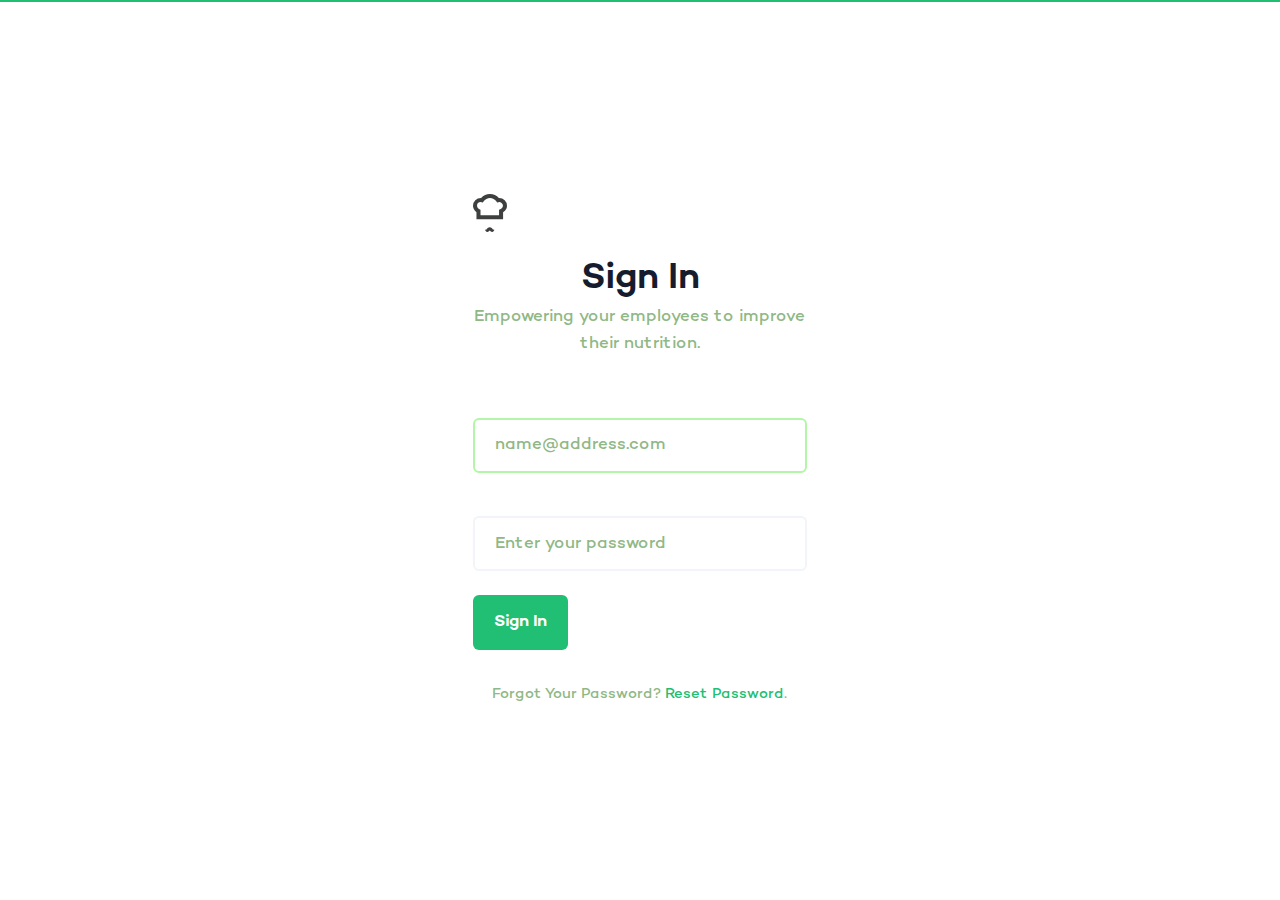
<file: login.html>
<!DOCTYPE html>
<html lang="en">
<head>
    <meta charset="UTF-8">
    <meta http-equiv="X-UA-Compatible" content="IE=edge">
    <meta name="viewport" content="width=device-width, initial-scale=1.0">
    <title>Document</title>
    <!-- Feather font CSS -->
    <link rel="stylesheet" href="./assets/fonts/Feather/feather.css" />
    <!-- Library CSS -->
    <link rel="stylesheet" href="./assets/libs/flickity/dist/flickity.min.css" />
    <link rel="stylesheet" href="./assets/libs/flickity-fade/flickity-fade.css" />
    <link rel="stylesheet" href="./assets/libs/aos/dist/aos.css" />
    <link rel="stylesheet" href="./assets/libs/jarallax/dist/jarallax.css" />
    <link rel="stylesheet" href="./assets/libs/highlightjs/styles/vs2015.css" />
    <link rel="stylesheet" href="./assets/libs/@fancyapps/fancybox/dist/jquery.fancybox.min.css" />
    <!-- Main CSS -->
    <link rel="stylesheet" href="./assets/css/main.css" />
</head>
<body>
    <section class="section-border border-primary">
        <div class="container d-flex flex-column">
            <div class="row align-items-center justify-content-center no-gutters min-vh-100">
                <div class="col-12 col-md-5 col-lg-4 py-8 py-md-11">
                    <a asp-controller="Home" asp-action="Index">
                        <img src="./assets/images/brand.svg" alt="" class="footer-brand img-fluid mb-5 navbar-brand-img">
                    </a>
                    <h1 class="mb-0 font-weight-bold text-center">
                        Sign In
                    </h1>
                    <p class="mb-6 text-muted text-center">
                        Empowering your employees to improve their nutrition.
                    </p>
                    <form class="mb-6 w-100" asp-controller="Account" asp-action="Login" method="post">
                        <div asp-validation-summary="ModelOnly" class="text-danger small"></div>
                        <input type="hidden" asp-for="ReturnUrl" />
                        <div class="form-group">
                            <label></label>
                            <input type="email" class="form-control" autofocus placeholder="name@address.com">
                            <span class="text-danger small mt-0 mb-1"></span>
                        </div>
                        <div class="form-group mb-5">
                            <label asp-for="Password"></label>
                            <input type="password" class="form-control" asp-for="Password" placeholder="Enter your password">
                            <span asp-validation-for="Password" class="text-danger small mt-0 mb-1"></span>
                        </div>
                        <button class="btn btn-primary" name="button" value="login">
                            Sign In
                        </button>
                    </form>
                    <p class="mb-0 font-size-sm text-center text-muted">
                        Forgot Your Password? <a href="./index.html">Reset Password</a>.
                    </p>
                </div>
            </div>
        </div>
    </section>
</body>
</html>
</file>
<file: assets/fonts/Feather/feather.css>
@font-face {
  font-family: 'Feather';
  src:
    url('fonts/Feather144f.ttf?sdxovp') format('truetype'),
    url('fonts/Feather144f.woff?sdxovp') format('woff'),
    url('fonts/Feather144f.svg?sdxovp#Feather') format('svg');
  font-weight: normal;
  font-style: normal;
}

.fe {
  /* use !important to prevent issues with browser extensions that change fonts */
  font-family: 'Feather' !important;
  speak: none;
  font-style: normal;
  font-weight: normal;
  font-variant: normal;
  text-transform: none;
  line-height: 1;

  /* Better Font Rendering =========== */
  -webkit-font-smoothing: antialiased;
  -moz-osx-font-smoothing: grayscale;
}

.fe-activity:before {
  content: "\e900";
}
.fe-airplay:before {
  content: "\e901";
}
.fe-alert-circle:before {
  content: "\e902";
}
.fe-alert-octagon:before {
  content: "\e903";
}
.fe-alert-triangle:before {
  content: "\e904";
}
.fe-align-center:before {
  content: "\e905";
}
.fe-align-justify:before {
  content: "\e906";
}
.fe-align-left:before {
  content: "\e907";
}
.fe-align-right:before {
  content: "\e908";
}
.fe-anchor:before {
  content: "\e909";
}
.fe-aperture:before {
  content: "\e90a";
}
.fe-archive:before {
  content: "\e90b";
}
.fe-arrow-down:before {
  content: "\e90c";
}
.fe-arrow-down-circle:before {
  content: "\e90d";
}
.fe-arrow-down-left:before {
  content: "\e90e";
}
.fe-arrow-down-right:before {
  content: "\e90f";
}
.fe-arrow-left:before {
  content: "\e910";
}
.fe-arrow-left-circle:before {
  content: "\e911";
}
.fe-arrow-right:before {
  content: "\e912";
}
.fe-arrow-right-circle:before {
  content: "\e913";
}
.fe-arrow-up:before {
  content: "\e914";
}
.fe-arrow-up-circle:before {
  content: "\e915";
}
.fe-arrow-up-left:before {
  content: "\e916";
}
.fe-arrow-up-right:before {
  content: "\e917";
}
.fe-at-sign:before {
  content: "\e918";
}
.fe-award:before {
  content: "\e919";
}
.fe-bar-chart:before {
  content: "\e91a";
}
.fe-bar-chart-2:before {
  content: "\e91b";
}
.fe-battery:before {
  content: "\e91c";
}
.fe-battery-charging:before {
  content: "\e91d";
}
.fe-bell:before {
  content: "\e91e";
}
.fe-bell-off:before {
  content: "\e91f";
}
.fe-bluetooth:before {
  content: "\e920";
}
.fe-bold:before {
  content: "\e921";
}
.fe-book:before {
  content: "\e922";
}
.fe-book-open:before {
  content: "\e923";
}
.fe-bookmark:before {
  content: "\e924";
}
.fe-box:before {
  content: "\e925";
}
.fe-briefcase:before {
  content: "\e926";
}
.fe-calendar:before {
  content: "\e927";
}
.fe-camera:before {
  content: "\e928";
}
.fe-camera-off:before {
  content: "\e929";
}
.fe-cast:before {
  content: "\e92a";
}
.fe-check:before {
  content: "\e92b";
}
.fe-check-circle:before {
  content: "\e92c";
}
.fe-check-square:before {
  content: "\e92d";
}
.fe-chevron-down:before {
  content: "\e92e";
}
.fe-chevron-left:before {
  content: "\e92f";
}
.fe-chevron-right:before {
  content: "\e930";
}
.fe-chevron-up:before {
  content: "\e931";
}
.fe-chevrons-down:before {
  content: "\e932";
}
.fe-chevrons-left:before {
  content: "\e933";
}
.fe-chevrons-right:before {
  content: "\e934";
}
.fe-chevrons-up:before {
  content: "\e935";
}
.fe-chrome:before {
  content: "\e936";
}
.fe-circle:before {
  content: "\e937";
}
.fe-clipboard:before {
  content: "\e938";
}
.fe-clock:before {
  content: "\e939";
}
.fe-cloud:before {
  content: "\e93a";
}
.fe-cloud-drizzle:before {
  content: "\e93b";
}
.fe-cloud-lightning:before {
  content: "\e93c";
}
.fe-cloud-off:before {
  content: "\e93d";
}
.fe-cloud-rain:before {
  content: "\e93e";
}
.fe-cloud-snow:before {
  content: "\e93f";
}
.fe-code:before {
  content: "\e940";
}
.fe-codepen:before {
  content: "\e941";
}
.fe-command:before {
  content: "\e942";
}
.fe-compass:before {
  content: "\e943";
}
.fe-copy:before {
  content: "\e944";
}
.fe-corner-down-left:before {
  content: "\e945";
}
.fe-corner-down-right:before {
  content: "\e946";
}
.fe-corner-left-down:before {
  content: "\e947";
}
.fe-corner-left-up:before {
  content: "\e948";
}
.fe-corner-right-down:before {
  content: "\e949";
}
.fe-corner-right-up:before {
  content: "\e94a";
}
.fe-corner-up-left:before {
  content: "\e94b";
}
.fe-corner-up-right:before {
  content: "\e94c";
}
.fe-cpu:before {
  content: "\e94d";
}
.fe-credit-card:before {
  content: "\e94e";
}
.fe-crop:before {
  content: "\e94f";
}
.fe-crosshair:before {
  content: "\e950";
}
.fe-database:before {
  content: "\e951";
}
.fe-delete:before {
  content: "\e952";
}
.fe-disc:before {
  content: "\e953";
}
.fe-dollar-sign:before {
  content: "\e954";
}
.fe-download:before {
  content: "\e955";
}
.fe-download-cloud:before {
  content: "\e956";
}
.fe-droplet:before {
  content: "\e957";
}
.fe-edit:before {
  content: "\e958";
}
.fe-edit-2:before {
  content: "\e959";
}
.fe-edit-3:before {
  content: "\e95a";
}
.fe-external-link:before {
  content: "\e95b";
}
.fe-eye:before {
  content: "\e95c";
}
.fe-eye-off:before {
  content: "\e95d";
}
.fe-facebook:before {
  content: "\e95e";
}
.fe-fast-forward:before {
  content: "\e95f";
}
.fe-feather:before {
  content: "\e960";
}
.fe-file:before {
  content: "\e961";
}
.fe-file-minus:before {
  content: "\e962";
}
.fe-file-plus:before {
  content: "\e963";
}
.fe-file-text:before {
  content: "\e964";
}
.fe-film:before {
  content: "\e965";
}
.fe-filter:before {
  content: "\e966";
}
.fe-flag:before {
  content: "\e967";
}
.fe-folder:before {
  content: "\e968";
}
.fe-folder-minus:before {
  content: "\e969";
}
.fe-folder-plus:before {
  content: "\e96a";
}
.fe-gift:before {
  content: "\e96b";
}
.fe-git-branch:before {
  content: "\e96c";
}
.fe-git-commit:before {
  content: "\e96d";
}
.fe-git-merge:before {
  content: "\e96e";
}
.fe-git-pull-request:before {
  content: "\e96f";
}
.fe-github:before {
  content: "\e970";
}
.fe-gitlab:before {
  content: "\e971";
}
.fe-globe:before {
  content: "\e972";
}
.fe-grid:before {
  content: "\e973";
}
.fe-hard-drive:before {
  content: "\e974";
}
.fe-hash:before {
  content: "\e975";
}
.fe-headphones:before {
  content: "\e976";
}
.fe-heart:before {
  content: "\e977";
}
.fe-help-circle:before {
  content: "\e978";
}
.fe-home:before {
  content: "\e979";
}
.fe-image:before {
  content: "\e97a";
}
.fe-inbox:before {
  content: "\e97b";
}
.fe-info:before {
  content: "\e97c";
}
.fe-instagram:before {
  content: "\e97d";
}
.fe-italic:before {
  content: "\e97e";
}
.fe-layers:before {
  content: "\e97f";
}
.fe-layout:before {
  content: "\e980";
}
.fe-life-buoy:before {
  content: "\e981";
}
.fe-link:before {
  content: "\e982";
}
.fe-link-2:before {
  content: "\e983";
}
.fe-linkedin:before {
  content: "\e984";
}
.fe-list:before {
  content: "\e985";
}
.fe-loader:before {
  content: "\e986";
}
.fe-lock:before {
  content: "\e987";
}
.fe-log-in:before {
  content: "\e988";
}
.fe-log-out:before {
  content: "\e989";
}
.fe-mail:before {
  content: "\e98a";
}
.fe-map:before {
  content: "\e98b";
}
.fe-map-pin:before {
  content: "\e98c";
}
.fe-maximize:before {
  content: "\e98d";
}
.fe-maximize-2:before {
  content: "\e98e";
}
.fe-menu:before {
  content: "\e98f";
}
.fe-message-circle:before {
  content: "\e990";
}
.fe-message-square:before {
  content: "\e991";
}
.fe-mic:before {
  content: "\e992";
}
.fe-mic-off:before {
  content: "\e993";
}
.fe-minimize:before {
  content: "\e994";
}
.fe-minimize-2:before {
  content: "\e995";
}
.fe-minus:before {
  content: "\e996";
}
.fe-minus-circle:before {
  content: "\e997";
}
.fe-minus-square:before {
  content: "\e998";
}
.fe-monitor:before {
  content: "\e999";
}
.fe-moon:before {
  content: "\e99a";
}
.fe-more-horizontal:before {
  content: "\e99b";
}
.fe-more-vertical:before {
  content: "\e99c";
}
.fe-move:before {
  content: "\e99d";
}
.fe-music:before {
  content: "\e99e";
}
.fe-navigation:before {
  content: "\e99f";
}
.fe-navigation-2:before {
  content: "\e9a0";
}
.fe-octagon:before {
  content: "\e9a1";
}
.fe-package:before {
  content: "\e9a2";
}
.fe-paperclip:before {
  content: "\e9a3";
}
.fe-pause:before {
  content: "\e9a4";
}
.fe-pause-circle:before {
  content: "\e9a5";
}
.fe-percent:before {
  content: "\e9a6";
}
.fe-phone:before {
  content: "\e9a7";
}
.fe-phone-call:before {
  content: "\e9a8";
}
.fe-phone-forwarded:before {
  content: "\e9a9";
}
.fe-phone-incoming:before {
  content: "\e9aa";
}
.fe-phone-missed:before {
  content: "\e9ab";
}
.fe-phone-off:before {
  content: "\e9ac";
}
.fe-phone-outgoing:before {
  content: "\e9ad";
}
.fe-pie-chart:before {
  content: "\e9ae";
}
.fe-play:before {
  content: "\e9af";
}
.fe-play-circle:before {
  content: "\e9b0";
}
.fe-plus:before {
  content: "\e9b1";
}
.fe-plus-circle:before {
  content: "\e9b2";
}
.fe-plus-square:before {
  content: "\e9b3";
}
.fe-pocket:before {
  content: "\e9b4";
}
.fe-power:before {
  content: "\e9b5";
}
.fe-printer:before {
  content: "\e9b6";
}
.fe-radio:before {
  content: "\e9b7";
}
.fe-refresh-ccw:before {
  content: "\e9b8";
}
.fe-refresh-cw:before {
  content: "\e9b9";
}
.fe-repeat:before {
  content: "\e9ba";
}
.fe-rewind:before {
  content: "\e9bb";
}
.fe-rotate-ccw:before {
  content: "\e9bc";
}
.fe-rotate-cw:before {
  content: "\e9bd";
}
.fe-rss:before {
  content: "\e9be";
}
.fe-save:before {
  content: "\e9bf";
}
.fe-scissors:before {
  content: "\e9c0";
}
.fe-search:before {
  content: "\e9c1";
}
.fe-send:before {
  content: "\e9c2";
}
.fe-server:before {
  content: "\e9c3";
}
.fe-settings:before {
  content: "\e9c4";
}
.fe-share:before {
  content: "\e9c5";
}
.fe-share-2:before {
  content: "\e9c6";
}
.fe-shield:before {
  content: "\e9c7";
}
.fe-shield-off:before {
  content: "\e9c8";
}
.fe-shopping-bag:before {
  content: "\e9c9";
}
.fe-shopping-cart:before {
  content: "\e9ca";
}
.fe-shuffle:before {
  content: "\e9cb";
}
.fe-sidebar:before {
  content: "\e9cc";
}
.fe-skip-back:before {
  content: "\e9cd";
}
.fe-skip-forward:before {
  content: "\e9ce";
}
.fe-slack:before {
  content: "\e9cf";
}
.fe-slash:before {
  content: "\e9d0";
}
.fe-sliders:before {
  content: "\e9d1";
}
.fe-smartphone:before {
  content: "\e9d2";
}
.fe-speaker:before {
  content: "\e9d3";
}
.fe-square:before {
  content: "\e9d4";
}
.fe-star:before {
  content: "\e9d5";
}
.fe-stop-circle:before {
  content: "\e9d6";
}
.fe-sun:before {
  content: "\e9d7";
}
.fe-sunrise:before {
  content: "\e9d8";
}
.fe-sunset:before {
  content: "\e9d9";
}
.fe-tablet:before {
  content: "\e9da";
}
.fe-tag:before {
  content: "\e9db";
}
.fe-target:before {
  content: "\e9dc";
}
.fe-terminal:before {
  content: "\e9dd";
}
.fe-thermometer:before {
  content: "\e9de";
}
.fe-thumbs-down:before {
  content: "\e9df";
}
.fe-thumbs-up:before {
  content: "\e9e0";
}
.fe-toggle-left:before {
  content: "\e9e1";
}
.fe-toggle-right:before {
  content: "\e9e2";
}
.fe-trash:before {
  content: "\e9e3";
}
.fe-trash-2:before {
  content: "\e9e4";
}
.fe-trending-down:before {
  content: "\e9e5";
}
.fe-trending-up:before {
  content: "\e9e6";
}
.fe-triangle:before {
  content: "\e9e7";
}
.fe-truck:before {
  content: "\e9e8";
}
.fe-tv:before {
  content: "\e9e9";
}
.fe-twitter:before {
  content: "\e9ea";
}
.fe-type:before {
  content: "\e9eb";
}
.fe-umbrella:before {
  content: "\e9ec";
}
.fe-underline:before {
  content: "\e9ed";
}
.fe-unlock:before {
  content: "\e9ee";
}
.fe-upload:before {
  content: "\e9ef";
}
.fe-upload-cloud:before {
  content: "\e9f0";
}
.fe-user:before {
  content: "\e9f1";
}
.fe-user-check:before {
  content: "\e9f2";
}
.fe-user-minus:before {
  content: "\e9f3";
}
.fe-user-plus:before {
  content: "\e9f4";
}
.fe-user-x:before {
  content: "\e9f5";
}
.fe-users:before {
  content: "\e9f6";
}
.fe-video:before {
  content: "\e9f7";
}
.fe-video-off:before {
  content: "\e9f8";
}
.fe-voicemail:before {
  content: "\e9f9";
}
.fe-volume:before {
  content: "\e9fa";
}
.fe-volume-1:before {
  content: "\e9fb";
}
.fe-volume-2:before {
  content: "\e9fc";
}
.fe-volume-x:before {
  content: "\e9fd";
}
.fe-watch:before {
  content: "\e9fe";
}
.fe-wifi:before {
  content: "\e9ff";
}
.fe-wifi-off:before {
  content: "\ea00";
}
.fe-wind:before {
  content: "\ea01";
}
.fe-x:before {
  content: "\ea02";
}
.fe-x-circle:before {
  content: "\ea03";
}
.fe-x-square:before {
  content: "\ea04";
}
.fe-youtube:before {
  content: "\ea05";
}
.fe-zap:before {
  content: "\ea06";
}
.fe-zap-off:before {
  content: "\ea07";
}
.fe-zoom-in:before {
  content: "\ea08";
}
.fe-zoom-out:before {
  content: "\ea09";
}
</file>
<file: assets/libs/jarallax/dist/jarallax.css>
.jarallax {
    position: relative;
    z-index: 0;
}
.jarallax > .jarallax-img {
    position: absolute;
    object-fit: cover;
    /* support for plugin https://github.com/bfred-it/object-fit-images */
    font-family: 'object-fit: cover;';
    top: 0;
    left: 0;
    width: 100%;
    height: 100%;
    z-index: -1;
}
</file>
<file: assets/libs/highlightjs/styles/vs2015.css>
/*
 * Visual Studio 2015 dark style
 * Author: Nicolas LLOBERA <nllobera@gmail.com>
 */

.hljs {
  display: block;
  overflow-x: auto;
  padding: 0.5em;
  background: #1E1E1E;
  color: #DCDCDC;
}

.hljs-keyword,
.hljs-literal,
.hljs-symbol,
.hljs-name {
  color: #569CD6;
}
.hljs-link {
  color: #569CD6;
  text-decoration: underline;
}

.hljs-built_in,
.hljs-type {
  color: #4EC9B0;
}

.hljs-number,
.hljs-class {
  color: #B8D7A3;
}

.hljs-string,
.hljs-meta-string {
  color: #D69D85;
}

.hljs-regexp,
.hljs-template-tag {
  color: #9A5334;
}

.hljs-subst,
.hljs-function,
.hljs-title,
.hljs-params,
.hljs-formula {
  color: #DCDCDC;
}

.hljs-comment,
.hljs-quote {
  color: #57A64A;
  font-style: italic;
}

.hljs-doctag {
  color: #608B4E;
}

.hljs-meta,
.hljs-meta-keyword,
.hljs-tag {
  color: #9B9B9B;
}

.hljs-variable,
.hljs-template-variable {
  color: #BD63C5;
}

.hljs-attr,
.hljs-attribute,
.hljs-builtin-name {
  color: #9CDCFE;
}

.hljs-section {
  color: gold;
}

.hljs-emphasis {
  font-style: italic;
}

.hljs-strong {
  font-weight: bold;
}

/*.hljs-code {
  font-family:'Monospace';
}*/

.hljs-bullet,
.hljs-selector-tag,
.hljs-selector-id,
.hljs-selector-class,
.hljs-selector-attr,
.hljs-selector-pseudo {
  color: #D7BA7D;
}

.hljs-addition {
  background-color: #144212;
  display: inline-block;
  width: 100%;
}

.hljs-deletion {
  background-color: #600;
  display: inline-block;
  width: 100%;
}
</file>
<file: assets/css/main.css>
:root {
	--blue: #007bff;
	--indigo: #6610f2;
	--purple: #6f42c1;
	--pink: #e83e8c;
	--red: #dc3545;
	--orange: #fd7e14;
	--yellow: #ffc107;
	--green: #28a745;
	--teal: #20c997;
	--cyan: #17a2b8;
	--white: #FFFFFF;
	--gray: #90b886;
	--gray-dark: #384C74;
	--primary: #21bf73;
	--secondary: #606261;
	--success: #42BA96;
	--info: #7C69EF;
	--warning: #FAD776;
	--danger: #DF4759;
	--light: #F9FBFD;
	--dark: #1B2A4E;
	--primary-desat: #6C8AEC;
	--black: #161C2D;
	--white: #FFFFFF;
	--breakpoint-xs: 0;
	--breakpoint-sm: 576px;
	--breakpoint-md: 768px;
	--breakpoint-lg: 992px;
	--breakpoint-xl: 1200px;
	--font-family-sans-serif: -apple-system, BlinkMacSystemFont, "Segoe UI", Roboto, "Helvetica Neue", Arial, "Noto Sans", sans-serif, "Apple Color Emoji", "Segoe UI Emoji", "Segoe UI Symbol", "Noto Color Emoji";
	--font-family-monospace: SFMono-Regular, Menlo, Monaco, Consolas, "Liberation Mono", "Courier New", monospace
}

@font-face {
    font-family: 'Campton';
    src: url('../fonts/Campton/Campton-LightItalic.eot');
    src: url('../fonts/Campton/Campton-LightItalic.eot?#iefix') format('embedded-opentype'), url('../fonts/Campton/Campton-LightItalic.woff2') format('woff2'), url('../fonts/Campton/Campton-LightItalic.woff') format('woff'), url('../fonts/Campton/Campton-LightItalic.ttf') format('truetype'), url('../fonts/Campton/Campton-LightItalic.svg#Campton-LightItalic') format('svg');
    font-weight: 300;
    font-style: italic;
}

@font-face {
    font-family: 'Campton Book';
    src: url('../fonts/Campton/Campton-BookItalic.eot');
    src: url('../fonts/Campton/Campton-BookItalic.eot?#iefix') format('embedded-opentype'), url('../fonts/Campton/Campton-BookItalic.woff2') format('woff2'), url('../fonts/Campton/Campton-BookItalic.woff') format('woff'), url('../fonts/Campton/Campton-BookItalic.ttf') format('truetype'), url('../fonts/Campton/Campton-BookItalic.svg#Campton-BookItalic') format('svg');
    font-weight: normal;
    font-style: italic;
}

@font-face {
    font-family: 'Campton';
    src: url('../fonts/Campton/Campton-Black.eot');
    src: url('../fonts/Campton/Campton-Black.eot?#iefix') format('embedded-opentype'), url('../fonts/Campton/Campton-Black.woff2') format('woff2'), url('../fonts/Campton/Campton-Black.woff') format('woff'), url('../fonts/Campton/Campton-Black.ttf') format('truetype'), url('../fonts/Campton/Campton-Black.svg#Campton-Black') format('svg');
    font-weight: 900;
    font-style: normal;
}

@font-face {
    font-family: 'Campton';
    src: url('../fonts/Campton/Campton-ExtraLight.eot');
    src: url('../fonts/Campton/Campton-ExtraLight.eot?#iefix') format('embedded-opentype'), url('../fonts/Campton/Campton-ExtraLight.woff2') format('woff2'), url('../fonts/Campton/Campton-ExtraLight.woff') format('woff'), url('../fonts/Campton/Campton-ExtraLight.ttf') format('truetype'), url('../fonts/Campton/Campton-ExtraLight.svg#Campton-ExtraLight') format('svg');
    font-weight: 200;
    font-style: normal;
}

@font-face {
    font-family: 'Campton';
    src: url('../fonts/Campton/Campton-ExtraBoldItalic.eot');
    src: url('../fonts/Campton/Campton-ExtraBoldItalic.eot?#iefix') format('embedded-opentype'), url('../fonts/Campton/Campton-ExtraBoldItalic.woff2') format('woff2'), url('../fonts/Campton/Campton-ExtraBoldItalic.woff') format('woff'), url('../fonts/Campton/Campton-ExtraBoldItalic.ttf') format('truetype'), url('../fonts/Campton/Campton-ExtraBoldItalic.svg#Campton-ExtraBoldItalic') format('svg');
    font-weight: 800;
    font-style: italic;
}

@font-face {
    font-family: 'Campton';
    src: url('../fonts/Campton/Campton-SemiBold.eot');
    src: url('../fonts/Campton/Campton-SemiBold.eot?#iefix') format('embedded-opentype'), url('../fonts/Campton/Campton-SemiBold.woff2') format('woff2'), url('../fonts/Campton/Campton-SemiBold.woff') format('woff'), url('../fonts/Campton/Campton-SemiBold.ttf') format('truetype'), url('../fonts/Campton/Campton-SemiBold.svg#Campton-SemiBold') format('svg');
    font-weight: 600;
    font-style: normal;
}

@font-face {
    font-family: 'Campton';
    src: url('../fonts/Campton/Campton-Light.eot');
    src: url('../fonts/Campton/Campton-Light.eot?#iefix') format('embedded-opentype'), url('../fonts/Campton/Campton-Light.woff2') format('woff2'), url('../fonts/Campton/Campton-Light.woff') format('woff'), url('../fonts/Campton/Campton-Light.ttf') format('truetype'), url('../fonts/Campton/Campton-Light.svg#Campton-Light') format('svg');
    font-weight: 300;
    font-style: normal;
}

@font-face {
    font-family: 'Campton Book';
    src: url('../fonts/Campton/Campton-Book.eot');
    src: url('../fonts/Campton/Campton-Book.eot?#iefix') format('embedded-opentype'), url('../fonts/Campton/Campton-Book.woff2') format('woff2'), url('../fonts/Campton/Campton-Book.woff') format('woff'), url('../fonts/Campton/Campton-Book.ttf') format('truetype'), url('../fonts/Campton/Campton-Book.svg#Campton-Book') format('svg');
    font-weight: normal;
    font-style: normal;
}

@font-face {
    font-family: 'Campton';
    src: url('../fonts/Campton/Campton-Medium.eot');
    src: url('../fonts/Campton/Campton-Medium.eot?#iefix') format('embedded-opentype'), url('../fonts/Campton/Campton-Medium.woff2') format('woff2'), url('../fonts/Campton/Campton-Medium.woff') format('woff'), url('../fonts/Campton/Campton-Medium.ttf') format('truetype'), url('../fonts/Campton/Campton-Medium.svg#Campton-Medium') format('svg');
    font-weight: 500;
    font-style: normal;
}

@font-face {
    font-family: 'Campton';
    src: url('../fonts/Campton/Campton-BlackItalic.eot');
    src: url('../fonts/Campton/Campton-BlackItalic.eot?#iefix') format('embedded-opentype'), url('../fonts/Campton/Campton-BlackItalic.woff2') format('woff2'), url('../fonts/Campton/Campton-BlackItalic.woff') format('woff'), url('../fonts/Campton/Campton-BlackItalic.ttf') format('truetype'), url('../fonts/Campton/Campton-BlackItalic.svg#Campton-BlackItalic') format('svg');
    font-weight: 900;
    font-style: italic;
}

@font-face {
    font-family: 'Campton Book';
    src: url('../fonts/Campton/Campton-Bold.eot');
    src: url('../fonts/Campton/Campton-Bold.eot?#iefix') format('embedded-opentype'), url('../fonts/Campton/Campton-Bold.woff2') format('woff2'), url('../fonts/Campton/Campton-Bold.woff') format('woff'), url('../fonts/Campton/Campton-Bold.ttf') format('truetype'), url('../fonts/Campton/Campton-Bold.svg#Campton-Bold') format('svg');
    font-weight: bold;
    font-style: normal;
}

@font-face {
    font-family: 'Campton';
    src: url('../fonts/Campton/Campton-Thin.eot');
    src: url('../fonts/Campton/Campton-Thin.eot?#iefix') format('embedded-opentype'), url('../fonts/Campton/Campton-Thin.woff2') format('woff2'), url('../fonts/Campton/Campton-Thin.woff') format('woff'), url('../fonts/Campton/Campton-Thin.ttf') format('truetype'), url('../fonts/Campton/Campton-Thin.svg#Campton-Thin') format('svg');
    font-weight: 100;
    font-style: normal;
}

@font-face {
    font-family: 'Campton';
    src: url('../fonts/Campton/Campton-MediumItalic.eot');
    src: url('../fonts/Campton/Campton-MediumItalic.eot?#iefix') format('embedded-opentype'), url('../fonts/Campton/Campton-MediumItalic.woff2') format('woff2'), url('../fonts/Campton/Campton-MediumItalic.woff') format('woff'), url('../fonts/Campton/Campton-MediumItalic.ttf') format('truetype'), url('../fonts/Campton/Campton-MediumItalic.svg#Campton-MediumItalic') format('svg');
    font-weight: 500;
    font-style: italic;
}

@font-face {
    font-family: 'Campton';
    src: url('../fonts/Campton/Campton-ExtraLightItalic.eot');
    src: url('../fonts/Campton/Campton-ExtraLightItalic.eot?#iefix') format('embedded-opentype'), url('../fonts/Campton/Campton-ExtraLightItalic.woff2') format('woff2'), url('../fonts/Campton/Campton-ExtraLightItalic.woff') format('woff'), url('../fonts/Campton/Campton-ExtraLightItalic.ttf') format('truetype'), url('../fonts/Campton/Campton-ExtraLightItalic.svg#Campton-ExtraLightItalic') format('svg');
    font-weight: 200;
    font-style: italic;
}

@font-face {
    font-family: 'Campton';
    src: url('../fonts/Campton/Campton-ExtraBold.eot');
    src: url('../fonts/Campton/Campton-ExtraBold.eot?#iefix') format('embedded-opentype'), url('../fonts/Campton/Campton-ExtraBold.woff2') format('woff2'), url('../fonts/Campton/Campton-ExtraBold.woff') format('woff'), url('../fonts/Campton/Campton-ExtraBold.ttf') format('truetype'), url('../fonts/Campton/Campton-ExtraBold.svg#Campton-ExtraBold') format('svg');
    font-weight: 800;
    font-style: normal;
}

@font-face {
    font-family: 'Campton';
    src: url('../fonts/Campton/Campton-SemiBoldItalic.eot');
    src: url('../fonts/Campton/Campton-SemiBoldItalic.eot?#iefix') format('embedded-opentype'), url('../fonts/Campton/Campton-SemiBoldItalic.woff2') format('woff2'), url('../fonts/Campton/Campton-SemiBoldItalic.woff') format('woff'), url('../fonts/Campton/Campton-SemiBoldItalic.ttf') format('truetype'), url('../fonts/Campton/Campton-SemiBoldItalic.svg#Campton-SemiBoldItalic') format('svg');
    font-weight: 600;
    font-style: italic;
}

@font-face {
    font-family: 'Campton';
    src: url('../fonts/Campton/Campton-ThinItalic.eot');
    src: url('../fonts/Campton/Campton-ThinItalic.eot?#iefix') format('embedded-opentype'), url('../fonts/Campton/Campton-ThinItalic.woff2') format('woff2'), url('../fonts/Campton/Campton-ThinItalic.woff') format('woff'), url('../fonts/Campton/Campton-ThinItalic.ttf') format('truetype'), url('../fonts/Campton/Campton-ThinItalic.svg#Campton-ThinItalic') format('svg');
    font-weight: 100;
    font-style: italic;
}

@font-face {
    font-family: 'Campton Book';
    src: url('../fonts/Campton/Campton-BoldItalic.eot');
    src: url('../fonts/Campton/Campton-BoldItalic.eot?#iefix') format('embedded-opentype'), url('../fonts/Campton/Campton-BoldItalic.woff2') format('woff2'), url('../fonts/Campton/Campton-BoldItalic.woff') format('woff'), url('../fonts/Campton/Campton-BoldItalic.ttf') format('truetype'), url('../fonts/Campton/Campton-BoldItalic.svg#Campton-BoldItalic') format('svg');
    font-weight: bold;
    font-style: italic;
}

*,
::after,
::before {
	box-sizing: border-box
}

html {
	font-family: 'Campton';
	line-height: 1.15;
	-webkit-text-size-adjust: 100%;
	-webkit-tap-highlight-color: rgba(22, 28, 45, 0)
}

article,
aside,
figcaption,
figure,
footer,
header,
hgroup,
main,
nav,
section {
	display: block
}

body {
	margin: 0;
	font-family: 'Campton';
	font-size: 1.0625rem;
	font-weight: 400;
	line-height: 1.6;
	color: #161c2d;
	text-align: left;
	background-color: #fff
}

[tabindex="-1"]:focus:not(:focus-visible) {
	outline: 0!important
}

hr {
	box-sizing: content-box;
	height: 0;
	overflow: visible
}

h1,
h2,
h3,
h4,
h5,
h6 {
	margin-top: 0;
	margin-bottom: .5rem
}

p {
	margin-top: 0;
	margin-bottom: 1rem
}

abbr[data-original-title],
abbr[title] {
	text-decoration: underline;
	-webkit-text-decoration: underline dotted;
	text-decoration: underline dotted;
	cursor: help;
	border-bottom: 0;
	-webkit-text-decoration-skip-ink: none;
	text-decoration-skip-ink: none
}

address {
	margin-bottom: 1rem;
	font-style: normal;
	line-height: inherit
}

dl,
ol,
ul {
	margin-top: 0;
	margin-bottom: 1rem
}

ol ol,
ol ul,
ul ol,
ul ul {
	margin-bottom: 0
}

dt {
	font-weight: 600
}

dd {
	margin-bottom: .5rem;
	margin-left: 0
}

blockquote {
	margin: 0 0 1rem
}

b,
strong {
	font-weight: bolder
}

small {
	font-size: 80%
}

sub,
sup {
	position: relative;
	font-size: 75%;
	line-height: 0;
	vertical-align: baseline
}

sub {
	bottom: -.25em
}

sup {
	top: -.5em
}

a {
	color: #21bf73;
	text-decoration: none;
	background-color: transparent
}

a:hover {
	color: #1bbd13;
	text-decoration: underline
}

a:not([href]) {
	color: inherit;
	text-decoration: none
}

a:not([href]):hover {
	color: inherit;
	text-decoration: none
}

code,
kbd,
pre,
samp {
	font-family: SFMono-Regular, Menlo, Monaco, Consolas, "Liberation Mono", "Courier New", monospace;
	font-size: 1em
}

pre {
	margin-top: 0;
	margin-bottom: 1rem;
	overflow: auto
}

figure {
	margin: 0 0 1rem
}

img {
	vertical-align: middle;
	border-style: none
}

svg {
	overflow: hidden;
	vertical-align: middle
}

table {
	border-collapse: collapse
}

caption {
	padding-top: 1.5rem 2rem;
	padding-bottom: 1.5rem 2rem;
	color: #90b886;
	text-align: left;
	caption-side: bottom
}

th {
	text-align: inherit
}

label {
	display: inline-block;
	margin-bottom: .5rem
}

button {
	border-radius: 0
}

button:focus {
	outline: 1px dotted;
	outline: 5px auto -webkit-focus-ring-color
}

button,
input,
optgroup,
select,
textarea {
	margin: 0;
	font-family: inherit;
	font-size: inherit;
	line-height: inherit
}

button,
input {
	overflow: visible
}

button,
select {
	text-transform: none
}

select {
	word-wrap: normal
}

[type=button],
[type=reset],
[type=submit],
button {
	-webkit-appearance: button
}

[type=button]:not(:disabled),
[type=reset]:not(:disabled),
[type=submit]:not(:disabled),
button:not(:disabled) {
	cursor: pointer
}

[type=button]::-moz-focus-inner,
[type=reset]::-moz-focus-inner,
[type=submit]::-moz-focus-inner,
button::-moz-focus-inner {
	padding: 0;
	border-style: none
}

input[type=checkbox],
input[type=radio] {
	box-sizing: border-box;
	padding: 0
}

input[type=date],
input[type=datetime-local],
input[type=month],
input[type=time] {
	-webkit-appearance: listbox
}

textarea {
	overflow: auto;
	resize: vertical
}

fieldset {
	min-width: 0;
	padding: 0;
	margin: 0;
	border: 0
}

legend {
	display: block;
	width: 100%;
	max-width: 100%;
	padding: 0;
	margin-bottom: .5rem;
	font-size: 1.5rem;
	line-height: inherit;
	color: inherit;
	white-space: normal
}

progress {
	vertical-align: baseline
}

[type=number]::-webkit-inner-spin-button,
[type=number]::-webkit-outer-spin-button {
	height: auto
}

[type=search] {
	outline-offset: -2px;
	-webkit-appearance: none
}

[type=search]::-webkit-search-decoration {
	-webkit-appearance: none
}

::-webkit-file-upload-button {
	font: inherit;
	-webkit-appearance: button
}

output {
	display: inline-block
}

summary {
	display: list-item;
	cursor: pointer
}

template {
	display: none
}

[hidden] {
	display: none!important
}

.h1,
.h2,
.h3,
.h4,
.h5,
.h6,
h1,
h2,
h3,
h4,
h5,
h6 {
	margin-bottom: .5rem;
	font-weight: 400;
	line-height: 1
}

.h1,
h1 {
	font-size: 2.3125rem
}

.h2,
h2 {
	font-size: 1.9375rem
}

.h3,
h3 {
	font-size: 1.3125rem
}

.h4,
h4 {
	font-size: 1.1875rem
}

.h5,
h5 {
	font-size: 1.0625rem
}

.h6,
h6 {
	font-size: .75rem
}

.lead {
	font-size: 1.3125rem;
	font-weight: 400
}

.display-1 {
	font-size: 4.375rem;
	font-weight: 600;
	line-height: 1
}

.display-2 {
	font-size: 3.8125rem;
	font-weight: 600;
	line-height: 1
}

.display-3 {
	font-size: 3rem;
	font-weight: 600;
	line-height: 1
}

.display-4 {
	font-size: 2.6875rem;
	font-weight: 600;
	line-height: 1
}

hr {
	margin-top: 1rem;
	margin-bottom: 1rem;
	border: 0;
	border-top: 1px solid #f1f4f8
}

.small,
small {
	font-size: 88.2%;
	font-weight: 400
}

.mark,
mark {
	padding: .2em;
	background-color: #fcf8e3
}

.list-unstyled {
	padding-left: 0;
	list-style: none
}

.list-inline {
	padding-left: 0;
	list-style: none
}

.list-inline-item {
	display: inline-block
}

.list-inline-item:not(:last-child) {
	margin-right: .5rem
}

.initialism {
	font-size: 90%;
	text-transform: uppercase
}

.blockquote {
	margin-bottom: 1rem;
	font-size: 1.25rem
}

.blockquote-footer {
	display: block;
	font-size: .75rem;
	color: #90b886
}

.blockquote-footer::before {
	content: "\2014\00A0"
}

.img-fluid {
	max-width: 100%;
	height: auto
}

.img-thumbnail {
	padding: .25rem;
	background-color: #fff;
	border: 1px solid #d9efd9;
	border-radius: .375rem;
	box-shadow: 0 1px 2px rgba(22, 28, 45, .075);
	max-width: 100%;
	height: auto
}

.figure {
	display: inline-block
}

.figure-img {
	margin-bottom: .5rem;
	line-height: 1
}

.figure-caption {
	font-size: 88.2%;
	color: #90b886
}

code {
	font-size: .8125rem;
	color: #e83e8c;
	word-wrap: break-word
}

a>code {
	color: inherit
}

kbd {
	padding: .2rem .4rem;
	font-size: .8125rem;
	color: #fff;
	background-color: #1b2a4e;
	border-radius: .2rem;
	box-shadow: inset 0 -.1rem 0 rgba(22, 28, 45, .25)
}

kbd kbd {
	padding: 0;
	font-size: 100%;
	font-weight: 600;
	box-shadow: none
}

pre {
	display: block;
	font-size: .8125rem;
	color: #1b2a4e
}

pre code {
	font-size: inherit;
	color: inherit;
	word-break: normal
}

.pre-scrollable {
	max-height: 340px;
	overflow-y: scroll
}

.container {
	width: 100%;
	padding-right: 20px;
	padding-left: 20px;
	margin-right: auto;
	margin-left: auto
}

@media (min-width:576px) {
	.container {
		max-width: 540px
	}
}

@media (min-width:768px) {
	.container {
		max-width: 720px
	}
}

@media (min-width:992px) {
	.container {
		max-width: 960px
	}
}

@media (min-width:1200px) {
	.container {
		max-width: 1040px
	}
}

.container-fluid,
.container-lg,
.container-md,
.container-sm,
.container-xl {
	width: 100%;
	padding-right: 20px;
	padding-left: 20px;
	margin-right: auto;
	margin-left: auto
}

@media (min-width:576px) {
	.container,
	.container-sm {
		max-width: 540px
	}
}

@media (min-width:768px) {
	.container,
	.container-md,
	.container-sm {
		max-width: 720px
	}
}

@media (min-width:992px) {
	.container,
	.container-lg,
	.container-md,
	.container-sm {
		max-width: 960px
	}
}

@media (min-width:1200px) {
	.container,
	.container-lg,
	.container-md,
	.container-sm,
	.container-xl {
		max-width: 1040px
	}
}

.row {
	display: -webkit-box;
	display: flex;
	flex-wrap: wrap;
	margin-right: -20px;
	margin-left: -20px
}

.no-gutters {
	margin-right: 0;
	margin-left: 0
}

.no-gutters>.col,
.no-gutters>[class*=col-] {
	padding-right: 0;
	padding-left: 0
}

.col,
.col-1,
.col-10,
.col-11,
.col-12,
.col-2,
.col-3,
.col-4,
.col-5,
.col-6,
.col-7,
.col-8,
.col-9,
.col-auto,
.col-lg,
.col-lg-1,
.col-lg-10,
.col-lg-11,
.col-lg-12,
.col-lg-2,
.col-lg-3,
.col-lg-4,
.col-lg-5,
.col-lg-6,
.col-lg-7,
.col-lg-8,
.col-lg-9,
.col-lg-auto,
.col-md,
.col-md-1,
.col-md-10,
.col-md-11,
.col-md-12,
.col-md-2,
.col-md-3,
.col-md-4,
.col-md-5,
.col-md-6,
.col-md-7,
.col-md-8,
.col-md-9,
.col-md-auto,
.col-sm,
.col-sm-1,
.col-sm-10,
.col-sm-11,
.col-sm-12,
.col-sm-2,
.col-sm-3,
.col-sm-4,
.col-sm-5,
.col-sm-6,
.col-sm-7,
.col-sm-8,
.col-sm-9,
.col-sm-auto,
.col-xl,
.col-xl-1,
.col-xl-10,
.col-xl-11,
.col-xl-12,
.col-xl-2,
.col-xl-3,
.col-xl-4,
.col-xl-5,
.col-xl-6,
.col-xl-7,
.col-xl-8,
.col-xl-9,
.col-xl-auto {
	position: relative;
	width: 100%;
	padding-right: 20px;
	padding-left: 20px
}

.col {
	flex-basis: 0;
	-webkit-box-flex: 1;
	flex-grow: 1;
	max-width: 100%
}

.row-cols-1>* {
	-webkit-box-flex: 0;
	flex: 0 0 100%;
	max-width: 100%
}

.row-cols-2>* {
	-webkit-box-flex: 0;
	flex: 0 0 50%;
	max-width: 50%
}

.row-cols-3>* {
	-webkit-box-flex: 0;
	flex: 0 0 33.33333%;
	max-width: 33.33333%
}

.row-cols-4>* {
	-webkit-box-flex: 0;
	flex: 0 0 25%;
	max-width: 25%
}

.row-cols-5>* {
	-webkit-box-flex: 0;
	flex: 0 0 20%;
	max-width: 20%
}

.row-cols-6>* {
	-webkit-box-flex: 0;
	flex: 0 0 16.66667%;
	max-width: 16.66667%
}

.col-auto {
	-webkit-box-flex: 0;
	flex: 0 0 auto;
	width: auto;
	max-width: 100%
}

.col-1 {
	-webkit-box-flex: 0;
	flex: 0 0 8.33333%;
	max-width: 8.33333%
}

.col-2 {
	-webkit-box-flex: 0;
	flex: 0 0 16.66667%;
	max-width: 16.66667%
}

.col-3 {
	-webkit-box-flex: 0;
	flex: 0 0 25%;
	max-width: 25%
}

.col-4 {
	-webkit-box-flex: 0;
	flex: 0 0 33.33333%;
	max-width: 33.33333%
}

.col-5 {
	-webkit-box-flex: 0;
	flex: 0 0 41.66667%;
	max-width: 41.66667%
}

.col-6 {
	-webkit-box-flex: 0;
	flex: 0 0 50%;
	max-width: 50%
}

.col-7 {
	-webkit-box-flex: 0;
	flex: 0 0 58.33333%;
	max-width: 58.33333%
}

.col-8 {
	-webkit-box-flex: 0;
	flex: 0 0 66.66667%;
	max-width: 66.66667%
}

.col-9 {
	-webkit-box-flex: 0;
	flex: 0 0 75%;
	max-width: 75%
}

.col-10 {
	-webkit-box-flex: 0;
	flex: 0 0 83.33333%;
	max-width: 83.33333%
}

.col-11 {
	-webkit-box-flex: 0;
	flex: 0 0 91.66667%;
	max-width: 91.66667%
}

.col-12 {
	-webkit-box-flex: 0;
	flex: 0 0 100%;
	max-width: 100%
}

.order-first {
	-webkit-box-ordinal-group: 0;
	order: -1
}

.order-last {
	-webkit-box-ordinal-group: 14;
	order: 13
}

.order-0 {
	-webkit-box-ordinal-group: 1;
	order: 0
}

.order-1 {
	-webkit-box-ordinal-group: 2;
	order: 1
}

.order-2 {
	-webkit-box-ordinal-group: 3;
	order: 2
}

.order-3 {
	-webkit-box-ordinal-group: 4;
	order: 3
}

.order-4 {
	-webkit-box-ordinal-group: 5;
	order: 4
}

.order-5 {
	-webkit-box-ordinal-group: 6;
	order: 5
}

.order-6 {
	-webkit-box-ordinal-group: 7;
	order: 6
}

.order-7 {
	-webkit-box-ordinal-group: 8;
	order: 7
}

.order-8 {
	-webkit-box-ordinal-group: 9;
	order: 8
}

.order-9 {
	-webkit-box-ordinal-group: 10;
	order: 9
}

.order-10 {
	-webkit-box-ordinal-group: 11;
	order: 10
}

.order-11 {
	-webkit-box-ordinal-group: 12;
	order: 11
}

.order-12 {
	-webkit-box-ordinal-group: 13;
	order: 12
}

.offset-1 {
	margin-left: 8.33333%
}

.offset-2 {
	margin-left: 16.66667%
}

.offset-3 {
	margin-left: 25%
}

.offset-4 {
	margin-left: 33.33333%
}

.offset-5 {
	margin-left: 41.66667%
}

.offset-6 {
	margin-left: 50%
}

.offset-7 {
	margin-left: 58.33333%
}

.offset-8 {
	margin-left: 66.66667%
}

.offset-9 {
	margin-left: 75%
}

.offset-10 {
	margin-left: 83.33333%
}

.offset-11 {
	margin-left: 91.66667%
}

@media (min-width:576px) {
	.col-sm {
		flex-basis: 0;
		-webkit-box-flex: 1;
		flex-grow: 1;
		max-width: 100%
	}
	.row-cols-sm-1>* {
		-webkit-box-flex: 0;
		flex: 0 0 100%;
		max-width: 100%
	}
	.row-cols-sm-2>* {
		-webkit-box-flex: 0;
		flex: 0 0 50%;
		max-width: 50%
	}
	.row-cols-sm-3>* {
		-webkit-box-flex: 0;
		flex: 0 0 33.33333%;
		max-width: 33.33333%
	}
	.row-cols-sm-4>* {
		-webkit-box-flex: 0;
		flex: 0 0 25%;
		max-width: 25%
	}
	.row-cols-sm-5>* {
		-webkit-box-flex: 0;
		flex: 0 0 20%;
		max-width: 20%
	}
	.row-cols-sm-6>* {
		-webkit-box-flex: 0;
		flex: 0 0 16.66667%;
		max-width: 16.66667%
	}
	.col-sm-auto {
		-webkit-box-flex: 0;
		flex: 0 0 auto;
		width: auto;
		max-width: 100%
	}
	.col-sm-1 {
		-webkit-box-flex: 0;
		flex: 0 0 8.33333%;
		max-width: 8.33333%
	}
	.col-sm-2 {
		-webkit-box-flex: 0;
		flex: 0 0 16.66667%;
		max-width: 16.66667%
	}
	.col-sm-3 {
		-webkit-box-flex: 0;
		flex: 0 0 25%;
		max-width: 25%
	}
	.col-sm-4 {
		-webkit-box-flex: 0;
		flex: 0 0 33.33333%;
		max-width: 33.33333%
	}
	.col-sm-5 {
		-webkit-box-flex: 0;
		flex: 0 0 41.66667%;
		max-width: 41.66667%
	}
	.col-sm-6 {
		-webkit-box-flex: 0;
		flex: 0 0 50%;
		max-width: 50%
	}
	.col-sm-7 {
		-webkit-box-flex: 0;
		flex: 0 0 58.33333%;
		max-width: 58.33333%
	}
	.col-sm-8 {
		-webkit-box-flex: 0;
		flex: 0 0 66.66667%;
		max-width: 66.66667%
	}
	.col-sm-9 {
		-webkit-box-flex: 0;
		flex: 0 0 75%;
		max-width: 75%
	}
	.col-sm-10 {
		-webkit-box-flex: 0;
		flex: 0 0 83.33333%;
		max-width: 83.33333%
	}
	.col-sm-11 {
		-webkit-box-flex: 0;
		flex: 0 0 91.66667%;
		max-width: 91.66667%
	}
	.col-sm-12 {
		-webkit-box-flex: 0;
		flex: 0 0 100%;
		max-width: 100%
	}
	.order-sm-first {
		-webkit-box-ordinal-group: 0;
		order: -1
	}
	.order-sm-last {
		-webkit-box-ordinal-group: 14;
		order: 13
	}
	.order-sm-0 {
		-webkit-box-ordinal-group: 1;
		order: 0
	}
	.order-sm-1 {
		-webkit-box-ordinal-group: 2;
		order: 1
	}
	.order-sm-2 {
		-webkit-box-ordinal-group: 3;
		order: 2
	}
	.order-sm-3 {
		-webkit-box-ordinal-group: 4;
		order: 3
	}
	.order-sm-4 {
		-webkit-box-ordinal-group: 5;
		order: 4
	}
	.order-sm-5 {
		-webkit-box-ordinal-group: 6;
		order: 5
	}
	.order-sm-6 {
		-webkit-box-ordinal-group: 7;
		order: 6
	}
	.order-sm-7 {
		-webkit-box-ordinal-group: 8;
		order: 7
	}
	.order-sm-8 {
		-webkit-box-ordinal-group: 9;
		order: 8
	}
	.order-sm-9 {
		-webkit-box-ordinal-group: 10;
		order: 9
	}
	.order-sm-10 {
		-webkit-box-ordinal-group: 11;
		order: 10
	}
	.order-sm-11 {
		-webkit-box-ordinal-group: 12;
		order: 11
	}
	.order-sm-12 {
		-webkit-box-ordinal-group: 13;
		order: 12
	}
	.offset-sm-0 {
		margin-left: 0
	}
	.offset-sm-1 {
		margin-left: 8.33333%
	}
	.offset-sm-2 {
		margin-left: 16.66667%
	}
	.offset-sm-3 {
		margin-left: 25%
	}
	.offset-sm-4 {
		margin-left: 33.33333%
	}
	.offset-sm-5 {
		margin-left: 41.66667%
	}
	.offset-sm-6 {
		margin-left: 50%
	}
	.offset-sm-7 {
		margin-left: 58.33333%
	}
	.offset-sm-8 {
		margin-left: 66.66667%
	}
	.offset-sm-9 {
		margin-left: 75%
	}
	.offset-sm-10 {
		margin-left: 83.33333%
	}
	.offset-sm-11 {
		margin-left: 91.66667%
	}
}

@media (min-width:768px) {
	.col-md {
		flex-basis: 0;
		-webkit-box-flex: 1;
		flex-grow: 1;
		max-width: 100%
	}
	.row-cols-md-1>* {
		-webkit-box-flex: 0;
		flex: 0 0 100%;
		max-width: 100%
	}
	.row-cols-md-2>* {
		-webkit-box-flex: 0;
		flex: 0 0 50%;
		max-width: 50%
	}
	.row-cols-md-3>* {
		-webkit-box-flex: 0;
		flex: 0 0 33.33333%;
		max-width: 33.33333%
	}
	.row-cols-md-4>* {
		-webkit-box-flex: 0;
		flex: 0 0 25%;
		max-width: 25%
	}
	.row-cols-md-5>* {
		-webkit-box-flex: 0;
		flex: 0 0 20%;
		max-width: 20%
	}
	.row-cols-md-6>* {
		-webkit-box-flex: 0;
		flex: 0 0 16.66667%;
		max-width: 16.66667%
	}
	.col-md-auto {
		-webkit-box-flex: 0;
		flex: 0 0 auto;
		width: auto;
		max-width: 100%
	}
	.col-md-1 {
		-webkit-box-flex: 0;
		flex: 0 0 8.33333%;
		max-width: 8.33333%
	}
	.col-md-2 {
		-webkit-box-flex: 0;
		flex: 0 0 16.66667%;
		max-width: 16.66667%
	}
	.col-md-3 {
		-webkit-box-flex: 0;
		flex: 0 0 25%;
		max-width: 25%
	}
	.col-md-4 {
		-webkit-box-flex: 0;
		flex: 0 0 33.33333%;
		max-width: 33.33333%
	}
	.col-md-5 {
		-webkit-box-flex: 0;
		flex: 0 0 41.66667%;
		max-width: 41.66667%
	}
	.col-md-6 {
		-webkit-box-flex: 0;
		flex: 0 0 50%;
		max-width: 50%
	}
	.col-md-7 {
		-webkit-box-flex: 0;
		flex: 0 0 58.33333%;
		max-width: 58.33333%
	}
	.col-md-8 {
		-webkit-box-flex: 0;
		flex: 0 0 66.66667%;
		max-width: 66.66667%
	}
	.col-md-9 {
		-webkit-box-flex: 0;
		flex: 0 0 75%;
		max-width: 75%
	}
	.col-md-10 {
		-webkit-box-flex: 0;
		flex: 0 0 83.33333%;
		max-width: 83.33333%
	}
	.col-md-11 {
		-webkit-box-flex: 0;
		flex: 0 0 91.66667%;
		max-width: 91.66667%
	}
	.col-md-12 {
		-webkit-box-flex: 0;
		flex: 0 0 100%;
		max-width: 100%
	}
	.order-md-first {
		-webkit-box-ordinal-group: 0;
		order: -1
	}
	.order-md-last {
		-webkit-box-ordinal-group: 14;
		order: 13
	}
	.order-md-0 {
		-webkit-box-ordinal-group: 1;
		order: 0
	}
	.order-md-1 {
		-webkit-box-ordinal-group: 2;
		order: 1
	}
	.order-md-2 {
		-webkit-box-ordinal-group: 3;
		order: 2
	}
	.order-md-3 {
		-webkit-box-ordinal-group: 4;
		order: 3
	}
	.order-md-4 {
		-webkit-box-ordinal-group: 5;
		order: 4
	}
	.order-md-5 {
		-webkit-box-ordinal-group: 6;
		order: 5
	}
	.order-md-6 {
		-webkit-box-ordinal-group: 7;
		order: 6
	}
	.order-md-7 {
		-webkit-box-ordinal-group: 8;
		order: 7
	}
	.order-md-8 {
		-webkit-box-ordinal-group: 9;
		order: 8
	}
	.order-md-9 {
		-webkit-box-ordinal-group: 10;
		order: 9
	}
	.order-md-10 {
		-webkit-box-ordinal-group: 11;
		order: 10
	}
	.order-md-11 {
		-webkit-box-ordinal-group: 12;
		order: 11
	}
	.order-md-12 {
		-webkit-box-ordinal-group: 13;
		order: 12
	}
	.offset-md-0 {
		margin-left: 0
	}
	.offset-md-1 {
		margin-left: 8.33333%
	}
	.offset-md-2 {
		margin-left: 16.66667%
	}
	.offset-md-3 {
		margin-left: 25%
	}
	.offset-md-4 {
		margin-left: 33.33333%
	}
	.offset-md-5 {
		margin-left: 41.66667%
	}
	.offset-md-6 {
		margin-left: 50%
	}
	.offset-md-7 {
		margin-left: 58.33333%
	}
	.offset-md-8 {
		margin-left: 66.66667%
	}
	.offset-md-9 {
		margin-left: 75%
	}
	.offset-md-10 {
		margin-left: 83.33333%
	}
	.offset-md-11 {
		margin-left: 91.66667%
	}
}

@media (min-width:992px) {
	.col-lg {
		flex-basis: 0;
		-webkit-box-flex: 1;
		flex-grow: 1;
		max-width: 100%
	}
	.row-cols-lg-1>* {
		-webkit-box-flex: 0;
		flex: 0 0 100%;
		max-width: 100%
	}
	.row-cols-lg-2>* {
		-webkit-box-flex: 0;
		flex: 0 0 50%;
		max-width: 50%
	}
	.row-cols-lg-3>* {
		-webkit-box-flex: 0;
		flex: 0 0 33.33333%;
		max-width: 33.33333%
	}
	.row-cols-lg-4>* {
		-webkit-box-flex: 0;
		flex: 0 0 25%;
		max-width: 25%
	}
	.row-cols-lg-5>* {
		-webkit-box-flex: 0;
		flex: 0 0 20%;
		max-width: 20%
	}
	.row-cols-lg-6>* {
		-webkit-box-flex: 0;
		flex: 0 0 16.66667%;
		max-width: 16.66667%
	}
	.col-lg-auto {
		-webkit-box-flex: 0;
		flex: 0 0 auto;
		width: auto;
		max-width: 100%
	}
	.col-lg-1 {
		-webkit-box-flex: 0;
		flex: 0 0 8.33333%;
		max-width: 8.33333%
	}
	.col-lg-2 {
		-webkit-box-flex: 0;
		flex: 0 0 16.66667%;
		max-width: 16.66667%
	}
	.col-lg-3 {
		-webkit-box-flex: 0;
		flex: 0 0 25%;
		max-width: 25%
	}
	.col-lg-4 {
		-webkit-box-flex: 0;
		flex: 0 0 33.33333%;
		max-width: 33.33333%
	}
	.col-lg-5 {
		-webkit-box-flex: 0;
		flex: 0 0 41.66667%;
		max-width: 41.66667%
	}
	.col-lg-6 {
		-webkit-box-flex: 0;
		flex: 0 0 50%;
		max-width: 50%
	}
	.col-lg-7 {
		-webkit-box-flex: 0;
		flex: 0 0 58.33333%;
		max-width: 58.33333%
	}
	.col-lg-8 {
		-webkit-box-flex: 0;
		flex: 0 0 66.66667%;
		max-width: 66.66667%
	}
	.col-lg-9 {
		-webkit-box-flex: 0;
		flex: 0 0 75%;
		max-width: 75%
	}
	.col-lg-10 {
		-webkit-box-flex: 0;
		flex: 0 0 83.33333%;
		max-width: 83.33333%
	}
	.col-lg-11 {
		-webkit-box-flex: 0;
		flex: 0 0 91.66667%;
		max-width: 91.66667%
	}
	.col-lg-12 {
		-webkit-box-flex: 0;
		flex: 0 0 100%;
		max-width: 100%
	}
	.order-lg-first {
		-webkit-box-ordinal-group: 0;
		order: -1
	}
	.order-lg-last {
		-webkit-box-ordinal-group: 14;
		order: 13
	}
	.order-lg-0 {
		-webkit-box-ordinal-group: 1;
		order: 0
	}
	.order-lg-1 {
		-webkit-box-ordinal-group: 2;
		order: 1
	}
	.order-lg-2 {
		-webkit-box-ordinal-group: 3;
		order: 2
	}
	.order-lg-3 {
		-webkit-box-ordinal-group: 4;
		order: 3
	}
	.order-lg-4 {
		-webkit-box-ordinal-group: 5;
		order: 4
	}
	.order-lg-5 {
		-webkit-box-ordinal-group: 6;
		order: 5
	}
	.order-lg-6 {
		-webkit-box-ordinal-group: 7;
		order: 6
	}
	.order-lg-7 {
		-webkit-box-ordinal-group: 8;
		order: 7
	}
	.order-lg-8 {
		-webkit-box-ordinal-group: 9;
		order: 8
	}
	.order-lg-9 {
		-webkit-box-ordinal-group: 10;
		order: 9
	}
	.order-lg-10 {
		-webkit-box-ordinal-group: 11;
		order: 10
	}
	.order-lg-11 {
		-webkit-box-ordinal-group: 12;
		order: 11
	}
	.order-lg-12 {
		-webkit-box-ordinal-group: 13;
		order: 12
	}
	.offset-lg-0 {
		margin-left: 0
	}
	.offset-lg-1 {
		margin-left: 8.33333%
	}
	.offset-lg-2 {
		margin-left: 16.66667%
	}
	.offset-lg-3 {
		margin-left: 25%
	}
	.offset-lg-4 {
		margin-left: 33.33333%
	}
	.offset-lg-5 {
		margin-left: 41.66667%
	}
	.offset-lg-6 {
		margin-left: 50%
	}
	.offset-lg-7 {
		margin-left: 58.33333%
	}
	.offset-lg-8 {
		margin-left: 66.66667%
	}
	.offset-lg-9 {
		margin-left: 75%
	}
	.offset-lg-10 {
		margin-left: 83.33333%
	}
	.offset-lg-11 {
		margin-left: 91.66667%
	}
}

@media (min-width:1200px) {
	.col-xl {
		flex-basis: 0;
		-webkit-box-flex: 1;
		flex-grow: 1;
		max-width: 100%
	}
	.row-cols-xl-1>* {
		-webkit-box-flex: 0;
		flex: 0 0 100%;
		max-width: 100%
	}
	.row-cols-xl-2>* {
		-webkit-box-flex: 0;
		flex: 0 0 50%;
		max-width: 50%
	}
	.row-cols-xl-3>* {
		-webkit-box-flex: 0;
		flex: 0 0 33.33333%;
		max-width: 33.33333%
	}
	.row-cols-xl-4>* {
		-webkit-box-flex: 0;
		flex: 0 0 25%;
		max-width: 25%
	}
	.row-cols-xl-5>* {
		-webkit-box-flex: 0;
		flex: 0 0 20%;
		max-width: 20%
	}
	.row-cols-xl-6>* {
		-webkit-box-flex: 0;
		flex: 0 0 16.66667%;
		max-width: 16.66667%
	}
	.col-xl-auto {
		-webkit-box-flex: 0;
		flex: 0 0 auto;
		width: auto;
		max-width: 100%
	}
	.col-xl-1 {
		-webkit-box-flex: 0;
		flex: 0 0 8.33333%;
		max-width: 8.33333%
	}
	.col-xl-2 {
		-webkit-box-flex: 0;
		flex: 0 0 16.66667%;
		max-width: 16.66667%
	}
	.col-xl-3 {
		-webkit-box-flex: 0;
		flex: 0 0 25%;
		max-width: 25%
	}
	.col-xl-4 {
		-webkit-box-flex: 0;
		flex: 0 0 33.33333%;
		max-width: 33.33333%
	}
	.col-xl-5 {
		-webkit-box-flex: 0;
		flex: 0 0 41.66667%;
		max-width: 41.66667%
	}
	.col-xl-6 {
		-webkit-box-flex: 0;
		flex: 0 0 50%;
		max-width: 50%
	}
	.col-xl-7 {
		-webkit-box-flex: 0;
		flex: 0 0 58.33333%;
		max-width: 58.33333%
	}
	.col-xl-8 {
		-webkit-box-flex: 0;
		flex: 0 0 66.66667%;
		max-width: 66.66667%
	}
	.col-xl-9 {
		-webkit-box-flex: 0;
		flex: 0 0 75%;
		max-width: 75%
	}
	.col-xl-10 {
		-webkit-box-flex: 0;
		flex: 0 0 83.33333%;
		max-width: 83.33333%
	}
	.col-xl-11 {
		-webkit-box-flex: 0;
		flex: 0 0 91.66667%;
		max-width: 91.66667%
	}
	.col-xl-12 {
		-webkit-box-flex: 0;
		flex: 0 0 100%;
		max-width: 100%
	}
	.order-xl-first {
		-webkit-box-ordinal-group: 0;
		order: -1
	}
	.order-xl-last {
		-webkit-box-ordinal-group: 14;
		order: 13
	}
	.order-xl-0 {
		-webkit-box-ordinal-group: 1;
		order: 0
	}
	.order-xl-1 {
		-webkit-box-ordinal-group: 2;
		order: 1
	}
	.order-xl-2 {
		-webkit-box-ordinal-group: 3;
		order: 2
	}
	.order-xl-3 {
		-webkit-box-ordinal-group: 4;
		order: 3
	}
	.order-xl-4 {
		-webkit-box-ordinal-group: 5;
		order: 4
	}
	.order-xl-5 {
		-webkit-box-ordinal-group: 6;
		order: 5
	}
	.order-xl-6 {
		-webkit-box-ordinal-group: 7;
		order: 6
	}
	.order-xl-7 {
		-webkit-box-ordinal-group: 8;
		order: 7
	}
	.order-xl-8 {
		-webkit-box-ordinal-group: 9;
		order: 8
	}
	.order-xl-9 {
		-webkit-box-ordinal-group: 10;
		order: 9
	}
	.order-xl-10 {
		-webkit-box-ordinal-group: 11;
		order: 10
	}
	.order-xl-11 {
		-webkit-box-ordinal-group: 12;
		order: 11
	}
	.order-xl-12 {
		-webkit-box-ordinal-group: 13;
		order: 12
	}
	.offset-xl-0 {
		margin-left: 0
	}
	.offset-xl-1 {
		margin-left: 8.33333%
	}
	.offset-xl-2 {
		margin-left: 16.66667%
	}
	.offset-xl-3 {
		margin-left: 25%
	}
	.offset-xl-4 {
		margin-left: 33.33333%
	}
	.offset-xl-5 {
		margin-left: 41.66667%
	}
	.offset-xl-6 {
		margin-left: 50%
	}
	.offset-xl-7 {
		margin-left: 58.33333%
	}
	.offset-xl-8 {
		margin-left: 66.66667%
	}
	.offset-xl-9 {
		margin-left: 75%
	}
	.offset-xl-10 {
		margin-left: 83.33333%
	}
	.offset-xl-11 {
		margin-left: 91.66667%
	}
}

.table {
	width: 100%;
	margin-bottom: 1rem;
	color: #161c2d;
	background-color: #fff
}

.table td,
.table th {
	padding: 1.5rem 2rem;
	vertical-align: top;
	border-top: 1px solid #f1f4f8
}

.table thead th {
	vertical-align: bottom;
	border-bottom: 2px solid #f1f4f8
}

.table tbody+tbody {
	border-top: 2px solid #f1f4f8
}

.table-sm td,
.table-sm th {
	padding: .3rem
}

.table-bordered {
	border: 1px solid #f1f4f8
}

.table-bordered td,
.table-bordered th {
	border: 1px solid #f1f4f8
}

.table-bordered thead td,
.table-bordered thead th {
	border-bottom-width: 2px
}

.table-borderless tbody+tbody,
.table-borderless td,
.table-borderless th,
.table-borderless thead th {
	border: 0
}

.table-striped tbody tr:nth-of-type(odd) {
	background-color: #f9fbfd
}

.table-hover tbody tr:hover {
	color: #161c2d;
	background-color: rgba(22, 28, 45, .075)
}

.table-primary,
.table-primary>td,
.table-primary>th {
	background-color: #c6d2f9
}

.table-primary tbody+tbody,
.table-primary td,
.table-primary th,
.table-primary thead th {
	border-color: #95abf4
}

.table-hover .table-primary:hover {
	background-color: #afc0f7
}

.table-hover .table-primary:hover>td,
.table-hover .table-primary:hover>th {
	background-color: #afc0f7
}

.table-secondary,
.table-secondary>td,
.table-secondary>th {
	background-color: #ced4e0
}

.table-secondary tbody+tbody,
.table-secondary td,
.table-secondary th,
.table-secondary thead th {
	border-color: #a4afc5
}

.table-hover .table-secondary:hover {
	background-color: #bec6d6
}

.table-hover .table-secondary:hover>td,
.table-hover .table-secondary:hover>th {
	background-color: #bec6d6
}

.table-success,
.table-success>td,
.table-success>th {
	background-color: #caece2
}

.table-success tbody+tbody,
.table-success td,
.table-success th,
.table-success thead th {
	border-color: #9ddbc8
}

.table-hover .table-success:hover {
	background-color: #b7e5d8
}

.table-hover .table-success:hover>td,
.table-hover .table-success:hover>th {
	background-color: #b7e5d8
}

.table-info,
.table-info>td,
.table-info>th {
	background-color: #dad5fb
}

.table-info tbody+tbody,
.table-info td,
.table-info th,
.table-info thead th {
	border-color: #bbb1f7
}

.table-hover .table-info:hover {
	background-color: #c5bef9
}

.table-hover .table-info:hover>td,
.table-hover .table-info:hover>th {
	background-color: #c5bef9
}

.table-warning,
.table-warning>td,
.table-warning>th {
	background-color: #fef4d9
}

.table-warning tbody+tbody,
.table-warning td,
.table-warning th,
.table-warning thead th {
	border-color: #fceab8
}

.table-hover .table-warning:hover {
	background-color: #fdedc0
}

.table-hover .table-warning:hover>td,
.table-hover .table-warning:hover>th {
	background-color: #fdedc0
}

.table-danger,
.table-danger>td,
.table-danger>th {
	background-color: #f6cbd1
}

.table-danger tbody+tbody,
.table-danger td,
.table-danger th,
.table-danger thead th {
	border-color: #ee9fa9
}

.table-hover .table-danger:hover {
	background-color: #f2b5be
}

.table-hover .table-danger:hover>td,
.table-hover .table-danger:hover>th {
	background-color: #f2b5be
}

.table-light,
.table-light>td,
.table-light>th {
	background-color: #fdfefe
}

.table-light tbody+tbody,
.table-light td,
.table-light th,
.table-light thead th {
	border-color: #fcfdfe
}

.table-hover .table-light:hover {
	background-color: #ecf6f6
}

.table-hover .table-light:hover>td,
.table-hover .table-light:hover>th {
	background-color: #ecf6f6
}

.table-dark,
.table-dark>td,
.table-dark>th {
	background-color: #bfc3cd
}

.table-dark tbody+tbody,
.table-dark td,
.table-dark th,
.table-dark thead th {
	border-color: #8890a3
}

.table-hover .table-dark:hover {
	background-color: #b1b6c2
}

.table-hover .table-dark:hover>td,
.table-hover .table-dark:hover>th {
	background-color: #b1b6c2
}

.table-primary-desat,
.table-primary-desat>td,
.table-primary-desat>th {
	background-color: #d6defa
}

.table-primary-desat tbody+tbody,
.table-primary-desat td,
.table-primary-desat th,
.table-primary-desat thead th {
	border-color: #b3c2f5
}

.table-hover .table-primary-desat:hover {
	background-color: #bfccf7
}

.table-hover .table-primary-desat:hover>td,
.table-hover .table-primary-desat:hover>th {
	background-color: #bfccf7
}

.table-black,
.table-black>td,
.table-black>th {
	background-color: #bebfc4
}

.table-black tbody+tbody,
.table-black td,
.table-black th,
.table-black thead th {
	border-color: #868992
}

.table-hover .table-black:hover {
	background-color: #b1b2b8
}

.table-hover .table-black:hover>td,
.table-hover .table-black:hover>th {
	background-color: #b1b2b8
}

.table-white,
.table-white>td,
.table-white>th {
	background-color: #fff
}

.table-white tbody+tbody,
.table-white td,
.table-white th,
.table-white thead th {
	border-color: #fff
}

.table-hover .table-white:hover {
	background-color: #f2f2f2
}

.table-hover .table-white:hover>td,
.table-hover .table-white:hover>th {
	background-color: #f2f2f2
}

.table-active,
.table-active>td,
.table-active>th {
	background-color: rgba(22, 28, 45, .075)
}

.table-hover .table-active:hover {
	background-color: rgba(14, 17, 28, .075)
}

.table-hover .table-active:hover>td,
.table-hover .table-active:hover>th {
	background-color: rgba(14, 17, 28, .075)
}

.table .thead-dark th {
	color: #fff;
	background-color: #384c74;
	border-color: #445d8e
}

.table .thead-light th {
	color: #161c2d;
	background-color: #fff;
	border-color: #f1f4f8
}

.table-dark {
	color: #fff;
	background-color: #384c74
}

.table-dark td,
.table-dark th,
.table-dark thead th {
	border-color: #445d8e
}

.table-dark.table-bordered {
	border: 0
}

.table-dark.table-striped tbody tr:nth-of-type(odd) {
	background-color: rgba(255, 255, 255, .05)
}

.table-dark.table-hover tbody tr:hover {
	color: #fff;
	background-color: rgba(255, 255, 255, .075)
}

@media (max-width:575.98px) {
	.table-responsive-sm {
		display: block;
		width: 100%;
		overflow-x: auto;
		-webkit-overflow-scrolling: touch
	}
	.table-responsive-sm>.table-bordered {
		border: 0
	}
}

@media (max-width:767.98px) {
	.table-responsive-md {
		display: block;
		width: 100%;
		overflow-x: auto;
		-webkit-overflow-scrolling: touch
	}
	.table-responsive-md>.table-bordered {
		border: 0
	}
}

@media (max-width:991.98px) {
	.table-responsive-lg {
		display: block;
		width: 100%;
		overflow-x: auto;
		-webkit-overflow-scrolling: touch
	}
	.table-responsive-lg>.table-bordered {
		border: 0
	}
}

@media (max-width:1199.98px) {
	.table-responsive-xl {
		display: block;
		width: 100%;
		overflow-x: auto;
		-webkit-overflow-scrolling: touch
	}
	.table-responsive-xl>.table-bordered {
		border: 0
	}
}

.table-responsive {
	display: block;
	width: 100%;
	overflow-x: auto;
	-webkit-overflow-scrolling: touch
}

.table-responsive>.table-bordered {
	border: 0
}

.form-control {
	display: block;
	width: 100%;
	height: calc(1.6em + 1.625rem + 2px);
	padding: .8125rem 1.25rem;
	font-size: 1.0625rem;
	font-weight: 400;
	line-height: 1.6;
	color: #161c2d;
	background-color: #fff;
	background-clip: padding-box;
	border: 2px solid #f1f4f8;
	border-radius: .375rem;
	box-shadow: none;
	-webkit-transition: border-color .15s ease-in-out, box-shadow .15s ease-in-out;
	transition: border-color .15s ease-in-out, box-shadow .15s ease-in-out
}

@media (prefers-reduced-motion:reduce) {
	.form-control {
		-webkit-transition: none;
		transition: none
	}
}

.form-control::-ms-expand {
	background-color: transparent;
	border: 0
}

.form-control:-moz-focusring {
	color: transparent;
	text-shadow: 0 0 0 #161c2d
}

.form-control:focus {
	color: #161c2d;
	background-color: #fff;
	border-color: #b3f6a7;
	outline: 0;
	box-shadow: none, none
}

.form-control::-webkit-input-placeholder {
	color: #90b886;
	opacity: 1
}

.form-control::-moz-placeholder {
	color: #90b886;
	opacity: 1
}

.form-control:-ms-input-placeholder {
	color: #90b886;
	opacity: 1
}

.form-control::-ms-input-placeholder {
	color: #90b886;
	opacity: 1
}

.form-control::placeholder {
	color: #90b886;
	opacity: 1
}

.form-control:disabled,
.form-control[readonly] {
	background-color: #f1f4f8;
	opacity: 1
}

select.form-control:focus::-ms-value {
	color: #161c2d;
	background-color: #fff
}

.form-control-file,
.form-control-range {
	display: block;
	width: 100%
}

.col-form-label {
	padding-top: calc(.8125rem + 1px);
	padding-bottom: calc(.8125rem + 1px);
	margin-bottom: 0;
	font-size: inherit;
	line-height: 1.6
}

.col-form-label-lg {
	padding-top: calc(1.122rem + 1px);
	padding-bottom: calc(1.122rem + 1px);
	font-size: 1.0625rem;
	line-height: 1.3
}

.col-form-label-sm {
	padding-top: calc(.5625rem + 1px);
	padding-bottom: calc(.5625rem + 1px);
	font-size: 1.0625rem;
	line-height: 1.3
}

.form-control-plaintext {
	display: block;
	width: 100%;
	padding: .8125rem 0;
	margin-bottom: 0;
	font-size: 1.0625rem;
	line-height: 1.6;
	color: #161c2d;
	background-color: transparent;
	border: solid transparent;
	border-width: 1px 0
}

.form-control-plaintext.form-control-lg,
.form-control-plaintext.form-control-sm {
	padding-right: 0;
	padding-left: 0
}

.form-control-sm {
	height: calc(1.3em + 1.125rem + 2px);
	padding: .5625rem 1rem;
	font-size: 1.0625rem;
	line-height: 1.3;
	border-radius: .375rem
}

.form-control-lg {
	height: calc(1.3em + 2.244rem + 2px);
	padding: 1.122rem 1.5rem;
	font-size: 1.0625rem;
	line-height: 1.3;
	border-radius: .375rem
}

select.form-control[multiple],
select.form-control[size] {
	height: auto
}

textarea.form-control {
	height: auto
}

.form-group {
	margin-bottom: 1rem
}

.form-text {
	display: block;
	margin-top: .25rem
}

.form-row {
	display: -webkit-box;
	display: flex;
	flex-wrap: wrap;
	margin-right: -10px;
	margin-left: -10px
}

.form-row>.col,
.form-row>[class*=col-] {
	padding-right: 10px;
	padding-left: 10px
}

.form-check {
	position: relative;
	display: block;
	padding-left: 1.25rem
}

.form-check-input {
	position: absolute;
	margin-top: .3rem;
	margin-left: -1.25rem
}

.form-check-input:disabled~.form-check-label,
.form-check-input[disabled]~.form-check-label {
	color: #90b886
}

.form-check-label {
	margin-bottom: 0
}

.form-check-inline {
	display: -webkit-inline-box;
	display: inline-flex;
	-webkit-box-align: center;
	align-items: center;
	padding-left: 0;
	margin-right: .75rem
}

.form-check-inline .form-check-input {
	position: static;
	margin-top: 0;
	margin-right: .3125rem;
	margin-left: 0
}

.valid-feedback {
	display: none;
	width: 100%;
	margin-top: .25rem;
	font-size: 88.2%;
	color: #42ba96
}

.valid-tooltip {
	position: absolute;
	top: 100%;
	z-index: 5;
	display: none;
	max-width: 100%;
	padding: .25rem .5rem;
	margin-top: .1rem;
	font-size: .9375rem;
	line-height: 1.6;
	color: #fff;
	background-color: rgba(66, 186, 150, .9);
	border-radius: .375rem
}

.is-valid~.valid-feedback,
.is-valid~.valid-tooltip,
.was-validated :valid~.valid-feedback,
.was-validated :valid~.valid-tooltip {
	display: block
}

.form-control.is-valid,
.was-validated .form-control:valid {
	border-color: #42ba96
}

.form-control.is-valid:focus,
.was-validated .form-control:valid:focus {
	border-color: #42ba96;
	box-shadow: 0 0 0 0 rgba(66, 186, 150, .25)
}

.custom-select.is-valid,
.was-validated .custom-select:valid {
	border-color: #42ba96
}

.custom-select.is-valid:focus,
.was-validated .custom-select:valid:focus {
	border-color: #42ba96;
	box-shadow: 0 0 0 0 rgba(66, 186, 150, .25)
}

.form-check-input.is-valid~.form-check-label,
.was-validated .form-check-input:valid~.form-check-label {
	color: #42ba96
}

.form-check-input.is-valid~.valid-feedback,
.form-check-input.is-valid~.valid-tooltip,
.was-validated .form-check-input:valid~.valid-feedback,
.was-validated .form-check-input:valid~.valid-tooltip {
	display: block
}

.custom-control-input.is-valid~.custom-control-label,
.was-validated .custom-control-input:valid~.custom-control-label {
	color: #42ba96
}

.custom-control-input.is-valid~.custom-control-label::before,
.was-validated .custom-control-input:valid~.custom-control-label::before {
	border-color: #42ba96
}

.custom-control-input.is-valid:checked~.custom-control-label::before,
.was-validated .custom-control-input:valid:checked~.custom-control-label::before {
	border-color: #66c9ab;
	background-color: #66c9ab
}

.custom-control-input.is-valid:focus~.custom-control-label::before,
.was-validated .custom-control-input:valid:focus~.custom-control-label::before {
	box-shadow: 0 0 0 0 rgba(66, 186, 150, .25)
}

.custom-control-input.is-valid:focus:not(:checked)~.custom-control-label::before,
.was-validated .custom-control-input:valid:focus:not(:checked)~.custom-control-label::before {
	border-color: #42ba96
}

.custom-file-input.is-valid~.custom-file-label,
.was-validated .custom-file-input:valid~.custom-file-label {
	border-color: #42ba96
}

.custom-file-input.is-valid:focus~.custom-file-label,
.was-validated .custom-file-input:valid:focus~.custom-file-label {
	border-color: #42ba96;
	box-shadow: 0 0 0 0 rgba(66, 186, 150, .25)
}

.invalid-feedback {
	display: none;
	width: 100%;
	margin-top: .25rem;
	font-size: 88.2%;
	color: #df4759
}

.invalid-tooltip {
	position: absolute;
	top: 100%;
	z-index: 5;
	display: none;
	max-width: 100%;
	padding: .25rem .5rem;
	margin-top: .1rem;
	font-size: .9375rem;
	line-height: 1.6;
	color: #fff;
	background-color: rgba(223, 71, 89, .9);
	border-radius: .375rem
}

.is-invalid~.invalid-feedback,
.is-invalid~.invalid-tooltip,
.was-validated :invalid~.invalid-feedback,
.was-validated :invalid~.invalid-tooltip {
	display: block
}

.form-control.is-invalid,
.was-validated .form-control:invalid {
	border-color: #df4759
}

.form-control.is-invalid:focus,
.was-validated .form-control:invalid:focus {
	border-color: #df4759;
	box-shadow: 0 0 0 0 rgba(223, 71, 89, .25)
}

.custom-select.is-invalid,
.was-validated .custom-select:invalid {
	border-color: #df4759
}

.custom-select.is-invalid:focus,
.was-validated .custom-select:invalid:focus {
	border-color: #df4759;
	box-shadow: 0 0 0 0 rgba(223, 71, 89, .25)
}

.form-check-input.is-invalid~.form-check-label,
.was-validated .form-check-input:invalid~.form-check-label {
	color: #df4759
}

.form-check-input.is-invalid~.invalid-feedback,
.form-check-input.is-invalid~.invalid-tooltip,
.was-validated .form-check-input:invalid~.invalid-feedback,
.was-validated .form-check-input:invalid~.invalid-tooltip {
	display: block
}

.custom-control-input.is-invalid~.custom-control-label,
.was-validated .custom-control-input:invalid~.custom-control-label {
	color: #df4759
}

.custom-control-input.is-invalid~.custom-control-label::before,
.was-validated .custom-control-input:invalid~.custom-control-label::before {
	border-color: #df4759
}

.custom-control-input.is-invalid:checked~.custom-control-label::before,
.was-validated .custom-control-input:invalid:checked~.custom-control-label::before {
	border-color: #e77280;
	background-color: #e77280
}

.custom-control-input.is-invalid:focus~.custom-control-label::before,
.was-validated .custom-control-input:invalid:focus~.custom-control-label::before {
	box-shadow: 0 0 0 0 rgba(223, 71, 89, .25)
}

.custom-control-input.is-invalid:focus:not(:checked)~.custom-control-label::before,
.was-validated .custom-control-input:invalid:focus:not(:checked)~.custom-control-label::before {
	border-color: #df4759
}

.custom-file-input.is-invalid~.custom-file-label,
.was-validated .custom-file-input:invalid~.custom-file-label {
	border-color: #df4759
}

.custom-file-input.is-invalid:focus~.custom-file-label,
.was-validated .custom-file-input:invalid:focus~.custom-file-label {
	border-color: #df4759;
	box-shadow: 0 0 0 0 rgba(223, 71, 89, .25)
}

.form-inline {
	display: -webkit-box;
	display: flex;
	-webkit-box-orient: horizontal;
	-webkit-box-direction: normal;
	flex-flow: row wrap;
	-webkit-box-align: center;
	align-items: center
}

.form-inline .form-check {
	width: 100%
}

@media (min-width:576px) {
	.form-inline label {
		display: -webkit-box;
		display: flex;
		-webkit-box-align: center;
		align-items: center;
		-webkit-box-pack: center;
		justify-content: center;
		margin-bottom: 0
	}
	.form-inline .form-group {
		display: -webkit-box;
		display: flex;
		-webkit-box-flex: 0;
		flex: 0 0 auto;
		-webkit-box-orient: horizontal;
		-webkit-box-direction: normal;
		flex-flow: row wrap;
		-webkit-box-align: center;
		align-items: center;
		margin-bottom: 0
	}
	.form-inline .form-control {
		display: inline-block;
		width: auto;
		vertical-align: middle
	}
	.form-inline .form-control-plaintext {
		display: inline-block
	}
	.form-inline .custom-select,
	.form-inline .input-group {
		width: auto
	}
	.form-inline .form-check {
		display: -webkit-box;
		display: flex;
		-webkit-box-align: center;
		align-items: center;
		-webkit-box-pack: center;
		justify-content: center;
		width: auto;
		padding-left: 0
	}
	.form-inline .form-check-input {
		position: relative;
		flex-shrink: 0;
		margin-top: 0;
		margin-right: .25rem;
		margin-left: 0
	}
	.form-inline .custom-control {
		-webkit-box-align: center;
		align-items: center;
		-webkit-box-pack: center;
		justify-content: center
	}
	.form-inline .custom-control-label {
		margin-bottom: 0
	}
}

.btn {
	display: inline-block;
	font-weight: 600;
	color: #161c2d;
	text-align: center;
	vertical-align: middle;
	cursor: pointer;
	-webkit-user-select: none;
	-moz-user-select: none;
	-ms-user-select: none;
	user-select: none;
	background-color: transparent;
	border: 1px solid transparent;
	padding: .8125rem 1.25rem;
	font-size: 1.0625rem;
	line-height: 1.6;
	border-radius: .375rem;
	-webkit-transition: color .15s ease-in-out, background-color .15s ease-in-out, border-color .15s ease-in-out, box-shadow .15s ease-in-out;
	transition: color .15s ease-in-out, background-color .15s ease-in-out, border-color .15s ease-in-out, box-shadow .15s ease-in-out
}

@media (prefers-reduced-motion:reduce) {
	.btn {
		-webkit-transition: none;
		transition: none
	}
}

.btn:hover {
	color: #161c2d;
	text-decoration: none
}

.btn.focus,
.btn:focus {
	outline: 0;
	box-shadow: none
}

.btn.disabled,
.btn:disabled {
	opacity: .65;
	box-shadow: none
}

.btn:not(:disabled):not(.disabled).active,
.btn:not(:disabled):not(.disabled):active {
	box-shadow: none
}

a.btn.disabled,
fieldset:disabled a.btn {
	pointer-events: none
}

.btn-primary {
	color: #fff;
	background-color: #21bf73;
	border-color: #21bf73;
	box-shadow: none
}

.btn-primary:hover {
	color: #fff;
	background-color: #1a9459;
	border-color: #1a9459
}

.btn-primary.focus,
.btn-primary:focus {
	color: #fff;
	background-color: #1a9459;
	border-color: #1a9459;
	box-shadow: none, 0 0 0 0 rgba(26, 148, 89, .5)
}

.btn-primary.disabled,
.btn-primary:disabled {
	color: #fff;
	background-color: #21bf73;
	border-color: #21bf73
}

.btn-primary:not(:disabled):not(.disabled).active,
.btn-primary:not(:disabled):not(.disabled):active,
.show>.btn-primary.dropdown-toggle {
	color: #fff;
	background-color: #1a9459;
	border-color: #1a9459
}

.btn-primary:not(:disabled):not(.disabled).active:focus,
.btn-primary:not(:disabled):not(.disabled):active:focus,
.show>.btn-primary.dropdown-toggle:focus {
	box-shadow: 0 0 0 0 rgba(26, 148, 89, .5)
}

.btn-secondary {
	color: #fff;
	background-color: #606261;
	border-color: #606261;
	box-shadow: none
}

.btn-secondary:hover {
	color: #fff;
	background-color: #425577;
	border-color: #3e4f6f
}

.btn-secondary.focus,
.btn-secondary:focus {
	color: #fff;
	background-color: #425577;
	border-color: #3e4f6f;
	box-shadow: none, 0 0 0 0 rgba(106, 125, 161, .5)
}

.btn-secondary.disabled,
.btn-secondary:disabled {
	color: #fff;
	background-color: #606261;
	border-color: #606261
}

.btn-secondary:not(:disabled):not(.disabled).active,
.btn-secondary:not(:disabled):not(.disabled):active,
.show>.btn-secondary.dropdown-toggle {
	color: #fff;
	background-color: #3e4f6f;
	border-color: #394967
}

.btn-secondary:not(:disabled):not(.disabled).active:focus,
.btn-secondary:not(:disabled):not(.disabled):active:focus,
.show>.btn-secondary.dropdown-toggle:focus {
	box-shadow: 0 0 0 0 rgba(106, 125, 161, .5)
}

.btn-success {
	color: #fff;
	background-color: #42ba96;
	border-color: #42ba96;
	box-shadow: none
}

.btn-success:hover {
	color: #fff;
	background-color: #389e7f;
	border-color: #359478
}

.btn-success.focus,
.btn-success:focus {
	color: #fff;
	background-color: #389e7f;
	border-color: #359478;
	box-shadow: none, 0 0 0 0 rgba(94, 196, 166, .5)
}

.btn-success.disabled,
.btn-success:disabled {
	color: #fff;
	background-color: #42ba96;
	border-color: #42ba96
}

.btn-success:not(:disabled):not(.disabled).active,
.btn-success:not(:disabled):not(.disabled):active,
.show>.btn-success.dropdown-toggle {
	color: #fff;
	background-color: #359478;
	border-color: #318b70
}

.btn-success:not(:disabled):not(.disabled).active:focus,
.btn-success:not(:disabled):not(.disabled):active:focus,
.show>.btn-success.dropdown-toggle:focus {
	box-shadow: 0 0 0 0 rgba(94, 196, 166, .5)
}

.btn-info {
	color: #fff;
	background-color: #7c69ef;
	border-color: #7c69ef;
	box-shadow: none
}

.btn-info:hover {
	color: #fff;
	background-color: #5e46eb;
	border-color: #543bea
}

.btn-info.focus,
.btn-info:focus {
	color: #fff;
	background-color: #5e46eb;
	border-color: #543bea;
	box-shadow: none, 0 0 0 0 rgba(144, 128, 241, .5)
}

.btn-info.disabled,
.btn-info:disabled {
	color: #fff;
	background-color: #7c69ef;
	border-color: #7c69ef
}

.btn-info:not(:disabled):not(.disabled).active,
.btn-info:not(:disabled):not(.disabled):active,
.show>.btn-info.dropdown-toggle {
	color: #fff;
	background-color: #543bea;
	border-color: #4a2fe9
}

.btn-info:not(:disabled):not(.disabled).active:focus,
.btn-info:not(:disabled):not(.disabled):active:focus,
.show>.btn-info.dropdown-toggle:focus {
	box-shadow: 0 0 0 0 rgba(144, 128, 241, .5)
}

.btn-warning {
	color: #1b2a4e;
	background-color: #fad776;
	border-color: #fad776;
	box-shadow: none
}

.btn-warning:hover {
	color: #1b2a4e;
	background-color: #f9cc51;
	border-color: #f8c945
}

.btn-warning.focus,
.btn-warning:focus {
	color: #1b2a4e;
	background-color: #f9cc51;
	border-color: #f8c945;
	box-shadow: none, 0 0 0 0 rgba(217, 189, 112, .5)
}

.btn-warning.disabled,
.btn-warning:disabled {
	color: #1b2a4e;
	background-color: #fad776;
	border-color: #fad776
}

.btn-warning:not(:disabled):not(.disabled).active,
.btn-warning:not(:disabled):not(.disabled):active,
.show>.btn-warning.dropdown-toggle {
	color: #1b2a4e;
	background-color: #f8c945;
	border-color: #f8c538
}

.btn-warning:not(:disabled):not(.disabled).active:focus,
.btn-warning:not(:disabled):not(.disabled):active:focus,
.show>.btn-warning.dropdown-toggle:focus {
	box-shadow: 0 0 0 0 rgba(217, 189, 112, .5)
}

.btn-danger {
	color: #fff;
	background-color: #df4759;
	border-color: #df4759;
	box-shadow: none
}

.btn-danger:hover {
	color: #fff;
	background-color: #d9263c;
	border-color: #cf2438
}

.btn-danger.focus,
.btn-danger:focus {
	color: #fff;
	background-color: #d9263c;
	border-color: #cf2438;
	box-shadow: none, 0 0 0 0 rgba(228, 99, 114, .5)
}

.btn-danger.disabled,
.btn-danger:disabled {
	color: #fff;
	background-color: #df4759;
	border-color: #df4759
}

.btn-danger:not(:disabled):not(.disabled).active,
.btn-danger:not(:disabled):not(.disabled):active,
.show>.btn-danger.dropdown-toggle {
	color: #fff;
	background-color: #cf2438;
	border-color: #c42235
}

.btn-danger:not(:disabled):not(.disabled).active:focus,
.btn-danger:not(:disabled):not(.disabled):active:focus,
.show>.btn-danger.dropdown-toggle:focus {
	box-shadow: 0 0 0 0 rgba(228, 99, 114, .5)
}

.btn-light {
	color: #1b2a4e;
	background-color: #f9fbfd;
	border-color: #f9fbfd;
	box-shadow: none
}

.btn-light:hover {
	color: #1b2a4e;
	background-color: #dce8f3;
	border-color: #d3e2f0
}

.btn-light.focus,
.btn-light:focus {
	color: #1b2a4e;
	background-color: #dce8f3;
	border-color: #d3e2f0;
	box-shadow: none, 0 0 0 0 rgba(216, 220, 227, .5)
}

.btn-light.disabled,
.btn-light:disabled {
	color: #1b2a4e;
	background-color: #f9fbfd;
	border-color: #f9fbfd
}

.btn-light:not(:disabled):not(.disabled).active,
.btn-light:not(:disabled):not(.disabled):active,
.show>.btn-light.dropdown-toggle {
	color: #1b2a4e;
	background-color: #d3e2f0;
	border-color: #c9dbed
}

.btn-light:not(:disabled):not(.disabled).active:focus,
.btn-light:not(:disabled):not(.disabled):active:focus,
.show>.btn-light.dropdown-toggle:focus {
	box-shadow: 0 0 0 0 rgba(216, 220, 227, .5)
}

.btn-dark {
	color: #fff;
	background-color: #1b2a4e;
	border-color: #1b2a4e;
	box-shadow: none
}

.btn-dark:hover {
	color: #fff;
	background-color: #111b32;
	border-color: #0e1628
}

.btn-dark.focus,
.btn-dark:focus {
	color: #fff;
	background-color: #111b32;
	border-color: #0e1628;
	box-shadow: none, 0 0 0 0 rgba(61, 74, 105, .5)
}

.btn-dark.disabled,
.btn-dark:disabled {
	color: #fff;
	background-color: #1b2a4e;
	border-color: #1b2a4e
}

.btn-dark:not(:disabled):not(.disabled).active,
.btn-dark:not(:disabled):not(.disabled):active,
.show>.btn-dark.dropdown-toggle {
	color: #fff;
	background-color: #0e1628;
	border-color: #0b111f
}

.btn-dark:not(:disabled):not(.disabled).active:focus,
.btn-dark:not(:disabled):not(.disabled):active:focus,
.show>.btn-dark.dropdown-toggle:focus {
	box-shadow: 0 0 0 0 rgba(61, 74, 105, .5)
}

.btn-primary-desat {
	color: #fff;
	background-color: #6c8aec;
	border-color: #6c8aec;
	box-shadow: none
}

.btn-primary-desat:hover {
	color: #fff;
	background-color: #4a6fe8;
	border-color: #3f66e6
}

.btn-primary-desat.focus,
.btn-primary-desat:focus {
	color: #fff;
	background-color: #4a6fe8;
	border-color: #3f66e6;
	box-shadow: none, 0 0 0 0 rgba(130, 156, 239, .5)
}

.btn-primary-desat.disabled,
.btn-primary-desat:disabled {
	color: #fff;
	background-color: #6c8aec;
	border-color: #6c8aec
}

.btn-primary-desat:not(:disabled):not(.disabled).active,
.btn-primary-desat:not(:disabled):not(.disabled):active,
.show>.btn-primary-desat.dropdown-toggle {
	color: #fff;
	background-color: #3f66e6;
	border-color: #345de5
}

.btn-primary-desat:not(:disabled):not(.disabled).active:focus,
.btn-primary-desat:not(:disabled):not(.disabled):active:focus,
.show>.btn-primary-desat.dropdown-toggle:focus {
	box-shadow: 0 0 0 0 rgba(130, 156, 239, .5)
}

.btn-black {
	color: #fff;
	background-color: #161c2d;
	border-color: #161c2d;
	box-shadow: none
}

.btn-black:hover {
	color: #fff;
	background-color: #090c13;
	border-color: #05070b
}

.btn-black.focus,
.btn-black:focus {
	color: #fff;
	background-color: #090c13;
	border-color: #05070b;
	box-shadow: none, 0 0 0 0 rgba(57, 62, 77, .5)
}

.btn-black.disabled,
.btn-black:disabled {
	color: #fff;
	background-color: #161c2d;
	border-color: #161c2d
}

.btn-black:not(:disabled):not(.disabled).active,
.btn-black:not(:disabled):not(.disabled):active,
.show>.btn-black.dropdown-toggle {
	color: #fff;
	background-color: #05070b;
	border-color: #010102
}

.btn-black:not(:disabled):not(.disabled).active:focus,
.btn-black:not(:disabled):not(.disabled):active:focus,
.show>.btn-black.dropdown-toggle:focus {
	box-shadow: 0 0 0 0 rgba(57, 62, 77, .5)
}

.btn-white {
	color: #1b2a4e;
	background-color: #fff;
	border-color: #fff;
	box-shadow: none
}

.btn-white:hover {
	color: #1b2a4e;
	background-color: #ececec;
	border-color: #e6e6e6
}

.btn-white.focus,
.btn-white:focus {
	color: #1b2a4e;
	background-color: #ececec;
	border-color: #e6e6e6;
	box-shadow: none, 0 0 0 0 rgba(221, 223, 228, .5)
}

.btn-white.disabled,
.btn-white:disabled {
	color: #1b2a4e;
	background-color: #fff;
	border-color: #fff
}

.btn-white:not(:disabled):not(.disabled).active,
.btn-white:not(:disabled):not(.disabled):active,
.show>.btn-white.dropdown-toggle {
	color: #1b2a4e;
	background-color: #e6e6e6;
	border-color: #dfdfdf
}

.btn-white:not(:disabled):not(.disabled).active:focus,
.btn-white:not(:disabled):not(.disabled):active:focus,
.show>.btn-white.dropdown-toggle:focus {
	box-shadow: 0 0 0 0 rgba(221, 223, 228, .5)
}

.btn-outline-primary {
	color: #21bf73;
	border-color: #21bf73
}

.btn-outline-primary:hover {
	color: #fff;
	background-color: #21bf73;
	border-color: #21bf73
}

.btn-outline-primary.focus,
.btn-outline-primary:focus {
	box-shadow: 0 0 0 0 rgba(79, 234, 51,.5)
}

.btn-outline-primary.disabled,
.btn-outline-primary:disabled {
	color: #21bf73;
	background-color: transparent
}

.btn-outline-primary:not(:disabled):not(.disabled).active,
.btn-outline-primary:not(:disabled):not(.disabled):active,
.show>.btn-outline-primary.dropdown-toggle {
	color: #fff;
	background-color: #21bf73;
	border-color: #21bf73
}

.btn-outline-primary:not(:disabled):not(.disabled).active:focus,
.btn-outline-primary:not(:disabled):not(.disabled):active:focus,
.show>.btn-outline-primary.dropdown-toggle:focus {
	box-shadow: 0 0 0 0 rgba(79, 234, 51,.5)
}

.btn-outline-secondary {
	color: #606261;
	border-color: #606261
}

.btn-outline-secondary:hover {
	color: #fff;
	background-color: #606261;
	border-color: #606261
}

.btn-outline-secondary.focus,
.btn-outline-secondary:focus {
	box-shadow: 0 0 0 0 rgba(80, 102, 144, .5)
}

.btn-outline-secondary.disabled,
.btn-outline-secondary:disabled {
	color: #606261;
	background-color: transparent
}

.btn-outline-secondary:not(:disabled):not(.disabled).active,
.btn-outline-secondary:not(:disabled):not(.disabled):active,
.show>.btn-outline-secondary.dropdown-toggle {
	color: #fff;
	background-color: #606261;
	border-color: #606261
}

.btn-outline-secondary:not(:disabled):not(.disabled).active:focus,
.btn-outline-secondary:not(:disabled):not(.disabled):active:focus,
.show>.btn-outline-secondary.dropdown-toggle:focus {
	box-shadow: 0 0 0 0 rgba(80, 102, 144, .5)
}

.btn-outline-success {
	color: #42ba96;
	border-color: #42ba96
}

.btn-outline-success:hover {
	color: #fff;
	background-color: #42ba96;
	border-color: #42ba96
}

.btn-outline-success.focus,
.btn-outline-success:focus {
	box-shadow: 0 0 0 0 rgba(66, 186, 150, .5)
}

.btn-outline-success.disabled,
.btn-outline-success:disabled {
	color: #42ba96;
	background-color: transparent
}

.btn-outline-success:not(:disabled):not(.disabled).active,
.btn-outline-success:not(:disabled):not(.disabled):active,
.show>.btn-outline-success.dropdown-toggle {
	color: #fff;
	background-color: #42ba96;
	border-color: #42ba96
}

.btn-outline-success:not(:disabled):not(.disabled).active:focus,
.btn-outline-success:not(:disabled):not(.disabled):active:focus,
.show>.btn-outline-success.dropdown-toggle:focus {
	box-shadow: 0 0 0 0 rgba(66, 186, 150, .5)
}

.btn-outline-info {
	color: #7c69ef;
	border-color: #7c69ef
}

.btn-outline-info:hover {
	color: #fff;
	background-color: #7c69ef;
	border-color: #7c69ef
}

.btn-outline-info.focus,
.btn-outline-info:focus {
	box-shadow: 0 0 0 0 rgba(124, 105, 239, .5)
}

.btn-outline-info.disabled,
.btn-outline-info:disabled {
	color: #7c69ef;
	background-color: transparent
}

.btn-outline-info:not(:disabled):not(.disabled).active,
.btn-outline-info:not(:disabled):not(.disabled):active,
.show>.btn-outline-info.dropdown-toggle {
	color: #fff;
	background-color: #7c69ef;
	border-color: #7c69ef
}

.btn-outline-info:not(:disabled):not(.disabled).active:focus,
.btn-outline-info:not(:disabled):not(.disabled):active:focus,
.show>.btn-outline-info.dropdown-toggle:focus {
	box-shadow: 0 0 0 0 rgba(124, 105, 239, .5)
}

.btn-outline-warning {
	color: #fad776;
	border-color: #fad776
}

.btn-outline-warning:hover {
	color: #1b2a4e;
	background-color: #fad776;
	border-color: #fad776
}

.btn-outline-warning.focus,
.btn-outline-warning:focus {
	box-shadow: 0 0 0 0 rgba(250, 215, 118, .5)
}

.btn-outline-warning.disabled,
.btn-outline-warning:disabled {
	color: #fad776;
	background-color: transparent
}

.btn-outline-warning:not(:disabled):not(.disabled).active,
.btn-outline-warning:not(:disabled):not(.disabled):active,
.show>.btn-outline-warning.dropdown-toggle {
	color: #1b2a4e;
	background-color: #fad776;
	border-color: #fad776
}

.btn-outline-warning:not(:disabled):not(.disabled).active:focus,
.btn-outline-warning:not(:disabled):not(.disabled):active:focus,
.show>.btn-outline-warning.dropdown-toggle:focus {
	box-shadow: 0 0 0 0 rgba(250, 215, 118, .5)
}

.btn-outline-danger {
	color: #df4759;
	border-color: #df4759
}

.btn-outline-danger:hover {
	color: #fff;
	background-color: #df4759;
	border-color: #df4759
}

.btn-outline-danger.focus,
.btn-outline-danger:focus {
	box-shadow: 0 0 0 0 rgba(223, 71, 89, .5)
}

.btn-outline-danger.disabled,
.btn-outline-danger:disabled {
	color: #df4759;
	background-color: transparent
}

.btn-outline-danger:not(:disabled):not(.disabled).active,
.btn-outline-danger:not(:disabled):not(.disabled):active,
.show>.btn-outline-danger.dropdown-toggle {
	color: #fff;
	background-color: #df4759;
	border-color: #df4759
}

.btn-outline-danger:not(:disabled):not(.disabled).active:focus,
.btn-outline-danger:not(:disabled):not(.disabled):active:focus,
.show>.btn-outline-danger.dropdown-toggle:focus {
	box-shadow: 0 0 0 0 rgba(223, 71, 89, .5)
}

.btn-outline-light {
	color: #f9fbfd;
	border-color: #f9fbfd
}

.btn-outline-light:hover {
	color: #1b2a4e;
	background-color: #f9fbfd;
	border-color: #f9fbfd
}

.btn-outline-light.focus,
.btn-outline-light:focus {
	box-shadow: 0 0 0 0 rgba(249, 251, 253, .5)
}

.btn-outline-light.disabled,
.btn-outline-light:disabled {
	color: #f9fbfd;
	background-color: transparent
}

.btn-outline-light:not(:disabled):not(.disabled).active,
.btn-outline-light:not(:disabled):not(.disabled):active,
.show>.btn-outline-light.dropdown-toggle {
	color: #1b2a4e;
	background-color: #f9fbfd;
	border-color: #f9fbfd
}

.btn-outline-light:not(:disabled):not(.disabled).active:focus,
.btn-outline-light:not(:disabled):not(.disabled):active:focus,
.show>.btn-outline-light.dropdown-toggle:focus {
	box-shadow: 0 0 0 0 rgba(249, 251, 253, .5)
}

.btn-outline-dark {
	color: #1b2a4e;
	border-color: #1b2a4e
}

.btn-outline-dark:hover {
	color: #fff;
	background-color: #1b2a4e;
	border-color: #1b2a4e
}

.btn-outline-dark.focus,
.btn-outline-dark:focus {
	box-shadow: 0 0 0 0 rgba(27, 42, 78, .5)
}

.btn-outline-dark.disabled,
.btn-outline-dark:disabled {
	color: #1b2a4e;
	background-color: transparent
}

.btn-outline-dark:not(:disabled):not(.disabled).active,
.btn-outline-dark:not(:disabled):not(.disabled):active,
.show>.btn-outline-dark.dropdown-toggle {
	color: #fff;
	background-color: #1b2a4e;
	border-color: #1b2a4e
}

.btn-outline-dark:not(:disabled):not(.disabled).active:focus,
.btn-outline-dark:not(:disabled):not(.disabled):active:focus,
.show>.btn-outline-dark.dropdown-toggle:focus {
	box-shadow: 0 0 0 0 rgba(27, 42, 78, .5)
}

.btn-outline-primary-desat {
	color: #6c8aec;
	border-color: #6c8aec
}

.btn-outline-primary-desat:hover {
	color: #fff;
	background-color: #6c8aec;
	border-color: #6c8aec
}

.btn-outline-primary-desat.focus,
.btn-outline-primary-desat:focus {
	box-shadow: 0 0 0 0 rgba(108, 138, 236, .5)
}

.btn-outline-primary-desat.disabled,
.btn-outline-primary-desat:disabled {
	color: #6c8aec;
	background-color: transparent
}

.btn-outline-primary-desat:not(:disabled):not(.disabled).active,
.btn-outline-primary-desat:not(:disabled):not(.disabled):active,
.show>.btn-outline-primary-desat.dropdown-toggle {
	color: #fff;
	background-color: #6c8aec;
	border-color: #6c8aec
}

.btn-outline-primary-desat:not(:disabled):not(.disabled).active:focus,
.btn-outline-primary-desat:not(:disabled):not(.disabled):active:focus,
.show>.btn-outline-primary-desat.dropdown-toggle:focus {
	box-shadow: 0 0 0 0 rgba(108, 138, 236, .5)
}

.btn-outline-black {
	color: #161c2d;
	border-color: #161c2d
}

.btn-outline-black:hover {
	color: #fff;
	background-color: #161c2d;
	border-color: #161c2d
}

.btn-outline-black.focus,
.btn-outline-black:focus {
	box-shadow: 0 0 0 0 rgba(22, 28, 45, .5)
}

.btn-outline-black.disabled,
.btn-outline-black:disabled {
	color: #161c2d;
	background-color: transparent
}

.btn-outline-black:not(:disabled):not(.disabled).active,
.btn-outline-black:not(:disabled):not(.disabled):active,
.show>.btn-outline-black.dropdown-toggle {
	color: #fff;
	background-color: #161c2d;
	border-color: #161c2d
}

.btn-outline-black:not(:disabled):not(.disabled).active:focus,
.btn-outline-black:not(:disabled):not(.disabled):active:focus,
.show>.btn-outline-black.dropdown-toggle:focus {
	box-shadow: 0 0 0 0 rgba(22, 28, 45, .5)
}

.btn-outline-white {
	color: #fff;
	border-color: #fff
}

.btn-outline-white:hover {
	color: #1b2a4e;
	background-color: #fff;
	border-color: #fff
}

.btn-outline-white.focus,
.btn-outline-white:focus {
	box-shadow: 0 0 0 0 rgba(255, 255, 255, .5)
}

.btn-outline-white.disabled,
.btn-outline-white:disabled {
	color: #fff;
	background-color: transparent
}

.btn-outline-white:not(:disabled):not(.disabled).active,
.btn-outline-white:not(:disabled):not(.disabled):active,
.show>.btn-outline-white.dropdown-toggle {
	color: #1b2a4e;
	background-color: #fff;
	border-color: #fff
}

.btn-outline-white:not(:disabled):not(.disabled).active:focus,
.btn-outline-white:not(:disabled):not(.disabled):active:focus,
.show>.btn-outline-white.dropdown-toggle:focus {
	box-shadow: 0 0 0 0 rgba(255, 255, 255, .5)
}

.btn-link {
	font-weight: 400;
	color: #21bf73;
	text-decoration: none
}

.btn-link:hover {
	color: #1bbd13;
	text-decoration: underline
}

.btn-link.focus,
.btn-link:focus {
	text-decoration: underline;
	box-shadow: none
}

.btn-link.disabled,
.btn-link:disabled {
	color: #90b886;
	pointer-events: none
}

.btn-group-lg>.btn,
.btn-lg {
	padding: 1.122rem 1.5rem;
	font-size: 1.0625rem;
	line-height: 1.3;
	border-radius: .375rem
}

.btn-group-sm>.btn,
.btn-sm {
	padding: .5625rem 1rem;
	font-size: 1.0625rem;
	line-height: 1.3;
	border-radius: .375rem
}

.btn-block {
	display: block;
	width: 100%
}

.btn-block+.btn-block {
	margin-top: .5rem
}

input[type=button].btn-block,
input[type=reset].btn-block,
input[type=submit].btn-block {
	width: 100%
}

.fade {
	-webkit-transition: opacity .15s linear;
	transition: opacity .15s linear
}

@media (prefers-reduced-motion:reduce) {
	.fade {
		-webkit-transition: none;
		transition: none
	}
}

.fade:not(.show) {
	opacity: 0
}

.collapse:not(.show) {
	display: none
}

.collapsing {
	position: relative;
	height: 0;
	overflow: hidden;
	-webkit-transition: height .35s ease;
	transition: height .35s ease
}

@media (prefers-reduced-motion:reduce) {
	.collapsing {
		-webkit-transition: none;
		transition: none
	}
}

.dropdown,
.dropleft,
.dropright,
.dropup {
	position: relative
}

.dropdown-toggle {
	white-space: nowrap
}

.dropdown-toggle::after {
	display: inline-block;
	margin-left: .255em;
	vertical-align: .255em;
	content: "";
	border-top: .3em solid;
	border-right: .3em solid transparent;
	border-bottom: 0;
	border-left: .3em solid transparent
}

.dropdown-toggle:empty::after {
	margin-left: 0
}

.dropdown-menu {
	position: absolute;
	top: 100%;
	left: 0;
	z-index: 1000;
	display: none;
	float: left;
	min-width: 14rem;
	padding: 1.625rem 0;
	margin: 0 0 0;
	font-size: .9375rem;
	color: #161c2d;
	text-align: left;
	list-style: none;
	background-color: #fff;
	background-clip: padding-box;
	border: 0 solid rgba(22, 28, 45, .15);
	border-radius: .375rem;
	box-shadow: 0 .5rem 1.5rem rgba(22, 28, 45, .1)
}

.dropdown-menu-left {
	right: auto;
	left: 0
}

.dropdown-menu-right {
	right: 0;
	left: auto
}

@media (min-width:576px) {
	.dropdown-menu-sm-left {
		right: auto;
		left: 0
	}
	.dropdown-menu-sm-right {
		right: 0;
		left: auto
	}
}

@media (min-width:768px) {
	.dropdown-menu-md-left {
		right: auto;
		left: 0
	}
	.dropdown-menu-md-right {
		right: 0;
		left: auto
	}
}

@media (min-width:992px) {
	.dropdown-menu-lg-left {
		right: auto;
		left: 0
	}
	.dropdown-menu-lg-right {
		right: 0;
		left: auto
	}
}

@media (min-width:1200px) {
	.dropdown-menu-xl-left {
		right: auto;
		left: 0
	}
	.dropdown-menu-xl-right {
		right: 0;
		left: auto
	}
}

.dropup .dropdown-menu {
	top: auto;
	bottom: 100%;
	margin-top: 0;
	margin-bottom: 0
}

.dropup .dropdown-toggle::after {
	display: inline-block;
	margin-left: .255em;
	vertical-align: .255em;
	content: "";
	border-top: 0;
	border-right: .3em solid transparent;
	border-bottom: .3em solid;
	border-left: .3em solid transparent
}

.dropup .dropdown-toggle:empty::after {
	margin-left: 0
}

.dropright .dropdown-menu {
	top: 0;
	right: auto;
	left: 100%;
	margin-top: 0;
	margin-left: 0
}

.dropright .dropdown-toggle::after {
	display: inline-block;
	margin-left: .255em;
	vertical-align: .255em;
	content: "";
	border-top: .3em solid transparent;
	border-right: 0;
	border-bottom: .3em solid transparent;
	border-left: .3em solid
}

.dropright .dropdown-toggle:empty::after {
	margin-left: 0
}

.dropright .dropdown-toggle::after {
	vertical-align: 0
}

.dropleft .dropdown-menu {
	top: 0;
	right: 100%;
	left: auto;
	margin-top: 0;
	margin-right: 0
}

.dropleft .dropdown-toggle::after {
	display: inline-block;
	margin-left: .255em;
	vertical-align: .255em;
	content: ""
}

.dropleft .dropdown-toggle::after {
	display: none
}

.dropleft .dropdown-toggle::before {
	display: inline-block;
	margin-right: .255em;
	vertical-align: .255em;
	content: "";
	border-top: .3em solid transparent;
	border-right: .3em solid;
	border-bottom: .3em solid transparent
}

.dropleft .dropdown-toggle:empty::after {
	margin-left: 0
}

.dropleft .dropdown-toggle::before {
	vertical-align: 0
}

.dropdown-menu[x-placement^=bottom],
.dropdown-menu[x-placement^=left],
.dropdown-menu[x-placement^=right],
.dropdown-menu[x-placement^=top] {
	right: auto;
	bottom: auto
}

.dropdown-divider {
	height: 0;
	margin: .5rem 0;
	overflow: hidden;
	border-top: 1px solid #f1f4f8
}

.dropdown-item {
	display: block;
	width: 100%;
	padding: 0 1.75rem;
	clear: both;
	font-weight: 400;
	color: #606261;
	text-align: inherit;
	white-space: nowrap;
	background-color: transparent;
	border: 0
}

.dropdown-item:focus,
.dropdown-item:hover {
	color: #21bf73;
	text-decoration: none;
	background-color: none
}

.dropdown-item.active,
.dropdown-item:active {
	color: #21bf73;
	text-decoration: none;
	background-color: none
}

.dropdown-item.disabled,
.dropdown-item:disabled {
	color: #90b886;
	pointer-events: none;
	background-color: transparent
}

.dropdown-menu.show {
	display: block
}

.dropdown-header {
	display: block;
	padding: 1.625rem 1.75rem;
	margin-bottom: 0;
	font-size: .9375rem;
	color: #21bf73;
	white-space: nowrap
}

.dropdown-item-text {
	display: block;
	padding: 0 1.75rem;
	color: #606261
}

.btn-group,
.btn-group-vertical {
	position: relative;
	display: -webkit-inline-box;
	display: inline-flex;
	vertical-align: middle
}

.btn-group-vertical>.btn,
.btn-group>.btn {
	position: relative;
	-webkit-box-flex: 1;
	flex: 1 1 auto
}

.btn-group-vertical>.btn:hover,
.btn-group>.btn:hover {
	z-index: 1
}

.btn-group-vertical>.btn.active,
.btn-group-vertical>.btn:active,
.btn-group-vertical>.btn:focus,
.btn-group>.btn.active,
.btn-group>.btn:active,
.btn-group>.btn:focus {
	z-index: 1
}

.btn-toolbar {
	display: -webkit-box;
	display: flex;
	flex-wrap: wrap;
	-webkit-box-pack: start;
	justify-content: flex-start
}

.btn-toolbar .input-group {
	width: auto
}

.btn-group>.btn-group:not(:first-child),
.btn-group>.btn:not(:first-child) {
	margin-left: -1px
}

.btn-group>.btn-group:not(:last-child)>.btn,
.btn-group>.btn:not(:last-child):not(.dropdown-toggle) {
	border-top-right-radius: 0;
	border-bottom-right-radius: 0
}

.btn-group>.btn-group:not(:first-child)>.btn,
.btn-group>.btn:not(:first-child) {
	border-top-left-radius: 0;
	border-bottom-left-radius: 0
}

.dropdown-toggle-split {
	padding-right: .9375rem;
	padding-left: .9375rem
}

.dropdown-toggle-split::after,
.dropright .dropdown-toggle-split::after,
.dropup .dropdown-toggle-split::after {
	margin-left: 0
}

.dropleft .dropdown-toggle-split::before {
	margin-right: 0
}

.btn-group-sm>.btn+.dropdown-toggle-split,
.btn-sm+.dropdown-toggle-split {
	padding-right: .75rem;
	padding-left: .75rem
}

.btn-group-lg>.btn+.dropdown-toggle-split,
.btn-lg+.dropdown-toggle-split {
	padding-right: 1.125rem;
	padding-left: 1.125rem
}

.btn-group.show .dropdown-toggle {
	box-shadow: none
}

.btn-group.show .dropdown-toggle.btn-link {
	box-shadow: none
}

.btn-group-vertical {
	-webkit-box-orient: vertical;
	-webkit-box-direction: normal;
	flex-direction: column;
	-webkit-box-align: start;
	align-items: flex-start;
	-webkit-box-pack: center;
	justify-content: center
}

.btn-group-vertical>.btn,
.btn-group-vertical>.btn-group {
	width: 100%
}

.btn-group-vertical>.btn-group:not(:first-child),
.btn-group-vertical>.btn:not(:first-child) {
	margin-top: -1px
}

.btn-group-vertical>.btn-group:not(:last-child)>.btn,
.btn-group-vertical>.btn:not(:last-child):not(.dropdown-toggle) {
	border-bottom-right-radius: 0;
	border-bottom-left-radius: 0
}

.btn-group-vertical>.btn-group:not(:first-child)>.btn,
.btn-group-vertical>.btn:not(:first-child) {
	border-top-left-radius: 0;
	border-top-right-radius: 0
}

.btn-group-toggle>.btn,
.btn-group-toggle>.btn-group>.btn {
	margin-bottom: 0
}

.btn-group-toggle>.btn input[type=checkbox],
.btn-group-toggle>.btn input[type=radio],
.btn-group-toggle>.btn-group>.btn input[type=checkbox],
.btn-group-toggle>.btn-group>.btn input[type=radio] {
	position: absolute;
	clip: rect(0, 0, 0, 0);
	pointer-events: none
}

.input-group {
	position: relative;
	display: -webkit-box;
	display: flex;
	flex-wrap: wrap;
	-webkit-box-align: stretch;
	align-items: stretch;
	width: 100%
}

.input-group>.custom-file,
.input-group>.custom-select,
.input-group>.form-control,
.input-group>.form-control-plaintext {
	position: relative;
	-webkit-box-flex: 1;
	flex: 1 1 0%;
	min-width: 0;
	margin-bottom: 0
}

.input-group>.custom-file+.custom-file,
.input-group>.custom-file+.custom-select,
.input-group>.custom-file+.form-control,
.input-group>.custom-select+.custom-file,
.input-group>.custom-select+.custom-select,
.input-group>.custom-select+.form-control,
.input-group>.form-control+.custom-file,
.input-group>.form-control+.custom-select,
.input-group>.form-control+.form-control,
.input-group>.form-control-plaintext+.custom-file,
.input-group>.form-control-plaintext+.custom-select,
.input-group>.form-control-plaintext+.form-control {
	margin-left: -1px
}

.input-group>.custom-file .custom-file-input:focus~.custom-file-label,
.input-group>.custom-select:focus,
.input-group>.form-control:focus {
	z-index: 3
}

.input-group>.custom-file .custom-file-input:focus {
	z-index: 4
}

.input-group>.custom-select:not(:last-child),
.input-group>.form-control:not(:last-child) {
	border-top-right-radius: 0;
	border-bottom-right-radius: 0
}

.input-group>.custom-select:not(:first-child),
.input-group>.form-control:not(:first-child) {
	border-top-left-radius: 0;
	border-bottom-left-radius: 0
}

.input-group>.custom-file {
	display: -webkit-box;
	display: flex;
	-webkit-box-align: center;
	align-items: center
}

.input-group>.custom-file:not(:last-child) .custom-file-label,
.input-group>.custom-file:not(:last-child) .custom-file-label::after {
	border-top-right-radius: 0;
	border-bottom-right-radius: 0
}

.input-group>.custom-file:not(:first-child) .custom-file-label {
	border-top-left-radius: 0;
	border-bottom-left-radius: 0
}

.input-group-append,
.input-group-prepend {
	display: -webkit-box;
	display: flex
}

.input-group-append .btn,
.input-group-prepend .btn {
	position: relative;
	z-index: 2
}

.input-group-append .btn:focus,
.input-group-prepend .btn:focus {
	z-index: 3
}

.input-group-append .btn+.btn,
.input-group-append .btn+.input-group-text,
.input-group-append .input-group-text+.btn,
.input-group-append .input-group-text+.input-group-text,
.input-group-prepend .btn+.btn,
.input-group-prepend .btn+.input-group-text,
.input-group-prepend .input-group-text+.btn,
.input-group-prepend .input-group-text+.input-group-text {
	margin-left: -1px
}

.input-group-prepend {
	margin-right: -1px
}

.input-group-append {
	margin-left: -1px
}

.input-group-text {
	display: -webkit-box;
	display: flex;
	-webkit-box-align: center;
	align-items: center;
	padding: .8125rem 1.25rem;
	margin-bottom: 0;
	font-size: 1.0625rem;
	font-weight: 400;
	line-height: 1.6;
	color: #90b886;
	text-align: center;
	white-space: nowrap;
	background-color: #fff;
	border: 1px solid #f1f4f8;
	border-radius: .375rem
}

.input-group-text input[type=checkbox],
.input-group-text input[type=radio] {
	margin-top: 0
}

.input-group-lg>.custom-select,
.input-group-lg>.form-control:not(textarea) {
	height: calc(1.3em + 2.244rem + 2px)
}

.input-group-lg>.custom-select,
.input-group-lg>.form-control,
.input-group-lg>.input-group-append>.btn,
.input-group-lg>.input-group-append>.input-group-text,
.input-group-lg>.input-group-prepend>.btn,
.input-group-lg>.input-group-prepend>.input-group-text {
	padding: 1.122rem 1.5rem;
	font-size: 1.0625rem;
	line-height: 1.3;
	border-radius: .375rem
}

.input-group-sm>.custom-select,
.input-group-sm>.form-control:not(textarea) {
	height: calc(1.3em + 1.125rem + 2px)
}

.input-group-sm>.custom-select,
.input-group-sm>.form-control,
.input-group-sm>.input-group-append>.btn,
.input-group-sm>.input-group-append>.input-group-text,
.input-group-sm>.input-group-prepend>.btn,
.input-group-sm>.input-group-prepend>.input-group-text {
	padding: .5625rem 1rem;
	font-size: 1.0625rem;
	line-height: 1.3;
	border-radius: .375rem
}

.input-group-lg>.custom-select,
.input-group-sm>.custom-select {
	padding-right: 2.25rem
}

.input-group>.input-group-append:last-child>.btn:not(:last-child):not(.dropdown-toggle),
.input-group>.input-group-append:last-child>.input-group-text:not(:last-child),
.input-group>.input-group-append:not(:last-child)>.btn,
.input-group>.input-group-append:not(:last-child)>.input-group-text,
.input-group>.input-group-prepend>.btn,
.input-group>.input-group-prepend>.input-group-text {
	border-top-right-radius: 0;
	border-bottom-right-radius: 0
}

.input-group>.input-group-append>.btn,
.input-group>.input-group-append>.input-group-text,
.input-group>.input-group-prepend:first-child>.btn:not(:first-child),
.input-group>.input-group-prepend:first-child>.input-group-text:not(:first-child),
.input-group>.input-group-prepend:not(:first-child)>.btn,
.input-group>.input-group-prepend:not(:first-child)>.input-group-text {
	border-top-left-radius: 0;
	border-bottom-left-radius: 0
}

.custom-control {
	position: relative;
	display: block;
	min-height: 1.7rem;
	padding-left: 1.5rem
}

.custom-control-inline {
	display: -webkit-inline-box;
	display: inline-flex;
	margin-right: 1rem
}

.custom-control-input {
	position: absolute;
	left: 0;
	z-index: -1;
	width: 1rem;
	height: 1.35rem;
	opacity: 0
}

.custom-control-input:checked~.custom-control-label::before {
	color: #fff;
	border-color: #21bf73;
	background-color: #21bf73;
	box-shadow: none
}

.custom-control-input:focus~.custom-control-label::before {
	box-shadow: none, none
}

.custom-control-input:focus:not(:checked)~.custom-control-label::before {
	border-color: #b3f6a7
}

.custom-control-input:not(:disabled):active~.custom-control-label::before {
	color: #fff;
	background-color: #d5defb;
	border-color: #d5defb;
	box-shadow: none
}

.custom-control-input:disabled~.custom-control-label,
.custom-control-input[disabled]~.custom-control-label {
	color: #90b886
}

.custom-control-input:disabled~.custom-control-label::before,
.custom-control-input[disabled]~.custom-control-label::before {
	background-color: #f1f4f8
}

.custom-control-label {
	position: relative;
	margin-bottom: 0;
	vertical-align: top
}

.custom-control-label::before {
	position: absolute;
	top: .35rem;
	left: -1.5rem;
	display: block;
	width: 1rem;
	height: 1rem;
	pointer-events: none;
	content: "";
	background-color: #d9efd9;
	border: #b1d5ab solid 0;
	box-shadow: none
}

.custom-control-label::after {
	position: absolute;
	top: .35rem;
	left: -1.5rem;
	display: block;
	width: 1rem;
	height: 1rem;
	content: "";
	background: no-repeat 50%/50% 50%
}

.custom-checkbox .custom-control-label::before {
	border-radius: .375rem
}

.custom-checkbox .custom-control-input:checked~.custom-control-label::after {
	background-image: url("data:image/svg+xml,%3csvg xmlns='http://www.w3.org/2000/svg' width='8' height='8' viewBox='0 0 8 8'%3e%3cpath fill='%23FFFFFF' d='M6.564.75l-3.59 3.612-1.538-1.55L0 4.26l2.974 2.99L8 2.193z'/%3e%3c/svg%3e")
}

.custom-checkbox .custom-control-input:indeterminate~.custom-control-label::before {
	border-color: #21bf73;
	background-color: #21bf73;
	box-shadow: none
}

.custom-checkbox .custom-control-input:indeterminate~.custom-control-label::after {
	background-image: url("data:image/svg+xml,%3csvg xmlns='http://www.w3.org/2000/svg' width='4' height='4' viewBox='0 0 4 4'%3e%3cpath stroke='%23FFFFFF' d='M0 2h4'/%3e%3c/svg%3e")
}

.custom-checkbox .custom-control-input:disabled:checked~.custom-control-label::before {
	background-color: rgba(79, 234, 51,.5)
}

.custom-checkbox .custom-control-input:disabled:indeterminate~.custom-control-label::before {
	background-color: rgba(79, 234, 51,.5)
}

.custom-radio .custom-control-label::before {
	border-radius: 50%
}

.custom-radio .custom-control-input:checked~.custom-control-label::after {
	background-image: url("data:image/svg+xml,%3csvg xmlns='http://www.w3.org/2000/svg' width='12' height='12' viewBox='-4 -4 8 8'%3e%3ccircle r='3' fill='%23FFFFFF'/%3e%3c/svg%3e")
}

.custom-radio .custom-control-input:disabled:checked~.custom-control-label::before {
	background-color: rgba(79, 234, 51,.5)
}

.custom-switch {
	padding-left: 3rem
}

.custom-switch .custom-control-label::before {
	left: -3rem;
	width: 2.5rem;
	pointer-events: all;
	border-radius: .5rem
}

.custom-switch .custom-control-label::after {
	top: calc(.35rem + 0px);
	left: calc(-3rem + 0px);
	width: 1rem;
	height: 1rem;
	background-color: #b1d5ab;
	border-radius: .5rem;
	-webkit-transition: background-color .15s ease-in-out, border-color .15s ease-in-out, box-shadow .15s ease-in-out, -webkit-transform .15s ease-in-out;
	transition: background-color .15s ease-in-out, border-color .15s ease-in-out, box-shadow .15s ease-in-out, -webkit-transform .15s ease-in-out;
	transition: transform .15s ease-in-out, background-color .15s ease-in-out, border-color .15s ease-in-out, box-shadow .15s ease-in-out;
	transition: transform .15s ease-in-out, background-color .15s ease-in-out, border-color .15s ease-in-out, box-shadow .15s ease-in-out, -webkit-transform .15s ease-in-out
}

@media (prefers-reduced-motion:reduce) {
	.custom-switch .custom-control-label::after {
		-webkit-transition: none;
		transition: none
	}
}

.custom-switch .custom-control-input:checked~.custom-control-label::after {
	background-color: #d9efd9;
	-webkit-transform: translateX(1.5rem);
	transform: translateX(1.5rem)
}

.custom-switch .custom-control-input:disabled:checked~.custom-control-label::before {
	background-color: rgba(79, 234, 51,.5)
}

.custom-select {
	display: inline-block;
	width: 100%;
	height: calc(1.6em + 1.625rem + 2px);
	padding: .8125rem 2.25rem .8125rem 1.25rem;
	font-size: 1.0625rem;
	font-weight: 400;
	line-height: 1.6;
	color: #161c2d;
	vertical-align: middle;
	background: #fff url("data:image/svg+xml,%3csvg xmlns='http://www.w3.org/2000/svg' viewBox='0 0 24 24'%3e%3cpolyline fill='none' stroke='%23C6D3E6' stroke-width='2' stroke-linecap='round' points='6 9 12 15 18 9'/%3e%3c/svg%3e") no-repeat right 1.25rem center/24px 24px;
	border: 1px solid #f1f4f8;
	border-radius: .375rem;
	box-shadow: none;
	-webkit-appearance: none;
	-moz-appearance: none;
	appearance: none
}

.custom-select:focus {
	border-color: #b3f6a7;
	outline: 0;
	box-shadow: none, none
}

.custom-select:focus::-ms-value {
	color: #161c2d;
	background-color: #fff
}

.custom-select[multiple],
.custom-select[size]:not([size="1"]) {
	height: auto;
	padding-right: 1.25rem;
	background-image: none
}

.custom-select:disabled {
	color: #90b886;
	background-color: #f1f4f8
}

.custom-select::-ms-expand {
	display: none
}

.custom-select:-moz-focusring {
	color: transparent;
	text-shadow: 0 0 0 #161c2d
}

.custom-select-sm {
	height: calc(1.3em + 1.125rem + 2px);
	padding-top: .5625rem;
	padding-bottom: .5625rem;
	padding-left: 1rem;
	font-size: 1.0625rem
}

.custom-select-lg {
	height: calc(1.3em + 2.244rem + 2px);
	padding-top: 1.122rem;
	padding-bottom: 1.122rem;
	padding-left: 1.5rem;
	font-size: 1.0625rem
}

.custom-file {
	position: relative;
	display: inline-block;
	width: 100%;
	height: calc(1.6em + 1.625rem + 2px);
	margin-bottom: 0
}

.custom-file-input {
	position: relative;
	z-index: 2;
	width: 100%;
	height: calc(1.6em + 1.625rem + 2px);
	margin: 0;
	opacity: 0
}

.custom-file-input:focus~.custom-file-label {
	border-color: #b3f6a7;
	box-shadow: none
}

.custom-file-input:disabled~.custom-file-label,
.custom-file-input[disabled]~.custom-file-label {
	background-color: #f1f4f8
}

.custom-file-input:lang(en)~.custom-file-label::after {
	content: "Browse"
}

.custom-file-input~.custom-file-label[data-browse]::after {
	content: attr(data-browse)
}

.custom-file-label {
	position: absolute;
	top: 0;
	right: 0;
	left: 0;
	z-index: 1;
	height: calc(1.6em + 1.625rem + 2px);
	padding: .8125rem 1.25rem;
	font-weight: 400;
	line-height: 1.6;
	color: #161c2d;
	background-color: #fff;
	border: 1px solid #f1f4f8;
	border-radius: .375rem;
	box-shadow: none
}

.custom-file-label::after {
	position: absolute;
	top: 0;
	right: 0;
	bottom: 0;
	z-index: 3;
	display: block;
	height: calc(1.6em + 1.625rem);
	padding: .8125rem 1.25rem;
	line-height: 1.6;
	color: #606261;
	content: "Browse";
	background-color: #f1f4f8;
	border-left: inherit;
	border-radius: 0 .375rem .375rem 0
}

.custom-range {
	width: 100%;
	height: 1rem;
	padding: 0;
	background-color: transparent;
	-webkit-appearance: none;
	-moz-appearance: none;
	appearance: none
}

.custom-range:focus {
	outline: 0
}

.custom-range:focus::-webkit-slider-thumb {
	box-shadow: 0 0 0 1px #fff, none
}

.custom-range:focus::-moz-range-thumb {
	box-shadow: 0 0 0 1px #fff, none
}

.custom-range:focus::-ms-thumb {
	box-shadow: 0 0 0 1px #fff, none
}

.custom-range::-moz-focus-outer {
	border: 0
}

.custom-range::-webkit-slider-thumb {
	width: 1rem;
	height: 1rem;
	margin-top: -.25rem;
	background-color: #21bf73;
	border: 0;
	border-radius: 1rem;
	box-shadow: 0 .1rem .25rem rgba(22, 28, 45, .1);
	-webkit-transition: background-color .15s ease-in-out, border-color .15s ease-in-out, box-shadow .15s ease-in-out;
	transition: background-color .15s ease-in-out, border-color .15s ease-in-out, box-shadow .15s ease-in-out;
	-webkit-appearance: none;
	appearance: none
}

@media (prefers-reduced-motion:reduce) {
	.custom-range::-webkit-slider-thumb {
		-webkit-transition: none;
		transition: none
	}
}

.custom-range::-webkit-slider-thumb:active {
	background-color: #d5defb
}

.custom-range::-webkit-slider-runnable-track {
	width: 100%;
	height: .5rem;
	color: transparent;
	cursor: pointer;
	background-color: #d9efd9;
	border-color: transparent;
	border-radius: 1rem;
	box-shadow: inset 0 .25rem .25rem rgba(22, 28, 45, .1)
}

.custom-range::-moz-range-thumb {
	width: 1rem;
	height: 1rem;
	background-color: #21bf73;
	border: 0;
	border-radius: 1rem;
	box-shadow: 0 .1rem .25rem rgba(22, 28, 45, .1);
	-moz-transition: background-color .15s ease-in-out, border-color .15s ease-in-out, box-shadow .15s ease-in-out;
	transition: background-color .15s ease-in-out, border-color .15s ease-in-out, box-shadow .15s ease-in-out;
	-moz-appearance: none;
	appearance: none
}

@media (prefers-reduced-motion:reduce) {
	.custom-range::-moz-range-thumb {
		-moz-transition: none;
		transition: none
	}
}

.custom-range::-moz-range-thumb:active {
	background-color: #d5defb
}

.custom-range::-moz-range-track {
	width: 100%;
	height: .5rem;
	color: transparent;
	cursor: pointer;
	background-color: #d9efd9;
	border-color: transparent;
	border-radius: 1rem;
	box-shadow: inset 0 .25rem .25rem rgba(22, 28, 45, .1)
}

.custom-range::-ms-thumb {
	width: 1rem;
	height: 1rem;
	margin-top: 0;
	margin-right: 0;
	margin-left: 0;
	background-color: #21bf73;
	border: 0;
	border-radius: 1rem;
	box-shadow: 0 .1rem .25rem rgba(22, 28, 45, .1);
	-ms-transition: background-color .15s ease-in-out, border-color .15s ease-in-out, box-shadow .15s ease-in-out;
	transition: background-color .15s ease-in-out, border-color .15s ease-in-out, box-shadow .15s ease-in-out;
	appearance: none
}

@media (prefers-reduced-motion:reduce) {
	.custom-range::-ms-thumb {
		-ms-transition: none;
		transition: none
	}
}

.custom-range::-ms-thumb:active {
	background-color: #d5defb
}

.custom-range::-ms-track {
	width: 100%;
	height: .5rem;
	color: transparent;
	cursor: pointer;
	background-color: transparent;
	border-color: transparent;
	border-width: .5rem;
	box-shadow: inset 0 .25rem .25rem rgba(22, 28, 45, .1)
}

.custom-range::-ms-fill-lower {
	background-color: #d9efd9;
	border-radius: 1rem
}

.custom-range::-ms-fill-upper {
	margin-right: 15px;
	background-color: #d9efd9;
	border-radius: 1rem
}

.custom-range:disabled::-webkit-slider-thumb {
	background-color: #b1d5ab
}

.custom-range:disabled::-webkit-slider-runnable-track {
	cursor: default
}

.custom-range:disabled::-moz-range-thumb {
	background-color: #b1d5ab
}

.custom-range:disabled::-moz-range-track {
	cursor: default
}

.custom-range:disabled::-ms-thumb {
	background-color: #b1d5ab
}

.custom-control-label::before,
.custom-file-label,
.custom-select {
	-webkit-transition: background-color .15s ease-in-out, border-color .15s ease-in-out, box-shadow .15s ease-in-out;
	transition: background-color .15s ease-in-out, border-color .15s ease-in-out, box-shadow .15s ease-in-out
}

@media (prefers-reduced-motion:reduce) {
	.custom-control-label::before,
	.custom-file-label,
	.custom-select {
		-webkit-transition: none;
		transition: none
	}
}

.nav {
	display: -webkit-box;
	display: flex;
	flex-wrap: wrap;
	padding-left: 0;
	margin-bottom: 0;
	list-style: none
}

.nav-link {
	display: block;
	padding: .5rem 1rem
}

.nav-link:focus,
.nav-link:hover {
	text-decoration: none
}

.nav-link.disabled {
	color: #90b886;
	pointer-events: none;
	cursor: default
}

.nav-tabs {
	border-bottom: 1px solid #d9efd9
}

.nav-tabs .nav-item {
	margin-bottom: -1px
}

.nav-tabs .nav-link {
	border: 1px solid transparent;
	border-top-left-radius: .375rem;
	border-top-right-radius: .375rem
}

.nav-tabs .nav-link:focus,
.nav-tabs .nav-link:hover {
	border-color: #f1f4f8 #f1f4f8 #d9efd9
}

.nav-tabs .nav-link.disabled {
	color: #90b886;
	background-color: transparent;
	border-color: transparent
}

.nav-tabs .nav-item.show .nav-link,
.nav-tabs .nav-link.active {
	color: #606261;
	background-color: #fff;
	border-color: #d9efd9 #d9efd9 #fff
}

.nav-tabs .dropdown-menu {
	margin-top: -1px;
	border-top-left-radius: 0;
	border-top-right-radius: 0
}

.nav-pills .nav-link {
	border-radius: .375rem
}

.nav-pills .nav-link.active,
.nav-pills .show>.nav-link {
	color: #fff;
	background-color: #21bf73
}

.nav-fill .nav-item {
	-webkit-box-flex: 1;
	flex: 1 1 auto;
	text-align: center
}

.nav-justified .nav-item {
	flex-basis: 0;
	-webkit-box-flex: 1;
	flex-grow: 1;
	text-align: center
}

.tab-content>.tab-pane {
	display: none
}

.tab-content>.active {
	display: block
}

.navbar {
	position: relative;
	display: -webkit-box;
	display: flex;
	flex-wrap: wrap;
	-webkit-box-align: center;
	align-items: center;
	-webkit-box-pack: justify;
	justify-content: space-between;
	padding: 1.25rem 0
}

.navbar .container,
.navbar .container-fluid,
.navbar .container-lg,
.navbar .container-md,
.navbar .container-sm,
.navbar .container-xl {
	display: -webkit-box;
	display: flex;
	flex-wrap: wrap;
	-webkit-box-align: center;
	align-items: center;
	-webkit-box-pack: justify;
	justify-content: space-between
}

.navbar-brand {
	display: inline-block;
	padding-top: .15rem;
	padding-bottom: .15rem;
	margin-right: 0;
	font-size: 1.5rem;
	line-height: inherit;
	white-space: nowrap
}

.navbar-brand:focus,
.navbar-brand:hover {
	text-decoration: none
}

.navbar-nav {
	display: -webkit-box;
	display: flex;
	-webkit-box-orient: vertical;
	-webkit-box-direction: normal;
	flex-direction: column;
	padding-left: 0;
	margin-bottom: 0;
	list-style: none
}

.navbar-nav .nav-link {
	padding-right: 0;
	padding-left: 0
}

.navbar-nav .dropdown-menu {
	position: static;
	float: none
}

.navbar-text {
	display: inline-block;
	padding-top: .5rem;
	padding-bottom: .5rem
}

.navbar-collapse {
	flex-basis: 100%;
	-webkit-box-flex: 1;
	flex-grow: 1;
	-webkit-box-align: center;
	align-items: center
}

.navbar-toggler {
	padding: .25rem .75rem;
	font-size: 1.1875rem;
	line-height: 1;
	background-color: transparent;
	border: 1px solid transparent;
	border-radius: .375rem
}

.navbar-toggler:focus,
.navbar-toggler:hover {
	text-decoration: none
}

.navbar-toggler-icon {
	display: inline-block;
	width: 1.5em;
	height: 1.5em;
	vertical-align: middle;
	content: "";
	background: no-repeat center center;
	background-size: 100% 100%
}

@media (max-width:575.98px) {
	.navbar-expand-sm>.container,
	.navbar-expand-sm>.container-fluid,
	.navbar-expand-sm>.container-lg,
	.navbar-expand-sm>.container-md,
	.navbar-expand-sm>.container-sm,
	.navbar-expand-sm>.container-xl {
		padding-right: 0;
		padding-left: 0
	}
}

@media (min-width:576px) {
	.navbar-expand-sm {
		-webkit-box-orient: horizontal;
		-webkit-box-direction: normal;
		flex-flow: row nowrap;
		-webkit-box-pack: start;
		justify-content: flex-start
	}
	.navbar-expand-sm .navbar-nav {
		-webkit-box-orient: horizontal;
		-webkit-box-direction: normal;
		flex-direction: row
	}
	.navbar-expand-sm .navbar-nav .dropdown-menu {
		position: absolute
	}
	.navbar-expand-sm .navbar-nav .nav-link {
		padding-right: 1.5rem;
		padding-left: 1.5rem
	}
	.navbar-expand-sm>.container,
	.navbar-expand-sm>.container-fluid,
	.navbar-expand-sm>.container-lg,
	.navbar-expand-sm>.container-md,
	.navbar-expand-sm>.container-sm,
	.navbar-expand-sm>.container-xl {
		flex-wrap: nowrap
	}
	.navbar-expand-sm .navbar-collapse {
		display: -webkit-box!important;
		display: flex!important;
		flex-basis: auto
	}
	.navbar-expand-sm .navbar-toggler {
		display: none
	}
}

@media (max-width:767.98px) {
	.navbar-expand-md>.container,
	.navbar-expand-md>.container-fluid,
	.navbar-expand-md>.container-lg,
	.navbar-expand-md>.container-md,
	.navbar-expand-md>.container-sm,
	.navbar-expand-md>.container-xl {
		padding-right: 0;
		padding-left: 0
	}
}

@media (min-width:768px) {
	.navbar-expand-md {
		-webkit-box-orient: horizontal;
		-webkit-box-direction: normal;
		flex-flow: row nowrap;
		-webkit-box-pack: start;
		justify-content: flex-start
	}
	.navbar-expand-md .navbar-nav {
		-webkit-box-orient: horizontal;
		-webkit-box-direction: normal;
		flex-direction: row
	}
	.navbar-expand-md .navbar-nav .dropdown-menu {
		position: absolute
	}
	.navbar-expand-md .navbar-nav .nav-link {
		padding-right: 1.5rem;
		padding-left: 1.5rem
	}
	.navbar-expand-md>.container,
	.navbar-expand-md>.container-fluid,
	.navbar-expand-md>.container-lg,
	.navbar-expand-md>.container-md,
	.navbar-expand-md>.container-sm,
	.navbar-expand-md>.container-xl {
		flex-wrap: nowrap
	}
	.navbar-expand-md .navbar-collapse {
		display: -webkit-box!important;
		display: flex!important;
		flex-basis: auto
	}
	.navbar-expand-md .navbar-toggler {
		display: none
	}
}

@media (max-width:991.98px) {
	.navbar-expand-lg>.container,
	.navbar-expand-lg>.container-fluid,
	.navbar-expand-lg>.container-lg,
	.navbar-expand-lg>.container-md,
	.navbar-expand-lg>.container-sm,
	.navbar-expand-lg>.container-xl {
		padding-right: 0;
		padding-left: 0
	}
}

@media (min-width:992px) {
	.navbar-expand-lg {
		-webkit-box-orient: horizontal;
		-webkit-box-direction: normal;
		flex-flow: row nowrap;
		-webkit-box-pack: start;
		justify-content: flex-start
	}
	.navbar-expand-lg .navbar-nav {
		-webkit-box-orient: horizontal;
		-webkit-box-direction: normal;
		flex-direction: row
	}
	.navbar-expand-lg .navbar-nav .dropdown-menu {
		position: absolute
	}
	.navbar-expand-lg .navbar-nav .nav-link {
		padding-right: 1.5rem;
		padding-left: 1.5rem
	}
	.navbar-expand-lg>.container,
	.navbar-expand-lg>.container-fluid,
	.navbar-expand-lg>.container-lg,
	.navbar-expand-lg>.container-md,
	.navbar-expand-lg>.container-sm,
	.navbar-expand-lg>.container-xl {
		flex-wrap: nowrap
	}
	.navbar-expand-lg .navbar-collapse {
		display: -webkit-box!important;
		display: flex!important;
		flex-basis: auto
	}
	.navbar-expand-lg .navbar-toggler {
		display: none
	}
}

@media (max-width:1199.98px) {
	.navbar-expand-xl>.container,
	.navbar-expand-xl>.container-fluid,
	.navbar-expand-xl>.container-lg,
	.navbar-expand-xl>.container-md,
	.navbar-expand-xl>.container-sm,
	.navbar-expand-xl>.container-xl {
		padding-right: 0;
		padding-left: 0
	}
}

@media (min-width:1200px) {
	.navbar-expand-xl {
		-webkit-box-orient: horizontal;
		-webkit-box-direction: normal;
		flex-flow: row nowrap;
		-webkit-box-pack: start;
		justify-content: flex-start
	}
	.navbar-expand-xl .navbar-nav {
		-webkit-box-orient: horizontal;
		-webkit-box-direction: normal;
		flex-direction: row
	}
	.navbar-expand-xl .navbar-nav .dropdown-menu {
		position: absolute
	}
	.navbar-expand-xl .navbar-nav .nav-link {
		padding-right: 1.5rem;
		padding-left: 1.5rem
	}
	.navbar-expand-xl>.container,
	.navbar-expand-xl>.container-fluid,
	.navbar-expand-xl>.container-lg,
	.navbar-expand-xl>.container-md,
	.navbar-expand-xl>.container-sm,
	.navbar-expand-xl>.container-xl {
		flex-wrap: nowrap
	}
	.navbar-expand-xl .navbar-collapse {
		display: -webkit-box!important;
		display: flex!important;
		flex-basis: auto
	}
	.navbar-expand-xl .navbar-toggler {
		display: none
	}
}

.navbar-expand {
	-webkit-box-orient: horizontal;
	-webkit-box-direction: normal;
	flex-flow: row nowrap;
	-webkit-box-pack: start;
	justify-content: flex-start
}

.navbar-expand>.container,
.navbar-expand>.container-fluid,
.navbar-expand>.container-lg,
.navbar-expand>.container-md,
.navbar-expand>.container-sm,
.navbar-expand>.container-xl {
	padding-right: 0;
	padding-left: 0
}

.navbar-expand .navbar-nav {
	-webkit-box-orient: horizontal;
	-webkit-box-direction: normal;
	flex-direction: row
}

.navbar-expand .navbar-nav .dropdown-menu {
	position: absolute
}

.navbar-expand .navbar-nav .nav-link {
	padding-right: 1.5rem;
	padding-left: 1.5rem
}

.navbar-expand>.container,
.navbar-expand>.container-fluid,
.navbar-expand>.container-lg,
.navbar-expand>.container-md,
.navbar-expand>.container-sm,
.navbar-expand>.container-xl {
	flex-wrap: nowrap
}

.navbar-expand .navbar-collapse {
	display: -webkit-box!important;
	display: flex!important;
	flex-basis: auto
}

.navbar-expand .navbar-toggler {
	display: none
}

.navbar-light .navbar-brand {
	color: #21bf73
}

.navbar-light .navbar-brand:focus,
.navbar-light .navbar-brand:hover {
	color: #21bf73
}

.navbar-light .navbar-nav .nav-link {
	color: #606261
}

.navbar-light .navbar-nav .nav-link:focus,
.navbar-light .navbar-nav .nav-link:hover {
	color: #21bf73
}

.navbar-light .navbar-nav .nav-link.disabled {
	color: rgba(22, 28, 45, .3)
}

.navbar-light .navbar-nav .active>.nav-link,
.navbar-light .navbar-nav .nav-link.active,
.navbar-light .navbar-nav .nav-link.show,
.navbar-light .navbar-nav .show>.nav-link {
	color: #21bf73
}

.navbar-light .navbar-toggler {
	color: #606261;
	border-color: transparent
}

.navbar-light .navbar-toggler-icon {
	background-image: url("data:image/svg+xml,%3csvg xmlns='http://www.w3.org/2000/svg' width='30' height='30' viewBox='0 0 30 30'%3e%3cpath stroke='%23506690' stroke-linecap='round' stroke-miterlimit='10' stroke-width='2' d='M4 7h22M4 15h22M4 23h22'/%3e%3c/svg%3e")
}

.navbar-light .navbar-text {
	color: #606261
}

.navbar-light .navbar-text a {
	color: #21bf73
}

.navbar-light .navbar-text a:focus,
.navbar-light .navbar-text a:hover {
	color: #21bf73
}

.navbar-dark .navbar-brand {
	color: #fff
}

.navbar-dark .navbar-brand:focus,
.navbar-dark .navbar-brand:hover {
	color: #fff
}

.navbar-dark .navbar-nav .nav-link {
	color: #fff
}

.navbar-dark .navbar-nav .nav-link:focus,
.navbar-dark .navbar-nav .nav-link:hover {
	color: #fff
}

.navbar-dark .navbar-nav .nav-link.disabled {
	color: rgba(255, 255, 255, .25)
}

.navbar-dark .navbar-nav .active>.nav-link,
.navbar-dark .navbar-nav .nav-link.active,
.navbar-dark .navbar-nav .nav-link.show,
.navbar-dark .navbar-nav .show>.nav-link {
	color: #fff
}

.navbar-dark .navbar-toggler {
	color: #fff;
	border-color: transparent
}

.navbar-dark .navbar-toggler-icon {
	background-image: url("data:image/svg+xml,%3csvg xmlns='http://www.w3.org/2000/svg' width='30' height='30' viewBox='0 0 30 30'%3e%3cpath stroke='%23FFFFFF' stroke-linecap='round' stroke-miterlimit='10' stroke-width='2' d='M4 7h22M4 15h22M4 23h22'/%3e%3c/svg%3e")
}

.navbar-dark .navbar-text {
	color: #fff
}

.navbar-dark .navbar-text a {
	color: #fff
}

.navbar-dark .navbar-text a:focus,
.navbar-dark .navbar-text a:hover {
	color: #fff
}

.card {
	position: relative;
	display: -webkit-box;
	display: flex;
	-webkit-box-orient: vertical;
	-webkit-box-direction: normal;
	flex-direction: column;
	min-width: 0;
	word-wrap: break-word;
	background-color: #fff;
	background-clip: border-box;
	border: 0 solid #f1f4f8;
	border-radius: .375rem
}

.card>hr {
	margin-right: 0;
	margin-left: 0
}

.card>.list-group:first-child .list-group-item:first-child {
	border-top-left-radius: .375rem;
	border-top-right-radius: .375rem
}

.card>.list-group:last-child .list-group-item:last-child {
	border-bottom-right-radius: .375rem;
	border-bottom-left-radius: .375rem
}

.card-body {
	-webkit-box-flex: 1;
	flex: 1 1 auto;
	min-height: 1px;
	padding: 2rem
}

.card-title {
	margin-bottom: 1rem
}

.card-subtitle {
	margin-top: -.5rem;
	margin-bottom: 0
}

.card-text:last-child {
	margin-bottom: 0
}

.card-link:hover {
	text-decoration: none
}

.card-link+.card-link {
	margin-left: 2rem
}

.card-header {
	padding: 1rem 2rem;
	margin-bottom: 0;
	background-color: rgba(22, 28, 45, .03);
	border-bottom: 0 solid #f1f4f8
}

.card-header:first-child {
	border-radius: calc(.375rem - 0px) calc(.375rem - 0px) 0 0
}

.card-header+.list-group .list-group-item:first-child {
	border-top: 0
}

.card-footer {
	padding: 1rem 2rem;
	background-color: rgba(22, 28, 45, .03);
	border-top: 0 solid #f1f4f8
}

.card-footer:last-child {
	border-radius: 0 0 calc(.375rem - 0px) calc(.375rem - 0px)
}

.card-header-tabs {
	margin-right: -1rem;
	margin-bottom: -1rem;
	margin-left: -1rem;
	border-bottom: 0
}

.card-header-pills {
	margin-right: -1rem;
	margin-left: -1rem
}

.card-img-overlay {
	position: absolute;
	top: 0;
	right: 0;
	bottom: 0;
	left: 0;
	padding: 1.25rem
}

.card-img,
.card-img-bottom,
.card-img-top {
	flex-shrink: 0;
	width: 100%
}

.card-img,
.card-img-top {
	border-top-left-radius: calc(.375rem - 0px);
	border-top-right-radius: calc(.375rem - 0px)
}

.card-img,
.card-img-bottom {
	border-bottom-right-radius: calc(.375rem - 0px);
	border-bottom-left-radius: calc(.375rem - 0px)
}

.card-deck .card {
	margin-bottom: 20px
}

@media (min-width:576px) {
	.card-deck {
		display: -webkit-box;
		display: flex;
		-webkit-box-orient: horizontal;
		-webkit-box-direction: normal;
		flex-flow: row wrap;
		margin-right: -20px;
		margin-left: -20px
	}
	.card-deck .card {
		-webkit-box-flex: 1;
		flex: 1 0 0%;
		margin-right: 20px;
		margin-bottom: 0;
		margin-left: 20px
	}
}

.card-group>.card {
	margin-bottom: 20px
}

@media (min-width:576px) {
	.card-group {
		display: -webkit-box;
		display: flex;
		-webkit-box-orient: horizontal;
		-webkit-box-direction: normal;
		flex-flow: row wrap
	}
	.card-group>.card {
		-webkit-box-flex: 1;
		flex: 1 0 0%;
		margin-bottom: 0
	}
	.card-group>.card+.card {
		margin-left: 0;
		border-left: 0
	}
	.card-group>.card:not(:last-child) {
		border-top-right-radius: 0;
		border-bottom-right-radius: 0
	}
	.card-group>.card:not(:last-child) .card-header,
	.card-group>.card:not(:last-child) .card-img-top {
		border-top-right-radius: 0
	}
	.card-group>.card:not(:last-child) .card-footer,
	.card-group>.card:not(:last-child) .card-img-bottom {
		border-bottom-right-radius: 0
	}
	.card-group>.card:not(:first-child) {
		border-top-left-radius: 0;
		border-bottom-left-radius: 0
	}
	.card-group>.card:not(:first-child) .card-header,
	.card-group>.card:not(:first-child) .card-img-top {
		border-top-left-radius: 0
	}
	.card-group>.card:not(:first-child) .card-footer,
	.card-group>.card:not(:first-child) .card-img-bottom {
		border-bottom-left-radius: 0
	}
}

.card-columns .card {
	margin-bottom: 1rem
}

@media (min-width:576px) {
	.card-columns {
		-webkit-column-count: 3;
		-moz-column-count: 3;
		column-count: 3;
		-webkit-column-gap: 1.25rem;
		-moz-column-gap: 1.25rem;
		column-gap: 1.25rem;
		orphans: 1;
		widows: 1
	}
	.card-columns .card {
		display: inline-block;
		width: 100%
	}
}

.accordion>.card {
	overflow: hidden
}

.accordion>.card:not(:last-of-type) {
	border-bottom: 0;
	border-bottom-right-radius: 0;
	border-bottom-left-radius: 0
}

.accordion>.card:not(:first-of-type) {
	border-top-left-radius: 0;
	border-top-right-radius: 0
}

.accordion>.card>.card-header {
	border-radius: 0;
	margin-bottom: 0
}

.breadcrumb {
	display: -webkit-box;
	display: flex;
	flex-wrap: wrap;
	padding: .75rem 0;
	margin-bottom: 0;
	font-size: .9375rem;
	list-style: none;
	background-color: transparent;
	border-radius: 0
}

.breadcrumb-item+.breadcrumb-item {
	padding-left: .5rem
}

.breadcrumb-item+.breadcrumb-item::before {
	display: inline-block;
	padding-right: .5rem;
	color: #606261;
	content: "/"
}

.breadcrumb-item+.breadcrumb-item:hover::before {
	text-decoration: underline
}

.breadcrumb-item+.breadcrumb-item:hover::before {
	text-decoration: none
}

.breadcrumb-item.active {
	color: #606261
}

.pagination {
	display: -webkit-box;
	display: flex;
	padding-left: 0;
	list-style: none;
	border-radius: .375rem
}

.page-link {
	position: relative;
	display: block;
	padding: .8125rem 1.25rem;
	margin-left: -1px;
	line-height: 1.6;
	color: #21bf73;
	background-color: #fff;
	border: 1px solid #d9efd9
}

.page-link:hover {
	z-index: 2;
	color: #1bbd13;
	text-decoration: none;
	background-color: #f1f4f8;
	border-color: #d9efd9
}

.page-link:focus {
	z-index: 3;
	outline: 0;
	box-shadow: none
}

.page-item:first-child .page-link {
	margin-left: 0;
	border-top-left-radius: .375rem;
	border-bottom-left-radius: .375rem
}

.page-item:last-child .page-link {
	border-top-right-radius: .375rem;
	border-bottom-right-radius: .375rem
}

.page-item.active .page-link {
	z-index: 3;
	color: #fff;
	background-color: #21bf73;
	border-color: #21bf73
}

.page-item.disabled .page-link {
	color: #90b886;
	pointer-events: none;
	cursor: auto;
	background-color: #fff;
	border-color: #d9efd9
}

.pagination-lg .page-link {
	padding: 1.122rem 1.5rem;
	font-size: 1.1875rem;
	line-height: 1.3
}

.pagination-lg .page-item:first-child .page-link {
	border-top-left-radius: .5rem;
	border-bottom-left-radius: .5rem
}

.pagination-lg .page-item:last-child .page-link {
	border-top-right-radius: .5rem;
	border-bottom-right-radius: .5rem
}

.pagination-sm .page-link {
	padding: .5625rem 1rem;
	font-size: .9375rem;
	line-height: 1.3
}

.pagination-sm .page-item:first-child .page-link {
	border-top-left-radius: .2rem;
	border-bottom-left-radius: .2rem
}

.pagination-sm .page-item:last-child .page-link {
	border-top-right-radius: .2rem;
	border-bottom-right-radius: .2rem
}

.badge {
	display: inline-block;
	padding: .25rem .75rem;
	font-size: 75%;
	font-weight: 600;
	line-height: 1;
	text-align: center;
	white-space: nowrap;
	vertical-align: baseline;
	border-radius: .375rem;
	-webkit-transition: color .15s ease-in-out, background-color .15s ease-in-out, border-color .15s ease-in-out, box-shadow .15s ease-in-out;
	transition: color .15s ease-in-out, background-color .15s ease-in-out, border-color .15s ease-in-out, box-shadow .15s ease-in-out
}

@media (prefers-reduced-motion:reduce) {
	.badge {
		-webkit-transition: none;
		transition: none
	}
}

a.badge:focus,
a.badge:hover {
	text-decoration: none
}

.badge:empty {
	display: none
}

.btn .badge {
	position: relative;
	top: -1px
}

.badge-pill {
	padding-right: .75rem;
	padding-left: .75rem;
	border-radius: 10rem
}

.badge-primary {
	color: #fff;
	background-color: #21bf73
}

a.badge-primary:focus,
a.badge-primary:hover {
	color: #fff;
	background-color: #1a9459
}

a.badge-primary.focus,
a.badge-primary:focus {
	outline: 0;
	box-shadow: 0 0 0 0 rgba(79, 234, 51,.5)
}

.badge-secondary {
	color: #fff;
	background-color: #606261
}

a.badge-secondary:focus,
a.badge-secondary:hover {
	color: #fff;
	background-color: #3e4f6f
}

a.badge-secondary.focus,
a.badge-secondary:focus {
	outline: 0;
	box-shadow: 0 0 0 0 rgba(80, 102, 144, .5)
}

.badge-success {
	color: #fff;
	background-color: #42ba96
}

a.badge-success:focus,
a.badge-success:hover {
	color: #fff;
	background-color: #359478
}

a.badge-success.focus,
a.badge-success:focus {
	outline: 0;
	box-shadow: 0 0 0 0 rgba(66, 186, 150, .5)
}

.badge-info {
	color: #fff;
	background-color: #7c69ef
}

a.badge-info:focus,
a.badge-info:hover {
	color: #fff;
	background-color: #543bea
}

a.badge-info.focus,
a.badge-info:focus {
	outline: 0;
	box-shadow: 0 0 0 0 rgba(124, 105, 239, .5)
}

.badge-warning {
	color: #1b2a4e;
	background-color: #fad776
}

a.badge-warning:focus,
a.badge-warning:hover {
	color: #1b2a4e;
	background-color: #f8c945
}

a.badge-warning.focus,
a.badge-warning:focus {
	outline: 0;
	box-shadow: 0 0 0 0 rgba(250, 215, 118, .5)
}

.badge-danger {
	color: #fff;
	background-color: #df4759
}

a.badge-danger:focus,
a.badge-danger:hover {
	color: #fff;
	background-color: #cf2438
}

a.badge-danger.focus,
a.badge-danger:focus {
	outline: 0;
	box-shadow: 0 0 0 0 rgba(223, 71, 89, .5)
}

.badge-light {
	color: #1b2a4e;
	background-color: #f9fbfd
}

a.badge-light:focus,
a.badge-light:hover {
	color: #1b2a4e;
	background-color: #d3e2f0
}

a.badge-light.focus,
a.badge-light:focus {
	outline: 0;
	box-shadow: 0 0 0 0 rgba(249, 251, 253, .5)
}

.badge-dark {
	color: #fff;
	background-color: #1b2a4e
}

a.badge-dark:focus,
a.badge-dark:hover {
	color: #fff;
	background-color: #0e1628
}

a.badge-dark.focus,
a.badge-dark:focus {
	outline: 0;
	box-shadow: 0 0 0 0 rgba(27, 42, 78, .5)
}

.badge-primary-desat {
	color: #fff;
	background-color: #6c8aec
}

a.badge-primary-desat:focus,
a.badge-primary-desat:hover {
	color: #fff;
	background-color: #3f66e6
}

a.badge-primary-desat.focus,
a.badge-primary-desat:focus {
	outline: 0;
	box-shadow: 0 0 0 0 rgba(108, 138, 236, .5)
}

.badge-black {
	color: #fff;
	background-color: #161c2d
}

a.badge-black:focus,
a.badge-black:hover {
	color: #fff;
	background-color: #05070b
}

a.badge-black.focus,
a.badge-black:focus {
	outline: 0;
	box-shadow: 0 0 0 0 rgba(22, 28, 45, .5)
}

.badge-white {
	color: #1b2a4e;
	background-color: #fff
}

a.badge-white:focus,
a.badge-white:hover {
	color: #1b2a4e;
	background-color: #e6e6e6
}

a.badge-white.focus,
a.badge-white:focus {
	outline: 0;
	box-shadow: 0 0 0 0 rgba(255, 255, 255, .5)
}

.jumbotron {
	padding: 2rem 1rem;
	margin-bottom: 2rem;
	background-color: #f1f4f8;
	border-radius: .5rem
}

@media (min-width:576px) {
	.jumbotron {
		padding: 4rem 2rem
	}
}

.jumbotron-fluid {
	padding-right: 0;
	padding-left: 0;
	border-radius: 0
}

.alert {
	position: relative;
	padding: .75rem 1.25rem;
	margin-bottom: 1rem;
	border: 1px solid transparent;
	border-radius: .375rem
}

.alert-heading {
	color: inherit
}

.alert-link {
	font-weight: 600
}

.alert-dismissible {
	padding-right: 4.09375rem
}

.alert-dismissible .close {
	position: absolute;
	top: 0;
	right: 0;
	padding: .75rem 1.25rem;
	color: inherit
}

.alert-primary {
	color: #253e8f;
	background-color: #21bf73;
	border-color: #21bf73
}

.alert-primary hr {
	border-top-color: #1c4ce8
}

.alert-primary .alert-link {
	color: #1b2c66
}

.alert-secondary {
	color: #344260;
	background-color: #606261;
	border-color: #606261
}

.alert-secondary hr {
	border-top-color: #475a80
}

.alert-secondary .alert-link {
	color: #222b3f
}

.alert-success {
	color: #2d6e64;
	background-color: #42ba96;
	border-color: #42ba96
}

.alert-success hr {
	border-top-color: #3ba787
}

.alert-success .alert-link {
	color: #1e4a43
}

.alert-info {
	color: #4b4492;
	background-color: #7c69ef;
	border-color: #7c69ef
}

.alert-info hr {
	border-top-color: #6852ed
}

.alert-info .alert-link {
	color: #39346f
}

.alert-warning {
	color: #8d7d53;
	background-color: #fad776;
	border-color: #fad776
}

.alert-warning hr {
	border-top-color: #f9d05d
}

.alert-warning .alert-link {
	color: #6d6140
}

.alert-danger {
	color: #7f3244;
	background-color: #df4759;
	border-color: #df4759
}

.alert-danger hr {
	border-top-color: #db3145
}

.alert-danger .alert-link {
	color: #5a2430
}

.alert-light {
	color: #8c9099;
	background-color: #f9fbfd;
	border-color: #f9fbfd
}

.alert-light hr {
	border-top-color: #e6eef7
}

.alert-light .alert-link {
	color: #727680
}

.alert-dark {
	color: #19233e;
	background-color: #1b2a4e;
	border-color: #1b2a4e
}

.alert-dark hr {
	border-top-color: #14203b
}

.alert-dark .alert-link {
	color: #0a0e1a
}

.alert-primary-desat {
	color: #435590;
	background-color: #6c8aec;
	border-color: #6c8aec
}

.alert-primary-desat hr {
	border-top-color: #5578e9
}

.alert-primary-desat .alert-link {
	color: #33406d
}

.alert-black {
	color: #161c2d;
	background-color: #161c2d;
	border-color: #161c2d
}

.alert-black hr {
	border-top-color: #0e111c
}

.alert-black .alert-link {
	color: #05070b
}

.alert-white {
	color: #8f929a;
	background-color: #fff;
	border-color: #fff
}

.alert-white hr {
	border-top-color: #f2f2f2
}

.alert-white .alert-link {
	color: #757881
}

@-webkit-keyframes progress-bar-stripes {
	from {
		background-position: 1rem 0
	}
	to {
		background-position: 0 0
	}
}

@keyframes progress-bar-stripes {
	from {
		background-position: 1rem 0
	}
	to {
		background-position: 0 0
	}
}

.progress {
	display: -webkit-box;
	display: flex;
	height: 1rem;
	overflow: hidden;
	font-size: .79688rem;
	background-color: #f1f4f8;
	border-radius: .375rem;
	box-shadow: inset 0 .1rem .1rem rgba(22, 28, 45, .1)
}

.progress-bar {
	display: -webkit-box;
	display: flex;
	-webkit-box-orient: vertical;
	-webkit-box-direction: normal;
	flex-direction: column;
	-webkit-box-pack: center;
	justify-content: center;
	overflow: hidden;
	color: #fff;
	text-align: center;
	white-space: nowrap;
	background-color: #21bf73;
	-webkit-transition: width .6s ease;
	transition: width .6s ease
}

@media (prefers-reduced-motion:reduce) {
	.progress-bar {
		-webkit-transition: none;
		transition: none
	}
}

.progress-bar-striped {
	background-image: linear-gradient(45deg, rgba(255, 255, 255, .15) 25%, transparent 25%, transparent 50%, rgba(255, 255, 255, .15) 50%, rgba(255, 255, 255, .15) 75%, transparent 75%, transparent);
	background-size: 1rem 1rem
}

.progress-bar-animated {
	-webkit-animation: progress-bar-stripes 1s linear infinite;
	animation: progress-bar-stripes 1s linear infinite
}

@media (prefers-reduced-motion:reduce) {
	.progress-bar-animated {
		-webkit-animation: none;
		animation: none
	}
}

.media {
	display: -webkit-box;
	display: flex;
	-webkit-box-align: start;
	align-items: flex-start
}

.media-body {
	-webkit-box-flex: 1;
	flex: 1
}

.list-group {
	display: -webkit-box;
	display: flex;
	-webkit-box-orient: vertical;
	-webkit-box-direction: normal;
	flex-direction: column;
	padding-left: 0;
	margin-bottom: 0
}

.list-group-item-action {
	width: 100%;
	color: #606261;
	text-align: inherit
}

.list-group-item-action:focus,
.list-group-item-action:hover {
	z-index: 1;
	color: #606261;
	text-decoration: none;
	background-color: #f9fbfd
}

.list-group-item-action:active {
	color: #161c2d;
	background-color: #f1f4f8
}

.list-group-item {
	position: relative;
	display: block;
	padding: 1.5rem 2rem;
	background-color: #fff;
	border: 1px solid #f1f4f8
}

.list-group-item:first-child {
	border-top-left-radius: .375rem;
	border-top-right-radius: .375rem
}

.list-group-item:last-child {
	border-bottom-right-radius: .375rem;
	border-bottom-left-radius: .375rem
}

.list-group-item.disabled,
.list-group-item:disabled {
	color: #90b886;
	pointer-events: none;
	background-color: #fff
}

.list-group-item.active {
	z-index: 2;
	color: #fff;
	background-color: #21bf73;
	border-color: #21bf73
}

.list-group-item+.list-group-item {
	border-top-width: 0
}

.list-group-item+.list-group-item.active {
	margin-top: -1px;
	border-top-width: 1px
}

.list-group-horizontal {
	-webkit-box-orient: horizontal;
	-webkit-box-direction: normal;
	flex-direction: row
}

.list-group-horizontal .list-group-item:first-child {
	border-bottom-left-radius: .375rem;
	border-top-right-radius: 0
}

.list-group-horizontal .list-group-item:last-child {
	border-top-right-radius: .375rem;
	border-bottom-left-radius: 0
}

.list-group-horizontal .list-group-item.active {
	margin-top: 0
}

.list-group-horizontal .list-group-item+.list-group-item {
	border-top-width: 1px;
	border-left-width: 0
}

.list-group-horizontal .list-group-item+.list-group-item.active {
	margin-left: -1px;
	border-left-width: 1px
}

@media (min-width:576px) {
	.list-group-horizontal-sm {
		-webkit-box-orient: horizontal;
		-webkit-box-direction: normal;
		flex-direction: row
	}
	.list-group-horizontal-sm .list-group-item:first-child {
		border-bottom-left-radius: .375rem;
		border-top-right-radius: 0
	}
	.list-group-horizontal-sm .list-group-item:last-child {
		border-top-right-radius: .375rem;
		border-bottom-left-radius: 0
	}
	.list-group-horizontal-sm .list-group-item.active {
		margin-top: 0
	}
	.list-group-horizontal-sm .list-group-item+.list-group-item {
		border-top-width: 1px;
		border-left-width: 0
	}
	.list-group-horizontal-sm .list-group-item+.list-group-item.active {
		margin-left: -1px;
		border-left-width: 1px
	}
}

@media (min-width:768px) {
	.list-group-horizontal-md {
		-webkit-box-orient: horizontal;
		-webkit-box-direction: normal;
		flex-direction: row
	}
	.list-group-horizontal-md .list-group-item:first-child {
		border-bottom-left-radius: .375rem;
		border-top-right-radius: 0
	}
	.list-group-horizontal-md .list-group-item:last-child {
		border-top-right-radius: .375rem;
		border-bottom-left-radius: 0
	}
	.list-group-horizontal-md .list-group-item.active {
		margin-top: 0
	}
	.list-group-horizontal-md .list-group-item+.list-group-item {
		border-top-width: 1px;
		border-left-width: 0
	}
	.list-group-horizontal-md .list-group-item+.list-group-item.active {
		margin-left: -1px;
		border-left-width: 1px
	}
}

@media (min-width:992px) {
	.list-group-horizontal-lg {
		-webkit-box-orient: horizontal;
		-webkit-box-direction: normal;
		flex-direction: row
	}
	.list-group-horizontal-lg .list-group-item:first-child {
		border-bottom-left-radius: .375rem;
		border-top-right-radius: 0
	}
	.list-group-horizontal-lg .list-group-item:last-child {
		border-top-right-radius: .375rem;
		border-bottom-left-radius: 0
	}
	.list-group-horizontal-lg .list-group-item.active {
		margin-top: 0
	}
	.list-group-horizontal-lg .list-group-item+.list-group-item {
		border-top-width: 1px;
		border-left-width: 0
	}
	.list-group-horizontal-lg .list-group-item+.list-group-item.active {
		margin-left: -1px;
		border-left-width: 1px
	}
}

@media (min-width:1200px) {
	.list-group-horizontal-xl {
		-webkit-box-orient: horizontal;
		-webkit-box-direction: normal;
		flex-direction: row
	}
	.list-group-horizontal-xl .list-group-item:first-child {
		border-bottom-left-radius: .375rem;
		border-top-right-radius: 0
	}
	.list-group-horizontal-xl .list-group-item:last-child {
		border-top-right-radius: .375rem;
		border-bottom-left-radius: 0
	}
	.list-group-horizontal-xl .list-group-item.active {
		margin-top: 0
	}
	.list-group-horizontal-xl .list-group-item+.list-group-item {
		border-top-width: 1px;
		border-left-width: 0
	}
	.list-group-horizontal-xl .list-group-item+.list-group-item.active {
		margin-left: -1px;
		border-left-width: 1px
	}
}

.list-group-flush .list-group-item {
	border-right-width: 0;
	border-left-width: 0;
	border-radius: 0
}

.list-group-flush .list-group-item:first-child {
	border-top-width: 0
}

.list-group-flush:last-child .list-group-item:last-child {
	border-bottom-width: 0
}

.list-group-item-primary {
	color: #253e8f;
	background-color: #c6d2f9
}

.list-group-item-primary.list-group-item-action:focus,
.list-group-item-primary.list-group-item-action:hover {
	color: #253e8f;
	background-color: #afc0f7
}

.list-group-item-primary.list-group-item-action.active {
	color: #fff;
	background-color: #253e8f;
	border-color: #253e8f
}

.list-group-item-secondary {
	color: #344260;
	background-color: #ced4e0
}

.list-group-item-secondary.list-group-item-action:focus,
.list-group-item-secondary.list-group-item-action:hover {
	color: #344260;
	background-color: #bec6d6
}

.list-group-item-secondary.list-group-item-action.active {
	color: #fff;
	background-color: #344260;
	border-color: #344260
}

.list-group-item-success {
	color: #2d6e64;
	background-color: #caece2
}

.list-group-item-success.list-group-item-action:focus,
.list-group-item-success.list-group-item-action:hover {
	color: #2d6e64;
	background-color: #b7e5d8
}

.list-group-item-success.list-group-item-action.active {
	color: #fff;
	background-color: #2d6e64;
	border-color: #2d6e64
}

.list-group-item-info {
	color: #4b4492;
	background-color: #dad5fb
}

.list-group-item-info.list-group-item-action:focus,
.list-group-item-info.list-group-item-action:hover {
	color: #4b4492;
	background-color: #c5bef9
}

.list-group-item-info.list-group-item-action.active {
	color: #fff;
	background-color: #4b4492;
	border-color: #4b4492
}

.list-group-item-warning {
	color: #8d7d53;
	background-color: #fef4d9
}

.list-group-item-warning.list-group-item-action:focus,
.list-group-item-warning.list-group-item-action:hover {
	color: #8d7d53;
	background-color: #fdedc0
}

.list-group-item-warning.list-group-item-action.active {
	color: #fff;
	background-color: #8d7d53;
	border-color: #8d7d53
}

.list-group-item-danger {
	color: #7f3244;
	background-color: #f6cbd1
}

.list-group-item-danger.list-group-item-action:focus,
.list-group-item-danger.list-group-item-action:hover {
	color: #7f3244;
	background-color: #f2b5be
}

.list-group-item-danger.list-group-item-action.active {
	color: #fff;
	background-color: #7f3244;
	border-color: #7f3244
}

.list-group-item-light {
	color: #8c9099;
	background-color: #fdfefe
}

.list-group-item-light.list-group-item-action:focus,
.list-group-item-light.list-group-item-action:hover {
	color: #8c9099;
	background-color: #ecf6f6
}

.list-group-item-light.list-group-item-action.active {
	color: #fff;
	background-color: #8c9099;
	border-color: #8c9099
}

.list-group-item-dark {
	color: #19233e;
	background-color: #bfc3cd
}

.list-group-item-dark.list-group-item-action:focus,
.list-group-item-dark.list-group-item-action:hover {
	color: #19233e;
	background-color: #b1b6c2
}

.list-group-item-dark.list-group-item-action.active {
	color: #fff;
	background-color: #19233e;
	border-color: #19233e
}

.list-group-item-primary-desat {
	color: #435590;
	background-color: #d6defa
}

.list-group-item-primary-desat.list-group-item-action:focus,
.list-group-item-primary-desat.list-group-item-action:hover {
	color: #435590;
	background-color: #bfccf7
}

.list-group-item-primary-desat.list-group-item-action.active {
	color: #fff;
	background-color: #435590;
	border-color: #435590
}

.list-group-item-black {
	color: #161c2d;
	background-color: #bebfc4
}

.list-group-item-black.list-group-item-action:focus,
.list-group-item-black.list-group-item-action:hover {
	color: #161c2d;
	background-color: #b1b2b8
}

.list-group-item-black.list-group-item-action.active {
	color: #fff;
	background-color: #161c2d;
	border-color: #161c2d
}

.list-group-item-white {
	color: #8f929a;
	background-color: #fff
}

.list-group-item-white.list-group-item-action:focus,
.list-group-item-white.list-group-item-action:hover {
	color: #8f929a;
	background-color: #f2f2f2
}

.list-group-item-white.list-group-item-action.active {
	color: #fff;
	background-color: #8f929a;
	border-color: #8f929a
}

.close {
	float: right;
	font-size: 1.59375rem;
	font-weight: 600;
	line-height: 1;
	color: #90b886;
	text-shadow: none;
	opacity: .5
}

.close:hover {
	color: #90b886;
	text-decoration: none
}

.close:not(:disabled):not(.disabled):focus,
.close:not(:disabled):not(.disabled):hover {
	opacity: .75
}

button.close {
	padding: 0;
	background-color: transparent;
	border: 0;
	-webkit-appearance: none;
	-moz-appearance: none;
	appearance: none
}

a.close.disabled {
	pointer-events: none
}

.toast {
	max-width: 350px;
	overflow: hidden;
	font-size: .875rem;
	background-color: rgba(255, 255, 255, .85);
	background-clip: padding-box;
	border: 1px solid rgba(0, 0, 0, .1);
	box-shadow: 0 .25rem .75rem rgba(22, 28, 45, .1);
	-webkit-backdrop-filter: blur(10px);
	backdrop-filter: blur(10px);
	opacity: 0;
	border-radius: .25rem
}

.toast:not(:last-child) {
	margin-bottom: .75rem
}

.toast.showing {
	opacity: 1
}

.toast.show {
	display: block;
	opacity: 1
}

.toast.hide {
	display: none
}

.toast-header {
	display: -webkit-box;
	display: flex;
	-webkit-box-align: center;
	align-items: center;
	padding: .5rem .75rem;
	color: #90b886;
	background-color: rgba(255, 255, 255, .85);
	background-clip: padding-box;
	border-bottom: 1px solid rgba(0, 0, 0, .05)
}

.toast-body {
	padding: .75rem
}

.modal-open {
	overflow: hidden
}

.modal-open .modal {
	overflow-x: hidden;
	overflow-y: auto
}

.modal {
	position: fixed;
	top: 0;
	left: 0;
	z-index: 1050;
	display: none;
	width: 100%;
	height: 100%;
	overflow: hidden;
	outline: 0
}

.modal-dialog {
	position: relative;
	width: auto;
	margin: .5rem;
	pointer-events: none
}

.modal.fade .modal-dialog {
	-webkit-transition: -webkit-transform .3s ease-out;
	transition: -webkit-transform .3s ease-out;
	transition: transform .3s ease-out;
	transition: transform .3s ease-out, -webkit-transform .3s ease-out;
	-webkit-transform: translate(0, -50px);
	transform: translate(0, -50px)
}

@media (prefers-reduced-motion:reduce) {
	.modal.fade .modal-dialog {
		-webkit-transition: none;
		transition: none
	}
}

.modal.show .modal-dialog {
	-webkit-transform: none;
	transform: none
}

.modal.modal-static .modal-dialog {
	-webkit-transform: scale(1.02);
	transform: scale(1.02)
}

.modal-dialog-scrollable {
	display: -webkit-box;
	display: flex;
	max-height: calc(100% - 1rem)
}

.modal-dialog-scrollable .modal-content {
	max-height: calc(100vh - 1rem);
	overflow: hidden
}

.modal-dialog-scrollable .modal-footer,
.modal-dialog-scrollable .modal-header {
	flex-shrink: 0
}

.modal-dialog-scrollable .modal-body {
	overflow-y: auto
}

.modal-dialog-centered {
	display: -webkit-box;
	display: flex;
	-webkit-box-align: center;
	align-items: center;
	min-height: calc(100% - 1rem)
}

.modal-dialog-centered::before {
	display: block;
	height: calc(100vh - 1rem);
	content: ""
}

.modal-dialog-centered.modal-dialog-scrollable {
	-webkit-box-orient: vertical;
	-webkit-box-direction: normal;
	flex-direction: column;
	-webkit-box-pack: center;
	justify-content: center;
	height: 100%
}

.modal-dialog-centered.modal-dialog-scrollable .modal-content {
	max-height: none
}

.modal-dialog-centered.modal-dialog-scrollable::before {
	content: none
}

.modal-content {
	position: relative;
	display: -webkit-box;
	display: flex;
	-webkit-box-orient: vertical;
	-webkit-box-direction: normal;
	flex-direction: column;
	width: 100%;
	pointer-events: auto;
	background-color: #fff;
	background-clip: padding-box;
	border: 1px solid rgba(22, 28, 45, .2);
	border-radius: .5rem;
	box-shadow: 0 .25rem .5rem rgba(22, 28, 45, .5);
	outline: 0
}

.modal-backdrop {
	position: fixed;
	top: 0;
	left: 0;
	z-index: 1040;
	width: 100vw;
	height: 100vh;
	background-color: #161c2d
}

.modal-backdrop.fade {
	opacity: 0
}

.modal-backdrop.show {
	opacity: .8
}

.modal-header {
	display: -webkit-box;
	display: flex;
	-webkit-box-align: start;
	align-items: flex-start;
	-webkit-box-pack: justify;
	justify-content: space-between;
	padding: 1rem 1rem;
	border-bottom: 1px solid #f1f4f8;
	border-top-left-radius: calc(.5rem - 1px);
	border-top-right-radius: calc(.5rem - 1px)
}

.modal-header .close {
	padding: 1rem 1rem;
	margin: -1rem -1rem -1rem auto
}

.modal-title {
	margin-bottom: 0;
	line-height: 1.6
}

.modal-body {
	position: relative;
	-webkit-box-flex: 1;
	flex: 1 1 auto;
	padding: 2.5rem
}

.modal-footer {
	display: -webkit-box;
	display: flex;
	flex-wrap: wrap;
	-webkit-box-align: center;
	align-items: center;
	-webkit-box-pack: end;
	justify-content: flex-end;
	padding: 2.25rem;
	border-top: 1px solid #f1f4f8;
	border-bottom-right-radius: calc(.5rem - 1px);
	border-bottom-left-radius: calc(.5rem - 1px)
}

.modal-footer>* {
	margin: .25rem
}

.modal-scrollbar-measure {
	position: absolute;
	top: -9999px;
	width: 50px;
	height: 50px;
	overflow: scroll
}

@media (min-width:576px) {
	.modal-dialog {
		max-width: 500px;
		margin: 1.75rem auto
	}
	.modal-dialog-scrollable {
		max-height: calc(100% - 3.5rem)
	}
	.modal-dialog-scrollable .modal-content {
		max-height: calc(100vh - 3.5rem)
	}
	.modal-dialog-centered {
		min-height: calc(100% - 3.5rem)
	}
	.modal-dialog-centered::before {
		height: calc(100vh - 3.5rem)
	}
	.modal-content {
		box-shadow: 0 .5rem 1rem rgba(22, 28, 45, .5)
	}
	.modal-sm {
		max-width: 300px
	}
}

@media (min-width:992px) {
	.modal-lg,
	.modal-xl {
		max-width: 800px
	}
}

@media (min-width:1200px) {
	.modal-xl {
		max-width: 1140px
	}
}

.tooltip {
	position: absolute;
	z-index: 1070;
	display: block;
	margin: 0;
	font-family: HKGroteskPro, serif;
	font-style: normal;
	font-weight: 400;
	line-height: 1.6;
	text-align: left;
	text-align: start;
	text-decoration: none;
	text-shadow: none;
	text-transform: none;
	letter-spacing: normal;
	word-break: normal;
	word-spacing: normal;
	white-space: normal;
	line-break: auto;
	font-size: .9375rem;
	word-wrap: break-word;
	opacity: 0
}

.tooltip.show {
	opacity: .9
}

.tooltip .arrow {
	position: absolute;
	display: block;
	width: .8rem;
	height: .4rem
}

.tooltip .arrow::before {
	position: absolute;
	content: "";
	border-color: transparent;
	border-style: solid
}

.bs-tooltip-auto[x-placement^=top],
.bs-tooltip-top {
	padding: .4rem 0
}

.bs-tooltip-auto[x-placement^=top] .arrow,
.bs-tooltip-top .arrow {
	bottom: 0
}

.bs-tooltip-auto[x-placement^=top] .arrow::before,
.bs-tooltip-top .arrow::before {
	top: 0;
	border-width: .4rem .4rem 0;
	border-top-color: #161c2d
}

.bs-tooltip-auto[x-placement^=right],
.bs-tooltip-right {
	padding: 0 .4rem
}

.bs-tooltip-auto[x-placement^=right] .arrow,
.bs-tooltip-right .arrow {
	left: 0;
	width: .4rem;
	height: .8rem
}

.bs-tooltip-auto[x-placement^=right] .arrow::before,
.bs-tooltip-right .arrow::before {
	right: 0;
	border-width: .4rem .4rem .4rem 0;
	border-right-color: #161c2d
}

.bs-tooltip-auto[x-placement^=bottom],
.bs-tooltip-bottom {
	padding: .4rem 0
}

.bs-tooltip-auto[x-placement^=bottom] .arrow,
.bs-tooltip-bottom .arrow {
	top: 0
}

.bs-tooltip-auto[x-placement^=bottom] .arrow::before,
.bs-tooltip-bottom .arrow::before {
	bottom: 0;
	border-width: 0 .4rem .4rem;
	border-bottom-color: #161c2d
}

.bs-tooltip-auto[x-placement^=left],
.bs-tooltip-left {
	padding: 0 .4rem
}

.bs-tooltip-auto[x-placement^=left] .arrow,
.bs-tooltip-left .arrow {
	right: 0;
	width: .4rem;
	height: .8rem
}

.bs-tooltip-auto[x-placement^=left] .arrow::before,
.bs-tooltip-left .arrow::before {
	left: 0;
	border-width: .4rem 0 .4rem .4rem;
	border-left-color: #161c2d
}

.tooltip-inner {
	max-width: 200px;
	padding: .25rem .5rem;
	color: #fff;
	text-align: center;
	background-color: #161c2d;
	border-radius: .375rem
}

.popover {
	position: absolute;
	top: 0;
	left: 0;
	z-index: 1060;
	display: block;
	max-width: 380px;
	font-family: HKGroteskPro, serif;
	font-style: normal;
	font-weight: 400;
	line-height: 1.6;
	text-align: left;
	text-align: start;
	text-decoration: none;
	text-shadow: none;
	text-transform: none;
	letter-spacing: normal;
	word-break: normal;
	word-spacing: normal;
	white-space: normal;
	line-break: auto;
	font-size: .9375rem;
	word-wrap: break-word;
	background-color: #fff;
	background-clip: padding-box;
	border: 1px solid transparent;
	border-radius: .375rem;
	box-shadow: 0 1.5rem 4rem rgba(22, 28, 45, .1)
}

.popover .arrow {
	position: absolute;
	display: block;
	width: 1.25rem;
	height: .625rem;
	margin: 0 .375rem
}

.popover .arrow::after,
.popover .arrow::before {
	position: absolute;
	display: block;
	content: "";
	border-color: transparent;
	border-style: solid
}

.bs-popover-auto[x-placement^=top],
.bs-popover-top {
	margin-bottom: .625rem
}

.bs-popover-auto[x-placement^=top]>.arrow,
.bs-popover-top>.arrow {
	bottom: calc(-.625rem - 1px)
}

.bs-popover-auto[x-placement^=top]>.arrow::before,
.bs-popover-top>.arrow::before {
	bottom: 0;
	border-width: .625rem .625rem 0;
	border-top-color: rgba(0, 0, 0, .05)
}

.bs-popover-auto[x-placement^=top]>.arrow::after,
.bs-popover-top>.arrow::after {
	bottom: 1px;
	border-width: .625rem .625rem 0;
	border-top-color: #fff
}

.bs-popover-auto[x-placement^=right],
.bs-popover-right {
	margin-left: .625rem
}

.bs-popover-auto[x-placement^=right]>.arrow,
.bs-popover-right>.arrow {
	left: calc(-.625rem - 1px);
	width: .625rem;
	height: 1.25rem;
	margin: .375rem 0
}

.bs-popover-auto[x-placement^=right]>.arrow::before,
.bs-popover-right>.arrow::before {
	left: 0;
	border-width: .625rem .625rem .625rem 0;
	border-right-color: rgba(0, 0, 0, .05)
}

.bs-popover-auto[x-placement^=right]>.arrow::after,
.bs-popover-right>.arrow::after {
	left: 1px;
	border-width: .625rem .625rem .625rem 0;
	border-right-color: #fff
}

.bs-popover-auto[x-placement^=bottom],
.bs-popover-bottom {
	margin-top: .625rem
}

.bs-popover-auto[x-placement^=bottom]>.arrow,
.bs-popover-bottom>.arrow {
	top: calc(-.625rem - 1px)
}

.bs-popover-auto[x-placement^=bottom]>.arrow::before,
.bs-popover-bottom>.arrow::before {
	top: 0;
	border-width: 0 .625rem .625rem .625rem;
	border-bottom-color: rgba(0, 0, 0, .05)
}

.bs-popover-auto[x-placement^=bottom]>.arrow::after,
.bs-popover-bottom>.arrow::after {
	top: 1px;
	border-width: 0 .625rem .625rem .625rem;
	border-bottom-color: #fff
}

.bs-popover-auto[x-placement^=bottom] .popover-header::before,
.bs-popover-bottom .popover-header::before {
	position: absolute;
	top: 0;
	left: 50%;
	display: block;
	width: 1.25rem;
	margin-left: -.625rem;
	content: "";
	border-bottom: 1px solid transparent
}

.bs-popover-auto[x-placement^=left],
.bs-popover-left {
	margin-right: .625rem
}

.bs-popover-auto[x-placement^=left]>.arrow,
.bs-popover-left>.arrow {
	right: calc(-.625rem - 1px);
	width: .625rem;
	height: 1.25rem;
	margin: .375rem 0
}

.bs-popover-auto[x-placement^=left]>.arrow::before,
.bs-popover-left>.arrow::before {
	right: 0;
	border-width: .625rem 0 .625rem .625rem;
	border-left-color: rgba(0, 0, 0, .05)
}

.bs-popover-auto[x-placement^=left]>.arrow::after,
.bs-popover-left>.arrow::after {
	right: 1px;
	border-width: .625rem 0 .625rem .625rem;
	border-left-color: #fff
}

.popover-header {
	padding: 1.5rem 2rem;
	margin-bottom: 0;
	font-size: 1.0625rem;
	color: #21bf73;
	background-color: transparent;
	border-bottom: 1px solid transparent;
	border-top-left-radius: calc(.375rem - 1px);
	border-top-right-radius: calc(.375rem - 1px)
}

.popover-header:empty {
	display: none
}

.popover-body {
	padding: 1.5rem 2rem;
	color: #90b886
}

.carousel {
	position: relative
}

.carousel.pointer-event {
	touch-action: pan-y
}

.carousel-inner {
	position: relative;
	width: 100%;
	overflow: hidden
}

.carousel-inner::after {
	display: block;
	clear: both;
	content: ""
}

.carousel-item {
	position: relative;
	display: none;
	float: left;
	width: 100%;
	margin-right: -100%;
	-webkit-backface-visibility: hidden;
	backface-visibility: hidden;
	-webkit-transition: -webkit-transform .6s ease-in-out;
	transition: -webkit-transform .6s ease-in-out;
	transition: transform .6s ease-in-out;
	transition: transform .6s ease-in-out, -webkit-transform .6s ease-in-out
}

@media (prefers-reduced-motion:reduce) {
	.carousel-item {
		-webkit-transition: none;
		transition: none
	}
}

.carousel-item-next,
.carousel-item-prev,
.carousel-item.active {
	display: block
}

.active.carousel-item-right,
.carousel-item-next:not(.carousel-item-left) {
	-webkit-transform: translateX(100%);
	transform: translateX(100%)
}

.active.carousel-item-left,
.carousel-item-prev:not(.carousel-item-right) {
	-webkit-transform: translateX(-100%);
	transform: translateX(-100%)
}

.carousel-fade .carousel-item {
	opacity: 0;
	-webkit-transition-property: opacity;
	transition-property: opacity;
	-webkit-transform: none;
	transform: none
}

.carousel-fade .carousel-item-next.carousel-item-left,
.carousel-fade .carousel-item-prev.carousel-item-right,
.carousel-fade .carousel-item.active {
	z-index: 1;
	opacity: 1
}

.carousel-fade .active.carousel-item-left,
.carousel-fade .active.carousel-item-right {
	z-index: 0;
	opacity: 0;
	-webkit-transition: opacity 0s .6s;
	transition: opacity 0s .6s
}

@media (prefers-reduced-motion:reduce) {
	.carousel-fade .active.carousel-item-left,
	.carousel-fade .active.carousel-item-right {
		-webkit-transition: none;
		transition: none
	}
}

.carousel-control-next,
.carousel-control-prev {
	position: absolute;
	top: 0;
	bottom: 0;
	z-index: 1;
	display: -webkit-box;
	display: flex;
	-webkit-box-align: center;
	align-items: center;
	-webkit-box-pack: center;
	justify-content: center;
	width: 15%;
	color: #fff;
	text-align: center;
	opacity: .5;
	-webkit-transition: opacity .15s ease;
	transition: opacity .15s ease
}

@media (prefers-reduced-motion:reduce) {
	.carousel-control-next,
	.carousel-control-prev {
		-webkit-transition: none;
		transition: none
	}
}

.carousel-control-next:focus,
.carousel-control-next:hover,
.carousel-control-prev:focus,
.carousel-control-prev:hover {
	color: #fff;
	text-decoration: none;
	outline: 0;
	opacity: .9
}

.carousel-control-prev {
	left: 0
}

.carousel-control-next {
	right: 0
}

.carousel-control-next-icon,
.carousel-control-prev-icon {
	display: inline-block;
	width: 20px;
	height: 20px;
	background: no-repeat 50%/100% 100%
}

.carousel-control-prev-icon {
	background-image: url("data:image/svg+xml,%3csvg xmlns='http://www.w3.org/2000/svg' fill='%23FFFFFF' width='8' height='8' viewBox='0 0 8 8'%3e%3cpath d='M5.25 0l-4 4 4 4 1.5-1.5L4.25 4l2.5-2.5L5.25 0z'/%3e%3c/svg%3e")
}

.carousel-control-next-icon {
	background-image: url("data:image/svg+xml,%3csvg xmlns='http://www.w3.org/2000/svg' fill='%23FFFFFF' width='8' height='8' viewBox='0 0 8 8'%3e%3cpath d='M2.75 0l-1.5 1.5L3.75 4l-2.5 2.5L2.75 8l4-4-4-4z'/%3e%3c/svg%3e")
}

.carousel-indicators {
	position: absolute;
	right: 0;
	bottom: 0;
	left: 0;
	z-index: 15;
	display: -webkit-box;
	display: flex;
	-webkit-box-pack: center;
	justify-content: center;
	padding-left: 0;
	margin-right: 15%;
	margin-left: 15%;
	list-style: none
}

.carousel-indicators li {
	box-sizing: content-box;
	-webkit-box-flex: 0;
	flex: 0 1 auto;
	width: 30px;
	height: 3px;
	margin-right: 3px;
	margin-left: 3px;
	text-indent: -999px;
	cursor: pointer;
	background-color: #fff;
	background-clip: padding-box;
	border-top: 10px solid transparent;
	border-bottom: 10px solid transparent;
	opacity: .5;
	-webkit-transition: opacity .6s ease;
	transition: opacity .6s ease
}

@media (prefers-reduced-motion:reduce) {
	.carousel-indicators li {
		-webkit-transition: none;
		transition: none
	}
}

.carousel-indicators .active {
	opacity: 1
}

.carousel-caption {
	position: absolute;
	right: 15%;
	bottom: 20px;
	left: 15%;
	z-index: 10;
	padding-top: 20px;
	padding-bottom: 20px;
	color: #fff;
	text-align: center
}

@-webkit-keyframes spinner-border {
	to {
		-webkit-transform: rotate(360deg);
		transform: rotate(360deg)
	}
}

@keyframes spinner-border {
	to {
		-webkit-transform: rotate(360deg);
		transform: rotate(360deg)
	}
}

.spinner-border {
	display: inline-block;
	width: 2rem;
	height: 2rem;
	vertical-align: text-bottom;
	border: .25em solid currentColor;
	border-right-color: transparent;
	border-radius: 50%;
	-webkit-animation: spinner-border .75s linear infinite;
	animation: spinner-border .75s linear infinite
}

.spinner-border-sm {
	width: 1rem;
	height: 1rem;
	border-width: .2em
}

@-webkit-keyframes spinner-grow {
	0% {
		-webkit-transform: scale(0);
		transform: scale(0)
	}
	50% {
		opacity: 1
	}
}

@keyframes spinner-grow {
	0% {
		-webkit-transform: scale(0);
		transform: scale(0)
	}
	50% {
		opacity: 1
	}
}

.spinner-grow {
	display: inline-block;
	width: 2rem;
	height: 2rem;
	vertical-align: text-bottom;
	background-color: currentColor;
	border-radius: 50%;
	opacity: 0;
	-webkit-animation: spinner-grow .75s linear infinite;
	animation: spinner-grow .75s linear infinite
}

.spinner-grow-sm {
	width: 1rem;
	height: 1rem
}

.align-baseline {
	vertical-align: baseline!important
}

.align-top {
	vertical-align: top!important
}

.align-middle {
	vertical-align: middle!important
}

.align-bottom {
	vertical-align: bottom!important
}

.align-text-bottom {
	vertical-align: text-bottom!important
}

.align-text-top {
	vertical-align: text-top!important
}

.bg-primary {
	background-color: #21bf73!important
}

a.bg-primary:focus,
a.bg-primary:hover,
button.bg-primary:focus,
button.bg-primary:hover {
	background-color: #1a9459!important
}

.bg-secondary {
	background-color: #606261!important
}

a.bg-secondary:focus,
a.bg-secondary:hover,
button.bg-secondary:focus,
button.bg-secondary:hover {
	background-color: #3e4f6f!important
}

.bg-success {
	background-color: #42ba96!important
}

a.bg-success:focus,
a.bg-success:hover,
button.bg-success:focus,
button.bg-success:hover {
	background-color: #359478!important
}

.bg-info {
	background-color: #7c69ef!important
}

a.bg-info:focus,
a.bg-info:hover,
button.bg-info:focus,
button.bg-info:hover {
	background-color: #543bea!important
}

.bg-warning {
	background-color: #fad776!important
}

a.bg-warning:focus,
a.bg-warning:hover,
button.bg-warning:focus,
button.bg-warning:hover {
	background-color: #f8c945!important
}

.bg-danger {
	background-color: #df4759!important
}

a.bg-danger:focus,
a.bg-danger:hover,
button.bg-danger:focus,
button.bg-danger:hover {
	background-color: #cf2438!important
}

.bg-light {
	background-color: #f9fbfd!important
}

a.bg-light:focus,
a.bg-light:hover,
button.bg-light:focus,
button.bg-light:hover {
	background-color: #d3e2f0!important
}

.bg-dark {
	background-color: #1b2a4e!important
}

a.bg-dark:focus,
a.bg-dark:hover,
button.bg-dark:focus,
button.bg-dark:hover {
	background-color: #0e1628!important
}

.bg-primary-desat {
	background-color: #6c8aec!important
}

a.bg-primary-desat:focus,
a.bg-primary-desat:hover,
button.bg-primary-desat:focus,
button.bg-primary-desat:hover {
	background-color: #3f66e6!important
}

.bg-black {
	background-color: #161c2d!important
}

a.bg-black:focus,
a.bg-black:hover,
button.bg-black:focus,
button.bg-black:hover {
	background-color: #05070b!important
}

.bg-white {
	background-color: #fff!important
}

a.bg-white:focus,
a.bg-white:hover,
button.bg-white:focus,
button.bg-white:hover {
	background-color: #e6e6e6!important
}

.bg-white {
	background-color: #fff!important
}

.bg-transparent {
	background-color: transparent!important
}

.border {
	border: 1px solid #f1f4f8!important
}

.border-top {
	border-top: 1px solid #f1f4f8!important
}

.border-right {
	border-right: 1px solid #f1f4f8!important
}

.border-bottom {
	border-bottom: 1px solid #f1f4f8!important
}

.border-left {
	border-left: 1px solid #f1f4f8!important
}

.border-0 {
	border: 0!important
}

.border-top-0 {
	border-top: 0!important
}

.border-right-0 {
	border-right: 0!important
}

.border-bottom-0 {
	border-bottom: 0!important
}

.border-left-0 {
	border-left: 0!important
}

.border-primary {
	border-color: #21bf73!important
}

.border-secondary {
	border-color: #606261!important
}

.border-success {
	border-color: #42ba96!important
}

.border-info {
	border-color: #7c69ef!important
}

.border-warning {
	border-color: #fad776!important
}

.border-danger {
	border-color: #df4759!important
}

.border-light {
	border-color: #f9fbfd!important
}

.border-dark {
	border-color: #1b2a4e!important
}

.border-primary-desat {
	border-color: #6c8aec!important
}

.border-black {
	border-color: #161c2d!important
}

.border-white {
	border-color: #fff!important
}

.border-white {
	border-color: #fff!important
}

.rounded-sm {
	border-radius: .2rem!important
}

.rounded {
	border-radius: .375rem!important
}

.rounded-top {
	border-top-left-radius: .375rem!important;
	border-top-right-radius: .375rem!important
}

.rounded-right {
	border-top-right-radius: .375rem!important;
	border-bottom-right-radius: .375rem!important
}

.rounded-bottom {
	border-bottom-right-radius: .375rem!important;
	border-bottom-left-radius: .375rem!important
}

.rounded-left {
	border-top-left-radius: .375rem!important;
	border-bottom-left-radius: .375rem!important
}

.rounded-lg {
	border-radius: .5rem!important
}

.rounded-circle {
	border-radius: 50%!important
}

.rounded-pill {
	border-radius: 50rem!important
}

.rounded-0 {
	border-radius: 0!important
}

.clearfix::after {
	display: block;
	clear: both;
	content: ""
}

.d-none {
	display: none!important
}

.d-inline {
	display: inline!important
}

.d-inline-block {
	display: inline-block!important
}

.d-block {
	display: block!important
}

.d-table {
	display: table!important
}

.d-table-row {
	display: table-row!important
}

.d-table-cell {
	display: table-cell!important
}

.d-flex {
	display: -webkit-box!important;
	display: flex!important
}

.d-inline-flex {
	display: -webkit-inline-box!important;
	display: inline-flex!important
}

@media (min-width:576px) {
	.d-sm-none {
		display: none!important
	}
	.d-sm-inline {
		display: inline!important
	}
	.d-sm-inline-block {
		display: inline-block!important
	}
	.d-sm-block {
		display: block!important
	}
	.d-sm-table {
		display: table!important
	}
	.d-sm-table-row {
		display: table-row!important
	}
	.d-sm-table-cell {
		display: table-cell!important
	}
	.d-sm-flex {
		display: -webkit-box!important;
		display: flex!important
	}
	.d-sm-inline-flex {
		display: -webkit-inline-box!important;
		display: inline-flex!important
	}
}

@media (min-width:768px) {
	.d-md-none {
		display: none!important
	}
	.d-md-inline {
		display: inline!important
	}
	.d-md-inline-block {
		display: inline-block!important
	}
	.d-md-block {
		display: block!important
	}
	.d-md-table {
		display: table!important
	}
	.d-md-table-row {
		display: table-row!important
	}
	.d-md-table-cell {
		display: table-cell!important
	}
	.d-md-flex {
		display: -webkit-box!important;
		display: flex!important
	}
	.d-md-inline-flex {
		display: -webkit-inline-box!important;
		display: inline-flex!important
	}
}

@media (min-width:992px) {
	.d-lg-none {
		display: none!important
	}
	.d-lg-inline {
		display: inline!important
	}
	.d-lg-inline-block {
		display: inline-block!important
	}
	.d-lg-block {
		display: block!important
	}
	.d-lg-table {
		display: table!important
	}
	.d-lg-table-row {
		display: table-row!important
	}
	.d-lg-table-cell {
		display: table-cell!important
	}
	.d-lg-flex {
		display: -webkit-box!important;
		display: flex!important
	}
	.d-lg-inline-flex {
		display: -webkit-inline-box!important;
		display: inline-flex!important
	}
}

@media (min-width:1200px) {
	.d-xl-none {
		display: none!important
	}
	.d-xl-inline {
		display: inline!important
	}
	.d-xl-inline-block {
		display: inline-block!important
	}
	.d-xl-block {
		display: block!important
	}
	.d-xl-table {
		display: table!important
	}
	.d-xl-table-row {
		display: table-row!important
	}
	.d-xl-table-cell {
		display: table-cell!important
	}
	.d-xl-flex {
		display: -webkit-box!important;
		display: flex!important
	}
	.d-xl-inline-flex {
		display: -webkit-inline-box!important;
		display: inline-flex!important
	}
}

@media print {
	.d-print-none {
		display: none!important
	}
	.d-print-inline {
		display: inline!important
	}
	.d-print-inline-block {
		display: inline-block!important
	}
	.d-print-block {
		display: block!important
	}
	.d-print-table {
		display: table!important
	}
	.d-print-table-row {
		display: table-row!important
	}
	.d-print-table-cell {
		display: table-cell!important
	}
	.d-print-flex {
		display: -webkit-box!important;
		display: flex!important
	}
	.d-print-inline-flex {
		display: -webkit-inline-box!important;
		display: inline-flex!important
	}
}

.embed-responsive {
	position: relative;
	display: block;
	width: 100%;
	padding: 0;
	overflow: hidden
}

.embed-responsive::before {
	display: block;
	content: ""
}

.embed-responsive .embed-responsive-item,
.embed-responsive embed,
.embed-responsive iframe,
.embed-responsive object,
.embed-responsive video {
	position: absolute;
	top: 0;
	bottom: 0;
	left: 0;
	width: 100%;
	height: 100%;
	border: 0
}

.embed-responsive-21by9::before {
	padding-top: 42.85714%
}

.embed-responsive-16by9::before {
	padding-top: 56.25%
}

.embed-responsive-4by3::before {
	padding-top: 75%
}

.embed-responsive-1by1::before {
	padding-top: 100%
}

.flex-row {
	-webkit-box-orient: horizontal!important;
	-webkit-box-direction: normal!important;
	flex-direction: row!important
}

.flex-column {
	-webkit-box-orient: vertical!important;
	-webkit-box-direction: normal!important;
	flex-direction: column!important
}

.flex-row-reverse {
	-webkit-box-orient: horizontal!important;
	-webkit-box-direction: reverse!important;
	flex-direction: row-reverse!important
}

.flex-column-reverse {
	-webkit-box-orient: vertical!important;
	-webkit-box-direction: reverse!important;
	flex-direction: column-reverse!important
}

.flex-wrap {
	flex-wrap: wrap!important
}

.flex-nowrap {
	flex-wrap: nowrap!important
}

.flex-wrap-reverse {
	flex-wrap: wrap-reverse!important
}

.flex-fill {
	-webkit-box-flex: 1!important;
	flex: 1 1 auto!important
}

.flex-grow-0 {
	-webkit-box-flex: 0!important;
	flex-grow: 0!important
}

.flex-grow-1 {
	-webkit-box-flex: 1!important;
	flex-grow: 1!important
}

.flex-shrink-0 {
	flex-shrink: 0!important
}

.flex-shrink-1 {
	flex-shrink: 1!important
}

.justify-content-start {
	-webkit-box-pack: start!important;
	justify-content: flex-start!important
}

.justify-content-end {
	-webkit-box-pack: end!important;
	justify-content: flex-end!important
}

.justify-content-center {
	-webkit-box-pack: center!important;
	justify-content: center!important
}

.justify-content-between {
	-webkit-box-pack: justify!important;
	justify-content: space-between!important
}

.justify-content-around {
	justify-content: space-around!important
}

.align-items-start {
	-webkit-box-align: start!important;
	align-items: flex-start!important
}

.align-items-end {
	-webkit-box-align: end!important;
	align-items: flex-end!important
}

.align-items-center {
	-webkit-box-align: center!important;
	align-items: center!important
}

.align-items-baseline {
	-webkit-box-align: baseline!important;
	align-items: baseline!important
}

.align-items-stretch {
	-webkit-box-align: stretch!important;
	align-items: stretch!important
}

.align-content-start {
	align-content: flex-start!important
}

.align-content-end {
	align-content: flex-end!important
}

.align-content-center {
	align-content: center!important
}

.align-content-between {
	align-content: space-between!important
}

.align-content-around {
	align-content: space-around!important
}

.align-content-stretch {
	align-content: stretch!important
}

.align-self-auto {
	align-self: auto!important
}

.align-self-start {
	align-self: flex-start!important
}

.align-self-end {
	align-self: flex-end!important
}

.align-self-center {
	align-self: center!important
}

.align-self-baseline {
	align-self: baseline!important
}

.align-self-stretch {
	align-self: stretch!important
}

@media (min-width:576px) {
	.flex-sm-row {
		-webkit-box-orient: horizontal!important;
		-webkit-box-direction: normal!important;
		flex-direction: row!important
	}
	.flex-sm-column {
		-webkit-box-orient: vertical!important;
		-webkit-box-direction: normal!important;
		flex-direction: column!important
	}
	.flex-sm-row-reverse {
		-webkit-box-orient: horizontal!important;
		-webkit-box-direction: reverse!important;
		flex-direction: row-reverse!important
	}
	.flex-sm-column-reverse {
		-webkit-box-orient: vertical!important;
		-webkit-box-direction: reverse!important;
		flex-direction: column-reverse!important
	}
	.flex-sm-wrap {
		flex-wrap: wrap!important
	}
	.flex-sm-nowrap {
		flex-wrap: nowrap!important
	}
	.flex-sm-wrap-reverse {
		flex-wrap: wrap-reverse!important
	}
	.flex-sm-fill {
		-webkit-box-flex: 1!important;
		flex: 1 1 auto!important
	}
	.flex-sm-grow-0 {
		-webkit-box-flex: 0!important;
		flex-grow: 0!important
	}
	.flex-sm-grow-1 {
		-webkit-box-flex: 1!important;
		flex-grow: 1!important
	}
	.flex-sm-shrink-0 {
		flex-shrink: 0!important
	}
	.flex-sm-shrink-1 {
		flex-shrink: 1!important
	}
	.justify-content-sm-start {
		-webkit-box-pack: start!important;
		justify-content: flex-start!important
	}
	.justify-content-sm-end {
		-webkit-box-pack: end!important;
		justify-content: flex-end!important
	}
	.justify-content-sm-center {
		-webkit-box-pack: center!important;
		justify-content: center!important
	}
	.justify-content-sm-between {
		-webkit-box-pack: justify!important;
		justify-content: space-between!important
	}
	.justify-content-sm-around {
		justify-content: space-around!important
	}
	.align-items-sm-start {
		-webkit-box-align: start!important;
		align-items: flex-start!important
	}
	.align-items-sm-end {
		-webkit-box-align: end!important;
		align-items: flex-end!important
	}
	.align-items-sm-center {
		-webkit-box-align: center!important;
		align-items: center!important
	}
	.align-items-sm-baseline {
		-webkit-box-align: baseline!important;
		align-items: baseline!important
	}
	.align-items-sm-stretch {
		-webkit-box-align: stretch!important;
		align-items: stretch!important
	}
	.align-content-sm-start {
		align-content: flex-start!important
	}
	.align-content-sm-end {
		align-content: flex-end!important
	}
	.align-content-sm-center {
		align-content: center!important
	}
	.align-content-sm-between {
		align-content: space-between!important
	}
	.align-content-sm-around {
		align-content: space-around!important
	}
	.align-content-sm-stretch {
		align-content: stretch!important
	}
	.align-self-sm-auto {
		align-self: auto!important
	}
	.align-self-sm-start {
		align-self: flex-start!important
	}
	.align-self-sm-end {
		align-self: flex-end!important
	}
	.align-self-sm-center {
		align-self: center!important
	}
	.align-self-sm-baseline {
		align-self: baseline!important
	}
	.align-self-sm-stretch {
		align-self: stretch!important
	}
}

@media (min-width:768px) {
	.flex-md-row {
		-webkit-box-orient: horizontal!important;
		-webkit-box-direction: normal!important;
		flex-direction: row!important
	}
	.flex-md-column {
		-webkit-box-orient: vertical!important;
		-webkit-box-direction: normal!important;
		flex-direction: column!important
	}
	.flex-md-row-reverse {
		-webkit-box-orient: horizontal!important;
		-webkit-box-direction: reverse!important;
		flex-direction: row-reverse!important
	}
	.flex-md-column-reverse {
		-webkit-box-orient: vertical!important;
		-webkit-box-direction: reverse!important;
		flex-direction: column-reverse!important
	}
	.flex-md-wrap {
		flex-wrap: wrap!important
	}
	.flex-md-nowrap {
		flex-wrap: nowrap!important
	}
	.flex-md-wrap-reverse {
		flex-wrap: wrap-reverse!important
	}
	.flex-md-fill {
		-webkit-box-flex: 1!important;
		flex: 1 1 auto!important
	}
	.flex-md-grow-0 {
		-webkit-box-flex: 0!important;
		flex-grow: 0!important
	}
	.flex-md-grow-1 {
		-webkit-box-flex: 1!important;
		flex-grow: 1!important
	}
	.flex-md-shrink-0 {
		flex-shrink: 0!important
	}
	.flex-md-shrink-1 {
		flex-shrink: 1!important
	}
	.justify-content-md-start {
		-webkit-box-pack: start!important;
		justify-content: flex-start!important
	}
	.justify-content-md-end {
		-webkit-box-pack: end!important;
		justify-content: flex-end!important
	}
	.justify-content-md-center {
		-webkit-box-pack: center!important;
		justify-content: center!important
	}
	.justify-content-md-between {
		-webkit-box-pack: justify!important;
		justify-content: space-between!important
	}
	.justify-content-md-around {
		justify-content: space-around!important
	}
	.align-items-md-start {
		-webkit-box-align: start!important;
		align-items: flex-start!important
	}
	.align-items-md-end {
		-webkit-box-align: end!important;
		align-items: flex-end!important
	}
	.align-items-md-center {
		-webkit-box-align: center!important;
		align-items: center!important
	}
	.align-items-md-baseline {
		-webkit-box-align: baseline!important;
		align-items: baseline!important
	}
	.align-items-md-stretch {
		-webkit-box-align: stretch!important;
		align-items: stretch!important
	}
	.align-content-md-start {
		align-content: flex-start!important
	}
	.align-content-md-end {
		align-content: flex-end!important
	}
	.align-content-md-center {
		align-content: center!important
	}
	.align-content-md-between {
		align-content: space-between!important
	}
	.align-content-md-around {
		align-content: space-around!important
	}
	.align-content-md-stretch {
		align-content: stretch!important
	}
	.align-self-md-auto {
		align-self: auto!important
	}
	.align-self-md-start {
		align-self: flex-start!important
	}
	.align-self-md-end {
		align-self: flex-end!important
	}
	.align-self-md-center {
		align-self: center!important
	}
	.align-self-md-baseline {
		align-self: baseline!important
	}
	.align-self-md-stretch {
		align-self: stretch!important
	}
}

@media (min-width:992px) {
	.flex-lg-row {
		-webkit-box-orient: horizontal!important;
		-webkit-box-direction: normal!important;
		flex-direction: row!important
	}
	.flex-lg-column {
		-webkit-box-orient: vertical!important;
		-webkit-box-direction: normal!important;
		flex-direction: column!important
	}
	.flex-lg-row-reverse {
		-webkit-box-orient: horizontal!important;
		-webkit-box-direction: reverse!important;
		flex-direction: row-reverse!important
	}
	.flex-lg-column-reverse {
		-webkit-box-orient: vertical!important;
		-webkit-box-direction: reverse!important;
		flex-direction: column-reverse!important
	}
	.flex-lg-wrap {
		flex-wrap: wrap!important
	}
	.flex-lg-nowrap {
		flex-wrap: nowrap!important
	}
	.flex-lg-wrap-reverse {
		flex-wrap: wrap-reverse!important
	}
	.flex-lg-fill {
		-webkit-box-flex: 1!important;
		flex: 1 1 auto!important
	}
	.flex-lg-grow-0 {
		-webkit-box-flex: 0!important;
		flex-grow: 0!important
	}
	.flex-lg-grow-1 {
		-webkit-box-flex: 1!important;
		flex-grow: 1!important
	}
	.flex-lg-shrink-0 {
		flex-shrink: 0!important
	}
	.flex-lg-shrink-1 {
		flex-shrink: 1!important
	}
	.justify-content-lg-start {
		-webkit-box-pack: start!important;
		justify-content: flex-start!important
	}
	.justify-content-lg-end {
		-webkit-box-pack: end!important;
		justify-content: flex-end!important
	}
	.justify-content-lg-center {
		-webkit-box-pack: center!important;
		justify-content: center!important
	}
	.justify-content-lg-between {
		-webkit-box-pack: justify!important;
		justify-content: space-between!important
	}
	.justify-content-lg-around {
		justify-content: space-around!important
	}
	.align-items-lg-start {
		-webkit-box-align: start!important;
		align-items: flex-start!important
	}
	.align-items-lg-end {
		-webkit-box-align: end!important;
		align-items: flex-end!important
	}
	.align-items-lg-center {
		-webkit-box-align: center!important;
		align-items: center!important
	}
	.align-items-lg-baseline {
		-webkit-box-align: baseline!important;
		align-items: baseline!important
	}
	.align-items-lg-stretch {
		-webkit-box-align: stretch!important;
		align-items: stretch!important
	}
	.align-content-lg-start {
		align-content: flex-start!important
	}
	.align-content-lg-end {
		align-content: flex-end!important
	}
	.align-content-lg-center {
		align-content: center!important
	}
	.align-content-lg-between {
		align-content: space-between!important
	}
	.align-content-lg-around {
		align-content: space-around!important
	}
	.align-content-lg-stretch {
		align-content: stretch!important
	}
	.align-self-lg-auto {
		align-self: auto!important
	}
	.align-self-lg-start {
		align-self: flex-start!important
	}
	.align-self-lg-end {
		align-self: flex-end!important
	}
	.align-self-lg-center {
		align-self: center!important
	}
	.align-self-lg-baseline {
		align-self: baseline!important
	}
	.align-self-lg-stretch {
		align-self: stretch!important
	}
}

@media (min-width:1200px) {
	.flex-xl-row {
		-webkit-box-orient: horizontal!important;
		-webkit-box-direction: normal!important;
		flex-direction: row!important
	}
	.flex-xl-column {
		-webkit-box-orient: vertical!important;
		-webkit-box-direction: normal!important;
		flex-direction: column!important
	}
	.flex-xl-row-reverse {
		-webkit-box-orient: horizontal!important;
		-webkit-box-direction: reverse!important;
		flex-direction: row-reverse!important
	}
	.flex-xl-column-reverse {
		-webkit-box-orient: vertical!important;
		-webkit-box-direction: reverse!important;
		flex-direction: column-reverse!important
	}
	.flex-xl-wrap {
		flex-wrap: wrap!important
	}
	.flex-xl-nowrap {
		flex-wrap: nowrap!important
	}
	.flex-xl-wrap-reverse {
		flex-wrap: wrap-reverse!important
	}
	.flex-xl-fill {
		-webkit-box-flex: 1!important;
		flex: 1 1 auto!important
	}
	.flex-xl-grow-0 {
		-webkit-box-flex: 0!important;
		flex-grow: 0!important
	}
	.flex-xl-grow-1 {
		-webkit-box-flex: 1!important;
		flex-grow: 1!important
	}
	.flex-xl-shrink-0 {
		flex-shrink: 0!important
	}
	.flex-xl-shrink-1 {
		flex-shrink: 1!important
	}
	.justify-content-xl-start {
		-webkit-box-pack: start!important;
		justify-content: flex-start!important
	}
	.justify-content-xl-end {
		-webkit-box-pack: end!important;
		justify-content: flex-end!important
	}
	.justify-content-xl-center {
		-webkit-box-pack: center!important;
		justify-content: center!important
	}
	.justify-content-xl-between {
		-webkit-box-pack: justify!important;
		justify-content: space-between!important
	}
	.justify-content-xl-around {
		justify-content: space-around!important
	}
	.align-items-xl-start {
		-webkit-box-align: start!important;
		align-items: flex-start!important
	}
	.align-items-xl-end {
		-webkit-box-align: end!important;
		align-items: flex-end!important
	}
	.align-items-xl-center {
		-webkit-box-align: center!important;
		align-items: center!important
	}
	.align-items-xl-baseline {
		-webkit-box-align: baseline!important;
		align-items: baseline!important
	}
	.align-items-xl-stretch {
		-webkit-box-align: stretch!important;
		align-items: stretch!important
	}
	.align-content-xl-start {
		align-content: flex-start!important
	}
	.align-content-xl-end {
		align-content: flex-end!important
	}
	.align-content-xl-center {
		align-content: center!important
	}
	.align-content-xl-between {
		align-content: space-between!important
	}
	.align-content-xl-around {
		align-content: space-around!important
	}
	.align-content-xl-stretch {
		align-content: stretch!important
	}
	.align-self-xl-auto {
		align-self: auto!important
	}
	.align-self-xl-start {
		align-self: flex-start!important
	}
	.align-self-xl-end {
		align-self: flex-end!important
	}
	.align-self-xl-center {
		align-self: center!important
	}
	.align-self-xl-baseline {
		align-self: baseline!important
	}
	.align-self-xl-stretch {
		align-self: stretch!important
	}
}

.float-left {
	float: left!important
}

.float-right {
	float: right!important
}

.float-none {
	float: none!important
}

@media (min-width:576px) {
	.float-sm-left {
		float: left!important
	}
	.float-sm-right {
		float: right!important
	}
	.float-sm-none {
		float: none!important
	}
}

@media (min-width:768px) {
	.float-md-left {
		float: left!important
	}
	.float-md-right {
		float: right!important
	}
	.float-md-none {
		float: none!important
	}
}

@media (min-width:992px) {
	.float-lg-left {
		float: left!important
	}
	.float-lg-right {
		float: right!important
	}
	.float-lg-none {
		float: none!important
	}
}

@media (min-width:1200px) {
	.float-xl-left {
		float: left!important
	}
	.float-xl-right {
		float: right!important
	}
	.float-xl-none {
		float: none!important
	}
}

.overflow-auto {
	overflow: auto!important
}

.overflow-hidden {
	overflow: hidden!important
}

.position-static {
	position: static!important
}

.position-relative {
	position: relative!important
}

.position-absolute {
	position: absolute!important
}

.position-fixed {
	position: fixed!important
}

.position-sticky {
	position: -webkit-sticky!important;
	position: sticky!important
}

.fixed-top {
	position: fixed;
	top: 0;
	right: 0;
	left: 0;
	z-index: 1030
}

.fixed-bottom {
	position: fixed;
	right: 0;
	bottom: 0;
	left: 0;
	z-index: 1030
}

@supports ((position:-webkit-sticky) or (position:sticky)) {
	.sticky-top {
		position: -webkit-sticky;
		position: sticky;
		top: 0;
		z-index: 1020
	}
}

.sr-only {
	position: absolute;
	width: 1px;
	height: 1px;
	padding: 0;
	margin: -1px;
	overflow: hidden;
	clip: rect(0, 0, 0, 0);
	white-space: nowrap;
	border: 0
}

.sr-only-focusable:active,
.sr-only-focusable:focus {
	position: static;
	width: auto;
	height: auto;
	overflow: visible;
	clip: auto;
	white-space: normal
}

.shadow-sm {
	box-shadow: 0 .125rem .25rem rgba(22, 28, 45, .075)!important
}

.shadow {
	box-shadow: 0 .5rem 1.5rem rgba(22, 28, 45, .1)!important
}

.shadow-lg {
	box-shadow: 0 1.5rem 4rem rgba(22, 28, 45, .1)!important
}

.shadow-none {
	box-shadow: none!important
}

.w-25 {
	width: 25%!important
}

.w-50 {
	width: 50%!important
}

.w-75 {
	width: 75%!important
}

.w-100 {
	width: 100%!important
}

.w-auto {
	width: auto!important
}

.w-110 {
	width: 110%!important
}

.w-120 {
	width: 120%!important
}

.w-130 {
	width: 130%!important
}

.w-140 {
	width: 140%!important
}

.w-150 {
	width: 150%!important
}

.h-25 {
	height: 25%!important
}

.h-50 {
	height: 50%!important
}

.h-75 {
	height: 75%!important
}

.h-100 {
	height: 100%!important
}

.h-auto {
	height: auto!important
}

.h-110 {
	height: 110%!important
}

.h-120 {
	height: 120%!important
}

.h-130 {
	height: 130%!important
}

.h-140 {
	height: 140%!important
}

.h-150 {
	height: 150%!important
}

.mw-100 {
	max-width: 100%!important
}

.mh-100 {
	max-height: 100%!important
}

.min-vw-100 {
	min-width: 100vw!important
}

.min-vh-100 {
	min-height: 100vh!important
}

.vw-100 {
	width: 100vw!important
}

.vh-100 {
	height: 100vh!important
}

.stretched-link::after {
	position: absolute;
	top: 0;
	right: 0;
	bottom: 0;
	left: 0;
	z-index: 1;
	pointer-events: auto;
	content: "";
	background-color: rgba(0, 0, 0, 0)
}

.m-0 {
	margin: 0!important
}

.mt-0,
.my-0 {
	margin-top: 0!important
}

.mr-0,
.mx-0 {
	margin-right: 0!important
}

.mb-0,
.my-0 {
	margin-bottom: 0!important
}

.ml-0,
.mx-0 {
	margin-left: 0!important
}

.m-1 {
	margin: .25rem!important
}

.mt-1,
.my-1 {
	margin-top: .25rem!important
}

.mr-1,
.mx-1 {
	margin-right: .25rem!important
}

.mb-1,
.my-1 {
	margin-bottom: .25rem!important
}

.ml-1,
.mx-1 {
	margin-left: .25rem!important
}

.m-2 {
	margin: .5rem!important
}

.mt-2,
.my-2 {
	margin-top: .5rem!important
}

.mr-2,
.mx-2 {
	margin-right: .5rem!important
}

.mb-2,
.my-2 {
	margin-bottom: .5rem!important
}

.ml-2,
.mx-2 {
	margin-left: .5rem!important
}

.m-3 {
	margin: .75rem!important
}

.mt-3,
.my-3 {
	margin-top: .75rem!important
}

.mr-3,
.mx-3 {
	margin-right: .75rem!important
}

.mb-3,
.my-3 {
	margin-bottom: .75rem!important
}

.ml-3,
.mx-3 {
	margin-left: .75rem!important
}

.m-4 {
	margin: 1rem!important
}

.mt-4,
.my-4 {
	margin-top: 1rem!important
}

.mr-4,
.mx-4 {
	margin-right: 1rem!important
}

.mb-4,
.my-4 {
	margin-bottom: 1rem!important
}

.ml-4,
.mx-4 {
	margin-left: 1rem!important
}

.m-5 {
	margin: 1.5rem!important
}

.mt-5,
.my-5 {
	margin-top: 1.5rem!important
}

.mr-5,
.mx-5 {
	margin-right: 1.5rem!important
}

.mb-5,
.my-5 {
	margin-bottom: 1.5rem!important
}

.ml-5,
.mx-5 {
	margin-left: 1.5rem!important
}

.m-6 {
	margin: 2rem!important
}

.mt-6,
.my-6 {
	margin-top: 2rem!important
}

.mr-6,
.mx-6 {
	margin-right: 2rem!important
}

.mb-6,
.my-6 {
	margin-bottom: 2rem!important
}

.ml-6,
.mx-6 {
	margin-left: 2rem!important
}

.m-7 {
	margin: 2.5rem!important
}

.mt-7,
.my-7 {
	margin-top: 2.5rem!important
}

.mr-7,
.mx-7 {
	margin-right: 2.5rem!important
}

.mb-7,
.my-7 {
	margin-bottom: 2.5rem!important
}

.ml-7,
.mx-7 {
	margin-left: 2.5rem!important
}

.m-8 {
	margin: 3rem!important
}

.mt-8,
.my-8 {
	margin-top: 3rem!important
}

.mr-8,
.mx-8 {
	margin-right: 3rem!important
}

.mb-8,
.my-8 {
	margin-bottom: 3rem!important
}

.ml-8,
.mx-8 {
	margin-left: 3rem!important
}

.m-9 {
	margin: 4rem!important
}

.mt-9,
.my-9 {
	margin-top: 4rem!important
}

.mr-9,
.mx-9 {
	margin-right: 4rem!important
}

.mb-9,
.my-9 {
	margin-bottom: 4rem!important
}

.ml-9,
.mx-9 {
	margin-left: 4rem!important
}

.m-10 {
	margin: 5rem!important
}

.mt-10,
.my-10 {
	margin-top: 5rem!important
}

.mr-10,
.mx-10 {
	margin-right: 5rem!important
}

.mb-10,
.my-10 {
	margin-bottom: 5rem!important
}

.ml-10,
.mx-10 {
	margin-left: 5rem!important
}

.m-11 {
	margin: 6rem!important
}

.mt-11,
.my-11 {
	margin-top: 6rem!important
}

.mr-11,
.mx-11 {
	margin-right: 6rem!important
}

.mb-11,
.my-11 {
	margin-bottom: 6rem!important
}

.ml-11,
.mx-11 {
	margin-left: 6rem!important
}

.m-12 {
	margin: 8rem!important
}

.mt-12,
.my-12 {
	margin-top: 8rem!important
}

.mr-12,
.mx-12 {
	margin-right: 8rem!important
}

.mb-12,
.my-12 {
	margin-bottom: 8rem!important
}

.ml-12,
.mx-12 {
	margin-left: 8rem!important
}

.m-13 {
	margin: 10rem!important
}

.mt-13,
.my-13 {
	margin-top: 10rem!important
}

.mr-13,
.mx-13 {
	margin-right: 10rem!important
}

.mb-13,
.my-13 {
	margin-bottom: 10rem!important
}

.ml-13,
.mx-13 {
	margin-left: 10rem!important
}

.m-14 {
	margin: 12rem!important
}

.mt-14,
.my-14 {
	margin-top: 12rem!important
}

.mr-14,
.mx-14 {
	margin-right: 12rem!important
}

.mb-14,
.my-14 {
	margin-bottom: 12rem!important
}

.ml-14,
.mx-14 {
	margin-left: 12rem!important
}

.m-15 {
	margin: 16rem!important
}

.mt-15,
.my-15 {
	margin-top: 16rem!important
}

.mr-15,
.mx-15 {
	margin-right: 16rem!important
}

.mb-15,
.my-15 {
	margin-bottom: 16rem!important
}

.ml-15,
.mx-15 {
	margin-left: 16rem!important
}

.m-16 {
	margin: 25rem!important
}

.mt-16,
.my-16 {
	margin-top: 25rem!important
}

.mr-16,
.mx-16 {
	margin-right: 25rem!important
}

.mb-16,
.my-16 {
	margin-bottom: 25rem!important
}

.ml-16,
.mx-16 {
	margin-left: 25rem!important
}

.p-0 {
	padding: 0!important
}

.pt-0,
.py-0 {
	padding-top: 0!important
}

.pr-0,
.px-0 {
	padding-right: 0!important
}

.pb-0,
.py-0 {
	padding-bottom: 0!important
}

.pl-0,
.px-0 {
	padding-left: 0!important
}

.p-1 {
	padding: .25rem!important
}

.pt-1,
.py-1 {
	padding-top: .25rem!important
}

.pr-1,
.px-1 {
	padding-right: .25rem!important
}

.pb-1,
.py-1 {
	padding-bottom: .25rem!important
}

.pl-1,
.px-1 {
	padding-left: .25rem!important
}

.p-2 {
	padding: .5rem!important
}

.pt-2,
.py-2 {
	padding-top: .5rem!important
}

.pr-2,
.px-2 {
	padding-right: .5rem!important
}

.pb-2,
.py-2 {
	padding-bottom: .5rem!important
}

.pl-2,
.px-2 {
	padding-left: .5rem!important
}

.p-3 {
	padding: .75rem!important
}

.pt-3,
.py-3 {
	padding-top: .75rem!important
}

.pr-3,
.px-3 {
	padding-right: .75rem!important
}

.pb-3,
.py-3 {
	padding-bottom: .75rem!important
}

.pl-3,
.px-3 {
	padding-left: .75rem!important
}

.p-4 {
	padding: 1rem!important
}

.pt-4,
.py-4 {
	padding-top: 1rem!important
}

.pr-4,
.px-4 {
	padding-right: 1rem!important
}

.pb-4,
.py-4 {
	padding-bottom: 1rem!important
}

.pl-4,
.px-4 {
	padding-left: 1rem!important
}

.p-5 {
	padding: 1.5rem!important
}

.pt-5,
.py-5 {
	padding-top: 1.5rem!important
}

.pr-5,
.px-5 {
	padding-right: 1.5rem!important
}

.pb-5,
.py-5 {
	padding-bottom: 1.5rem!important
}

.pl-5,
.px-5 {
	padding-left: 1.5rem!important
}

.p-6 {
	padding: 2rem!important
}

.pt-6,
.py-6 {
	padding-top: 2rem!important
}

.pr-6,
.px-6 {
	padding-right: 2rem!important
}

.pb-6,
.py-6 {
	padding-bottom: 2rem!important
}

.pl-6,
.px-6 {
	padding-left: 2rem!important
}

.p-7 {
	padding: 2.5rem!important
}

.pt-7,
.py-7 {
	padding-top: 2.5rem!important
}

.pr-7,
.px-7 {
	padding-right: 2.5rem!important
}

.pb-7,
.py-7 {
	padding-bottom: 2.5rem!important
}

.pl-7,
.px-7 {
	padding-left: 2.5rem!important
}

.p-8 {
	padding: 3rem!important
}

.pt-8,
.py-8 {
	padding-top: 3rem!important
}

.pr-8,
.px-8 {
	padding-right: 3rem!important
}

.pb-8,
.py-8 {
	padding-bottom: 3rem!important
}

.pl-8,
.px-8 {
	padding-left: 3rem!important
}

.p-9 {
	padding: 4rem!important
}

.pt-9,
.py-9 {
	padding-top: 4rem!important
}

.pr-9,
.px-9 {
	padding-right: 4rem!important
}

.pb-9,
.py-9 {
	padding-bottom: 4rem!important
}

.pl-9,
.px-9 {
	padding-left: 4rem!important
}

.p-10 {
	padding: 5rem!important
}

.pt-10,
.py-10 {
	padding-top: 5rem!important
}

.pr-10,
.px-10 {
	padding-right: 5rem!important
}

.pb-10,
.py-10 {
	padding-bottom: 5rem!important
}

.pl-10,
.px-10 {
	padding-left: 5rem!important
}

.p-11 {
	padding: 6rem!important
}

.pt-11,
.py-11 {
	padding-top: 6rem!important
}

.pr-11,
.px-11 {
	padding-right: 6rem!important
}

.pb-11,
.py-11 {
	padding-bottom: 6rem!important
}

.pl-11,
.px-11 {
	padding-left: 6rem!important
}

.p-12 {
	padding: 8rem!important
}

.pt-12,
.py-12 {
	padding-top: 8rem!important
}

.pr-12,
.px-12 {
	padding-right: 8rem!important
}

.pb-12,
.py-12 {
	padding-bottom: 8rem!important
}

.pl-12,
.px-12 {
	padding-left: 8rem!important
}

.p-13 {
	padding: 10rem!important
}

.pt-13,
.py-13 {
	padding-top: 10rem!important
}

.pr-13,
.px-13 {
	padding-right: 10rem!important
}

.pb-13,
.py-13 {
	padding-bottom: 10rem!important
}

.pl-13,
.px-13 {
	padding-left: 10rem!important
}

.p-14 {
	padding: 12rem!important
}

.pt-14,
.py-14 {
	padding-top: 12rem!important
}

.pr-14,
.px-14 {
	padding-right: 12rem!important
}

.pb-14,
.py-14 {
	padding-bottom: 12rem!important
}

.pl-14,
.px-14 {
	padding-left: 12rem!important
}

.p-15 {
	padding: 16rem!important
}

.pt-15,
.py-15 {
	padding-top: 16rem!important
}

.pr-15,
.px-15 {
	padding-right: 16rem!important
}

.pb-15,
.py-15 {
	padding-bottom: 16rem!important
}

.pl-15,
.px-15 {
	padding-left: 16rem!important
}

.p-16 {
	padding: 25rem!important
}

.pt-16,
.py-16 {
	padding-top: 25rem!important
}

.pr-16,
.px-16 {
	padding-right: 25rem!important
}

.pb-16,
.py-16 {
	padding-bottom: 25rem!important
}

.pl-16,
.px-16 {
	padding-left: 25rem!important
}

.m-n1 {
	margin: -.25rem!important
}

.mt-n1,
.my-n1 {
	margin-top: -.25rem!important
}

.mr-n1,
.mx-n1 {
	margin-right: -.25rem!important
}

.mb-n1,
.my-n1 {
	margin-bottom: -.25rem!important
}

.ml-n1,
.mx-n1 {
	margin-left: -.25rem!important
}

.m-n2 {
	margin: -.5rem!important
}

.mt-n2,
.my-n2 {
	margin-top: -.5rem!important
}

.mr-n2,
.mx-n2 {
	margin-right: -.5rem!important
}

.mb-n2,
.my-n2 {
	margin-bottom: -.5rem!important
}

.ml-n2,
.mx-n2 {
	margin-left: -.5rem!important
}

.m-n3 {
	margin: -.75rem!important
}

.mt-n3,
.my-n3 {
	margin-top: -.75rem!important
}

.mr-n3,
.mx-n3 {
	margin-right: -.75rem!important
}

.mb-n3,
.my-n3 {
	margin-bottom: -.75rem!important
}

.ml-n3,
.mx-n3 {
	margin-left: -.75rem!important
}

.m-n4 {
	margin: -1rem!important
}

.mt-n4,
.my-n4 {
	margin-top: -1rem!important
}

.mr-n4,
.mx-n4 {
	margin-right: -1rem!important
}

.mb-n4,
.my-n4 {
	margin-bottom: -1rem!important
}

.ml-n4,
.mx-n4 {
	margin-left: -1rem!important
}

.m-n5 {
	margin: -1.5rem!important
}

.mt-n5,
.my-n5 {
	margin-top: -1.5rem!important
}

.mr-n5,
.mx-n5 {
	margin-right: -1.5rem!important
}

.mb-n5,
.my-n5 {
	margin-bottom: -1.5rem!important
}

.ml-n5,
.mx-n5 {
	margin-left: -1.5rem!important
}

.m-n6 {
	margin: -2rem!important
}

.mt-n6,
.my-n6 {
	margin-top: -2rem!important
}

.mr-n6,
.mx-n6 {
	margin-right: -2rem!important
}

.mb-n6,
.my-n6 {
	margin-bottom: -2rem!important
}

.ml-n6,
.mx-n6 {
	margin-left: -2rem!important
}

.m-n7 {
	margin: -2.5rem!important
}

.mt-n7,
.my-n7 {
	margin-top: -2.5rem!important
}

.mr-n7,
.mx-n7 {
	margin-right: -2.5rem!important
}

.mb-n7,
.my-n7 {
	margin-bottom: -2.5rem!important
}

.ml-n7,
.mx-n7 {
	margin-left: -2.5rem!important
}

.m-n8 {
	margin: -3rem!important
}

.mt-n8,
.my-n8 {
	margin-top: -3rem!important
}

.mr-n8,
.mx-n8 {
	margin-right: -3rem!important
}

.mb-n8,
.my-n8 {
	margin-bottom: -3rem!important
}

.ml-n8,
.mx-n8 {
	margin-left: -3rem!important
}

.m-n9 {
	margin: -4rem!important
}

.mt-n9,
.my-n9 {
	margin-top: -4rem!important
}

.mr-n9,
.mx-n9 {
	margin-right: -4rem!important
}

.mb-n9,
.my-n9 {
	margin-bottom: -4rem!important
}

.ml-n9,
.mx-n9 {
	margin-left: -4rem!important
}

.m-n10 {
	margin: -5rem!important
}

.mt-n10,
.my-n10 {
	margin-top: -5rem!important
}

.mr-n10,
.mx-n10 {
	margin-right: -5rem!important
}

.mb-n10,
.my-n10 {
	margin-bottom: -5rem!important
}

.ml-n10,
.mx-n10 {
	margin-left: -5rem!important
}

.m-n11 {
	margin: -6rem!important
}

.mt-n11,
.my-n11 {
	margin-top: -6rem!important
}

.mr-n11,
.mx-n11 {
	margin-right: -6rem!important
}

.mb-n11,
.my-n11 {
	margin-bottom: -6rem!important
}

.ml-n11,
.mx-n11 {
	margin-left: -6rem!important
}

.m-n12 {
	margin: -8rem!important
}

.mt-n12,
.my-n12 {
	margin-top: -8rem!important
}

.mr-n12,
.mx-n12 {
	margin-right: -8rem!important
}

.mb-n12,
.my-n12 {
	margin-bottom: -8rem!important
}

.ml-n12,
.mx-n12 {
	margin-left: -8rem!important
}

.m-n13 {
	margin: -10rem!important
}

.mt-n13,
.my-n13 {
	margin-top: -10rem!important
}

.mr-n13,
.mx-n13 {
	margin-right: -10rem!important
}

.mb-n13,
.my-n13 {
	margin-bottom: -10rem!important
}

.ml-n13,
.mx-n13 {
	margin-left: -10rem!important
}

.m-n14 {
	margin: -12rem!important
}

.mt-n14,
.my-n14 {
	margin-top: -12rem!important
}

.mr-n14,
.mx-n14 {
	margin-right: -12rem!important
}

.mb-n14,
.my-n14 {
	margin-bottom: -12rem!important
}

.ml-n14,
.mx-n14 {
	margin-left: -12rem!important
}

.m-n15 {
	margin: -16rem!important
}

.mt-n15,
.my-n15 {
	margin-top: -16rem!important
}

.mr-n15,
.mx-n15 {
	margin-right: -16rem!important
}

.mb-n15,
.my-n15 {
	margin-bottom: -16rem!important
}

.ml-n15,
.mx-n15 {
	margin-left: -16rem!important
}

.m-n16 {
	margin: -25rem!important
}

.mt-n16,
.my-n16 {
	margin-top: -25rem!important
}

.mr-n16,
.mx-n16 {
	margin-right: -25rem!important
}

.mb-n16,
.my-n16 {
	margin-bottom: -25rem!important
}

.ml-n16,
.mx-n16 {
	margin-left: -25rem!important
}

.m-auto {
	margin: auto!important
}

.mt-auto,
.my-auto {
	margin-top: auto!important
}

.mr-auto,
.mx-auto {
	margin-right: auto!important
}

.mb-auto,
.my-auto {
	margin-bottom: auto!important
}

.ml-auto,
.mx-auto {
	margin-left: auto!important
}

@media (min-width:576px) {
	.m-sm-0 {
		margin: 0!important
	}
	.mt-sm-0,
	.my-sm-0 {
		margin-top: 0!important
	}
	.mr-sm-0,
	.mx-sm-0 {
		margin-right: 0!important
	}
	.mb-sm-0,
	.my-sm-0 {
		margin-bottom: 0!important
	}
	.ml-sm-0,
	.mx-sm-0 {
		margin-left: 0!important
	}
	.m-sm-1 {
		margin: .25rem!important
	}
	.mt-sm-1,
	.my-sm-1 {
		margin-top: .25rem!important
	}
	.mr-sm-1,
	.mx-sm-1 {
		margin-right: .25rem!important
	}
	.mb-sm-1,
	.my-sm-1 {
		margin-bottom: .25rem!important
	}
	.ml-sm-1,
	.mx-sm-1 {
		margin-left: .25rem!important
	}
	.m-sm-2 {
		margin: .5rem!important
	}
	.mt-sm-2,
	.my-sm-2 {
		margin-top: .5rem!important
	}
	.mr-sm-2,
	.mx-sm-2 {
		margin-right: .5rem!important
	}
	.mb-sm-2,
	.my-sm-2 {
		margin-bottom: .5rem!important
	}
	.ml-sm-2,
	.mx-sm-2 {
		margin-left: .5rem!important
	}
	.m-sm-3 {
		margin: .75rem!important
	}
	.mt-sm-3,
	.my-sm-3 {
		margin-top: .75rem!important
	}
	.mr-sm-3,
	.mx-sm-3 {
		margin-right: .75rem!important
	}
	.mb-sm-3,
	.my-sm-3 {
		margin-bottom: .75rem!important
	}
	.ml-sm-3,
	.mx-sm-3 {
		margin-left: .75rem!important
	}
	.m-sm-4 {
		margin: 1rem!important
	}
	.mt-sm-4,
	.my-sm-4 {
		margin-top: 1rem!important
	}
	.mr-sm-4,
	.mx-sm-4 {
		margin-right: 1rem!important
	}
	.mb-sm-4,
	.my-sm-4 {
		margin-bottom: 1rem!important
	}
	.ml-sm-4,
	.mx-sm-4 {
		margin-left: 1rem!important
	}
	.m-sm-5 {
		margin: 1.5rem!important
	}
	.mt-sm-5,
	.my-sm-5 {
		margin-top: 1.5rem!important
	}
	.mr-sm-5,
	.mx-sm-5 {
		margin-right: 1.5rem!important
	}
	.mb-sm-5,
	.my-sm-5 {
		margin-bottom: 1.5rem!important
	}
	.ml-sm-5,
	.mx-sm-5 {
		margin-left: 1.5rem!important
	}
	.m-sm-6 {
		margin: 2rem!important
	}
	.mt-sm-6,
	.my-sm-6 {
		margin-top: 2rem!important
	}
	.mr-sm-6,
	.mx-sm-6 {
		margin-right: 2rem!important
	}
	.mb-sm-6,
	.my-sm-6 {
		margin-bottom: 2rem!important
	}
	.ml-sm-6,
	.mx-sm-6 {
		margin-left: 2rem!important
	}
	.m-sm-7 {
		margin: 2.5rem!important
	}
	.mt-sm-7,
	.my-sm-7 {
		margin-top: 2.5rem!important
	}
	.mr-sm-7,
	.mx-sm-7 {
		margin-right: 2.5rem!important
	}
	.mb-sm-7,
	.my-sm-7 {
		margin-bottom: 2.5rem!important
	}
	.ml-sm-7,
	.mx-sm-7 {
		margin-left: 2.5rem!important
	}
	.m-sm-8 {
		margin: 3rem!important
	}
	.mt-sm-8,
	.my-sm-8 {
		margin-top: 3rem!important
	}
	.mr-sm-8,
	.mx-sm-8 {
		margin-right: 3rem!important
	}
	.mb-sm-8,
	.my-sm-8 {
		margin-bottom: 3rem!important
	}
	.ml-sm-8,
	.mx-sm-8 {
		margin-left: 3rem!important
	}
	.m-sm-9 {
		margin: 4rem!important
	}
	.mt-sm-9,
	.my-sm-9 {
		margin-top: 4rem!important
	}
	.mr-sm-9,
	.mx-sm-9 {
		margin-right: 4rem!important
	}
	.mb-sm-9,
	.my-sm-9 {
		margin-bottom: 4rem!important
	}
	.ml-sm-9,
	.mx-sm-9 {
		margin-left: 4rem!important
	}
	.m-sm-10 {
		margin: 5rem!important
	}
	.mt-sm-10,
	.my-sm-10 {
		margin-top: 5rem!important
	}
	.mr-sm-10,
	.mx-sm-10 {
		margin-right: 5rem!important
	}
	.mb-sm-10,
	.my-sm-10 {
		margin-bottom: 5rem!important
	}
	.ml-sm-10,
	.mx-sm-10 {
		margin-left: 5rem!important
	}
	.m-sm-11 {
		margin: 6rem!important
	}
	.mt-sm-11,
	.my-sm-11 {
		margin-top: 6rem!important
	}
	.mr-sm-11,
	.mx-sm-11 {
		margin-right: 6rem!important
	}
	.mb-sm-11,
	.my-sm-11 {
		margin-bottom: 6rem!important
	}
	.ml-sm-11,
	.mx-sm-11 {
		margin-left: 6rem!important
	}
	.m-sm-12 {
		margin: 8rem!important
	}
	.mt-sm-12,
	.my-sm-12 {
		margin-top: 8rem!important
	}
	.mr-sm-12,
	.mx-sm-12 {
		margin-right: 8rem!important
	}
	.mb-sm-12,
	.my-sm-12 {
		margin-bottom: 8rem!important
	}
	.ml-sm-12,
	.mx-sm-12 {
		margin-left: 8rem!important
	}
	.m-sm-13 {
		margin: 10rem!important
	}
	.mt-sm-13,
	.my-sm-13 {
		margin-top: 10rem!important
	}
	.mr-sm-13,
	.mx-sm-13 {
		margin-right: 10rem!important
	}
	.mb-sm-13,
	.my-sm-13 {
		margin-bottom: 10rem!important
	}
	.ml-sm-13,
	.mx-sm-13 {
		margin-left: 10rem!important
	}
	.m-sm-14 {
		margin: 12rem!important
	}
	.mt-sm-14,
	.my-sm-14 {
		margin-top: 12rem!important
	}
	.mr-sm-14,
	.mx-sm-14 {
		margin-right: 12rem!important
	}
	.mb-sm-14,
	.my-sm-14 {
		margin-bottom: 12rem!important
	}
	.ml-sm-14,
	.mx-sm-14 {
		margin-left: 12rem!important
	}
	.m-sm-15 {
		margin: 16rem!important
	}
	.mt-sm-15,
	.my-sm-15 {
		margin-top: 16rem!important
	}
	.mr-sm-15,
	.mx-sm-15 {
		margin-right: 16rem!important
	}
	.mb-sm-15,
	.my-sm-15 {
		margin-bottom: 16rem!important
	}
	.ml-sm-15,
	.mx-sm-15 {
		margin-left: 16rem!important
	}
	.m-sm-16 {
		margin: 25rem!important
	}
	.mt-sm-16,
	.my-sm-16 {
		margin-top: 25rem!important
	}
	.mr-sm-16,
	.mx-sm-16 {
		margin-right: 25rem!important
	}
	.mb-sm-16,
	.my-sm-16 {
		margin-bottom: 25rem!important
	}
	.ml-sm-16,
	.mx-sm-16 {
		margin-left: 25rem!important
	}
	.p-sm-0 {
		padding: 0!important
	}
	.pt-sm-0,
	.py-sm-0 {
		padding-top: 0!important
	}
	.pr-sm-0,
	.px-sm-0 {
		padding-right: 0!important
	}
	.pb-sm-0,
	.py-sm-0 {
		padding-bottom: 0!important
	}
	.pl-sm-0,
	.px-sm-0 {
		padding-left: 0!important
	}
	.p-sm-1 {
		padding: .25rem!important
	}
	.pt-sm-1,
	.py-sm-1 {
		padding-top: .25rem!important
	}
	.pr-sm-1,
	.px-sm-1 {
		padding-right: .25rem!important
	}
	.pb-sm-1,
	.py-sm-1 {
		padding-bottom: .25rem!important
	}
	.pl-sm-1,
	.px-sm-1 {
		padding-left: .25rem!important
	}
	.p-sm-2 {
		padding: .5rem!important
	}
	.pt-sm-2,
	.py-sm-2 {
		padding-top: .5rem!important
	}
	.pr-sm-2,
	.px-sm-2 {
		padding-right: .5rem!important
	}
	.pb-sm-2,
	.py-sm-2 {
		padding-bottom: .5rem!important
	}
	.pl-sm-2,
	.px-sm-2 {
		padding-left: .5rem!important
	}
	.p-sm-3 {
		padding: .75rem!important
	}
	.pt-sm-3,
	.py-sm-3 {
		padding-top: .75rem!important
	}
	.pr-sm-3,
	.px-sm-3 {
		padding-right: .75rem!important
	}
	.pb-sm-3,
	.py-sm-3 {
		padding-bottom: .75rem!important
	}
	.pl-sm-3,
	.px-sm-3 {
		padding-left: .75rem!important
	}
	.p-sm-4 {
		padding: 1rem!important
	}
	.pt-sm-4,
	.py-sm-4 {
		padding-top: 1rem!important
	}
	.pr-sm-4,
	.px-sm-4 {
		padding-right: 1rem!important
	}
	.pb-sm-4,
	.py-sm-4 {
		padding-bottom: 1rem!important
	}
	.pl-sm-4,
	.px-sm-4 {
		padding-left: 1rem!important
	}
	.p-sm-5 {
		padding: 1.5rem!important
	}
	.pt-sm-5,
	.py-sm-5 {
		padding-top: 1.5rem!important
	}
	.pr-sm-5,
	.px-sm-5 {
		padding-right: 1.5rem!important
	}
	.pb-sm-5,
	.py-sm-5 {
		padding-bottom: 1.5rem!important
	}
	.pl-sm-5,
	.px-sm-5 {
		padding-left: 1.5rem!important
	}
	.p-sm-6 {
		padding: 2rem!important
	}
	.pt-sm-6,
	.py-sm-6 {
		padding-top: 2rem!important
	}
	.pr-sm-6,
	.px-sm-6 {
		padding-right: 2rem!important
	}
	.pb-sm-6,
	.py-sm-6 {
		padding-bottom: 2rem!important
	}
	.pl-sm-6,
	.px-sm-6 {
		padding-left: 2rem!important
	}
	.p-sm-7 {
		padding: 2.5rem!important
	}
	.pt-sm-7,
	.py-sm-7 {
		padding-top: 2.5rem!important
	}
	.pr-sm-7,
	.px-sm-7 {
		padding-right: 2.5rem!important
	}
	.pb-sm-7,
	.py-sm-7 {
		padding-bottom: 2.5rem!important
	}
	.pl-sm-7,
	.px-sm-7 {
		padding-left: 2.5rem!important
	}
	.p-sm-8 {
		padding: 3rem!important
	}
	.pt-sm-8,
	.py-sm-8 {
		padding-top: 3rem!important
	}
	.pr-sm-8,
	.px-sm-8 {
		padding-right: 3rem!important
	}
	.pb-sm-8,
	.py-sm-8 {
		padding-bottom: 3rem!important
	}
	.pl-sm-8,
	.px-sm-8 {
		padding-left: 3rem!important
	}
	.p-sm-9 {
		padding: 4rem!important
	}
	.pt-sm-9,
	.py-sm-9 {
		padding-top: 4rem!important
	}
	.pr-sm-9,
	.px-sm-9 {
		padding-right: 4rem!important
	}
	.pb-sm-9,
	.py-sm-9 {
		padding-bottom: 4rem!important
	}
	.pl-sm-9,
	.px-sm-9 {
		padding-left: 4rem!important
	}
	.p-sm-10 {
		padding: 5rem!important
	}
	.pt-sm-10,
	.py-sm-10 {
		padding-top: 5rem!important
	}
	.pr-sm-10,
	.px-sm-10 {
		padding-right: 5rem!important
	}
	.pb-sm-10,
	.py-sm-10 {
		padding-bottom: 5rem!important
	}
	.pl-sm-10,
	.px-sm-10 {
		padding-left: 5rem!important
	}
	.p-sm-11 {
		padding: 6rem!important
	}
	.pt-sm-11,
	.py-sm-11 {
		padding-top: 6rem!important
	}
	.pr-sm-11,
	.px-sm-11 {
		padding-right: 6rem!important
	}
	.pb-sm-11,
	.py-sm-11 {
		padding-bottom: 6rem!important
	}
	.pl-sm-11,
	.px-sm-11 {
		padding-left: 6rem!important
	}
	.p-sm-12 {
		padding: 8rem!important
	}
	.pt-sm-12,
	.py-sm-12 {
		padding-top: 8rem!important
	}
	.pr-sm-12,
	.px-sm-12 {
		padding-right: 8rem!important
	}
	.pb-sm-12,
	.py-sm-12 {
		padding-bottom: 8rem!important
	}
	.pl-sm-12,
	.px-sm-12 {
		padding-left: 8rem!important
	}
	.p-sm-13 {
		padding: 10rem!important
	}
	.pt-sm-13,
	.py-sm-13 {
		padding-top: 10rem!important
	}
	.pr-sm-13,
	.px-sm-13 {
		padding-right: 10rem!important
	}
	.pb-sm-13,
	.py-sm-13 {
		padding-bottom: 10rem!important
	}
	.pl-sm-13,
	.px-sm-13 {
		padding-left: 10rem!important
	}
	.p-sm-14 {
		padding: 12rem!important
	}
	.pt-sm-14,
	.py-sm-14 {
		padding-top: 12rem!important
	}
	.pr-sm-14,
	.px-sm-14 {
		padding-right: 12rem!important
	}
	.pb-sm-14,
	.py-sm-14 {
		padding-bottom: 12rem!important
	}
	.pl-sm-14,
	.px-sm-14 {
		padding-left: 12rem!important
	}
	.p-sm-15 {
		padding: 16rem!important
	}
	.pt-sm-15,
	.py-sm-15 {
		padding-top: 16rem!important
	}
	.pr-sm-15,
	.px-sm-15 {
		padding-right: 16rem!important
	}
	.pb-sm-15,
	.py-sm-15 {
		padding-bottom: 16rem!important
	}
	.pl-sm-15,
	.px-sm-15 {
		padding-left: 16rem!important
	}
	.p-sm-16 {
		padding: 25rem!important
	}
	.pt-sm-16,
	.py-sm-16 {
		padding-top: 25rem!important
	}
	.pr-sm-16,
	.px-sm-16 {
		padding-right: 25rem!important
	}
	.pb-sm-16,
	.py-sm-16 {
		padding-bottom: 25rem!important
	}
	.pl-sm-16,
	.px-sm-16 {
		padding-left: 25rem!important
	}
	.m-sm-n1 {
		margin: -.25rem!important
	}
	.mt-sm-n1,
	.my-sm-n1 {
		margin-top: -.25rem!important
	}
	.mr-sm-n1,
	.mx-sm-n1 {
		margin-right: -.25rem!important
	}
	.mb-sm-n1,
	.my-sm-n1 {
		margin-bottom: -.25rem!important
	}
	.ml-sm-n1,
	.mx-sm-n1 {
		margin-left: -.25rem!important
	}
	.m-sm-n2 {
		margin: -.5rem!important
	}
	.mt-sm-n2,
	.my-sm-n2 {
		margin-top: -.5rem!important
	}
	.mr-sm-n2,
	.mx-sm-n2 {
		margin-right: -.5rem!important
	}
	.mb-sm-n2,
	.my-sm-n2 {
		margin-bottom: -.5rem!important
	}
	.ml-sm-n2,
	.mx-sm-n2 {
		margin-left: -.5rem!important
	}
	.m-sm-n3 {
		margin: -.75rem!important
	}
	.mt-sm-n3,
	.my-sm-n3 {
		margin-top: -.75rem!important
	}
	.mr-sm-n3,
	.mx-sm-n3 {
		margin-right: -.75rem!important
	}
	.mb-sm-n3,
	.my-sm-n3 {
		margin-bottom: -.75rem!important
	}
	.ml-sm-n3,
	.mx-sm-n3 {
		margin-left: -.75rem!important
	}
	.m-sm-n4 {
		margin: -1rem!important
	}
	.mt-sm-n4,
	.my-sm-n4 {
		margin-top: -1rem!important
	}
	.mr-sm-n4,
	.mx-sm-n4 {
		margin-right: -1rem!important
	}
	.mb-sm-n4,
	.my-sm-n4 {
		margin-bottom: -1rem!important
	}
	.ml-sm-n4,
	.mx-sm-n4 {
		margin-left: -1rem!important
	}
	.m-sm-n5 {
		margin: -1.5rem!important
	}
	.mt-sm-n5,
	.my-sm-n5 {
		margin-top: -1.5rem!important
	}
	.mr-sm-n5,
	.mx-sm-n5 {
		margin-right: -1.5rem!important
	}
	.mb-sm-n5,
	.my-sm-n5 {
		margin-bottom: -1.5rem!important
	}
	.ml-sm-n5,
	.mx-sm-n5 {
		margin-left: -1.5rem!important
	}
	.m-sm-n6 {
		margin: -2rem!important
	}
	.mt-sm-n6,
	.my-sm-n6 {
		margin-top: -2rem!important
	}
	.mr-sm-n6,
	.mx-sm-n6 {
		margin-right: -2rem!important
	}
	.mb-sm-n6,
	.my-sm-n6 {
		margin-bottom: -2rem!important
	}
	.ml-sm-n6,
	.mx-sm-n6 {
		margin-left: -2rem!important
	}
	.m-sm-n7 {
		margin: -2.5rem!important
	}
	.mt-sm-n7,
	.my-sm-n7 {
		margin-top: -2.5rem!important
	}
	.mr-sm-n7,
	.mx-sm-n7 {
		margin-right: -2.5rem!important
	}
	.mb-sm-n7,
	.my-sm-n7 {
		margin-bottom: -2.5rem!important
	}
	.ml-sm-n7,
	.mx-sm-n7 {
		margin-left: -2.5rem!important
	}
	.m-sm-n8 {
		margin: -3rem!important
	}
	.mt-sm-n8,
	.my-sm-n8 {
		margin-top: -3rem!important
	}
	.mr-sm-n8,
	.mx-sm-n8 {
		margin-right: -3rem!important
	}
	.mb-sm-n8,
	.my-sm-n8 {
		margin-bottom: -3rem!important
	}
	.ml-sm-n8,
	.mx-sm-n8 {
		margin-left: -3rem!important
	}
	.m-sm-n9 {
		margin: -4rem!important
	}
	.mt-sm-n9,
	.my-sm-n9 {
		margin-top: -4rem!important
	}
	.mr-sm-n9,
	.mx-sm-n9 {
		margin-right: -4rem!important
	}
	.mb-sm-n9,
	.my-sm-n9 {
		margin-bottom: -4rem!important
	}
	.ml-sm-n9,
	.mx-sm-n9 {
		margin-left: -4rem!important
	}
	.m-sm-n10 {
		margin: -5rem!important
	}
	.mt-sm-n10,
	.my-sm-n10 {
		margin-top: -5rem!important
	}
	.mr-sm-n10,
	.mx-sm-n10 {
		margin-right: -5rem!important
	}
	.mb-sm-n10,
	.my-sm-n10 {
		margin-bottom: -5rem!important
	}
	.ml-sm-n10,
	.mx-sm-n10 {
		margin-left: -5rem!important
	}
	.m-sm-n11 {
		margin: -6rem!important
	}
	.mt-sm-n11,
	.my-sm-n11 {
		margin-top: -6rem!important
	}
	.mr-sm-n11,
	.mx-sm-n11 {
		margin-right: -6rem!important
	}
	.mb-sm-n11,
	.my-sm-n11 {
		margin-bottom: -6rem!important
	}
	.ml-sm-n11,
	.mx-sm-n11 {
		margin-left: -6rem!important
	}
	.m-sm-n12 {
		margin: -8rem!important
	}
	.mt-sm-n12,
	.my-sm-n12 {
		margin-top: -8rem!important
	}
	.mr-sm-n12,
	.mx-sm-n12 {
		margin-right: -8rem!important
	}
	.mb-sm-n12,
	.my-sm-n12 {
		margin-bottom: -8rem!important
	}
	.ml-sm-n12,
	.mx-sm-n12 {
		margin-left: -8rem!important
	}
	.m-sm-n13 {
		margin: -10rem!important
	}
	.mt-sm-n13,
	.my-sm-n13 {
		margin-top: -10rem!important
	}
	.mr-sm-n13,
	.mx-sm-n13 {
		margin-right: -10rem!important
	}
	.mb-sm-n13,
	.my-sm-n13 {
		margin-bottom: -10rem!important
	}
	.ml-sm-n13,
	.mx-sm-n13 {
		margin-left: -10rem!important
	}
	.m-sm-n14 {
		margin: -12rem!important
	}
	.mt-sm-n14,
	.my-sm-n14 {
		margin-top: -12rem!important
	}
	.mr-sm-n14,
	.mx-sm-n14 {
		margin-right: -12rem!important
	}
	.mb-sm-n14,
	.my-sm-n14 {
		margin-bottom: -12rem!important
	}
	.ml-sm-n14,
	.mx-sm-n14 {
		margin-left: -12rem!important
	}
	.m-sm-n15 {
		margin: -16rem!important
	}
	.mt-sm-n15,
	.my-sm-n15 {
		margin-top: -16rem!important
	}
	.mr-sm-n15,
	.mx-sm-n15 {
		margin-right: -16rem!important
	}
	.mb-sm-n15,
	.my-sm-n15 {
		margin-bottom: -16rem!important
	}
	.ml-sm-n15,
	.mx-sm-n15 {
		margin-left: -16rem!important
	}
	.m-sm-n16 {
		margin: -25rem!important
	}
	.mt-sm-n16,
	.my-sm-n16 {
		margin-top: -25rem!important
	}
	.mr-sm-n16,
	.mx-sm-n16 {
		margin-right: -25rem!important
	}
	.mb-sm-n16,
	.my-sm-n16 {
		margin-bottom: -25rem!important
	}
	.ml-sm-n16,
	.mx-sm-n16 {
		margin-left: -25rem!important
	}
	.m-sm-auto {
		margin: auto!important
	}
	.mt-sm-auto,
	.my-sm-auto {
		margin-top: auto!important
	}
	.mr-sm-auto,
	.mx-sm-auto {
		margin-right: auto!important
	}
	.mb-sm-auto,
	.my-sm-auto {
		margin-bottom: auto!important
	}
	.ml-sm-auto,
	.mx-sm-auto {
		margin-left: auto!important
	}
}

@media (min-width:768px) {
	.m-md-0 {
		margin: 0!important
	}
	.mt-md-0,
	.my-md-0 {
		margin-top: 0!important
	}
	.mr-md-0,
	.mx-md-0 {
		margin-right: 0!important
	}
	.mb-md-0,
	.my-md-0 {
		margin-bottom: 0!important
	}
	.ml-md-0,
	.mx-md-0 {
		margin-left: 0!important
	}
	.m-md-1 {
		margin: .25rem!important
	}
	.mt-md-1,
	.my-md-1 {
		margin-top: .25rem!important
	}
	.mr-md-1,
	.mx-md-1 {
		margin-right: .25rem!important
	}
	.mb-md-1,
	.my-md-1 {
		margin-bottom: .25rem!important
	}
	.ml-md-1,
	.mx-md-1 {
		margin-left: .25rem!important
	}
	.m-md-2 {
		margin: .5rem!important
	}
	.mt-md-2,
	.my-md-2 {
		margin-top: .5rem!important
	}
	.mr-md-2,
	.mx-md-2 {
		margin-right: .5rem!important
	}
	.mb-md-2,
	.my-md-2 {
		margin-bottom: .5rem!important
	}
	.ml-md-2,
	.mx-md-2 {
		margin-left: .5rem!important
	}
	.m-md-3 {
		margin: .75rem!important
	}
	.mt-md-3,
	.my-md-3 {
		margin-top: .75rem!important
	}
	.mr-md-3,
	.mx-md-3 {
		margin-right: .75rem!important
	}
	.mb-md-3,
	.my-md-3 {
		margin-bottom: .75rem!important
	}
	.ml-md-3,
	.mx-md-3 {
		margin-left: .75rem!important
	}
	.m-md-4 {
		margin: 1rem!important
	}
	.mt-md-4,
	.my-md-4 {
		margin-top: 1rem!important
	}
	.mr-md-4,
	.mx-md-4 {
		margin-right: 1rem!important
	}
	.mb-md-4,
	.my-md-4 {
		margin-bottom: 1rem!important
	}
	.ml-md-4,
	.mx-md-4 {
		margin-left: 1rem!important
	}
	.m-md-5 {
		margin: 1.5rem!important
	}
	.mt-md-5,
	.my-md-5 {
		margin-top: 1.5rem!important
	}
	.mr-md-5,
	.mx-md-5 {
		margin-right: 1.5rem!important
	}
	.mb-md-5,
	.my-md-5 {
		margin-bottom: 1.5rem!important
	}
	.ml-md-5,
	.mx-md-5 {
		margin-left: 1.5rem!important
	}
	.m-md-6 {
		margin: 2rem!important
	}
	.mt-md-6,
	.my-md-6 {
		margin-top: 2rem!important
	}
	.mr-md-6,
	.mx-md-6 {
		margin-right: 2rem!important
	}
	.mb-md-6,
	.my-md-6 {
		margin-bottom: 2rem!important
	}
	.ml-md-6,
	.mx-md-6 {
		margin-left: 2rem!important
	}
	.m-md-7 {
		margin: 2.5rem!important
	}
	.mt-md-7,
	.my-md-7 {
		margin-top: 2.5rem!important
	}
	.mr-md-7,
	.mx-md-7 {
		margin-right: 2.5rem!important
	}
	.mb-md-7,
	.my-md-7 {
		margin-bottom: 2.5rem!important
	}
	.ml-md-7,
	.mx-md-7 {
		margin-left: 2.5rem!important
	}
	.m-md-8 {
		margin: 3rem!important
	}
	.mt-md-8,
	.my-md-8 {
		margin-top: 3rem!important
	}
	.mr-md-8,
	.mx-md-8 {
		margin-right: 3rem!important
	}
	.mb-md-8,
	.my-md-8 {
		margin-bottom: 3rem!important
	}
	.ml-md-8,
	.mx-md-8 {
		margin-left: 3rem!important
	}
	.m-md-9 {
		margin: 4rem!important
	}
	.mt-md-9,
	.my-md-9 {
		margin-top: 4rem!important
	}
	.mr-md-9,
	.mx-md-9 {
		margin-right: 4rem!important
	}
	.mb-md-9,
	.my-md-9 {
		margin-bottom: 4rem!important
	}
	.ml-md-9,
	.mx-md-9 {
		margin-left: 4rem!important
	}
	.m-md-10 {
		margin: 5rem!important
	}
	.mt-md-10,
	.my-md-10 {
		margin-top: 5rem!important
	}
	.mr-md-10,
	.mx-md-10 {
		margin-right: 5rem!important
	}
	.mb-md-10,
	.my-md-10 {
		margin-bottom: 5rem!important
	}
	.ml-md-10,
	.mx-md-10 {
		margin-left: 5rem!important
	}
	.m-md-11 {
		margin: 6rem!important
	}
	.mt-md-11,
	.my-md-11 {
		margin-top: 6rem!important
	}
	.mr-md-11,
	.mx-md-11 {
		margin-right: 6rem!important
	}
	.mb-md-11,
	.my-md-11 {
		margin-bottom: 6rem!important
	}
	.ml-md-11,
	.mx-md-11 {
		margin-left: 6rem!important
	}
	.m-md-12 {
		margin: 8rem!important
	}
	.mt-md-12,
	.my-md-12 {
		margin-top: 8rem!important
	}
	.mr-md-12,
	.mx-md-12 {
		margin-right: 8rem!important
	}
	.mb-md-12,
	.my-md-12 {
		margin-bottom: 8rem!important
	}
	.ml-md-12,
	.mx-md-12 {
		margin-left: 8rem!important
	}
	.m-md-13 {
		margin: 10rem!important
	}
	.mt-md-13,
	.my-md-13 {
		margin-top: 10rem!important
	}
	.mr-md-13,
	.mx-md-13 {
		margin-right: 10rem!important
	}
	.mb-md-13,
	.my-md-13 {
		margin-bottom: 10rem!important
	}
	.ml-md-13,
	.mx-md-13 {
		margin-left: 10rem!important
	}
	.m-md-14 {
		margin: 12rem!important
	}
	.mt-md-14,
	.my-md-14 {
		margin-top: 12rem!important
	}
	.mr-md-14,
	.mx-md-14 {
		margin-right: 12rem!important
	}
	.mb-md-14,
	.my-md-14 {
		margin-bottom: 12rem!important
	}
	.ml-md-14,
	.mx-md-14 {
		margin-left: 12rem!important
	}
	.m-md-15 {
		margin: 16rem!important
	}
	.mt-md-15,
	.my-md-15 {
		margin-top: 16rem!important
	}
	.mr-md-15,
	.mx-md-15 {
		margin-right: 16rem!important
	}
	.mb-md-15,
	.my-md-15 {
		margin-bottom: 16rem!important
	}
	.ml-md-15,
	.mx-md-15 {
		margin-left: 16rem!important
	}
	.m-md-16 {
		margin: 25rem!important
	}
	.mt-md-16,
	.my-md-16 {
		margin-top: 25rem!important
	}
	.mr-md-16,
	.mx-md-16 {
		margin-right: 25rem!important
	}
	.mb-md-16,
	.my-md-16 {
		margin-bottom: 25rem!important
	}
	.ml-md-16,
	.mx-md-16 {
		margin-left: 25rem!important
	}
	.p-md-0 {
		padding: 0!important
	}
	.pt-md-0,
	.py-md-0 {
		padding-top: 0!important
	}
	.pr-md-0,
	.px-md-0 {
		padding-right: 0!important
	}
	.pb-md-0,
	.py-md-0 {
		padding-bottom: 0!important
	}
	.pl-md-0,
	.px-md-0 {
		padding-left: 0!important
	}
	.p-md-1 {
		padding: .25rem!important
	}
	.pt-md-1,
	.py-md-1 {
		padding-top: .25rem!important
	}
	.pr-md-1,
	.px-md-1 {
		padding-right: .25rem!important
	}
	.pb-md-1,
	.py-md-1 {
		padding-bottom: .25rem!important
	}
	.pl-md-1,
	.px-md-1 {
		padding-left: .25rem!important
	}
	.p-md-2 {
		padding: .5rem!important
	}
	.pt-md-2,
	.py-md-2 {
		padding-top: .5rem!important
	}
	.pr-md-2,
	.px-md-2 {
		padding-right: .5rem!important
	}
	.pb-md-2,
	.py-md-2 {
		padding-bottom: .5rem!important
	}
	.pl-md-2,
	.px-md-2 {
		padding-left: .5rem!important
	}
	.p-md-3 {
		padding: .75rem!important
	}
	.pt-md-3,
	.py-md-3 {
		padding-top: .75rem!important
	}
	.pr-md-3,
	.px-md-3 {
		padding-right: .75rem!important
	}
	.pb-md-3,
	.py-md-3 {
		padding-bottom: .75rem!important
	}
	.pl-md-3,
	.px-md-3 {
		padding-left: .75rem!important
	}
	.p-md-4 {
		padding: 1rem!important
	}
	.pt-md-4,
	.py-md-4 {
		padding-top: 1rem!important
	}
	.pr-md-4,
	.px-md-4 {
		padding-right: 1rem!important
	}
	.pb-md-4,
	.py-md-4 {
		padding-bottom: 1rem!important
	}
	.pl-md-4,
	.px-md-4 {
		padding-left: 1rem!important
	}
	.p-md-5 {
		padding: 1.5rem!important
	}
	.pt-md-5,
	.py-md-5 {
		padding-top: 1.5rem!important
	}
	.pr-md-5,
	.px-md-5 {
		padding-right: 1.5rem!important
	}
	.pb-md-5,
	.py-md-5 {
		padding-bottom: 1.5rem!important
	}
	.pl-md-5,
	.px-md-5 {
		padding-left: 1.5rem!important
	}
	.p-md-6 {
		padding: 2rem!important
	}
	.pt-md-6,
	.py-md-6 {
		padding-top: 2rem!important
	}
	.pr-md-6,
	.px-md-6 {
		padding-right: 2rem!important
	}
	.pb-md-6,
	.py-md-6 {
		padding-bottom: 2rem!important
	}
	.pl-md-6,
	.px-md-6 {
		padding-left: 2rem!important
	}
	.p-md-7 {
		padding: 2.5rem!important
	}
	.pt-md-7,
	.py-md-7 {
		padding-top: 2.5rem!important
	}
	.pr-md-7,
	.px-md-7 {
		padding-right: 2.5rem!important
	}
	.pb-md-7,
	.py-md-7 {
		padding-bottom: 2.5rem!important
	}
	.pl-md-7,
	.px-md-7 {
		padding-left: 2.5rem!important
	}
	.p-md-8 {
		padding: 3rem!important
	}
	.pt-md-8,
	.py-md-8 {
		padding-top: 3rem!important
	}
	.pr-md-8,
	.px-md-8 {
		padding-right: 3rem!important
	}
	.pb-md-8,
	.py-md-8 {
		padding-bottom: 3rem!important
	}
	.pl-md-8,
	.px-md-8 {
		padding-left: 3rem!important
	}
	.p-md-9 {
		padding: 4rem!important
	}
	.pt-md-9,
	.py-md-9 {
		padding-top: 4rem!important
	}
	.pr-md-9,
	.px-md-9 {
		padding-right: 4rem!important
	}
	.pb-md-9,
	.py-md-9 {
		padding-bottom: 4rem!important
	}
	.pl-md-9,
	.px-md-9 {
		padding-left: 4rem!important
	}
	.p-md-10 {
		padding: 5rem!important
	}
	.pt-md-10,
	.py-md-10 {
		padding-top: 5rem!important
	}
	.pr-md-10,
	.px-md-10 {
		padding-right: 5rem!important
	}
	.pb-md-10,
	.py-md-10 {
		padding-bottom: 5rem!important
	}
	.pl-md-10,
	.px-md-10 {
		padding-left: 5rem!important
	}
	.p-md-11 {
		padding: 6rem!important
	}
	.pt-md-11,
	.py-md-11 {
		padding-top: 6rem!important
	}
	.pr-md-11,
	.px-md-11 {
		padding-right: 6rem!important
	}
	.pb-md-11,
	.py-md-11 {
		padding-bottom: 6rem!important
	}
	.pl-md-11,
	.px-md-11 {
		padding-left: 6rem!important
	}
	.p-md-12 {
		padding: 8rem!important
	}
	.pt-md-12,
	.py-md-12 {
		padding-top: 8rem!important
	}
	.pr-md-12,
	.px-md-12 {
		padding-right: 8rem!important
	}
	.pb-md-12,
	.py-md-12 {
		padding-bottom: 8rem!important
	}
	.pl-md-12,
	.px-md-12 {
		padding-left: 8rem!important
	}
	.p-md-13 {
		padding: 10rem!important
	}
	.pt-md-13,
	.py-md-13 {
		padding-top: 10rem!important
	}
	.pr-md-13,
	.px-md-13 {
		padding-right: 10rem!important
	}
	.pb-md-13,
	.py-md-13 {
		padding-bottom: 10rem!important
	}
	.pl-md-13,
	.px-md-13 {
		padding-left: 10rem!important
	}
	.p-md-14 {
		padding: 12rem!important
	}
	.pt-md-14,
	.py-md-14 {
		padding-top: 12rem!important
	}
	.pr-md-14,
	.px-md-14 {
		padding-right: 12rem!important
	}
	.pb-md-14,
	.py-md-14 {
		padding-bottom: 12rem!important
	}
	.pl-md-14,
	.px-md-14 {
		padding-left: 12rem!important
	}
	.p-md-15 {
		padding: 16rem!important
	}
	.pt-md-15,
	.py-md-15 {
		padding-top: 16rem!important
	}
	.pr-md-15,
	.px-md-15 {
		padding-right: 16rem!important
	}
	.pb-md-15,
	.py-md-15 {
		padding-bottom: 16rem!important
	}
	.pl-md-15,
	.px-md-15 {
		padding-left: 16rem!important
	}
	.p-md-16 {
		padding: 25rem!important
	}
	.pt-md-16,
	.py-md-16 {
		padding-top: 25rem!important
	}
	.pr-md-16,
	.px-md-16 {
		padding-right: 25rem!important
	}
	.pb-md-16,
	.py-md-16 {
		padding-bottom: 25rem!important
	}
	.pl-md-16,
	.px-md-16 {
		padding-left: 25rem!important
	}
	.m-md-n1 {
		margin: -.25rem!important
	}
	.mt-md-n1,
	.my-md-n1 {
		margin-top: -.25rem!important
	}
	.mr-md-n1,
	.mx-md-n1 {
		margin-right: -.25rem!important
	}
	.mb-md-n1,
	.my-md-n1 {
		margin-bottom: -.25rem!important
	}
	.ml-md-n1,
	.mx-md-n1 {
		margin-left: -.25rem!important
	}
	.m-md-n2 {
		margin: -.5rem!important
	}
	.mt-md-n2,
	.my-md-n2 {
		margin-top: -.5rem!important
	}
	.mr-md-n2,
	.mx-md-n2 {
		margin-right: -.5rem!important
	}
	.mb-md-n2,
	.my-md-n2 {
		margin-bottom: -.5rem!important
	}
	.ml-md-n2,
	.mx-md-n2 {
		margin-left: -.5rem!important
	}
	.m-md-n3 {
		margin: -.75rem!important
	}
	.mt-md-n3,
	.my-md-n3 {
		margin-top: -.75rem!important
	}
	.mr-md-n3,
	.mx-md-n3 {
		margin-right: -.75rem!important
	}
	.mb-md-n3,
	.my-md-n3 {
		margin-bottom: -.75rem!important
	}
	.ml-md-n3,
	.mx-md-n3 {
		margin-left: -.75rem!important
	}
	.m-md-n4 {
		margin: -1rem!important
	}
	.mt-md-n4,
	.my-md-n4 {
		margin-top: -1rem!important
	}
	.mr-md-n4,
	.mx-md-n4 {
		margin-right: -1rem!important
	}
	.mb-md-n4,
	.my-md-n4 {
		margin-bottom: -1rem!important
	}
	.ml-md-n4,
	.mx-md-n4 {
		margin-left: -1rem!important
	}
	.m-md-n5 {
		margin: -1.5rem!important
	}
	.mt-md-n5,
	.my-md-n5 {
		margin-top: -1.5rem!important
	}
	.mr-md-n5,
	.mx-md-n5 {
		margin-right: -1.5rem!important
	}
	.mb-md-n5,
	.my-md-n5 {
		margin-bottom: -1.5rem!important
	}
	.ml-md-n5,
	.mx-md-n5 {
		margin-left: -1.5rem!important
	}
	.m-md-n6 {
		margin: -2rem!important
	}
	.mt-md-n6,
	.my-md-n6 {
		margin-top: -2rem!important
	}
	.mr-md-n6,
	.mx-md-n6 {
		margin-right: -2rem!important
	}
	.mb-md-n6,
	.my-md-n6 {
		margin-bottom: -2rem!important
	}
	.ml-md-n6,
	.mx-md-n6 {
		margin-left: -2rem!important
	}
	.m-md-n7 {
		margin: -2.5rem!important
	}
	.mt-md-n7,
	.my-md-n7 {
		margin-top: -2.5rem!important
	}
	.mr-md-n7,
	.mx-md-n7 {
		margin-right: -2.5rem!important
	}
	.mb-md-n7,
	.my-md-n7 {
		margin-bottom: -2.5rem!important
	}
	.ml-md-n7,
	.mx-md-n7 {
		margin-left: -2.5rem!important
	}
	.m-md-n8 {
		margin: -3rem!important
	}
	.mt-md-n8,
	.my-md-n8 {
		margin-top: -3rem!important
	}
	.mr-md-n8,
	.mx-md-n8 {
		margin-right: -3rem!important
	}
	.mb-md-n8,
	.my-md-n8 {
		margin-bottom: -3rem!important
	}
	.ml-md-n8,
	.mx-md-n8 {
		margin-left: -3rem!important
	}
	.m-md-n9 {
		margin: -4rem!important
	}
	.mt-md-n9,
	.my-md-n9 {
		margin-top: -4rem!important
	}
	.mr-md-n9,
	.mx-md-n9 {
		margin-right: -4rem!important
	}
	.mb-md-n9,
	.my-md-n9 {
		margin-bottom: -4rem!important
	}
	.ml-md-n9,
	.mx-md-n9 {
		margin-left: -4rem!important
	}
	.m-md-n10 {
		margin: -5rem!important
	}
	.mt-md-n10,
	.my-md-n10 {
		margin-top: -5rem!important
	}
	.mr-md-n10,
	.mx-md-n10 {
		margin-right: -5rem!important
	}
	.mb-md-n10,
	.my-md-n10 {
		margin-bottom: -5rem!important
	}
	.ml-md-n10,
	.mx-md-n10 {
		margin-left: -5rem!important
	}
	.m-md-n11 {
		margin: -6rem!important
	}
	.mt-md-n11,
	.my-md-n11 {
		margin-top: -6rem!important
	}
	.mr-md-n11,
	.mx-md-n11 {
		margin-right: -6rem!important
	}
	.mb-md-n11,
	.my-md-n11 {
		margin-bottom: -6rem!important
	}
	.ml-md-n11,
	.mx-md-n11 {
		margin-left: -6rem!important
	}
	.m-md-n12 {
		margin: -8rem!important
	}
	.mt-md-n12,
	.my-md-n12 {
		margin-top: -8rem!important
	}
	.mr-md-n12,
	.mx-md-n12 {
		margin-right: -8rem!important
	}
	.mb-md-n12,
	.my-md-n12 {
		margin-bottom: -8rem!important
	}
	.ml-md-n12,
	.mx-md-n12 {
		margin-left: -8rem!important
	}
	.m-md-n13 {
		margin: -10rem!important
	}
	.mt-md-n13,
	.my-md-n13 {
		margin-top: -10rem!important
	}
	.mr-md-n13,
	.mx-md-n13 {
		margin-right: -10rem!important
	}
	.mb-md-n13,
	.my-md-n13 {
		margin-bottom: -10rem!important
	}
	.ml-md-n13,
	.mx-md-n13 {
		margin-left: -10rem!important
	}
	.m-md-n14 {
		margin: -12rem!important
	}
	.mt-md-n14,
	.my-md-n14 {
		margin-top: -12rem!important
	}
	.mr-md-n14,
	.mx-md-n14 {
		margin-right: -12rem!important
	}
	.mb-md-n14,
	.my-md-n14 {
		margin-bottom: -12rem!important
	}
	.ml-md-n14,
	.mx-md-n14 {
		margin-left: -12rem!important
	}
	.m-md-n15 {
		margin: -16rem!important
	}
	.mt-md-n15,
	.my-md-n15 {
		margin-top: -16rem!important
	}
	.mr-md-n15,
	.mx-md-n15 {
		margin-right: -16rem!important
	}
	.mb-md-n15,
	.my-md-n15 {
		margin-bottom: -16rem!important
	}
	.ml-md-n15,
	.mx-md-n15 {
		margin-left: -16rem!important
	}
	.m-md-n16 {
		margin: -25rem!important
	}
	.mt-md-n16,
	.my-md-n16 {
		margin-top: -25rem!important
	}
	.mr-md-n16,
	.mx-md-n16 {
		margin-right: -25rem!important
	}
	.mb-md-n16,
	.my-md-n16 {
		margin-bottom: -25rem!important
	}
	.ml-md-n16,
	.mx-md-n16 {
		margin-left: -25rem!important
	}
	.m-md-auto {
		margin: auto!important
	}
	.mt-md-auto,
	.my-md-auto {
		margin-top: auto!important
	}
	.mr-md-auto,
	.mx-md-auto {
		margin-right: auto!important
	}
	.mb-md-auto,
	.my-md-auto {
		margin-bottom: auto!important
	}
	.ml-md-auto,
	.mx-md-auto {
		margin-left: auto!important
	}
}

@media (min-width:992px) {
	.m-lg-0 {
		margin: 0!important
	}
	.mt-lg-0,
	.my-lg-0 {
		margin-top: 0!important
	}
	.mr-lg-0,
	.mx-lg-0 {
		margin-right: 0!important
	}
	.mb-lg-0,
	.my-lg-0 {
		margin-bottom: 0!important
	}
	.ml-lg-0,
	.mx-lg-0 {
		margin-left: 0!important
	}
	.m-lg-1 {
		margin: .25rem!important
	}
	.mt-lg-1,
	.my-lg-1 {
		margin-top: .25rem!important
	}
	.mr-lg-1,
	.mx-lg-1 {
		margin-right: .25rem!important
	}
	.mb-lg-1,
	.my-lg-1 {
		margin-bottom: .25rem!important
	}
	.ml-lg-1,
	.mx-lg-1 {
		margin-left: .25rem!important
	}
	.m-lg-2 {
		margin: .5rem!important
	}
	.mt-lg-2,
	.my-lg-2 {
		margin-top: .5rem!important
	}
	.mr-lg-2,
	.mx-lg-2 {
		margin-right: .5rem!important
	}
	.mb-lg-2,
	.my-lg-2 {
		margin-bottom: .5rem!important
	}
	.ml-lg-2,
	.mx-lg-2 {
		margin-left: .5rem!important
	}
	.m-lg-3 {
		margin: .75rem!important
	}
	.mt-lg-3,
	.my-lg-3 {
		margin-top: .75rem!important
	}
	.mr-lg-3,
	.mx-lg-3 {
		margin-right: .75rem!important
	}
	.mb-lg-3,
	.my-lg-3 {
		margin-bottom: .75rem!important
	}
	.ml-lg-3,
	.mx-lg-3 {
		margin-left: .75rem!important
	}
	.m-lg-4 {
		margin: 1rem!important
	}
	.mt-lg-4,
	.my-lg-4 {
		margin-top: 1rem!important
	}
	.mr-lg-4,
	.mx-lg-4 {
		margin-right: 1rem!important
	}
	.mb-lg-4,
	.my-lg-4 {
		margin-bottom: 1rem!important
	}
	.ml-lg-4,
	.mx-lg-4 {
		margin-left: 1rem!important
	}
	.m-lg-5 {
		margin: 1.5rem!important
	}
	.mt-lg-5,
	.my-lg-5 {
		margin-top: 1.5rem!important
	}
	.mr-lg-5,
	.mx-lg-5 {
		margin-right: 1.5rem!important
	}
	.mb-lg-5,
	.my-lg-5 {
		margin-bottom: 1.5rem!important
	}
	.ml-lg-5,
	.mx-lg-5 {
		margin-left: 1.5rem!important
	}
	.m-lg-6 {
		margin: 2rem!important
	}
	.mt-lg-6,
	.my-lg-6 {
		margin-top: 2rem!important
	}
	.mr-lg-6,
	.mx-lg-6 {
		margin-right: 2rem!important
	}
	.mb-lg-6,
	.my-lg-6 {
		margin-bottom: 2rem!important
	}
	.ml-lg-6,
	.mx-lg-6 {
		margin-left: 2rem!important
	}
	.m-lg-7 {
		margin: 2.5rem!important
	}
	.mt-lg-7,
	.my-lg-7 {
		margin-top: 2.5rem!important
	}
	.mr-lg-7,
	.mx-lg-7 {
		margin-right: 2.5rem!important
	}
	.mb-lg-7,
	.my-lg-7 {
		margin-bottom: 2.5rem!important
	}
	.ml-lg-7,
	.mx-lg-7 {
		margin-left: 2.5rem!important
	}
	.m-lg-8 {
		margin: 3rem!important
	}
	.mt-lg-8,
	.my-lg-8 {
		margin-top: 3rem!important
	}
	.mr-lg-8,
	.mx-lg-8 {
		margin-right: 3rem!important
	}
	.mb-lg-8,
	.my-lg-8 {
		margin-bottom: 3rem!important
	}
	.ml-lg-8,
	.mx-lg-8 {
		margin-left: 3rem!important
	}
	.m-lg-9 {
		margin: 4rem!important
	}
	.mt-lg-9,
	.my-lg-9 {
		margin-top: 4rem!important
	}
	.mr-lg-9,
	.mx-lg-9 {
		margin-right: 4rem!important
	}
	.mb-lg-9,
	.my-lg-9 {
		margin-bottom: 4rem!important
	}
	.ml-lg-9,
	.mx-lg-9 {
		margin-left: 4rem!important
	}
	.m-lg-10 {
		margin: 5rem!important
	}
	.mt-lg-10,
	.my-lg-10 {
		margin-top: 5rem!important
	}
	.mr-lg-10,
	.mx-lg-10 {
		margin-right: 5rem!important
	}
	.mb-lg-10,
	.my-lg-10 {
		margin-bottom: 5rem!important
	}
	.ml-lg-10,
	.mx-lg-10 {
		margin-left: 5rem!important
	}
	.m-lg-11 {
		margin: 6rem!important
	}
	.mt-lg-11,
	.my-lg-11 {
		margin-top: 6rem!important
	}
	.mr-lg-11,
	.mx-lg-11 {
		margin-right: 6rem!important
	}
	.mb-lg-11,
	.my-lg-11 {
		margin-bottom: 6rem!important
	}
	.ml-lg-11,
	.mx-lg-11 {
		margin-left: 6rem!important
	}
	.m-lg-12 {
		margin: 8rem!important
	}
	.mt-lg-12,
	.my-lg-12 {
		margin-top: 8rem!important
	}
	.mr-lg-12,
	.mx-lg-12 {
		margin-right: 8rem!important
	}
	.mb-lg-12,
	.my-lg-12 {
		margin-bottom: 8rem!important
	}
	.ml-lg-12,
	.mx-lg-12 {
		margin-left: 8rem!important
	}
	.m-lg-13 {
		margin: 10rem!important
	}
	.mt-lg-13,
	.my-lg-13 {
		margin-top: 10rem!important
	}
	.mr-lg-13,
	.mx-lg-13 {
		margin-right: 10rem!important
	}
	.mb-lg-13,
	.my-lg-13 {
		margin-bottom: 10rem!important
	}
	.ml-lg-13,
	.mx-lg-13 {
		margin-left: 10rem!important
	}
	.m-lg-14 {
		margin: 12rem!important
	}
	.mt-lg-14,
	.my-lg-14 {
		margin-top: 12rem!important
	}
	.mr-lg-14,
	.mx-lg-14 {
		margin-right: 12rem!important
	}
	.mb-lg-14,
	.my-lg-14 {
		margin-bottom: 12rem!important
	}
	.ml-lg-14,
	.mx-lg-14 {
		margin-left: 12rem!important
	}
	.m-lg-15 {
		margin: 16rem!important
	}
	.mt-lg-15,
	.my-lg-15 {
		margin-top: 16rem!important
	}
	.mr-lg-15,
	.mx-lg-15 {
		margin-right: 16rem!important
	}
	.mb-lg-15,
	.my-lg-15 {
		margin-bottom: 16rem!important
	}
	.ml-lg-15,
	.mx-lg-15 {
		margin-left: 16rem!important
	}
	.m-lg-16 {
		margin: 25rem!important
	}
	.mt-lg-16,
	.my-lg-16 {
		margin-top: 25rem!important
	}
	.mr-lg-16,
	.mx-lg-16 {
		margin-right: 25rem!important
	}
	.mb-lg-16,
	.my-lg-16 {
		margin-bottom: 25rem!important
	}
	.ml-lg-16,
	.mx-lg-16 {
		margin-left: 25rem!important
	}
	.p-lg-0 {
		padding: 0!important
	}
	.pt-lg-0,
	.py-lg-0 {
		padding-top: 0!important
	}
	.pr-lg-0,
	.px-lg-0 {
		padding-right: 0!important
	}
	.pb-lg-0,
	.py-lg-0 {
		padding-bottom: 0!important
	}
	.pl-lg-0,
	.px-lg-0 {
		padding-left: 0!important
	}
	.p-lg-1 {
		padding: .25rem!important
	}
	.pt-lg-1,
	.py-lg-1 {
		padding-top: .25rem!important
	}
	.pr-lg-1,
	.px-lg-1 {
		padding-right: .25rem!important
	}
	.pb-lg-1,
	.py-lg-1 {
		padding-bottom: .25rem!important
	}
	.pl-lg-1,
	.px-lg-1 {
		padding-left: .25rem!important
	}
	.p-lg-2 {
		padding: .5rem!important
	}
	.pt-lg-2,
	.py-lg-2 {
		padding-top: .5rem!important
	}
	.pr-lg-2,
	.px-lg-2 {
		padding-right: .5rem!important
	}
	.pb-lg-2,
	.py-lg-2 {
		padding-bottom: .5rem!important
	}
	.pl-lg-2,
	.px-lg-2 {
		padding-left: .5rem!important
	}
	.p-lg-3 {
		padding: .75rem!important
	}
	.pt-lg-3,
	.py-lg-3 {
		padding-top: .75rem!important
	}
	.pr-lg-3,
	.px-lg-3 {
		padding-right: .75rem!important
	}
	.pb-lg-3,
	.py-lg-3 {
		padding-bottom: .75rem!important
	}
	.pl-lg-3,
	.px-lg-3 {
		padding-left: .75rem!important
	}
	.p-lg-4 {
		padding: 1rem!important
	}
	.pt-lg-4,
	.py-lg-4 {
		padding-top: 1rem!important
	}
	.pr-lg-4,
	.px-lg-4 {
		padding-right: 1rem!important
	}
	.pb-lg-4,
	.py-lg-4 {
		padding-bottom: 1rem!important
	}
	.pl-lg-4,
	.px-lg-4 {
		padding-left: 1rem!important
	}
	.p-lg-5 {
		padding: 1.5rem!important
	}
	.pt-lg-5,
	.py-lg-5 {
		padding-top: 1.5rem!important
	}
	.pr-lg-5,
	.px-lg-5 {
		padding-right: 1.5rem!important
	}
	.pb-lg-5,
	.py-lg-5 {
		padding-bottom: 1.5rem!important
	}
	.pl-lg-5,
	.px-lg-5 {
		padding-left: 1.5rem!important
	}
	.p-lg-6 {
		padding: 2rem!important
	}
	.pt-lg-6,
	.py-lg-6 {
		padding-top: 2rem!important
	}
	.pr-lg-6,
	.px-lg-6 {
		padding-right: 2rem!important
	}
	.pb-lg-6,
	.py-lg-6 {
		padding-bottom: 2rem!important
	}
	.pl-lg-6,
	.px-lg-6 {
		padding-left: 2rem!important
	}
	.p-lg-7 {
		padding: 2.5rem!important
	}
	.pt-lg-7,
	.py-lg-7 {
		padding-top: 2.5rem!important
	}
	.pr-lg-7,
	.px-lg-7 {
		padding-right: 2.5rem!important
	}
	.pb-lg-7,
	.py-lg-7 {
		padding-bottom: 2.5rem!important
	}
	.pl-lg-7,
	.px-lg-7 {
		padding-left: 2.5rem!important
	}
	.p-lg-8 {
		padding: 3rem!important
	}
	.pt-lg-8,
	.py-lg-8 {
		padding-top: 3rem!important
	}
	.pr-lg-8,
	.px-lg-8 {
		padding-right: 3rem!important
	}
	.pb-lg-8,
	.py-lg-8 {
		padding-bottom: 3rem!important
	}
	.pl-lg-8,
	.px-lg-8 {
		padding-left: 3rem!important
	}
	.p-lg-9 {
		padding: 4rem!important
	}
	.pt-lg-9,
	.py-lg-9 {
		padding-top: 4rem!important
	}
	.pr-lg-9,
	.px-lg-9 {
		padding-right: 4rem!important
	}
	.pb-lg-9,
	.py-lg-9 {
		padding-bottom: 4rem!important
	}
	.pl-lg-9,
	.px-lg-9 {
		padding-left: 4rem!important
	}
	.p-lg-10 {
		padding: 5rem!important
	}
	.pt-lg-10,
	.py-lg-10 {
		padding-top: 5rem!important
	}
	.pr-lg-10,
	.px-lg-10 {
		padding-right: 5rem!important
	}
	.pb-lg-10,
	.py-lg-10 {
		padding-bottom: 5rem!important
	}
	.pl-lg-10,
	.px-lg-10 {
		padding-left: 5rem!important
	}
	.p-lg-11 {
		padding: 6rem!important
	}
	.pt-lg-11,
	.py-lg-11 {
		padding-top: 6rem!important
	}
	.pr-lg-11,
	.px-lg-11 {
		padding-right: 6rem!important
	}
	.pb-lg-11,
	.py-lg-11 {
		padding-bottom: 6rem!important
	}
	.pl-lg-11,
	.px-lg-11 {
		padding-left: 6rem!important
	}
	.p-lg-12 {
		padding: 8rem!important
	}
	.pt-lg-12,
	.py-lg-12 {
		padding-top: 8rem!important
	}
	.pr-lg-12,
	.px-lg-12 {
		padding-right: 8rem!important
	}
	.pb-lg-12,
	.py-lg-12 {
		padding-bottom: 8rem!important
	}
	.pl-lg-12,
	.px-lg-12 {
		padding-left: 8rem!important
	}
	.p-lg-13 {
		padding: 10rem!important
	}
	.pt-lg-13,
	.py-lg-13 {
		padding-top: 10rem!important
	}
	.pr-lg-13,
	.px-lg-13 {
		padding-right: 10rem!important
	}
	.pb-lg-13,
	.py-lg-13 {
		padding-bottom: 10rem!important
	}
	.pl-lg-13,
	.px-lg-13 {
		padding-left: 10rem!important
	}
	.p-lg-14 {
		padding: 12rem!important
	}
	.pt-lg-14,
	.py-lg-14 {
		padding-top: 12rem!important
	}
	.pr-lg-14,
	.px-lg-14 {
		padding-right: 12rem!important
	}
	.pb-lg-14,
	.py-lg-14 {
		padding-bottom: 12rem!important
	}
	.pl-lg-14,
	.px-lg-14 {
		padding-left: 12rem!important
	}
	.p-lg-15 {
		padding: 16rem!important
	}
	.pt-lg-15,
	.py-lg-15 {
		padding-top: 16rem!important
	}
	.pr-lg-15,
	.px-lg-15 {
		padding-right: 16rem!important
	}
	.pb-lg-15,
	.py-lg-15 {
		padding-bottom: 16rem!important
	}
	.pl-lg-15,
	.px-lg-15 {
		padding-left: 16rem!important
	}
	.p-lg-16 {
		padding: 25rem!important
	}
	.pt-lg-16,
	.py-lg-16 {
		padding-top: 25rem!important
	}
	.pr-lg-16,
	.px-lg-16 {
		padding-right: 25rem!important
	}
	.pb-lg-16,
	.py-lg-16 {
		padding-bottom: 25rem!important
	}
	.pl-lg-16,
	.px-lg-16 {
		padding-left: 25rem!important
	}
	.m-lg-n1 {
		margin: -.25rem!important
	}
	.mt-lg-n1,
	.my-lg-n1 {
		margin-top: -.25rem!important
	}
	.mr-lg-n1,
	.mx-lg-n1 {
		margin-right: -.25rem!important
	}
	.mb-lg-n1,
	.my-lg-n1 {
		margin-bottom: -.25rem!important
	}
	.ml-lg-n1,
	.mx-lg-n1 {
		margin-left: -.25rem!important
	}
	.m-lg-n2 {
		margin: -.5rem!important
	}
	.mt-lg-n2,
	.my-lg-n2 {
		margin-top: -.5rem!important
	}
	.mr-lg-n2,
	.mx-lg-n2 {
		margin-right: -.5rem!important
	}
	.mb-lg-n2,
	.my-lg-n2 {
		margin-bottom: -.5rem!important
	}
	.ml-lg-n2,
	.mx-lg-n2 {
		margin-left: -.5rem!important
	}
	.m-lg-n3 {
		margin: -.75rem!important
	}
	.mt-lg-n3,
	.my-lg-n3 {
		margin-top: -.75rem!important
	}
	.mr-lg-n3,
	.mx-lg-n3 {
		margin-right: -.75rem!important
	}
	.mb-lg-n3,
	.my-lg-n3 {
		margin-bottom: -.75rem!important
	}
	.ml-lg-n3,
	.mx-lg-n3 {
		margin-left: -.75rem!important
	}
	.m-lg-n4 {
		margin: -1rem!important
	}
	.mt-lg-n4,
	.my-lg-n4 {
		margin-top: -1rem!important
	}
	.mr-lg-n4,
	.mx-lg-n4 {
		margin-right: -1rem!important
	}
	.mb-lg-n4,
	.my-lg-n4 {
		margin-bottom: -1rem!important
	}
	.ml-lg-n4,
	.mx-lg-n4 {
		margin-left: -1rem!important
	}
	.m-lg-n5 {
		margin: -1.5rem!important
	}
	.mt-lg-n5,
	.my-lg-n5 {
		margin-top: -1.5rem!important
	}
	.mr-lg-n5,
	.mx-lg-n5 {
		margin-right: -1.5rem!important
	}
	.mb-lg-n5,
	.my-lg-n5 {
		margin-bottom: -1.5rem!important
	}
	.ml-lg-n5,
	.mx-lg-n5 {
		margin-left: -1.5rem!important
	}
	.m-lg-n6 {
		margin: -2rem!important
	}
	.mt-lg-n6,
	.my-lg-n6 {
		margin-top: -2rem!important
	}
	.mr-lg-n6,
	.mx-lg-n6 {
		margin-right: -2rem!important
	}
	.mb-lg-n6,
	.my-lg-n6 {
		margin-bottom: -2rem!important
	}
	.ml-lg-n6,
	.mx-lg-n6 {
		margin-left: -2rem!important
	}
	.m-lg-n7 {
		margin: -2.5rem!important
	}
	.mt-lg-n7,
	.my-lg-n7 {
		margin-top: -2.5rem!important
	}
	.mr-lg-n7,
	.mx-lg-n7 {
		margin-right: -2.5rem!important
	}
	.mb-lg-n7,
	.my-lg-n7 {
		margin-bottom: -2.5rem!important
	}
	.ml-lg-n7,
	.mx-lg-n7 {
		margin-left: -2.5rem!important
	}
	.m-lg-n8 {
		margin: -3rem!important
	}
	.mt-lg-n8,
	.my-lg-n8 {
		margin-top: -3rem!important
	}
	.mr-lg-n8,
	.mx-lg-n8 {
		margin-right: -3rem!important
	}
	.mb-lg-n8,
	.my-lg-n8 {
		margin-bottom: -3rem!important
	}
	.ml-lg-n8,
	.mx-lg-n8 {
		margin-left: -3rem!important
	}
	.m-lg-n9 {
		margin: -4rem!important
	}
	.mt-lg-n9,
	.my-lg-n9 {
		margin-top: -4rem!important
	}
	.mr-lg-n9,
	.mx-lg-n9 {
		margin-right: -4rem!important
	}
	.mb-lg-n9,
	.my-lg-n9 {
		margin-bottom: -4rem!important
	}
	.ml-lg-n9,
	.mx-lg-n9 {
		margin-left: -4rem!important
	}
	.m-lg-n10 {
		margin: -5rem!important
	}
	.mt-lg-n10,
	.my-lg-n10 {
		margin-top: -5rem!important
	}
	.mr-lg-n10,
	.mx-lg-n10 {
		margin-right: -5rem!important
	}
	.mb-lg-n10,
	.my-lg-n10 {
		margin-bottom: -5rem!important
	}
	.ml-lg-n10,
	.mx-lg-n10 {
		margin-left: -5rem!important
	}
	.m-lg-n11 {
		margin: -6rem!important
	}
	.mt-lg-n11,
	.my-lg-n11 {
		margin-top: -6rem!important
	}
	.mr-lg-n11,
	.mx-lg-n11 {
		margin-right: -6rem!important
	}
	.mb-lg-n11,
	.my-lg-n11 {
		margin-bottom: -6rem!important
	}
	.ml-lg-n11,
	.mx-lg-n11 {
		margin-left: -6rem!important
	}
	.m-lg-n12 {
		margin: -8rem!important
	}
	.mt-lg-n12,
	.my-lg-n12 {
		margin-top: -8rem!important
	}
	.mr-lg-n12,
	.mx-lg-n12 {
		margin-right: -8rem!important
	}
	.mb-lg-n12,
	.my-lg-n12 {
		margin-bottom: -8rem!important
	}
	.ml-lg-n12,
	.mx-lg-n12 {
		margin-left: -8rem!important
	}
	.m-lg-n13 {
		margin: -10rem!important
	}
	.mt-lg-n13,
	.my-lg-n13 {
		margin-top: -10rem!important
	}
	.mr-lg-n13,
	.mx-lg-n13 {
		margin-right: -10rem!important
	}
	.mb-lg-n13,
	.my-lg-n13 {
		margin-bottom: -10rem!important
	}
	.ml-lg-n13,
	.mx-lg-n13 {
		margin-left: -10rem!important
	}
	.m-lg-n14 {
		margin: -12rem!important
	}
	.mt-lg-n14,
	.my-lg-n14 {
		margin-top: -12rem!important
	}
	.mr-lg-n14,
	.mx-lg-n14 {
		margin-right: -12rem!important
	}
	.mb-lg-n14,
	.my-lg-n14 {
		margin-bottom: -12rem!important
	}
	.ml-lg-n14,
	.mx-lg-n14 {
		margin-left: -12rem!important
	}
	.m-lg-n15 {
		margin: -16rem!important
	}
	.mt-lg-n15,
	.my-lg-n15 {
		margin-top: -16rem!important
	}
	.mr-lg-n15,
	.mx-lg-n15 {
		margin-right: -16rem!important
	}
	.mb-lg-n15,
	.my-lg-n15 {
		margin-bottom: -16rem!important
	}
	.ml-lg-n15,
	.mx-lg-n15 {
		margin-left: -16rem!important
	}
	.m-lg-n16 {
		margin: -25rem!important
	}
	.mt-lg-n16,
	.my-lg-n16 {
		margin-top: -25rem!important
	}
	.mr-lg-n16,
	.mx-lg-n16 {
		margin-right: -25rem!important
	}
	.mb-lg-n16,
	.my-lg-n16 {
		margin-bottom: -25rem!important
	}
	.ml-lg-n16,
	.mx-lg-n16 {
		margin-left: -25rem!important
	}
	.m-lg-auto {
		margin: auto!important
	}
	.mt-lg-auto,
	.my-lg-auto {
		margin-top: auto!important
	}
	.mr-lg-auto,
	.mx-lg-auto {
		margin-right: auto!important
	}
	.mb-lg-auto,
	.my-lg-auto {
		margin-bottom: auto!important
	}
	.ml-lg-auto,
	.mx-lg-auto {
		margin-left: auto!important
	}
}

@media (min-width:1200px) {
	.m-xl-0 {
		margin: 0!important
	}
	.mt-xl-0,
	.my-xl-0 {
		margin-top: 0!important
	}
	.mr-xl-0,
	.mx-xl-0 {
		margin-right: 0!important
	}
	.mb-xl-0,
	.my-xl-0 {
		margin-bottom: 0!important
	}
	.ml-xl-0,
	.mx-xl-0 {
		margin-left: 0!important
	}
	.m-xl-1 {
		margin: .25rem!important
	}
	.mt-xl-1,
	.my-xl-1 {
		margin-top: .25rem!important
	}
	.mr-xl-1,
	.mx-xl-1 {
		margin-right: .25rem!important
	}
	.mb-xl-1,
	.my-xl-1 {
		margin-bottom: .25rem!important
	}
	.ml-xl-1,
	.mx-xl-1 {
		margin-left: .25rem!important
	}
	.m-xl-2 {
		margin: .5rem!important
	}
	.mt-xl-2,
	.my-xl-2 {
		margin-top: .5rem!important
	}
	.mr-xl-2,
	.mx-xl-2 {
		margin-right: .5rem!important
	}
	.mb-xl-2,
	.my-xl-2 {
		margin-bottom: .5rem!important
	}
	.ml-xl-2,
	.mx-xl-2 {
		margin-left: .5rem!important
	}
	.m-xl-3 {
		margin: .75rem!important
	}
	.mt-xl-3,
	.my-xl-3 {
		margin-top: .75rem!important
	}
	.mr-xl-3,
	.mx-xl-3 {
		margin-right: .75rem!important
	}
	.mb-xl-3,
	.my-xl-3 {
		margin-bottom: .75rem!important
	}
	.ml-xl-3,
	.mx-xl-3 {
		margin-left: .75rem!important
	}
	.m-xl-4 {
		margin: 1rem!important
	}
	.mt-xl-4,
	.my-xl-4 {
		margin-top: 1rem!important
	}
	.mr-xl-4,
	.mx-xl-4 {
		margin-right: 1rem!important
	}
	.mb-xl-4,
	.my-xl-4 {
		margin-bottom: 1rem!important
	}
	.ml-xl-4,
	.mx-xl-4 {
		margin-left: 1rem!important
	}
	.m-xl-5 {
		margin: 1.5rem!important
	}
	.mt-xl-5,
	.my-xl-5 {
		margin-top: 1.5rem!important
	}
	.mr-xl-5,
	.mx-xl-5 {
		margin-right: 1.5rem!important
	}
	.mb-xl-5,
	.my-xl-5 {
		margin-bottom: 1.5rem!important
	}
	.ml-xl-5,
	.mx-xl-5 {
		margin-left: 1.5rem!important
	}
	.m-xl-6 {
		margin: 2rem!important
	}
	.mt-xl-6,
	.my-xl-6 {
		margin-top: 2rem!important
	}
	.mr-xl-6,
	.mx-xl-6 {
		margin-right: 2rem!important
	}
	.mb-xl-6,
	.my-xl-6 {
		margin-bottom: 2rem!important
	}
	.ml-xl-6,
	.mx-xl-6 {
		margin-left: 2rem!important
	}
	.m-xl-7 {
		margin: 2.5rem!important
	}
	.mt-xl-7,
	.my-xl-7 {
		margin-top: 2.5rem!important
	}
	.mr-xl-7,
	.mx-xl-7 {
		margin-right: 2.5rem!important
	}
	.mb-xl-7,
	.my-xl-7 {
		margin-bottom: 2.5rem!important
	}
	.ml-xl-7,
	.mx-xl-7 {
		margin-left: 2.5rem!important
	}
	.m-xl-8 {
		margin: 3rem!important
	}
	.mt-xl-8,
	.my-xl-8 {
		margin-top: 3rem!important
	}
	.mr-xl-8,
	.mx-xl-8 {
		margin-right: 3rem!important
	}
	.mb-xl-8,
	.my-xl-8 {
		margin-bottom: 3rem!important
	}
	.ml-xl-8,
	.mx-xl-8 {
		margin-left: 3rem!important
	}
	.m-xl-9 {
		margin: 4rem!important
	}
	.mt-xl-9,
	.my-xl-9 {
		margin-top: 4rem!important
	}
	.mr-xl-9,
	.mx-xl-9 {
		margin-right: 4rem!important
	}
	.mb-xl-9,
	.my-xl-9 {
		margin-bottom: 4rem!important
	}
	.ml-xl-9,
	.mx-xl-9 {
		margin-left: 4rem!important
	}
	.m-xl-10 {
		margin: 5rem!important
	}
	.mt-xl-10,
	.my-xl-10 {
		margin-top: 5rem!important
	}
	.mr-xl-10,
	.mx-xl-10 {
		margin-right: 5rem!important
	}
	.mb-xl-10,
	.my-xl-10 {
		margin-bottom: 5rem!important
	}
	.ml-xl-10,
	.mx-xl-10 {
		margin-left: 5rem!important
	}
	.m-xl-11 {
		margin: 6rem!important
	}
	.mt-xl-11,
	.my-xl-11 {
		margin-top: 6rem!important
	}
	.mr-xl-11,
	.mx-xl-11 {
		margin-right: 6rem!important
	}
	.mb-xl-11,
	.my-xl-11 {
		margin-bottom: 6rem!important
	}
	.ml-xl-11,
	.mx-xl-11 {
		margin-left: 6rem!important
	}
	.m-xl-12 {
		margin: 8rem!important
	}
	.mt-xl-12,
	.my-xl-12 {
		margin-top: 8rem!important
	}
	.mr-xl-12,
	.mx-xl-12 {
		margin-right: 8rem!important
	}
	.mb-xl-12,
	.my-xl-12 {
		margin-bottom: 8rem!important
	}
	.ml-xl-12,
	.mx-xl-12 {
		margin-left: 8rem!important
	}
	.m-xl-13 {
		margin: 10rem!important
	}
	.mt-xl-13,
	.my-xl-13 {
		margin-top: 10rem!important
	}
	.mr-xl-13,
	.mx-xl-13 {
		margin-right: 10rem!important
	}
	.mb-xl-13,
	.my-xl-13 {
		margin-bottom: 10rem!important
	}
	.ml-xl-13,
	.mx-xl-13 {
		margin-left: 10rem!important
	}
	.m-xl-14 {
		margin: 12rem!important
	}
	.mt-xl-14,
	.my-xl-14 {
		margin-top: 12rem!important
	}
	.mr-xl-14,
	.mx-xl-14 {
		margin-right: 12rem!important
	}
	.mb-xl-14,
	.my-xl-14 {
		margin-bottom: 12rem!important
	}
	.ml-xl-14,
	.mx-xl-14 {
		margin-left: 12rem!important
	}
	.m-xl-15 {
		margin: 16rem!important
	}
	.mt-xl-15,
	.my-xl-15 {
		margin-top: 16rem!important
	}
	.mr-xl-15,
	.mx-xl-15 {
		margin-right: 16rem!important
	}
	.mb-xl-15,
	.my-xl-15 {
		margin-bottom: 16rem!important
	}
	.ml-xl-15,
	.mx-xl-15 {
		margin-left: 16rem!important
	}
	.m-xl-16 {
		margin: 25rem!important
	}
	.mt-xl-16,
	.my-xl-16 {
		margin-top: 25rem!important
	}
	.mr-xl-16,
	.mx-xl-16 {
		margin-right: 25rem!important
	}
	.mb-xl-16,
	.my-xl-16 {
		margin-bottom: 25rem!important
	}
	.ml-xl-16,
	.mx-xl-16 {
		margin-left: 25rem!important
	}
	.p-xl-0 {
		padding: 0!important
	}
	.pt-xl-0,
	.py-xl-0 {
		padding-top: 0!important
	}
	.pr-xl-0,
	.px-xl-0 {
		padding-right: 0!important
	}
	.pb-xl-0,
	.py-xl-0 {
		padding-bottom: 0!important
	}
	.pl-xl-0,
	.px-xl-0 {
		padding-left: 0!important
	}
	.p-xl-1 {
		padding: .25rem!important
	}
	.pt-xl-1,
	.py-xl-1 {
		padding-top: .25rem!important
	}
	.pr-xl-1,
	.px-xl-1 {
		padding-right: .25rem!important
	}
	.pb-xl-1,
	.py-xl-1 {
		padding-bottom: .25rem!important
	}
	.pl-xl-1,
	.px-xl-1 {
		padding-left: .25rem!important
	}
	.p-xl-2 {
		padding: .5rem!important
	}
	.pt-xl-2,
	.py-xl-2 {
		padding-top: .5rem!important
	}
	.pr-xl-2,
	.px-xl-2 {
		padding-right: .5rem!important
	}
	.pb-xl-2,
	.py-xl-2 {
		padding-bottom: .5rem!important
	}
	.pl-xl-2,
	.px-xl-2 {
		padding-left: .5rem!important
	}
	.p-xl-3 {
		padding: .75rem!important
	}
	.pt-xl-3,
	.py-xl-3 {
		padding-top: .75rem!important
	}
	.pr-xl-3,
	.px-xl-3 {
		padding-right: .75rem!important
	}
	.pb-xl-3,
	.py-xl-3 {
		padding-bottom: .75rem!important
	}
	.pl-xl-3,
	.px-xl-3 {
		padding-left: .75rem!important
	}
	.p-xl-4 {
		padding: 1rem!important
	}
	.pt-xl-4,
	.py-xl-4 {
		padding-top: 1rem!important
	}
	.pr-xl-4,
	.px-xl-4 {
		padding-right: 1rem!important
	}
	.pb-xl-4,
	.py-xl-4 {
		padding-bottom: 1rem!important
	}
	.pl-xl-4,
	.px-xl-4 {
		padding-left: 1rem!important
	}
	.p-xl-5 {
		padding: 1.5rem!important
	}
	.pt-xl-5,
	.py-xl-5 {
		padding-top: 1.5rem!important
	}
	.pr-xl-5,
	.px-xl-5 {
		padding-right: 1.5rem!important
	}
	.pb-xl-5,
	.py-xl-5 {
		padding-bottom: 1.5rem!important
	}
	.pl-xl-5,
	.px-xl-5 {
		padding-left: 1.5rem!important
	}
	.p-xl-6 {
		padding: 2rem!important
	}
	.pt-xl-6,
	.py-xl-6 {
		padding-top: 2rem!important
	}
	.pr-xl-6,
	.px-xl-6 {
		padding-right: 2rem!important
	}
	.pb-xl-6,
	.py-xl-6 {
		padding-bottom: 2rem!important
	}
	.pl-xl-6,
	.px-xl-6 {
		padding-left: 2rem!important
	}
	.p-xl-7 {
		padding: 2.5rem!important
	}
	.pt-xl-7,
	.py-xl-7 {
		padding-top: 2.5rem!important
	}
	.pr-xl-7,
	.px-xl-7 {
		padding-right: 2.5rem!important
	}
	.pb-xl-7,
	.py-xl-7 {
		padding-bottom: 2.5rem!important
	}
	.pl-xl-7,
	.px-xl-7 {
		padding-left: 2.5rem!important
	}
	.p-xl-8 {
		padding: 3rem!important
	}
	.pt-xl-8,
	.py-xl-8 {
		padding-top: 3rem!important
	}
	.pr-xl-8,
	.px-xl-8 {
		padding-right: 3rem!important
	}
	.pb-xl-8,
	.py-xl-8 {
		padding-bottom: 3rem!important
	}
	.pl-xl-8,
	.px-xl-8 {
		padding-left: 3rem!important
	}
	.p-xl-9 {
		padding: 4rem!important
	}
	.pt-xl-9,
	.py-xl-9 {
		padding-top: 4rem!important
	}
	.pr-xl-9,
	.px-xl-9 {
		padding-right: 4rem!important
	}
	.pb-xl-9,
	.py-xl-9 {
		padding-bottom: 4rem!important
	}
	.pl-xl-9,
	.px-xl-9 {
		padding-left: 4rem!important
	}
	.p-xl-10 {
		padding: 5rem!important
	}
	.pt-xl-10,
	.py-xl-10 {
		padding-top: 5rem!important
	}
	.pr-xl-10,
	.px-xl-10 {
		padding-right: 5rem!important
	}
	.pb-xl-10,
	.py-xl-10 {
		padding-bottom: 5rem!important
	}
	.pl-xl-10,
	.px-xl-10 {
		padding-left: 5rem!important
	}
	.p-xl-11 {
		padding: 6rem!important
	}
	.pt-xl-11,
	.py-xl-11 {
		padding-top: 6rem!important
	}
	.pr-xl-11,
	.px-xl-11 {
		padding-right: 6rem!important
	}
	.pb-xl-11,
	.py-xl-11 {
		padding-bottom: 6rem!important
	}
	.pl-xl-11,
	.px-xl-11 {
		padding-left: 6rem!important
	}
	.p-xl-12 {
		padding: 8rem!important
	}
	.pt-xl-12,
	.py-xl-12 {
		padding-top: 8rem!important
	}
	.pr-xl-12,
	.px-xl-12 {
		padding-right: 8rem!important
	}
	.pb-xl-12,
	.py-xl-12 {
		padding-bottom: 8rem!important
	}
	.pl-xl-12,
	.px-xl-12 {
		padding-left: 8rem!important
	}
	.p-xl-13 {
		padding: 10rem!important
	}
	.pt-xl-13,
	.py-xl-13 {
		padding-top: 10rem!important
	}
	.pr-xl-13,
	.px-xl-13 {
		padding-right: 10rem!important
	}
	.pb-xl-13,
	.py-xl-13 {
		padding-bottom: 10rem!important
	}
	.pl-xl-13,
	.px-xl-13 {
		padding-left: 10rem!important
	}
	.p-xl-14 {
		padding: 12rem!important
	}
	.pt-xl-14,
	.py-xl-14 {
		padding-top: 12rem!important
	}
	.pr-xl-14,
	.px-xl-14 {
		padding-right: 12rem!important
	}
	.pb-xl-14,
	.py-xl-14 {
		padding-bottom: 12rem!important
	}
	.pl-xl-14,
	.px-xl-14 {
		padding-left: 12rem!important
	}
	.p-xl-15 {
		padding: 16rem!important
	}
	.pt-xl-15,
	.py-xl-15 {
		padding-top: 16rem!important
	}
	.pr-xl-15,
	.px-xl-15 {
		padding-right: 16rem!important
	}
	.pb-xl-15,
	.py-xl-15 {
		padding-bottom: 16rem!important
	}
	.pl-xl-15,
	.px-xl-15 {
		padding-left: 16rem!important
	}
	.p-xl-16 {
		padding: 25rem!important
	}
	.pt-xl-16,
	.py-xl-16 {
		padding-top: 25rem!important
	}
	.pr-xl-16,
	.px-xl-16 {
		padding-right: 25rem!important
	}
	.pb-xl-16,
	.py-xl-16 {
		padding-bottom: 25rem!important
	}
	.pl-xl-16,
	.px-xl-16 {
		padding-left: 25rem!important
	}
	.m-xl-n1 {
		margin: -.25rem!important
	}
	.mt-xl-n1,
	.my-xl-n1 {
		margin-top: -.25rem!important
	}
	.mr-xl-n1,
	.mx-xl-n1 {
		margin-right: -.25rem!important
	}
	.mb-xl-n1,
	.my-xl-n1 {
		margin-bottom: -.25rem!important
	}
	.ml-xl-n1,
	.mx-xl-n1 {
		margin-left: -.25rem!important
	}
	.m-xl-n2 {
		margin: -.5rem!important
	}
	.mt-xl-n2,
	.my-xl-n2 {
		margin-top: -.5rem!important
	}
	.mr-xl-n2,
	.mx-xl-n2 {
		margin-right: -.5rem!important
	}
	.mb-xl-n2,
	.my-xl-n2 {
		margin-bottom: -.5rem!important
	}
	.ml-xl-n2,
	.mx-xl-n2 {
		margin-left: -.5rem!important
	}
	.m-xl-n3 {
		margin: -.75rem!important
	}
	.mt-xl-n3,
	.my-xl-n3 {
		margin-top: -.75rem!important
	}
	.mr-xl-n3,
	.mx-xl-n3 {
		margin-right: -.75rem!important
	}
	.mb-xl-n3,
	.my-xl-n3 {
		margin-bottom: -.75rem!important
	}
	.ml-xl-n3,
	.mx-xl-n3 {
		margin-left: -.75rem!important
	}
	.m-xl-n4 {
		margin: -1rem!important
	}
	.mt-xl-n4,
	.my-xl-n4 {
		margin-top: -1rem!important
	}
	.mr-xl-n4,
	.mx-xl-n4 {
		margin-right: -1rem!important
	}
	.mb-xl-n4,
	.my-xl-n4 {
		margin-bottom: -1rem!important
	}
	.ml-xl-n4,
	.mx-xl-n4 {
		margin-left: -1rem!important
	}
	.m-xl-n5 {
		margin: -1.5rem!important
	}
	.mt-xl-n5,
	.my-xl-n5 {
		margin-top: -1.5rem!important
	}
	.mr-xl-n5,
	.mx-xl-n5 {
		margin-right: -1.5rem!important
	}
	.mb-xl-n5,
	.my-xl-n5 {
		margin-bottom: -1.5rem!important
	}
	.ml-xl-n5,
	.mx-xl-n5 {
		margin-left: -1.5rem!important
	}
	.m-xl-n6 {
		margin: -2rem!important
	}
	.mt-xl-n6,
	.my-xl-n6 {
		margin-top: -2rem!important
	}
	.mr-xl-n6,
	.mx-xl-n6 {
		margin-right: -2rem!important
	}
	.mb-xl-n6,
	.my-xl-n6 {
		margin-bottom: -2rem!important
	}
	.ml-xl-n6,
	.mx-xl-n6 {
		margin-left: -2rem!important
	}
	.m-xl-n7 {
		margin: -2.5rem!important
	}
	.mt-xl-n7,
	.my-xl-n7 {
		margin-top: -2.5rem!important
	}
	.mr-xl-n7,
	.mx-xl-n7 {
		margin-right: -2.5rem!important
	}
	.mb-xl-n7,
	.my-xl-n7 {
		margin-bottom: -2.5rem!important
	}
	.ml-xl-n7,
	.mx-xl-n7 {
		margin-left: -2.5rem!important
	}
	.m-xl-n8 {
		margin: -3rem!important
	}
	.mt-xl-n8,
	.my-xl-n8 {
		margin-top: -3rem!important
	}
	.mr-xl-n8,
	.mx-xl-n8 {
		margin-right: -3rem!important
	}
	.mb-xl-n8,
	.my-xl-n8 {
		margin-bottom: -3rem!important
	}
	.ml-xl-n8,
	.mx-xl-n8 {
		margin-left: -3rem!important
	}
	.m-xl-n9 {
		margin: -4rem!important
	}
	.mt-xl-n9,
	.my-xl-n9 {
		margin-top: -4rem!important
	}
	.mr-xl-n9,
	.mx-xl-n9 {
		margin-right: -4rem!important
	}
	.mb-xl-n9,
	.my-xl-n9 {
		margin-bottom: -4rem!important
	}
	.ml-xl-n9,
	.mx-xl-n9 {
		margin-left: -4rem!important
	}
	.m-xl-n10 {
		margin: -5rem!important
	}
	.mt-xl-n10,
	.my-xl-n10 {
		margin-top: -5rem!important
	}
	.mr-xl-n10,
	.mx-xl-n10 {
		margin-right: -5rem!important
	}
	.mb-xl-n10,
	.my-xl-n10 {
		margin-bottom: -5rem!important
	}
	.ml-xl-n10,
	.mx-xl-n10 {
		margin-left: -5rem!important
	}
	.m-xl-n11 {
		margin: -6rem!important
	}
	.mt-xl-n11,
	.my-xl-n11 {
		margin-top: -6rem!important
	}
	.mr-xl-n11,
	.mx-xl-n11 {
		margin-right: -6rem!important
	}
	.mb-xl-n11,
	.my-xl-n11 {
		margin-bottom: -6rem!important
	}
	.ml-xl-n11,
	.mx-xl-n11 {
		margin-left: -6rem!important
	}
	.m-xl-n12 {
		margin: -8rem!important
	}
	.mt-xl-n12,
	.my-xl-n12 {
		margin-top: -8rem!important
	}
	.mr-xl-n12,
	.mx-xl-n12 {
		margin-right: -8rem!important
	}
	.mb-xl-n12,
	.my-xl-n12 {
		margin-bottom: -8rem!important
	}
	.ml-xl-n12,
	.mx-xl-n12 {
		margin-left: -8rem!important
	}
	.m-xl-n13 {
		margin: -10rem!important
	}
	.mt-xl-n13,
	.my-xl-n13 {
		margin-top: -10rem!important
	}
	.mr-xl-n13,
	.mx-xl-n13 {
		margin-right: -10rem!important
	}
	.mb-xl-n13,
	.my-xl-n13 {
		margin-bottom: -10rem!important
	}
	.ml-xl-n13,
	.mx-xl-n13 {
		margin-left: -10rem!important
	}
	.m-xl-n14 {
		margin: -12rem!important
	}
	.mt-xl-n14,
	.my-xl-n14 {
		margin-top: -12rem!important
	}
	.mr-xl-n14,
	.mx-xl-n14 {
		margin-right: -12rem!important
	}
	.mb-xl-n14,
	.my-xl-n14 {
		margin-bottom: -12rem!important
	}
	.ml-xl-n14,
	.mx-xl-n14 {
		margin-left: -12rem!important
	}
	.m-xl-n15 {
		margin: -16rem!important
	}
	.mt-xl-n15,
	.my-xl-n15 {
		margin-top: -16rem!important
	}
	.mr-xl-n15,
	.mx-xl-n15 {
		margin-right: -16rem!important
	}
	.mb-xl-n15,
	.my-xl-n15 {
		margin-bottom: -16rem!important
	}
	.ml-xl-n15,
	.mx-xl-n15 {
		margin-left: -16rem!important
	}
	.m-xl-n16 {
		margin: -25rem!important
	}
	.mt-xl-n16,
	.my-xl-n16 {
		margin-top: -25rem!important
	}
	.mr-xl-n16,
	.mx-xl-n16 {
		margin-right: -25rem!important
	}
	.mb-xl-n16,
	.my-xl-n16 {
		margin-bottom: -25rem!important
	}
	.ml-xl-n16,
	.mx-xl-n16 {
		margin-left: -25rem!important
	}
	.m-xl-auto {
		margin: auto!important
	}
	.mt-xl-auto,
	.my-xl-auto {
		margin-top: auto!important
	}
	.mr-xl-auto,
	.mx-xl-auto {
		margin-right: auto!important
	}
	.mb-xl-auto,
	.my-xl-auto {
		margin-bottom: auto!important
	}
	.ml-xl-auto,
	.mx-xl-auto {
		margin-left: auto!important
	}
}

.text-monospace {
	font-family: SFMono-Regular, Menlo, Monaco, Consolas, "Liberation Mono", "Courier New", monospace!important
}

.text-justify {
	text-align: justify!important
}

.text-wrap {
	white-space: normal!important
}

.text-nowrap {
	white-space: nowrap!important
}

.text-truncate {
	overflow: hidden;
	text-overflow: ellipsis;
	white-space: nowrap
}

.text-left {
	text-align: left!important
}

.text-right {
	text-align: right!important
}

.text-center {
	text-align: center!important
}

@media (min-width:576px) {
	.text-sm-left {
		text-align: left!important
	}
	.text-sm-right {
		text-align: right!important
	}
	.text-sm-center {
		text-align: center!important
	}
}

@media (min-width:768px) {
	.text-md-left {
		text-align: left!important
	}
	.text-md-right {
		text-align: right!important
	}
	.text-md-center {
		text-align: center!important
	}
}

@media (min-width:992px) {
	.text-lg-left {
		text-align: left!important
	}
	.text-lg-right {
		text-align: right!important
	}
	.text-lg-center {
		text-align: center!important
	}
}

@media (min-width:1200px) {
	.text-xl-left {
		text-align: left!important
	}
	.text-xl-right {
		text-align: right!important
	}
	.text-xl-center {
		text-align: center!important
	}
}

.text-lowercase {
	text-transform: lowercase!important
}

.text-uppercase {
	text-transform: uppercase!important
}

.text-capitalize {
	text-transform: capitalize!important
}

.font-weight-light {
	font-weight: 300!important
}

.font-weight-lighter {
	font-weight: lighter!important
}

.font-weight-normal {
	font-weight: 400!important
}

.font-weight-bold {
	font-weight: 600!important
}

.font-weight-bolder {
	font-weight: bolder!important
}

.font-italic {
	font-style: italic!important
}

.text-white {
	color: #fff!important
}

.text-primary {
	color: #21bf73!important
}

a.text-primary:focus,
a.text-primary:hover {
	color: #1bbd13!important
}

.text-secondary {
	color: #606261!important
}

a.text-secondary:focus,
a.text-secondary:hover {
	color: #35435f!important
}

.text-success {
	color: #42ba96!important
}

a.text-success:focus,
a.text-success:hover {
	color: #2e8268!important
}

.text-info {
	color: #7c69ef!important
}

a.text-info:focus,
a.text-info:hover {
	color: #4024e8!important
}

.text-warning {
	color: #fad776!important
}

a.text-warning:focus,
a.text-warning:hover {
	color: #f7c12c!important
}

.text-danger {
	color: #df4759!important
}

a.text-danger:focus,
a.text-danger:hover {
	color: #b92032!important
}

.text-light {
	color: #f9fbfd!important
}

a.text-light:focus,
a.text-light:hover {
	color: #c0d5ea!important
}

.text-dark {
	color: #1b2a4e!important
}

a.text-dark:focus,
a.text-dark:hover {
	color: #070b15!important
}

.text-primary-desat {
	color: #6c8aec!important
}

a.text-primary-desat:focus,
a.text-primary-desat:hover {
	color: #2854e3!important
}

.text-black {
	color: #161c2d!important
}

a.text-black:focus,
a.text-black:hover {
	color: #000!important
}

.text-white {
	color: #fff!important
}

a.text-white:focus,
a.text-white:hover {
	color: #d9d9d9!important
}

.text-body {
	color: #161c2d!important
}

.text-muted {
	color: #90b886!important
}

.text-black-50 {
	color: rgba(22, 28, 45, .5)!important
}

.text-white-50 {
	color: rgba(255, 255, 255, .5)!important
}

.text-hide {
	font: 0/0 a;
	color: transparent;
	text-shadow: none;
	background-color: transparent;
	border: 0
}

.text-decoration-none {
	text-decoration: none!important
}

.text-break {
	word-break: break-word!important;
	overflow-wrap: break-word!important
}

.text-reset {
	color: inherit!important
}

.visible {
	visibility: visible!important
}

.invisible {
	visibility: hidden!important
}

@media print {
	*,
	::after,
	::before {
		text-shadow: none!important;
		box-shadow: none!important
	}
	a:not(.btn) {
		text-decoration: underline
	}
	abbr[title]::after {
		content: " (" attr(title) ")"
	}
	pre {
		white-space: pre-wrap!important
	}
	blockquote,
	pre {
		border: 1px solid #b1d5ab;
		page-break-inside: avoid
	}
	thead {
		display: table-header-group
	}
	img,
	tr {
		page-break-inside: avoid
	}
	h2,
	h3,
	p {
		orphans: 3;
		widows: 3
	}
	h2,
	h3 {
		page-break-after: avoid
	}
	@page {
		size: a3
	}
	body {
		min-width: 992px!important
	}
	.container {
		min-width: 992px!important
	}
	.navbar {
		display: none
	}
	.badge {
		border: 1px solid #161c2d
	}
	.table {
		border-collapse: collapse!important
	}
	.table td,
	.table th {
		background-color: #fff!important
	}
	.table-bordered td,
	.table-bordered th {
		border: 1px solid #d9efd9!important
	}
	.table-dark {
		color: inherit
	}
	.table-dark tbody+tbody,
	.table-dark td,
	.table-dark th,
	.table-dark thead th {
		border-color: #f1f4f8
	}
	.table .thead-dark th {
		color: inherit;
		border-color: #f1f4f8
	}
}

.alert-primary {
	color: #fff;
	background-color: #21bf73;
	border-color: #21bf73
}

.alert-primary hr {
	border-top-color: #1c4ce8
}

.alert-primary .alert-link {
	color: #e6e6e6
}

.alert-primary .alert-link,
.alert-primary .close {
	color: #fff
}

.alert-secondary {
	color: #fff;
	background-color: #606261;
	border-color: #606261
}

.alert-secondary hr {
	border-top-color: #475a80
}

.alert-secondary .alert-link {
	color: #e6e6e6
}

.alert-secondary .alert-link,
.alert-secondary .close {
	color: #fff
}

.alert-success {
	color: #fff;
	background-color: #42ba96;
	border-color: #42ba96
}

.alert-success hr {
	border-top-color: #3ba787
}

.alert-success .alert-link {
	color: #e6e6e6
}

.alert-success .alert-link,
.alert-success .close {
	color: #fff
}

.alert-info {
	color: #fff;
	background-color: #7c69ef;
	border-color: #7c69ef
}

.alert-info hr {
	border-top-color: #6852ed
}

.alert-info .alert-link {
	color: #e6e6e6
}

.alert-info .alert-link,
.alert-info .close {
	color: #fff
}

.alert-warning {
	color: #1b2a4e;
	background-color: #fad776;
	border-color: #fad776
}

.alert-warning hr {
	border-top-color: #f9d05d
}

.alert-warning .alert-link {
	color: #0e1628
}

.alert-warning .alert-link,
.alert-warning .close {
	color: #1b2a4e
}

.alert-danger {
	color: #fff;
	background-color: #df4759;
	border-color: #df4759
}

.alert-danger hr {
	border-top-color: #db3145
}

.alert-danger .alert-link {
	color: #e6e6e6
}

.alert-danger .alert-link,
.alert-danger .close {
	color: #fff
}

.alert-light {
	color: #1b2a4e;
	background-color: #f9fbfd;
	border-color: #f9fbfd
}

.alert-light hr {
	border-top-color: #e6eef7
}

.alert-light .alert-link {
	color: #0e1628
}

.alert-light .alert-link,
.alert-light .close {
	color: #1b2a4e
}

.alert-dark {
	color: #fff;
	background-color: #1b2a4e;
	border-color: #1b2a4e
}

.alert-dark hr {
	border-top-color: #14203b
}

.alert-dark .alert-link {
	color: #e6e6e6
}

.alert-dark .alert-link,
.alert-dark .close {
	color: #fff
}

.alert-primary-desat {
	color: #fff;
	background-color: #6c8aec;
	border-color: #6c8aec
}

.alert-primary-desat hr {
	border-top-color: #5578e9
}

.alert-primary-desat .alert-link {
	color: #e6e6e6
}

.alert-primary-desat .alert-link,
.alert-primary-desat .close {
	color: #fff
}

.alert-black {
	color: #fff;
	background-color: #161c2d;
	border-color: #161c2d
}

.alert-black hr {
	border-top-color: #0e111c
}

.alert-black .alert-link {
	color: #e6e6e6
}

.alert-black .alert-link,
.alert-black .close {
	color: #fff
}

.alert-white {
	color: #1b2a4e;
	background-color: #fff;
	border-color: #fff
}

.alert-white hr {
	border-top-color: #f2f2f2
}

.alert-white .alert-link {
	color: #0e1628
}

.alert-white .alert-link,
.alert-white .close {
	color: #1b2a4e
}

.badge-primary-soft {
	background-color: rgba(79, 234, 51, 0.1);
	color: #21bf73
}

a.badge-primary-soft:focus,
a.badge-primary-soft:hover {
	background-color: rgba(79, 234, 51,.2);
	color: #21bf73
}

.badge-secondary-soft {
	background-color: rgba(80, 102, 144, .1);
	color: #606261
}

a.badge-secondary-soft:focus,
a.badge-secondary-soft:hover {
	background-color: rgba(80, 102, 144, .2);
	color: #606261
}

.badge-success-soft {
	background-color: rgba(66, 186, 150, .1);
	color: #42ba96
}

a.badge-success-soft:focus,
a.badge-success-soft:hover {
	background-color: rgba(66, 186, 150, .2);
	color: #42ba96
}

.badge-info-soft {
	background-color: rgba(124, 105, 239, .1);
	color: #7c69ef
}

a.badge-info-soft:focus,
a.badge-info-soft:hover {
	background-color: rgba(124, 105, 239, .2);
	color: #7c69ef
}

.badge-warning-soft {
	background-color: rgba(250, 215, 118, .1);
	color: #fad776
}

a.badge-warning-soft:focus,
a.badge-warning-soft:hover {
	background-color: rgba(250, 215, 118, .2);
	color: #fad776
}

.badge-danger-soft {
	background-color: rgba(223, 71, 89, .1);
	color: #df4759
}

a.badge-danger-soft:focus,
a.badge-danger-soft:hover {
	background-color: rgba(223, 71, 89, .2);
	color: #df4759
}

.badge-light-soft {
	background-color: rgba(249, 251, 253, .1);
	color: #f9fbfd
}

a.badge-light-soft:focus,
a.badge-light-soft:hover {
	background-color: rgba(249, 251, 253, .2);
	color: #f9fbfd
}

.badge-dark-soft {
	background-color: rgba(27, 42, 78, .1);
	color: #1b2a4e
}

a.badge-dark-soft:focus,
a.badge-dark-soft:hover {
	background-color: rgba(27, 42, 78, .2);
	color: #1b2a4e
}

.badge-primary-desat-soft {
	background-color: rgba(108, 138, 236, .1);
	color: #6c8aec
}

a.badge-primary-desat-soft:focus,
a.badge-primary-desat-soft:hover {
	background-color: rgba(108, 138, 236, .2);
	color: #6c8aec
}

.badge-black-soft {
	background-color: rgba(22, 28, 45, .1);
	color: #161c2d
}

a.badge-black-soft:focus,
a.badge-black-soft:hover {
	background-color: rgba(22, 28, 45, .2);
	color: #161c2d
}

.badge-white-soft {
	background-color: rgba(255, 255, 255, .1);
	color: #fff
}

a.badge-white-soft:focus,
a.badge-white-soft:hover {
	background-color: rgba(255, 255, 255, .2);
	color: #fff
}

.badge-gray-700-soft {
	background-color: rgba(80, 102, 144, .1);
	color: #606261
}

a.badge-gray-700-soft:focus,
a.badge-gray-700-soft:hover {
	background-color: rgba(80, 102, 144, .2);
	color: #606261
}

.badge-gray-600 {
	background-color: #90b886;
	color: #fff
}

.badge-lg {
	padding: .7em 1.15em
}

.badge-rounded-circle {
	height: calc(1em + .5rem);
	padding-left: .25rem;
	padding-right: .25rem;
	border-radius: 10rem
}

.badge-rounded-circle>* {
	display: block;
	width: 1em
}

.badge-rounded-circle.badge-lg {
	height: calc(1em + 1.4em);
	padding-left: .7em;
	padding-right: .7em
}

.badge-float {
	position: absolute;
	z-index: 1000
}

.badge-float-outside {
	top: -.5rem;
	right: -.5rem
}

.badge-float-inside {
	top: 1rem;
	right: 1rem
}

.badge-white-soft.active {
	background-color: #fff;
	color: #21bf73
}

.badge-white-soft.active:focus,
.badge-white-soft.active:hover {
	background-color: #f2f2f2;
	color: #21bf73
}

.badge-secondary-soft.active {
	background-color: #21bf73;
	color: #fff
}

.badge-secondary-soft.active:focus,
.badge-secondary-soft.active:hover {
	background-color: #1c4ce8;
	color: #fff
}

.breadcrumb-item {
	font-size: .9375rem
}

.breadcrumb-item+.breadcrumb-item::before {
	content: "\e930";
	font-family: Feather
}

.breadcrumb-scroll {
	display: -webkit-box;
	display: flex;
	flex-wrap: nowrap;
	overflow-y: auto
}

.breadcrumb-scroll .breadcrumb-item {
	white-space: nowrap
}

.breadcrumb-scroll::-webkit-scrollbar {
	display: none
}

.btn>img {
	max-height: 1em;
	width: auto
}

.btn:not([class*=btn-outline]) {
	border-color: transparent!important
}

.btn-white {
	background-color: #fff;
	color: #21bf73
}

.btn-white:focus,
.btn-white:hover {
	background-color: #fff;
	color: #1c4ce8
}

.btn-white.active {
	background-color: #f2f2f2;
	color: #1c4ce8
}

.btn-group .btn-white {
	border-color: #d9efd9!important;
	color: #90b886
}

.btn-group .btn-white.active {
	background-color: #f2f2f2;
	color: #768daf;
	box-shadow: none
}

.btn-gray-400 {
	background-color: #c6d3e6;
	color: #fff
}

.btn-gray-400:focus,
.btn-gray-400:hover {
	background-color: #b4c5de;
	color: #f2f2f2
}

.btn-gray-400.active {
	background-color: #b4c5de;
	color: #f2f2f2
}

.btn-outline-gray-300 {
	border-color: #d9efd9;
	color: #21bf73
}

.btn-outline-gray-300:focus,
.btn-outline-gray-300:hover {
	background-color: #21bf73;
	border-color: #21bf73;
	color: #fff
}

.btn-outline-gray-300.active {
	background-color: #21bf73;
	border-color: #21bf73;
	color: #fff
}

.btn-primary-soft {
	background-color: rgba(79, 234, 51, 0.1);
	color: #21bf73
}

.btn-primary-soft:focus,
.btn-primary-soft:hover {
	background-color: rgba(79, 234, 51,.15);
	color: #21bf73
}

.btn-primary-soft.active {
	background-color: rgba(79, 234, 51,.15);
	color: #21bf73
}

.btn-secondary-soft {
	background-color: rgba(80, 102, 144, .1);
	color: #606261
}

.btn-secondary-soft:focus,
.btn-secondary-soft:hover {
	background-color: rgba(80, 102, 144, .15);
	color: #606261
}

.btn-secondary-soft.active {
	background-color: rgba(80, 102, 144, .15);
	color: #606261
}

.btn-success-soft {
	background-color: rgba(66, 186, 150, .1);
	color: #42ba96
}

.btn-success-soft:focus,
.btn-success-soft:hover {
	background-color: rgba(66, 186, 150, .15);
	color: #42ba96
}

.btn-success-soft.active {
	background-color: rgba(66, 186, 150, .15);
	color: #42ba96
}

.btn-info-soft {
	background-color: rgba(124, 105, 239, .1);
	color: #7c69ef
}

.btn-info-soft:focus,
.btn-info-soft:hover {
	background-color: rgba(124, 105, 239, .15);
	color: #7c69ef
}

.btn-info-soft.active {
	background-color: rgba(124, 105, 239, .15);
	color: #7c69ef
}

.btn-warning-soft {
	background-color: rgba(250, 215, 118, .1);
	color: #fad776
}

.btn-warning-soft:focus,
.btn-warning-soft:hover {
	background-color: rgba(250, 215, 118, .15);
	color: #fad776
}

.btn-warning-soft.active {
	background-color: rgba(250, 215, 118, .15);
	color: #fad776
}

.btn-danger-soft {
	background-color: rgba(223, 71, 89, .1);
	color: #df4759
}

.btn-danger-soft:focus,
.btn-danger-soft:hover {
	background-color: rgba(223, 71, 89, .15);
	color: #df4759
}

.btn-danger-soft.active {
	background-color: rgba(223, 71, 89, .15);
	color: #df4759
}

.btn-light-soft {
	background-color: rgba(249, 251, 253, .1);
	color: #f9fbfd
}

.btn-light-soft:focus,
.btn-light-soft:hover {
	background-color: rgba(249, 251, 253, .15);
	color: #f9fbfd
}

.btn-light-soft.active {
	background-color: rgba(249, 251, 253, .15);
	color: #f9fbfd
}

.btn-dark-soft {
	background-color: rgba(27, 42, 78, .1);
	color: #1b2a4e
}

.btn-dark-soft:focus,
.btn-dark-soft:hover {
	background-color: rgba(27, 42, 78, .15);
	color: #1b2a4e
}

.btn-dark-soft.active {
	background-color: rgba(27, 42, 78, .15);
	color: #1b2a4e
}

.btn-primary-desat-soft {
	background-color: rgba(108, 138, 236, .1);
	color: #6c8aec
}

.btn-primary-desat-soft:focus,
.btn-primary-desat-soft:hover {
	background-color: rgba(108, 138, 236, .15);
	color: #6c8aec
}

.btn-primary-desat-soft.active {
	background-color: rgba(108, 138, 236, .15);
	color: #6c8aec
}

.btn-black-soft {
	background-color: rgba(22, 28, 45, .1);
	color: #161c2d
}

.btn-black-soft:focus,
.btn-black-soft:hover {
	background-color: rgba(22, 28, 45, .15);
	color: #161c2d
}

.btn-black-soft.active {
	background-color: rgba(22, 28, 45, .15);
	color: #161c2d
}

.btn-white-soft {
	background-color: rgba(255, 255, 255, .1);
	color: #fff
}

.btn-white-soft:focus,
.btn-white-soft:hover {
	background-color: rgba(255, 255, 255, .15);
	color: #fff
}

.btn-white-soft.active {
	background-color: rgba(255, 255, 255, .15);
	color: #fff
}

.btn-pill {
	border-radius: 50rem
}

.btn-rounded-circle {
	padding-left: .8125rem;
	padding-right: .8125rem;
	border-radius: 50rem
}

.btn-rounded-circle>* {
	display: block;
	line-height: 1;
	width: 1em
}

.btn-group-lg>.btn-rounded-circle.btn,
.btn-rounded-circle.btn-lg {
	padding-left: 1.122rem;
	padding-right: 1.122rem
}

.btn-group-sm>.btn-rounded-circle.btn,
.btn-rounded-circle.btn-sm {
	padding-left: .5625rem;
	padding-right: .5625rem
}

.card {
	position: relative;
	width: 100%
}

.card-body {
	display: block;
	-webkit-box-flex: 0;
	flex-grow: 0
}

.card-footer {
	background-color: unset
}

.card-body,
.card-footer,
.card-img,
.card-img-left,
.card-img-right,
.card-img-top,
.card-meta {
	position: relative;
	min-height: 1px
}

a.card,
a.card-body,
a.card-footer,
a.card-meta {
	color: inherit
}

a.card-body:hover,
a.card-footer:hover,
a.card-meta:hover,
a.card:hover {
	text-decoration: none
}

.card-flush {
	background-color: unset
}

.card-flush>:not(.card-btn) {
	padding-left: 0;
	padding-right: 0
}

.card-border {
	position: relative
}

.card-border::after {
	content: "";
	position: absolute;
	top: 0;
	right: 0;
	width: 100%;
	border-top-width: 2px;
	border-bottom-width: calc(.375rem - 2px);
	border-top-style: solid;
	border-bottom-style: solid;
	border-top-color: inherit;
	border-bottom-color: transparent;
	border-top-left-radius: .375rem;
	border-top-right-radius: .375rem
}

.card-border-lg::after {
	border-top-width: 3px;
	border-bottom-width: calc(.375rem - 3px)
}

.card-border-xl::after {
	border-top-width: 4px;
	border-bottom-width: calc(.375rem - 3px)
}

@media (min-width:768px) {
	.card-row .card-body {
		padding: 4rem 2.5rem
	}
}

@media (min-width:768px) {
	.card-row .card-meta {
		padding-left: 2.5rem;
		padding-right: 2.5rem
	}
}

.card-img-right {
	border-radius: .375rem .375rem 0 0
}

@media (min-width:768px) {
	.card-img-right {
		border-radius: 0 .375rem .375rem 0
	}
}

.card-img-left {
	border-radius: .375rem .375rem 0 0
}

@media (min-width:768px) {
	.card-img-left {
		border-radius: .375rem 0 0 .375rem
	}
}

@media (min-width:768px) {
	.card-img-slider {
		height: 100%;
		width: 100%
	}
	.card-img-slider * {
		height: inherit!important;
		width: inherit!important
	}
}

.card-img-overlay {
	display: -webkit-box;
	display: flex;
	-webkit-box-orient: vertical;
	-webkit-box-direction: normal;
	flex-direction: column;
	padding: 2rem
}

.card-img-overlay .card-body {
	margin: -2rem;
	margin-top: auto;
	border-bottom-right-radius: calc(.375rem - 0px);
	border-bottom-left-radius: calc(.375rem - 0px)
}

.card-img-overlay-hover {
	overflow: hidden
}

.card-img-overlay-hover .card-body {
	-webkit-transform: translateY(110%);
	transform: translateY(110%);
	-webkit-transition: all .3s ease;
	transition: all .3s ease
}

.card-img-overlay-hover:hover .card-body {
	-webkit-transform: translateY(0);
	transform: translateY(0)
}

@media (min-width:576px) and (max-width:767.98px) {
	.card-group {
		-webkit-box-orient: vertical!important;
		-webkit-box-direction: normal!important;
		flex-direction: column!important
	}
	.card-group>.card {
		-webkit-box-flex: 1;
		flex: auto
	}
}

.card-meta {
	display: -webkit-box;
	display: flex;
	flex-wrap: wrap;
	-webkit-box-align: center;
	align-items: center;
	padding: 0 2rem 1.5rem
}

.card-meta-divider {
	width: 100%;
	margin: 0 0 1.5rem
}

.card-btn:last-child {
	border-top-right-radius: 0;
	border-top-left-radius: 0
}

.card-zoom {
	overflow: hidden!important;
	border-radius: inherit
}

.card-zoom>[class*=card-img] {
	-webkit-transition: all .3s ease;
	transition: all .3s ease;
	-webkit-transform-origin: center center;
	transform-origin: center center
}

.card:hover>.card-zoom>[class*=card-img] {
	-webkit-transform: scale(1.1);
	transform: scale(1.1)
}

.close:focus,
.close:hover {
	outline: 0
}

.custom-switch {
	min-height: 1.375rem
}

.custom-switch .custom-control-label::before {
	top: .1625rem;
	height: 1.375rem;
	border-radius: .6875rem
}

.custom-switch .custom-control-label::after {
	top: .35rem;
	left: -2.8125rem;
	background-color: #fff
}

.custom-switch .custom-control-input:checked~.custom-control-label::after {
	background-color: #fff;
	-webkit-transform: translateX(1.125rem);
	transform: translateX(1.125rem)
}

.custom-switch-dark .custom-control-label::before {
	background-color: rgba(255, 255, 255, .2)
}

.custom-switch-dark .custom-control-label::after {
	background-color: #fff
}

.custom-switch-dark .custom-control-input:checked~.custom-control-label::before {
	background-color: #fff
}

.custom-switch-dark .custom-control-input:checked~.custom-control-label::after {
	background-color: #21bf73
}

.dropdown-menu {
	padding-left: 1.75rem;
	padding-right: 1.75rem
}

.dropdown-item {
	width: auto;
	min-width: 100%;
	margin-left: -1.75rem;
	margin-right: -1.75rem
}

.dropdown-item:focus,
.dropdown-item:hover {
	outline: 0
}

.dropdown-item+.dropdown-item {
	margin-top: .45rem
}

.dropdown-link {
	color: inherit
}

.dropdown-link:hover {
	text-decoration: inherit
}

.dropdown-link:focus,
.dropdown-link:hover {
	outline: 0
}

.dropdown-header {
	margin-left: -1.75rem;
	margin-right: -1.75rem;
	padding-top: 0;
	padding-bottom: .5rem;
	font-size: .75rem;
	font-weight: 600;
	line-height: 1.55;
	text-transform: uppercase;
	letter-spacing: .08em
}

.dropdown-toggle::after {
	font-family: Feather;
	vertical-align: middle;
	border: none!important;
	content: "\e92e"
}

.dropright>.dropdown-toggle::after {
	content: "\e930"
}

.dropdown-menu-md {
	min-width: 22rem
}

.dropdown-menu-lg {
	min-width: 35rem
}

.dropdown-menu-xl {
	min-width: 42rem
}

.dropdown-menu-lg,
.dropdown-menu-xl {
	padding: 2.375rem 2.5rem
}

.dropdown-menu-lg .dropdown-header,
.dropdown-menu-lg .dropdown-item,
.dropdown-menu-xl .dropdown-header,
.dropdown-menu-xl .dropdown-item {
	margin-left: -2.5rem;
	margin-right: -2.5rem;
	padding-left: 2.5rem;
	padding-right: 2.5rem
}

.dropright>.dropdown-menu {
	top: -1.625rem
}

.form-control-flush {
	padding-left: 0;
	padding-right: 0;
	border-top-width: 0;
	border-right-width: 0;
	border-left-width: 0;
	border-radius: 0
}

.custom-file-label::after {
	font-weight: 600
}

.form-label-group {
	position: relative;
	margin-bottom: 1rem
}

.form-label-group>label {
	position: absolute;
	top: 0;
	left: 0;
	width: 100%;
	height: calc(1.6em + 1.625rem + 2px);
	padding: .8125rem 1.25rem;
	margin-bottom: 0;
	line-height: 1.6;
	font-size: 1.0625rem;
	color: #90b886;
	pointer-events: none;
	cursor: text;
	-webkit-transition: all .2s ease-in-out;
	transition: all .2s ease-in-out
}

.form-label-group>.form-control-flush~label {
	padding-left: 0;
	padding-right: 0
}

.form-label-group>.form-control::-webkit-input-placeholder {
	color: transparent
}

.form-label-group>.form-control::-moz-placeholder {
	color: transparent
}

.form-label-group>.form-control:-ms-input-placeholder {
	color: transparent
}

.form-label-group>.form-control::-ms-input-placeholder {
	color: transparent
}

.form-label-group>.form-control::placeholder {
	color: transparent
}

.form-label-group>.form-control:not(:placeholder-shown) {
	padding-top: 1.21875rem;
	padding-bottom: .40625rem
}

.form-label-group>.form-control:not(:placeholder-shown)~label {
	padding-top: .00937rem;
	padding-bottom: .00937rem;
	font-size: .75rem
}

@supports (-ms-ime-align:auto) {
	.form-label-group>label {
		display: none
	}
	.form-label-group .form-control::-webkit-input-placeholder {
		color: #90b886
	}
	.form-label-group .form-control::-moz-placeholder {
		color: #90b886
	}
	.form-label-group .form-control:-ms-input-placeholder {
		color: #90b886
	}
	.form-label-group .form-control::-ms-input-placeholder {
		color: #90b886
	}
	.form-label-group .form-control::placeholder {
		color: #90b886
	}
}

@media all and (-ms-high-contrast:none),
(-ms-high-contrast:active) {
	.form-label-group>label {
		display: none
	}
	.form-label-group .form-control::-webkit-input-placeholder {
		color: #90b886
	}
	.form-label-group .form-control::-moz-placeholder {
		color: #90b886
	}
	.form-label-group .form-control:-ms-input-placeholder {
		color: #90b886
	}
	.form-label-group .form-control::-ms-input-placeholder {
		color: #90b886
	}
	.form-label-group .form-control::placeholder {
		color: #90b886
	}
}

.container,
.container-fluid,
.container-lg,
.container-md,
.container-sm,
.container-xl {
	position: relative;
	z-index: 1
}

.img-cover {
	width: 100vw;
	height: auto;
	margin-left: calc(50% - 50vw)
}

.img-fluid>img,
.img-fluid>svg {
	max-width: inherit;
	height: inherit
}

.figure {
	display: block
}

.figure-img {
	margin-bottom: 1rem
}

.list-group-flush .list-group-item {
	padding-left: 0;
	padding-right: 0
}

.list-group-flush .list-group-item:first-child {
	padding-top: 0!important;
	border-top: 0
}

.list-group-flush .list-group-item:last-child {
	padding-bottom: 0!important;
	border-bottom: 0
}

.modal-open {
	padding-right: 0!important
}

.modal-open .navbar {
	padding-right: 0!important
}

.modal-close {
	position: absolute;
	top: 1.5rem;
	right: 1.5rem;
	z-index: 1000
}

.navbar {
	-webkit-transition: all .2s ease-in-out;
	transition: all .2s ease-in-out;
	-webkit-transition-property: background-color, color;
	transition-property: background-color, color;
	z-index: 1030
}

@media (max-width:991.98px) {
	.navbar-dark .navbar-nav .nav-item .nav-link {
		color: #606261
	}
	.navbar-dark .navbar-nav .nav-item .nav-link:focus,
	.navbar-dark .navbar-nav .nav-item .nav-link:hover {
		color: #21bf73
	}
	.navbar-dark .navbar-nav .nav-item .nav-link.active,
	.navbar-dark .navbar-nav .nav-item.active .nav-link {
		color: #21bf73
	}
	.navbar-dark .navbar-collapse .navbar-toggler {
		color: #606261
	}
}

.navbar>.container,
.navbar>.container-fluid,
.navbar>.container-lg,
.navbar>.container-md,
.navbar>.container-sm,
.navbar>.container-xl {
	padding-left: 20px!important;
	padding-right: 20px!important
}

.navbar-brand {
	font-weight: 600
}

.navbar-brand-img {
	max-height: 2.4rem;
	width: auto
}

.navbar-dark .navbar-brand {
	-webkit-filter: brightness(0) invert(1);
	filter: brightness(0) invert(1)
}

@media (max-width:991.98px) {
	.navbar-btn {
		width: 100%;
		padding: .8125rem 1.25rem;
		border-top-left-radius: 0;
		border-top-right-radius: 0;
		font-size: 1.0625rem
	}
}

.navbar-nav .nav-link {
	font-weight: 600
}

.navbar-nav .nav-link:focus,
.navbar-nav .nav-link:hover {
	outline: 0
}

.navbar-dark.fixed-top>.container {
	position: relative
}

.navbar-dark.fixed-top>.container::after {
	content: "";
	position: absolute;
	right: 0;
	bottom: -1.25rem;
	left: 0;
	border-top: 1px solid rgba(255, 255, 255, .2)
}

@media (max-width:991.98px) {
	.navbar-collapse {
		position: fixed;
		top: 1rem;
		right: 1rem;
		left: 1rem;
		height: auto!important;
		max-height: calc(100vh - 2rem);
		background-color: #fff;
		border-radius: .375rem;
		box-shadow: 0 0.1rem 0.5rem rgba(22, 28, 45, .05);
		overflow-y: scroll;
		-webkit-overflow-scrolling: touch
	}
	.navbar-collapse.collapsing,
	.navbar-collapse.show {
		-webkit-transition: all .2s ease-in-out;
		transition: all .2s ease-in-out;
		transition-property: opacity, transform, -webkit-transform;
		-webkit-transform-origin: top right;
		transform-origin: top right
	}
	.navbar-collapse.show {
		opacity: 1;
		-webkit-transform: scale(1);
		transform: scale(1)
	}
	.navbar-collapse.collapsing {
		opacity: 0;
		-webkit-transform: scale(.9);
		transform: scale(.9)
	}
}

.navbar-collapse .navbar-toggler {
	position: absolute;
	top: 1rem;
	right: 1rem;
	z-index: 1
}

@media (min-width:992px) {
	.navbar-collapse .navbar-toggler {
		display: none
	}
}

@media (max-width:991.98px) {
	.navbar-nav .nav-item {
		padding: 1.5rem
	}
	.navbar-nav .nav-item+.nav-item {
		border-top: 1px solid #f1f4f8
	}
}

@media (max-width:991.98px) {
	.navbar-nav .nav-link {
		padding-top: 0;
		padding-bottom: 0
	}
}

.navbar-nav .dropdown-menu {
	box-shadow: none
}

@media (max-width:991.98px) {
	.navbar-nav .dropdown-menu {
		min-width: 0;
		padding: 0
	}
}

@media (min-width:992px) {
	.navbar-nav .dropdown-menu {
		box-shadow: 0 0.1rem 0.5rem rgba(22, 28, 45, .05)
	}
}

.navbar-nav .dropdown>.dropdown-menu {
	display: block!important
}

@media (max-width:991.98px) {
	.navbar-nav .dropright>.dropdown-menu {
		padding-top: 1rem;
		padding-bottom: 1rem;
		padding-left: .5rem
	}
}

@media (max-width:991.98px) {
	.navbar-nav .dropdown-header,
	.navbar-nav .dropdown-item {
		margin-left: 0;
		margin-right: 0;
		padding-left: 0;
		padding-right: 0
	}
}

.navbar-nav .dropdown>.dropdown-toggle::after {
	display: none
}

@media (max-width:991.98px) {
	.navbar-nav .dropdown>.dropdown-toggle {
		margin-bottom: 1.5rem;
		pointer-events: none
	}
}

.navbar-nav .dropright>.dropdown-toggle {
	display: -webkit-box;
	display: flex
}

.navbar-nav .dropright>.dropdown-toggle::after {
	margin-left: auto
}

@media (max-width:991.98px) {
	.navbar-nav .dropright>.dropdown-toggle::after {
		content: "\e92e"
	}
	.navbar-nav .dropright>.dropdown-toggle[aria-expanded=true]::after {
		-webkit-transform-origin: center center;
		transform-origin: center center;
		-webkit-transform: rotate(180deg);
		transform: rotate(180deg)
	}
}

.navbar-nav .dropdown-img-left {
	height: 100%;
	display: none;
	-webkit-box-orient: vertical;
	-webkit-box-direction: normal;
	flex-direction: column;
	-webkit-box-pack: center;
	justify-content: center;
	-webkit-box-align: center;
	align-items: center;
	padding: 1.625rem 1.75rem;
	background: no-repeat center center/cover;
	border-top-left-radius: .375rem;
	border-bottom-left-radius: .375rem
}

@media (min-width:992px) {
	.navbar-nav .dropdown-img-left {
		display: -webkit-box;
		display: flex
	}
}

.navbar-nav .dropdown-img-left::before {
	content: "";
	position: absolute;
	top: 0;
	right: 0;
	bottom: 0;
	left: 0;
	background-color: rgba(79, 234, 51,.8);
	border-radius: inherit
}

.navbar-nav .dropdown-img-left * {
	position: relative
}

@media (min-width:992px) {
	.navbar-nav .dropdown-menu-lg .dropdown-img-left,
	.navbar-nav .dropdown-menu-xl .dropdown-img-left {
		padding: 2.375rem 2.5rem
	}
}

@media (min-width:992px) {
	.navbar-nav .dropdown-body {
		padding: 1.625rem 1.75rem
	}
}

@media (min-width:992px) {
	.navbar-nav .dropdown-menu-lg .dropdown-body,
	.navbar-nav .dropdown-menu-xl .dropdown-body {
		padding: 2.375rem 2.5rem
	}
}

.navbar-nav .dropdown-menu .list-group-item {
	display: -webkit-box;
	display: flex;
	-webkit-box-align: center;
	align-items: center;
	padding-top: 1rem;
	padding-bottom: 1rem;
	color: inherit
}

.navbar-nav .dropdown-menu .list-group-item:hover {
	text-decoration: none
}

@media (min-width:992px) {
	.navbar-nav .dropdown-menu {
		z-index: 1030;
		display: block!important;
		visibility: hidden;
		opacity: 0
	}
	.navbar-nav .hovered>.dropdown-menu {
		-webkit-transition: all .2s ease-in-out;
		transition: all .2s ease-in-out;
		transition-property: opacity, visibility, transform, -webkit-transform;
		-webkit-transform-origin: top center;
		transform-origin: top center
	}
	.navbar-nav .dropdown>.dropdown-menu {
		left: 50%;
		-webkit-transform: translate3d(-50%, 10px, 0);
		transform: translate3d(-50%, 10px, 0)
	}
	.navbar-nav .dropright>.dropdown-menu {
		-webkit-transform: translate3d(0, 10px, 0);
		transform: translate3d(0, 10px, 0)
	}
	.navbar-nav .dropdown.show>.dropdown-menu,
	.navbar-nav .dropright.show>.dropdown-menu {
		visibility: visible;
		opacity: 1
	}
	.navbar-nav .dropdown.show>.dropdown-menu {
		-webkit-transform: translate3d(-50%, 0, 0);
		transform: translate3d(-50%, 0, 0)
	}
	.navbar-nav .dropright.show>.dropdown-menu {
		-webkit-transform: translate3d(0, 0, 0);
		transform: translate3d(0, 0, 0)
	}
}

.pagination-sm .page-link {
	line-height: 1.3;
	font-size: 1.0625rem
}

.pagination-sm .page-item:first-child .page-link {
	border-top-left-radius: .375rem;
	border-bottom-left-radius: .375rem
}

.pagination-sm .page-item:last-child .page-link {
	border-top-right-radius: .375rem;
	border-bottom-right-radius: .375rem
}

.pagination-lg .page-link {
	line-height: 1.3;
	font-size: 1.0625rem
}

.pagination-lg .page-item:first-child .page-link {
	border-top-left-radius: .375rem;
	border-bottom-left-radius: .375rem
}

.pagination-lg .page-item:last-child .page-link {
	border-top-right-radius: .375rem;
	border-bottom-right-radius: .375rem
}

.popover-header {
	padding-bottom: 0;
	margin-bottom: .5rem;
	font-size: .75rem;
	color: #21bf73
}

.popover-header:not(:empty)~.popover-body {
	padding-top: 0
}

html {
	height: 100%
}

body,
html {
	overflow-x: hidden
}

body {
	min-height: 100%;
	overflow-y: hidden
}

.table thead>tr>th {
	border-top-width: 0;
	border-bottom-width: 1px
}

.table-align-middle tbody>tr>td,
.table-align-middle thead>tr>th {
	vertical-align: middle
}

@font-face {
	font-family: HKGroteskPro;
	font-weight: 400;
	src: url(../fonts/HK%20Grotesk%20Pro/HKGroteskPro-Regular.woff2) format("woff2"), url(../fonts/HK%20Grotesk%20Pro/HKGroteskPro-Regular.woff) format("woff")
}

@font-face {
	font-family: HKGroteskPro;
	font-weight: 600;
	src: url(../fonts/HK%20Grotesk%20Pro/HKGroteskPro-Medium.woff2) format("woff2"), url(../fonts/HK%20Grotesk%20Pro/HKGroteskPro-Medium.woff) format("woff")
}

.h1,
.h2,
h1,
h2 {
	margin-bottom: 1rem
}

.h1,
.h2,
.h3,
.h4,
h1,
h2,
h3,
h4 {
	letter-spacing: -.01em
}

.h1,
h1 {
	line-height: 1.3
}

@media (max-width:991.98px) {
	.h1,
	h1 {
		font-size: 1.875rem
	}
}

.h2,
h2 {
	line-height: 1.35
}

@media (max-width:991.98px) {
	.h2,
	h2 {
		font-size: 1.5rem
	}
}

.h3,
h3 {
	line-height: 1.4
}

@media (max-width:991.98px) {
	.h3,
	h3 {
		font-size: 1.125rem
	}
}

.h4,
h4 {
	line-height: 1.45
}

@media (max-width:991.98px) {
	.h4,
	h4 {
		font-size: 1.0625rem
	}
}

.h5,
h5 {
	line-height: 1.5
}

.h6,
h6 {
	line-height: 1.55
}

.h6.text-uppercase,
h6.text-uppercase {
	letter-spacing: .08em
}

.display-1,
.display-2,
.display-3,
.display-4 {
	letter-spacing: -.02em
}

.display-1 {
	line-height: 1.2
}

@media (max-width:991.98px) {
	.display-1 {
		font-size: 3.125rem
	}
}

.display-2 {
	line-height: 1.2
}

@media (max-width:991.98px) {
	.display-2 {
		font-size: 2.5rem
	}
}

.display-3 {
	line-height: 1.2
}

@media (max-width:991.98px) {
	.display-3 {
		font-size: 2.25rem
	}
}

.display-4 {
	line-height: 1.2
}

@media (max-width:991.98px) {
	.display-4 {
		font-size: 2rem
	}
}

@media (max-width:991.98px) {
	.lead {
		font-size: 1.1875rem
	}
}

.blockquote-img {
	max-height: 2.5rem;
	max-width: 100%;
	width: auto
}

.blockquote-footer::before {
	display: none
}

.list-social-icon {
	max-width: 1.25rem;
	height: auto
}

.hr-sm {
	width: 60px;
	border-top-width: 2px
}

.hr-md {
	width: 100px;
	border-top-width: 2px
}

code {
	line-height: 1.35
}

.bg-cover {
	background: no-repeat center center/cover
}

@media (max-width:991.98px) {
	.bg-between {
		background-image: none!important
	}
}

@media (min-width:768px) {
	.bg-between {
		background-repeat: no-repeat;
		background-position: left center, right center;
		background-size: auto 70%
	}
}

.bg-gradient-light {
	background-image: -webkit-gradient(linear, left top, left bottom, from(#f9fbfd), to(#fff));
	background-image: linear-gradient(to bottom, #f9fbfd 0, #fff 100%)
}

.bg-gray-200 {
	background-color: #f1f4f8!important
}

.bg-gray-300 {
	background-color: #d9efd9!important
}

.bg-gray-800 {
	background-color: #384c74!important
}

.bg-gray-900 {
	background-color: #1b2a4e!important
}

.bg-black {
	background-color: #161c2d!important
}

@media (min-width:576px) {
	.border-sm {
		border: 1px solid #f1f4f8!important;
		color: rose
	}
	.border-top-sm {
		border-top: 1px solid #f1f4f8!important
	}
	.border-right-sm {
		border-right: 1px solid #f1f4f8!important
	}
	.border-bottom-sm {
		border-bottom: 1px solid #f1f4f8!important
	}
	.border-left-sm {
		border-left: 1px solid #f1f4f8!important
	}
	.border-sm-0 {
		border: 0!important
	}
	.border-top-sm-0 {
		border-top: 0!important
	}
	.border-right-sm-0 {
		border-right: 0!important
	}
	.border-bottom-sm-0 {
		border-bottom: 0!important
	}
	.border-left-sm-0 {
		border-left: 0!important
	}
}

@media (min-width:768px) {
	.border-md {
		border: 1px solid #f1f4f8!important;
		color: rose
	}
	.border-top-md {
		border-top: 1px solid #f1f4f8!important
	}
	.border-right-md {
		border-right: 1px solid #f1f4f8!important
	}
	.border-bottom-md {
		border-bottom: 1px solid #f1f4f8!important
	}
	.border-left-md {
		border-left: 1px solid #f1f4f8!important
	}
	.border-md-0 {
		border: 0!important
	}
	.border-top-md-0 {
		border-top: 0!important
	}
	.border-right-md-0 {
		border-right: 0!important
	}
	.border-bottom-md-0 {
		border-bottom: 0!important
	}
	.border-left-md-0 {
		border-left: 0!important
	}
}

@media (min-width:992px) {
	.border-lg {
		border: 1px solid #f1f4f8!important;
		color: rose
	}
	.border-top-lg {
		border-top: 1px solid #f1f4f8!important
	}
	.border-right-lg {
		border-right: 1px solid #f1f4f8!important
	}
	.border-bottom-lg {
		border-bottom: 1px solid #f1f4f8!important
	}
	.border-left-lg {
		border-left: 1px solid #f1f4f8!important
	}
	.border-lg-0 {
		border: 0!important
	}
	.border-top-lg-0 {
		border-top: 0!important
	}
	.border-right-lg-0 {
		border-right: 0!important
	}
	.border-bottom-lg-0 {
		border-bottom: 0!important
	}
	.border-left-lg-0 {
		border-left: 0!important
	}
}

@media (min-width:1200px) {
	.border-xl {
		border: 1px solid #f1f4f8!important;
		color: rose
	}
	.border-top-xl {
		border-top: 1px solid #f1f4f8!important
	}
	.border-right-xl {
		border-right: 1px solid #f1f4f8!important
	}
	.border-bottom-xl {
		border-bottom: 1px solid #f1f4f8!important
	}
	.border-left-xl {
		border-left: 1px solid #f1f4f8!important
	}
	.border-xl-0 {
		border: 0!important
	}
	.border-top-xl-0 {
		border-top: 0!important
	}
	.border-right-xl-0 {
		border-right: 0!important
	}
	.border-bottom-xl-0 {
		border-bottom: 0!important
	}
	.border-left-xl-0 {
		border-left: 0!important
	}
}

.border-white-20 {
	border-color: rgba(255, 255, 255, .2)!important
}

.border-gray-300 {
	border-color: #d9efd9!important
}

.border-gray-800 {
	border-color: #384c74!important
}

.border-gray-800-50 {
	border-color: rgba(56, 76, 116, .5)!important
}

.img-skewed {
	-webkit-perspective: 1500px;
	perspective: 1500px;
	-webkit-transform-style: preserve-3d;
	transform-style: preserve-3d
}

.img-skewed-left {
	-webkit-perspective-origin: left center;
	perspective-origin: left center
}

.img-skewed-left .img-skewed-item {
	-webkit-transform: rotateY(-35deg) rotateX(15deg);
	transform: rotateY(-35deg) rotateX(15deg);
	-webkit-backface-visibility: hidden;
	backface-visibility: hidden
}

.img-skewed-right {
	-webkit-perspective-origin: right center;
	perspective-origin: right center
}

.img-skewed-right .img-skewed-item {
	-webkit-transform: rotateY(35deg) rotateX(15deg);
	transform: rotateY(35deg) rotateX(15deg);
	-webkit-backface-visibility: hidden;
	backface-visibility: hidden
}

.overlay {
	position: relative
}

.overlay::before {
	content: "";
	position: absolute;
	top: 0;
	right: 0;
	bottom: 0;
	left: 0;
	border-radius: inherit
}

.overlay-primary::before {
	background-color: #21bf73
}

.overlay-gradient-primary-right::before {
	background-image: -webkit-gradient(linear, left top, left bottom, from(transparent), to(#21bf73));
	background-image: linear-gradient(to bottom, transparent, #21bf73)
}

@media (min-width:768px) {
	.overlay-gradient-primary-right::before {
		background-image: -webkit-gradient(linear, left top, right top, from(transparent), color-stop(50%, #21bf73), to(#21bf73));
		background-image: linear-gradient(to right, transparent, #21bf73 50%, #21bf73)
	}
}

.overlay-gradient-primary-down::before {
	background-image: -webkit-gradient(linear, left top, left bottom, from(transparent), to(#21bf73));
	background-image: linear-gradient(to bottom, transparent, #21bf73)
}

.overlay-gradient-primary-left::before {
	background-image: -webkit-gradient(linear, left top, left bottom, from(transparent), to(#21bf73));
	background-image: linear-gradient(to bottom, transparent, #21bf73)
}

@media (min-width:768px) {
	.overlay-gradient-primary-left::before {
		background-image: -webkit-gradient(linear, right top, left top, from(transparent), color-stop(50%, #21bf73), to(#21bf73));
		background-image: linear-gradient(to left, transparent, #21bf73 50%, #21bf73)
	}
}

.overlay-secondary::before {
	background-color: #606261
}

.overlay-gradient-secondary-right::before {
	background-image: -webkit-gradient(linear, left top, left bottom, from(transparent), to(#606261));
	background-image: linear-gradient(to bottom, transparent, #606261)
}

@media (min-width:768px) {
	.overlay-gradient-secondary-right::before {
		background-image: -webkit-gradient(linear, left top, right top, from(transparent), color-stop(50%, #606261), to(#606261));
		background-image: linear-gradient(to right, transparent, #606261 50%, #606261)
	}
}

.overlay-gradient-secondary-down::before {
	background-image: -webkit-gradient(linear, left top, left bottom, from(transparent), to(#606261));
	background-image: linear-gradient(to bottom, transparent, #606261)
}

.overlay-gradient-secondary-left::before {
	background-image: -webkit-gradient(linear, left top, left bottom, from(transparent), to(#606261));
	background-image: linear-gradient(to bottom, transparent, #606261)
}

@media (min-width:768px) {
	.overlay-gradient-secondary-left::before {
		background-image: -webkit-gradient(linear, right top, left top, from(transparent), color-stop(50%, #606261), to(#606261));
		background-image: linear-gradient(to left, transparent, #606261 50%, #606261)
	}
}

.overlay-success::before {
	background-color: #42ba96
}

.overlay-gradient-success-right::before {
	background-image: -webkit-gradient(linear, left top, left bottom, from(transparent), to(#42ba96));
	background-image: linear-gradient(to bottom, transparent, #42ba96)
}

@media (min-width:768px) {
	.overlay-gradient-success-right::before {
		background-image: -webkit-gradient(linear, left top, right top, from(transparent), color-stop(50%, #42ba96), to(#42ba96));
		background-image: linear-gradient(to right, transparent, #42ba96 50%, #42ba96)
	}
}

.overlay-gradient-success-down::before {
	background-image: -webkit-gradient(linear, left top, left bottom, from(transparent), to(#42ba96));
	background-image: linear-gradient(to bottom, transparent, #42ba96)
}

.overlay-gradient-success-left::before {
	background-image: -webkit-gradient(linear, left top, left bottom, from(transparent), to(#42ba96));
	background-image: linear-gradient(to bottom, transparent, #42ba96)
}

@media (min-width:768px) {
	.overlay-gradient-success-left::before {
		background-image: -webkit-gradient(linear, right top, left top, from(transparent), color-stop(50%, #42ba96), to(#42ba96));
		background-image: linear-gradient(to left, transparent, #42ba96 50%, #42ba96)
	}
}

.overlay-info::before {
	background-color: #7c69ef
}

.overlay-gradient-info-right::before {
	background-image: -webkit-gradient(linear, left top, left bottom, from(transparent), to(#7c69ef));
	background-image: linear-gradient(to bottom, transparent, #7c69ef)
}

@media (min-width:768px) {
	.overlay-gradient-info-right::before {
		background-image: -webkit-gradient(linear, left top, right top, from(transparent), color-stop(50%, #7c69ef), to(#7c69ef));
		background-image: linear-gradient(to right, transparent, #7c69ef 50%, #7c69ef)
	}
}

.overlay-gradient-info-down::before {
	background-image: -webkit-gradient(linear, left top, left bottom, from(transparent), to(#7c69ef));
	background-image: linear-gradient(to bottom, transparent, #7c69ef)
}

.overlay-gradient-info-left::before {
	background-image: -webkit-gradient(linear, left top, left bottom, from(transparent), to(#7c69ef));
	background-image: linear-gradient(to bottom, transparent, #7c69ef)
}

@media (min-width:768px) {
	.overlay-gradient-info-left::before {
		background-image: -webkit-gradient(linear, right top, left top, from(transparent), color-stop(50%, #7c69ef), to(#7c69ef));
		background-image: linear-gradient(to left, transparent, #7c69ef 50%, #7c69ef)
	}
}

.overlay-warning::before {
	background-color: #fad776
}

.overlay-gradient-warning-right::before {
	background-image: -webkit-gradient(linear, left top, left bottom, from(transparent), to(#fad776));
	background-image: linear-gradient(to bottom, transparent, #fad776)
}

@media (min-width:768px) {
	.overlay-gradient-warning-right::before {
		background-image: -webkit-gradient(linear, left top, right top, from(transparent), color-stop(50%, #fad776), to(#fad776));
		background-image: linear-gradient(to right, transparent, #fad776 50%, #fad776)
	}
}

.overlay-gradient-warning-down::before {
	background-image: -webkit-gradient(linear, left top, left bottom, from(transparent), to(#fad776));
	background-image: linear-gradient(to bottom, transparent, #fad776)
}

.overlay-gradient-warning-left::before {
	background-image: -webkit-gradient(linear, left top, left bottom, from(transparent), to(#fad776));
	background-image: linear-gradient(to bottom, transparent, #fad776)
}

@media (min-width:768px) {
	.overlay-gradient-warning-left::before {
		background-image: -webkit-gradient(linear, right top, left top, from(transparent), color-stop(50%, #fad776), to(#fad776));
		background-image: linear-gradient(to left, transparent, #fad776 50%, #fad776)
	}
}

.overlay-danger::before {
	background-color: #df4759
}

.overlay-gradient-danger-right::before {
	background-image: -webkit-gradient(linear, left top, left bottom, from(transparent), to(#df4759));
	background-image: linear-gradient(to bottom, transparent, #df4759)
}

@media (min-width:768px) {
	.overlay-gradient-danger-right::before {
		background-image: -webkit-gradient(linear, left top, right top, from(transparent), color-stop(50%, #df4759), to(#df4759));
		background-image: linear-gradient(to right, transparent, #df4759 50%, #df4759)
	}
}

.overlay-gradient-danger-down::before {
	background-image: -webkit-gradient(linear, left top, left bottom, from(transparent), to(#df4759));
	background-image: linear-gradient(to bottom, transparent, #df4759)
}

.overlay-gradient-danger-left::before {
	background-image: -webkit-gradient(linear, left top, left bottom, from(transparent), to(#df4759));
	background-image: linear-gradient(to bottom, transparent, #df4759)
}

@media (min-width:768px) {
	.overlay-gradient-danger-left::before {
		background-image: -webkit-gradient(linear, right top, left top, from(transparent), color-stop(50%, #df4759), to(#df4759));
		background-image: linear-gradient(to left, transparent, #df4759 50%, #df4759)
	}
}

.overlay-light::before {
	background-color: #f9fbfd
}

.overlay-gradient-light-right::before {
	background-image: -webkit-gradient(linear, left top, left bottom, from(transparent), to(#f9fbfd));
	background-image: linear-gradient(to bottom, transparent, #f9fbfd)
}

@media (min-width:768px) {
	.overlay-gradient-light-right::before {
		background-image: -webkit-gradient(linear, left top, right top, from(transparent), color-stop(50%, #f9fbfd), to(#f9fbfd));
		background-image: linear-gradient(to right, transparent, #f9fbfd 50%, #f9fbfd)
	}
}

.overlay-gradient-light-down::before {
	background-image: -webkit-gradient(linear, left top, left bottom, from(transparent), to(#f9fbfd));
	background-image: linear-gradient(to bottom, transparent, #f9fbfd)
}

.overlay-gradient-light-left::before {
	background-image: -webkit-gradient(linear, left top, left bottom, from(transparent), to(#f9fbfd));
	background-image: linear-gradient(to bottom, transparent, #f9fbfd)
}

@media (min-width:768px) {
	.overlay-gradient-light-left::before {
		background-image: -webkit-gradient(linear, right top, left top, from(transparent), color-stop(50%, #f9fbfd), to(#f9fbfd));
		background-image: linear-gradient(to left, transparent, #f9fbfd 50%, #f9fbfd)
	}
}

.overlay-dark::before {
	background-color: #1b2a4e
}

.overlay-gradient-dark-right::before {
	background-image: -webkit-gradient(linear, left top, left bottom, from(transparent), to(#1b2a4e));
	background-image: linear-gradient(to bottom, transparent, #1b2a4e)
}

@media (min-width:768px) {
	.overlay-gradient-dark-right::before {
		background-image: -webkit-gradient(linear, left top, right top, from(transparent), color-stop(50%, #1b2a4e), to(#1b2a4e));
		background-image: linear-gradient(to right, transparent, #1b2a4e 50%, #1b2a4e)
	}
}

.overlay-gradient-dark-down::before {
	background-image: -webkit-gradient(linear, left top, left bottom, from(transparent), to(#1b2a4e));
	background-image: linear-gradient(to bottom, transparent, #1b2a4e)
}

.overlay-gradient-dark-left::before {
	background-image: -webkit-gradient(linear, left top, left bottom, from(transparent), to(#1b2a4e));
	background-image: linear-gradient(to bottom, transparent, #1b2a4e)
}

@media (min-width:768px) {
	.overlay-gradient-dark-left::before {
		background-image: -webkit-gradient(linear, right top, left top, from(transparent), color-stop(50%, #1b2a4e), to(#1b2a4e));
		background-image: linear-gradient(to left, transparent, #1b2a4e 50%, #1b2a4e)
	}
}

.overlay-primary-desat::before {
	background-color: #6c8aec
}

.overlay-gradient-primary-desat-right::before {
	background-image: -webkit-gradient(linear, left top, left bottom, from(transparent), to(#6c8aec));
	background-image: linear-gradient(to bottom, transparent, #6c8aec)
}

@media (min-width:768px) {
	.overlay-gradient-primary-desat-right::before {
		background-image: -webkit-gradient(linear, left top, right top, from(transparent), color-stop(50%, #6c8aec), to(#6c8aec));
		background-image: linear-gradient(to right, transparent, #6c8aec 50%, #6c8aec)
	}
}

.overlay-gradient-primary-desat-down::before {
	background-image: -webkit-gradient(linear, left top, left bottom, from(transparent), to(#6c8aec));
	background-image: linear-gradient(to bottom, transparent, #6c8aec)
}

.overlay-gradient-primary-desat-left::before {
	background-image: -webkit-gradient(linear, left top, left bottom, from(transparent), to(#6c8aec));
	background-image: linear-gradient(to bottom, transparent, #6c8aec)
}

@media (min-width:768px) {
	.overlay-gradient-primary-desat-left::before {
		background-image: -webkit-gradient(linear, right top, left top, from(transparent), color-stop(50%, #6c8aec), to(#6c8aec));
		background-image: linear-gradient(to left, transparent, #6c8aec 50%, #6c8aec)
	}
}

.overlay-black::before {
	background-color: #161c2d
}

.overlay-gradient-black-right::before {
	background-image: -webkit-gradient(linear, left top, left bottom, from(transparent), to(#161c2d));
	background-image: linear-gradient(to bottom, transparent, #161c2d)
}

@media (min-width:768px) {
	.overlay-gradient-black-right::before {
		background-image: -webkit-gradient(linear, left top, right top, from(transparent), color-stop(50%, #161c2d), to(#161c2d));
		background-image: linear-gradient(to right, transparent, #161c2d 50%, #161c2d)
	}
}

.overlay-gradient-black-down::before {
	background-image: -webkit-gradient(linear, left top, left bottom, from(transparent), to(#161c2d));
	background-image: linear-gradient(to bottom, transparent, #161c2d)
}

.overlay-gradient-black-left::before {
	background-image: -webkit-gradient(linear, left top, left bottom, from(transparent), to(#161c2d));
	background-image: linear-gradient(to bottom, transparent, #161c2d)
}

@media (min-width:768px) {
	.overlay-gradient-black-left::before {
		background-image: -webkit-gradient(linear, right top, left top, from(transparent), color-stop(50%, #161c2d), to(#161c2d));
		background-image: linear-gradient(to left, transparent, #161c2d 50%, #161c2d)
	}
}

.overlay-white::before {
	background-color: #fff
}

.overlay-gradient-white-right::before {
	background-image: -webkit-gradient(linear, left top, left bottom, from(transparent), to(#fff));
	background-image: linear-gradient(to bottom, transparent, #fff)
}

@media (min-width:768px) {
	.overlay-gradient-white-right::before {
		background-image: -webkit-gradient(linear, left top, right top, from(transparent), color-stop(50%, #fff), to(#fff));
		background-image: linear-gradient(to right, transparent, #fff 50%, #fff)
	}
}

.overlay-gradient-white-down::before {
	background-image: -webkit-gradient(linear, left top, left bottom, from(transparent), to(#fff));
	background-image: linear-gradient(to bottom, transparent, #fff)
}

.overlay-gradient-white-left::before {
	background-image: -webkit-gradient(linear, left top, left bottom, from(transparent), to(#fff));
	background-image: linear-gradient(to bottom, transparent, #fff)
}

@media (min-width:768px) {
	.overlay-gradient-white-left::before {
		background-image: -webkit-gradient(linear, right top, left top, from(transparent), color-stop(50%, #fff), to(#fff));
		background-image: linear-gradient(to left, transparent, #fff 50%, #fff)
	}
}

.overlay-10::before {
	opacity: .1
}

.overlay-20::before {
	opacity: .2
}

.overlay-30::before {
	opacity: .3
}

.overlay-40::before {
	opacity: .4
}

.overlay-50::before {
	opacity: .5
}

.overlay-60::before {
	opacity: .6
}

.overlay-70::before {
	opacity: .7
}

.overlay-80::before {
	opacity: .8
}

.overlay-90::before {
	opacity: .9
}

.lift {
	-webkit-transition: box-shadow .25s ease, -webkit-transform .25s ease;
	transition: box-shadow .25s ease, -webkit-transform .25s ease;
	transition: box-shadow .25s ease, transform .25s ease;
	transition: box-shadow .25s ease, transform .25s ease, -webkit-transform .25s ease
}

.lift:focus,
.lift:hover {
	box-shadow: 0 1rem 2.5rem rgba(22, 28, 45, .1), 0 .5rem 1rem -.75rem rgba(22, 28, 45, .1)!important;
	-webkit-transform: translate3d(0, -3px, 0);
	transform: translate3d(0, -3px, 0)
}

.lift-lg:focus,
.lift-lg:hover {
	box-shadow: 0 2rem 5rem rgba(22, 28, 45, .1), 0 .5rem 1rem -.75rem rgba(22, 28, 45, .05)!important;
	-webkit-transform: translate3d(0, -5px, 0);
	transform: translate3d(0, -5px, 0)
}

.top-0 {
	top: 0!important
}

.right-0 {
	right: 0!important
}

.bottom-0 {
	bottom: 0!important
}

.left-0 {
	left: 0!important
}

.center {
	top: 50%;
	left: 50%;
	-webkit-transform: translate(-50%, -50%);
	transform: translate(-50%, -50%)
}

@media (min-width:576px) {
	.position-sm-static {
		position: static!important
	}
	.position-sm-relative {
		position: relative!important
	}
	.position-sm-absolute {
		position: absolute!important
	}
	.position-sm-fixed {
		position: fixed!important
	}
	.position-sm-sticky {
		position: -webkit-sticky!important;
		position: sticky!important
	}
}

@media (min-width:768px) {
	.position-md-static {
		position: static!important
	}
	.position-md-relative {
		position: relative!important
	}
	.position-md-absolute {
		position: absolute!important
	}
	.position-md-fixed {
		position: fixed!important
	}
	.position-md-sticky {
		position: -webkit-sticky!important;
		position: sticky!important
	}
}

@media (min-width:992px) {
	.position-lg-static {
		position: static!important
	}
	.position-lg-relative {
		position: relative!important
	}
	.position-lg-absolute {
		position: absolute!important
	}
	.position-lg-fixed {
		position: fixed!important
	}
	.position-lg-sticky {
		position: -webkit-sticky!important;
		position: sticky!important
	}
}

@media (min-width:1200px) {
	.position-xl-static {
		position: static!important
	}
	.position-xl-relative {
		position: relative!important
	}
	.position-xl-absolute {
		position: absolute!important
	}
	.position-xl-fixed {
		position: fixed!important
	}
	.position-xl-sticky {
		position: -webkit-sticky!important;
		position: sticky!important
	}
}

.shadow-light {
	box-shadow: 0 .5rem 1.5rem rgba(22, 28, 45, .05)!important
}

.shadow-light-lg {
	box-shadow: 0 1.5rem 4rem rgba(22, 28, 45, .05)!important
}

.shadow-dark {
	box-shadow: 0 .5rem 1.5rem rgba(22, 28, 45, .15)!important
}

.shadow-dark-lg {
	box-shadow: 0 0.1rem 0.5rem rgba(22, 28, 45, .05)!important
}

.shadow-lift {
	box-shadow: 0 1rem 2.5rem rgba(22, 28, 45, .1), 0 .5rem 1rem -.75rem rgba(22, 28, 45, .1)!important
}

.mw-25 {
	max-width: 25%!important
}

.vw-25 {
	width: 25vw!important
}

.mw-50 {
	max-width: 50%!important
}

.vw-50 {
	width: 50vw!important
}

.mw-75 {
	max-width: 75%!important
}

.vw-75 {
	width: 75vw!important
}

.mw-100 {
	max-width: 100%!important
}

.vw-100 {
	width: 100vw!important
}

.mw-auto {
	max-width: auto!important
}

.vw-auto {
	width: autovw!important
}

.mw-110 {
	max-width: 110%!important
}

.vw-110 {
	width: 110vw!important
}

.mw-120 {
	max-width: 120%!important
}

.vw-120 {
	width: 120vw!important
}

.mw-130 {
	max-width: 130%!important
}

.vw-130 {
	width: 130vw!important
}

.mw-140 {
	max-width: 140%!important
}

.vw-140 {
	width: 140vw!important
}

.mw-150 {
	max-width: 150%!important
}

.vw-150 {
	width: 150vw!important
}

@media (min-width:576px) {
	.h-sm-25 {
		height: 25%!important
	}
	.w-sm-25 {
		width: 25%!important
	}
	.mw-sm-25 {
		max-width: 25%!important
	}
	.vh-sm-25 {
		height: 25vh
	}
	.vw-sm-25 {
		width: 25vw
	}
	.h-sm-50 {
		height: 50%!important
	}
	.w-sm-50 {
		width: 50%!important
	}
	.mw-sm-50 {
		max-width: 50%!important
	}
	.vh-sm-50 {
		height: 50vh
	}
	.vw-sm-50 {
		width: 50vw
	}
	.h-sm-75 {
		height: 75%!important
	}
	.w-sm-75 {
		width: 75%!important
	}
	.mw-sm-75 {
		max-width: 75%!important
	}
	.vh-sm-75 {
		height: 75vh
	}
	.vw-sm-75 {
		width: 75vw
	}
	.h-sm-100 {
		height: 100%!important
	}
	.w-sm-100 {
		width: 100%!important
	}
	.mw-sm-100 {
		max-width: 100%!important
	}
	.vh-sm-100 {
		height: 100vh
	}
	.vw-sm-100 {
		width: 100vw
	}
	.h-sm-auto {
		height: auto!important
	}
	.w-sm-auto {
		width: auto!important
	}
	.mw-sm-auto {
		max-width: auto!important
	}
	.vh-sm-auto {
		height: autovh
	}
	.vw-sm-auto {
		width: autovw
	}
	.h-sm-110 {
		height: 110%!important
	}
	.w-sm-110 {
		width: 110%!important
	}
	.mw-sm-110 {
		max-width: 110%!important
	}
	.vh-sm-110 {
		height: 110vh
	}
	.vw-sm-110 {
		width: 110vw
	}
	.h-sm-120 {
		height: 120%!important
	}
	.w-sm-120 {
		width: 120%!important
	}
	.mw-sm-120 {
		max-width: 120%!important
	}
	.vh-sm-120 {
		height: 120vh
	}
	.vw-sm-120 {
		width: 120vw
	}
	.h-sm-130 {
		height: 130%!important
	}
	.w-sm-130 {
		width: 130%!important
	}
	.mw-sm-130 {
		max-width: 130%!important
	}
	.vh-sm-130 {
		height: 130vh
	}
	.vw-sm-130 {
		width: 130vw
	}
	.h-sm-140 {
		height: 140%!important
	}
	.w-sm-140 {
		width: 140%!important
	}
	.mw-sm-140 {
		max-width: 140%!important
	}
	.vh-sm-140 {
		height: 140vh
	}
	.vw-sm-140 {
		width: 140vw
	}
	.h-sm-150 {
		height: 150%!important
	}
	.w-sm-150 {
		width: 150%!important
	}
	.mw-sm-150 {
		max-width: 150%!important
	}
	.vh-sm-150 {
		height: 150vh
	}
	.vw-sm-150 {
		width: 150vw
	}
}

@media (min-width:768px) {
	.h-md-25 {
		height: 25%!important
	}
	.w-md-25 {
		width: 25%!important
	}
	.mw-md-25 {
		max-width: 25%!important
	}
	.vh-md-25 {
		height: 25vh
	}
	.vw-md-25 {
		width: 25vw
	}
	.h-md-50 {
		height: 50%!important
	}
	.w-md-50 {
		width: 50%!important
	}
	.mw-md-50 {
		max-width: 50%!important
	}
	.vh-md-50 {
		height: 50vh
	}
	.vw-md-50 {
		width: 50vw
	}
	.h-md-75 {
		height: 75%!important
	}
	.w-md-75 {
		width: 75%!important
	}
	.mw-md-75 {
		max-width: 75%!important
	}
	.vh-md-75 {
		height: 75vh
	}
	.vw-md-75 {
		width: 75vw
	}
	.h-md-100 {
		height: 100%!important
	}
	.w-md-100 {
		width: 100%!important
	}
	.mw-md-100 {
		max-width: 100%!important
	}
	.vh-md-100 {
		height: 100vh
	}
	.vw-md-100 {
		width: 100vw
	}
	.h-md-auto {
		height: auto!important
	}
	.w-md-auto {
		width: auto!important
	}
	.mw-md-auto {
		max-width: auto!important
	}
	.vh-md-auto {
		height: autovh
	}
	.vw-md-auto {
		width: autovw
	}
	.h-md-110 {
		height: 110%!important
	}
	.w-md-110 {
		width: 110%!important
	}
	.mw-md-110 {
		max-width: 110%!important
	}
	.vh-md-110 {
		height: 110vh
	}
	.vw-md-110 {
		width: 110vw
	}
	.h-md-120 {
		height: 120%!important
	}
	.w-md-120 {
		width: 120%!important
	}
	.mw-md-120 {
		max-width: 120%!important
	}
	.vh-md-120 {
		height: 120vh
	}
	.vw-md-120 {
		width: 120vw
	}
	.h-md-130 {
		height: 130%!important
	}
	.w-md-130 {
		width: 130%!important
	}
	.mw-md-130 {
		max-width: 130%!important
	}
	.vh-md-130 {
		height: 130vh
	}
	.vw-md-130 {
		width: 130vw
	}
	.h-md-140 {
		height: 140%!important
	}
	.w-md-140 {
		width: 140%!important
	}
	.mw-md-140 {
		max-width: 140%!important
	}
	.vh-md-140 {
		height: 140vh
	}
	.vw-md-140 {
		width: 140vw
	}
	.h-md-150 {
		height: 150%!important
	}
	.w-md-150 {
		width: 150%!important
	}
	.mw-md-150 {
		max-width: 150%!important
	}
	.vh-md-150 {
		height: 150vh
	}
	.vw-md-150 {
		width: 150vw
	}
}

@media (min-width:992px) {
	.h-lg-25 {
		height: 25%!important
	}
	.w-lg-25 {
		width: 25%!important
	}
	.mw-lg-25 {
		max-width: 25%!important
	}
	.vh-lg-25 {
		height: 25vh
	}
	.vw-lg-25 {
		width: 25vw
	}
	.h-lg-50 {
		height: 50%!important
	}
	.w-lg-50 {
		width: 50%!important
	}
	.mw-lg-50 {
		max-width: 50%!important
	}
	.vh-lg-50 {
		height: 50vh
	}
	.vw-lg-50 {
		width: 50vw
	}
	.h-lg-75 {
		height: 75%!important
	}
	.w-lg-75 {
		width: 75%!important
	}
	.mw-lg-75 {
		max-width: 75%!important
	}
	.vh-lg-75 {
		height: 75vh
	}
	.vw-lg-75 {
		width: 75vw
	}
	.h-lg-100 {
		height: 100%!important
	}
	.w-lg-100 {
		width: 100%!important
	}
	.mw-lg-100 {
		max-width: 100%!important
	}
	.vh-lg-100 {
		height: 100vh
	}
	.vw-lg-100 {
		width: 100vw
	}
	.h-lg-auto {
		height: auto!important
	}
	.w-lg-auto {
		width: auto!important
	}
	.mw-lg-auto {
		max-width: auto!important
	}
	.vh-lg-auto {
		height: autovh
	}
	.vw-lg-auto {
		width: autovw
	}
	.h-lg-110 {
		height: 110%!important
	}
	.w-lg-110 {
		width: 110%!important
	}
	.mw-lg-110 {
		max-width: 110%!important
	}
	.vh-lg-110 {
		height: 110vh
	}
	.vw-lg-110 {
		width: 110vw
	}
	.h-lg-120 {
		height: 120%!important
	}
	.w-lg-120 {
		width: 120%!important
	}
	.mw-lg-120 {
		max-width: 120%!important
	}
	.vh-lg-120 {
		height: 120vh
	}
	.vw-lg-120 {
		width: 120vw
	}
	.h-lg-130 {
		height: 130%!important
	}
	.w-lg-130 {
		width: 130%!important
	}
	.mw-lg-130 {
		max-width: 130%!important
	}
	.vh-lg-130 {
		height: 130vh
	}
	.vw-lg-130 {
		width: 130vw
	}
	.h-lg-140 {
		height: 140%!important
	}
	.w-lg-140 {
		width: 140%!important
	}
	.mw-lg-140 {
		max-width: 140%!important
	}
	.vh-lg-140 {
		height: 140vh
	}
	.vw-lg-140 {
		width: 140vw
	}
	.h-lg-150 {
		height: 150%!important
	}
	.w-lg-150 {
		width: 150%!important
	}
	.mw-lg-150 {
		max-width: 150%!important
	}
	.vh-lg-150 {
		height: 150vh
	}
	.vw-lg-150 {
		width: 150vw
	}
}

@media (min-width:1200px) {
	.h-xl-25 {
		height: 25%!important
	}
	.w-xl-25 {
		width: 25%!important
	}
	.mw-xl-25 {
		max-width: 25%!important
	}
	.vh-xl-25 {
		height: 25vh
	}
	.vw-xl-25 {
		width: 25vw
	}
	.h-xl-50 {
		height: 50%!important
	}
	.w-xl-50 {
		width: 50%!important
	}
	.mw-xl-50 {
		max-width: 50%!important
	}
	.vh-xl-50 {
		height: 50vh
	}
	.vw-xl-50 {
		width: 50vw
	}
	.h-xl-75 {
		height: 75%!important
	}
	.w-xl-75 {
		width: 75%!important
	}
	.mw-xl-75 {
		max-width: 75%!important
	}
	.vh-xl-75 {
		height: 75vh
	}
	.vw-xl-75 {
		width: 75vw
	}
	.h-xl-100 {
		height: 100%!important
	}
	.w-xl-100 {
		width: 100%!important
	}
	.mw-xl-100 {
		max-width: 100%!important
	}
	.vh-xl-100 {
		height: 100vh
	}
	.vw-xl-100 {
		width: 100vw
	}
	.h-xl-auto {
		height: auto!important
	}
	.w-xl-auto {
		width: auto!important
	}
	.mw-xl-auto {
		max-width: auto!important
	}
	.vh-xl-auto {
		height: autovh
	}
	.vw-xl-auto {
		width: autovw
	}
	.h-xl-110 {
		height: 110%!important
	}
	.w-xl-110 {
		width: 110%!important
	}
	.mw-xl-110 {
		max-width: 110%!important
	}
	.vh-xl-110 {
		height: 110vh
	}
	.vw-xl-110 {
		width: 110vw
	}
	.h-xl-120 {
		height: 120%!important
	}
	.w-xl-120 {
		width: 120%!important
	}
	.mw-xl-120 {
		max-width: 120%!important
	}
	.vh-xl-120 {
		height: 120vh
	}
	.vw-xl-120 {
		width: 120vw
	}
	.h-xl-130 {
		height: 130%!important
	}
	.w-xl-130 {
		width: 130%!important
	}
	.mw-xl-130 {
		max-width: 130%!important
	}
	.vh-xl-130 {
		height: 130vh
	}
	.vw-xl-130 {
		width: 130vw
	}
	.h-xl-140 {
		height: 140%!important
	}
	.w-xl-140 {
		width: 140%!important
	}
	.mw-xl-140 {
		max-width: 140%!important
	}
	.vh-xl-140 {
		height: 140vh
	}
	.vw-xl-140 {
		width: 140vw
	}
	.h-xl-150 {
		height: 150%!important
	}
	.w-xl-150 {
		width: 150%!important
	}
	.mw-xl-150 {
		max-width: 150%!important
	}
	.vh-xl-150 {
		height: 150vh
	}
	.vw-xl-150 {
		width: 150vw
	}
}

@media (min-width:576px) {
	.w-cover {
		width: calc(100% + (100vw - 540px)/ 2 + 40px)
	}
}

@media (min-width:768px) {
	.w-cover {
		width: calc(100% + (100vw - 720px)/ 2 + 40px)
	}
}

@media (min-width:992px) {
	.w-cover {
		width: calc(100% + (100vw - 960px)/ 2 + 40px)
	}
}

@media (min-width:1200px) {
	.w-cover {
		width: calc(100% + (100vw - 1040px)/ 2 + 40px)
	}
}

.font-size-sm {
	font-size: .9375rem!important
}

.font-size-lg {
	font-size: 1.1875rem!important
}

@media (max-width:991.98px) {
	.font-size-lg {
		font-size: 1.0625rem!important
	}
}

.text-gray-100 {
	color: #f9fbfd!important
}

.text-gray-200 {
	color: #f1f4f8!important
}

.text-gray-300 {
	color: #d9efd9!important
}

.text-gray-400 {
	color: #c6d3e6!important
}

.text-gray-500 {
	color: #b1d5ab!important
}

.text-gray-600 {
	color: #90b886!important
}

.text-gray-700 {
	color: #606261!important
}

.text-gray-800 {
	color: #384c74!important
}

.text-gray-900 {
	color: #1b2a4e!important
}

.text-white-70 {
	color: rgba(255, 255, 255, .7)!important
}

.text-white-75 {
	color: rgba(255, 255, 255, .75)!important
}

.text-white-80 {
	color: rgba(255, 255, 255, .8)!important
}

.letter-spacing-lg {
	letter-spacing: .08em!important
}

.opacity-0 {
	opacity: 0!important
}

.opacity-1 {
	opacity: 1!important
}

[data-aos=img-skewed-item-left],
[data-aos=img-skewed-item-right] {
	opacity: 0;
	transition-property: opacity, transform, -webkit-transform;
	will-change: opacity, transform, -webkit-transform;
	-webkit-backface-visibility: hidden;
	backface-visibility: hidden
}

[data-aos=img-skewed-item-left].aos-animate,
[data-aos=img-skewed-item-right].aos-animate {
	opacity: 1
}

[data-aos=img-skewed-item-left] {
	-webkit-transform: rotateY(-20deg) rotateX(5deg) translate3d(0, 100px, 0);
	transform: rotateY(-20deg) rotateX(5deg) translate3d(0, 100px, 0)
}

[data-aos=img-skewed-item-left].aos-animate {
	-webkit-transform: rotateY(-35deg) rotateX(15deg) translate3d(0, 0, 0);
	transform: rotateY(-35deg) rotateX(15deg) translate3d(0, 0, 0)
}

[data-aos=img-skewed-item-right] {
	-webkit-transform: rotateY(20deg) rotateX(5deg) translate3d(0, 100px, 0);
	transform: rotateY(20deg) rotateX(5deg) translate3d(0, 100px, 0)
}

[data-aos=img-skewed-item-right].aos-animate {
	-webkit-transform: rotateY(35deg) rotateX(15deg) translate3d(0, 0, 0);
	transform: rotateY(35deg) rotateX(15deg) translate3d(0, 0, 0)
}

.avatar {
	position: relative;
	display: inline-block;
	width: 1.875rem;
	height: 1.875rem;
	font-size: .625rem
}

.avatar:after {
	content: '';
	position: absolute;
	width: 0;
	height: 0;
	background-image: url(../img/masks/avatar-status.svg), url(../img/masks/avatar-group.svg), url(../img/masks/avatar-group-hover.svg), url(../img/masks/avatar-group-hover-last.svg)
}

.avatar-img {
	width: 100%;
	height: 100%;
	-o-object-fit: cover;
	object-fit: cover
}

.avatar-title {
	display: -webkit-box;
	display: flex;
	-webkit-box-align: center;
	align-items: center;
	-webkit-box-pack: center;
	justify-content: center;
	width: 100%;
	height: 100%;
	background-color: #b1d5ab;
	color: #fff
}

.avatar-offline::before,
.avatar-online::before {
	content: '';
	position: absolute;
	bottom: 5%;
	right: 5%;
	width: 20%;
	height: 20%;
	border-radius: 50%
}

.avatar-offline .avatar-img,
.avatar-online .avatar-img {
	-webkit-mask-image: url(../img/masks/avatar-status.svg);
	mask-image: url(../img/masks/avatar-status.svg);
	-webkit-mask-size: 100% 100%;
	mask-size: 100% 100%
}

.avatar-online::before {
	background-color: #42ba96
}

.avatar-offline::before {
	background-color: #b1d5ab
}

.avatar-xs {
	width: 1rem;
	height: 1rem;
	font-size: .33333rem
}

.avatar-sm {
	width: 1.5rem;
	height: 1.5rem;
	font-size: .5rem
}

.avatar-lg {
	width: 2.25rem;
	height: 2.25rem;
	font-size: .75rem
}

.avatar-xl {
	width: 4rem;
	height: 4rem;
	font-size: 1.33333rem
}

.avatar-xxl {
	width: 4rem;
	height: 4rem;
	font-size: 1.33333rem
}

@media (min-width:768px) {
	.avatar-xxl {
		width: 5rem;
		height: 5rem;
		font-size: 1.66667rem
	}
}

.avatar.avatar-4by3 {
	width: 2.5rem
}

.avatar-xs.avatar-4by3 {
	width: 1.33333rem
}

.avatar-sm.avatar-4by3 {
	width: 2rem
}

.avatar-lg.avatar-4by3 {
	width: 3rem
}

.avatar-xl.avatar-4by3 {
	width: 5.33333rem
}

.avatar-xxl.avatar-4by3 {
	width: 6.66667rem
}

.avatar-group {
	display: -webkit-inline-box;
	display: inline-flex
}

.avatar-group .avatar+.avatar {
	margin-left: -.46875rem
}

.avatar-group .avatar-xs+.avatar-xs {
	margin-left: -.25rem
}

.avatar-group .avatar-sm+.avatar-sm {
	margin-left: -.375rem
}

.avatar-group .avatar-lg+.avatar-lg {
	margin-left: -.5625rem
}

.avatar-group .avatar-xl+.avatar-xl {
	margin-left: -1rem
}

.avatar-group .avatar-xxl+.avatar-xxl {
	margin-left: -1.25rem
}

.avatar-group .avatar:not(:last-child) {
	-webkit-mask-image: url(../img/masks/avatar-group.svg);
	mask-image: url(../img/masks/avatar-group.svg);
	-webkit-mask-size: 100% 100%;
	mask-size: 100% 100%
}

.avatar-group .avatar:hover {
	-webkit-mask-image: none;
	mask-image: none;
	z-index: 1
}

.avatar-group .avatar:hover+.avatar {
	-webkit-mask-image: url(../img/masks/avatar-group-hover.svg);
	mask-image: url(../img/masks/avatar-group-hover.svg);
	-webkit-mask-size: 100% 100%;
	mask-size: 100% 100%
}

.avatar-group .avatar:hover+.avatar:last-child {
	-webkit-mask-image: url(../img/masks/avatar-group-hover-last.svg);
	mask-image: url(../img/masks/avatar-group-hover-last.svg)
}

.collapse-chevron {
	display: inline-block;
	-webkit-transition: all .2s ease-in-out;
	transition: all .2s ease-in-out
}

[aria-expanded=true] .collapse-chevron {
	-webkit-transform: rotate(-180deg);
	transform: rotate(-180deg)
}

.device {
	position: relative
}

.device>.img-fluid {
	position: relative
}

.device::before {
	content: "";
	background-color: #f9fbfd
}

.device-screen,
.device::before {
	position: absolute;
	-o-object-fit: cover;
	object-fit: cover
}

.device-iphonex::before,
.device-iphonex>.device-screen {
	top: 7.784431138%;
	left: 16.4021164%;
	width: 66.137566137%;
	height: 80.838323353%
}

.device-macbook::before,
.device-macbook>.device-screen {
	top: 11.53846154%;
	left: 13.38709677%;
	width: 73.548387096%;
	height: 73.076923076%
}

.device-combo {
	position: relative
}

.device-combo>.device {
	position: absolute
}

.device-combo-iphonex-iphonex {
	padding-bottom: 130.250482%
}

.device-combo-iphonex-iphonex>.device-iphonex:first-child {
	bottom: 0;
	left: 0;
	width: 65.5260116%;
	z-index: 1
}

.device-combo-iphonex-iphonex>.device-iphonex:last-child {
	top: 0;
	right: 0;
	width: 72.8323699%
}

.device-combo-iphonex-macbook,
.device-combo-macbook-iphonex {
	padding-bottom: 62.4260355%
}

.device-combo-iphonex-macbook>.device-macbook,
.device-combo-macbook-iphonex>.device-macbook {
	width: 91.7159763%
}

.device-combo-iphonex-macbook>.device-iphonex,
.device-combo-macbook-iphonex>.device-iphonex {
	width: 27.9585799%;
	z-index: 1
}

.device-combo-macbook-iphonex>.device-macbook {
	top: 0;
	left: 0
}

.device-combo-iphonex-macbook>.device-macbook {
	top: 0;
	right: 0
}

.device-combo-macbook-iphonex>.device-iphonex {
	bottom: 0;
	right: 0
}

.device-combo-iphonex-macbook>.device-iphonex {
	bottom: 0;
	left: 0
}

body.compensate-for-scrollbar {
	margin-right: 0!important
}

.fancybox-container .fancybox-bg {
	background-color: rgba(255, 255, 255, .97)
}

.fe-lg {
	font-size: 1.3125rem
}

@media (min-width:768px) {
	.fe-lg {
		font-size: 1.125rem
	}
}

.bg-dark .footer-brand {
	-webkit-filter: brightness(0) invert(1);
	filter: brightness(0) invert(1)
}

.flickity-button {
	display: -webkit-box;
	display: flex;
	-webkit-box-align: center;
	align-items: center;
	-webkit-box-pack: center;
	justify-content: center;
	width: calc(1.6em + 1.625rem + 2px);
	height: calc(1.6em + 1.625rem + 2px);
	background-color: #21bf73;
	box-shadow: 0 .5rem 1.5rem rgba(22, 28, 45, .05);
	color: #fff
}

.flickity-button::after,
.flickity-button::before {
	font-family: Feather
}

.flickity-button:focus,
.flickity-button:hover {
	background-color: #21bf73;
	box-shadow: 0 .5rem 1.5rem rgba(22, 28, 45, .1)
}

.flickity-button.previous {
	left: 0;
	-webkit-transform: translate(calc(-50% + 10px), -50%);
	transform: translate(calc(-50% + 10px), -50%)
}

@media (min-width:768px) {
	.flickity-button.previous {
		-webkit-transform: translate(-50%, -50%);
		transform: translate(-50%, -50%)
	}
}

.flickity-button.previous::before {
	content: "\e910"
}

.flickity-button.next {
	right: 0;
	-webkit-transform: translate(calc(50% - 10px), -50%);
	transform: translate(calc(50% - 10px), -50%)
}

@media (min-width:768px) {
	.flickity-button.next {
		-webkit-transform: translate(50%, -50%);
		transform: translate(50%, -50%)
	}
}

.flickity-button.next::before {
	content: "\e912"
}

.flickity-button-icon {
	display: none
}

.flickity-button-white .flickity-button {
	background-color: #fff;
	color: #21bf73
}

.flickity-button-bottom .flickity-button {
	top: auto;
	bottom: 1.5rem;
	-webkit-transform: none;
	transform: none
}

.flickity-button-bottom .flickity-button.previous {
	left: auto;
	right: 6.375rem
}

.flickity-button-bottom .flickity-button.next {
	left: auto;
	right: 2.5rem
}

.flickity-button-inset .flickity-button {
	-webkit-transform: translateY(-50%);
	transform: translateY(-50%)
}

.flickity-button-inset .flickity-button.previous {
	left: 1.5rem
}

.flickity-button-inset .flickity-button.next {
	right: 1.5rem
}

.flickity-viewport-visible .flickity-viewport {
	overflow: visible
}

[data-flickity*='"adaptiveHeight": true'] .flickity-viewport {
	-webkit-transition: all .5s ease;
	transition: all .5s ease
}

.hljs {
	background-color: transparent
}

.icon>svg {
	width: 3rem;
	height: 3rem
}

.icon[class*=text-]>svg [fill]:not([fill=none]) {
	fill: currentColor!important
}

.icon-xs>svg {
	width: 1.5rem;
	height: 1.5rem
}

.icon-sm>svg {
	width: 2.25rem;
	height: 2.25rem
}

.icon-lg>svg {
	width: 4rem;
	height: 4rem
}

.icon-xl>svg {
	width: 5rem;
	height: 5rem
}

.icon-circle {
	display: -webkit-inline-box;
	display: inline-flex;
	-webkit-box-align: center;
	align-items: center;
	-webkit-box-pack: center;
	justify-content: center;
	width: 4.1875rem;
	height: 4.1875rem;
	border-radius: 50%
}

.icon-circle>.fe {
	font-size: 1.875rem
}

.list {
	margin-bottom: 0;
	padding-left: 0;
	list-style-type: none
}

.list-item+.list-item {
	margin-top: .35rem
}

.list-link {
	display: -webkit-box;
	display: flex;
	flex-wrap: nowrap;
	-webkit-box-align: center;
	align-items: center;
	font-size: .9375rem;
	color: #606261
}

.list-link:focus,
.list-link:hover {
	text-decoration: none;
	color: #21bf73
}

.screenshot {
	border-radius: 0rem;
	box-shadow: 25px 60px 125px -25px rgba(80, 102, 144, .1), 16px 40px 75px -40px rgba(0, 0, 0, .2)
}

.section-border {
	position: relative
}

.section-border::before {
	position: absolute;
	top: 0;
	right: 0;
	left: 0;
	border-width: 2px 0 0 0;
	border-style: solid;
	border-color: inherit;
	content: ""
}

.shape {
	position: absolute;
	pointer-events: none
}

.shape>* {
	display: block
}

.shape:not([class*=shape-blur]) {
	overflow: hidden
}

.shape:not([class*=shape-blur])>* {
	-webkit-transform: scale(2);
	transform: scale(2)
}

@media all and (-ms-high-contrast:none),
(-ms-high-contrast:active) {
	.shape>svg {
		display: none
	}
}

.shape-top {
	top: 0;
	right: 0;
	left: 0
}

.shape-top>* {
	-webkit-transform-origin: bottom center;
	transform-origin: bottom center
}

.shape-right {
	top: 0;
	right: 0;
	bottom: 0;
	left: 0
}

.shape-right>* {
	position: inherit;
	top: inherit;
	bottom: inherit;
	right: inherit;
	-webkit-transform-origin: center left;
	transform-origin: center left
}

.shape-bottom {
	right: 0;
	bottom: 0;
	left: 0
}

.shape-bottom>* {
	-webkit-transform-origin: top center;
	transform-origin: top center
}

.shape-bottom-100 {
	right: 0;
	bottom: 100%;
	left: 0
}

.shape-bottom-100>* {
	-webkit-transform-origin: top center;
	transform-origin: top center
}

.shape-left {
	top: 0;
	right: 0;
	bottom: 0;
	left: 0
}

.shape-left>* {
	position: inherit;
	top: inherit;
	bottom: inherit;
	left: inherit;
	-webkit-transform-origin: center right;
	transform-origin: center right
}

.shape-fluid-x>* {
	width: 100%;
	height: auto
}

.shape-fluid-y>* {
	width: auto;
	height: 100%
}

.shape-blur-1 {
	top: 0;
	right: 0;
	left: 0
}

@media (min-width:768px) {
	.shape-blur-1 {
		bottom: 0;
		left: 50%;
		right: auto
	}
}

.shape-blur-1>* {
	width: 100%;
	height: auto
}

@media (min-width:768px) {
	.shape-blur-1>* {
		width: auto;
		height: 100%
	}
}

.shape-blur-2 {
	top: 0;
	right: 0;
	left: 0
}

@media (min-width:768px) {
	.shape-blur-2 {
		bottom: 0;
		right: 50%;
		left: auto
	}
}

.shape-blur-2>* {
	width: 100%;
	height: auto
}

@media (min-width:768px) {
	.shape-blur-2>* {
		width: auto;
		height: 100%;
		float: right
	}
}

.shape-blur-3 {
	top: 0;
	right: 0;
	left: 0
}

.shape-blur-3>* {
	width: 100%;
	height: auto
}

.shape-blur-4 {
	top: 0;
	bottom: 0;
	left: 50%;
	-webkit-transform: translateX(-50%) scale(1.3);
	transform: translateX(-50%) scale(1.3)
}

.shape-blur-4>* {
	width: auto;
	height: 100%
}

@media (min-width:992px) {
	.sidenav {
		position: fixed;
		top: 84px;
		height: calc(100vh - 84px);
		overflow: auto
	}
}

@media (min-width:992px) {
	.sidenav-left {
		left: 0
	}
}

@media (min-width:992px) {
	.sidenav-right {
		right: 0
	}
}

.bg-right-primary {
	background-image: url(../img/bg/001.png); 
	background-repeat: no-repeat;
	background-size: cover;
}

.bg-left-primary {
	background-image: url(../img/bg/002.png); 
	background-repeat: no-repeat;
	background-size: cover;
}
</file>
